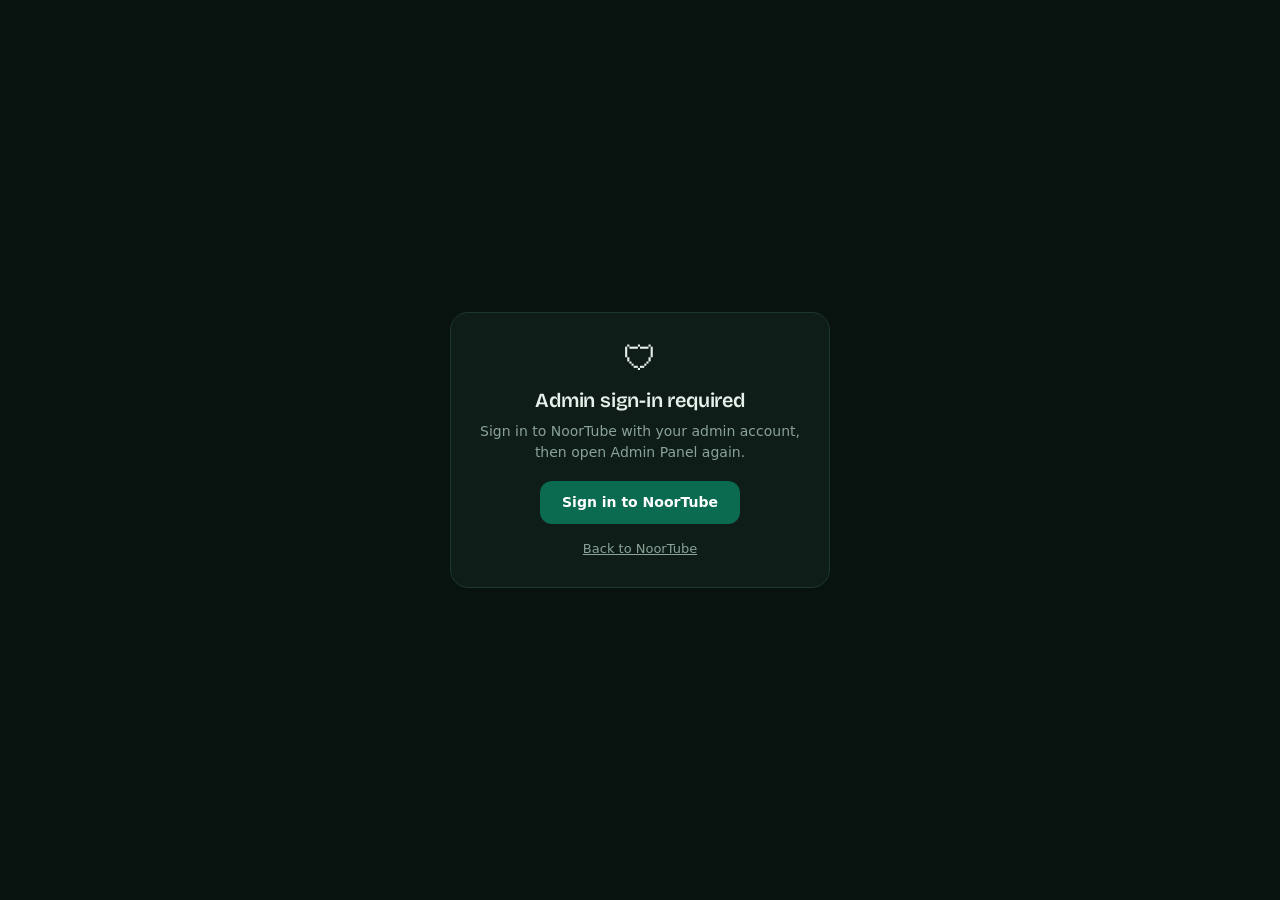
<file: noortube-admin.html>
<!DOCTYPE html>
<html lang="en" data-theme="light">
<head>
<meta charset="UTF-8">
<meta name="viewport" content="width=device-width, initial-scale=1, viewport-fit=cover">
<title>NoorTube Admin</title>
<meta name="theme-color" content="#0b6b50">
<meta name="description" content="NoorTube Admin - moderation, payouts, ads and platform settings">
<link rel="manifest" href="/admin-manifest.json">
<link rel="icon" type="image/png" href="/admin-icon-192.png">
<link rel="apple-touch-icon" href="/admin-apple-touch-icon.png">
<meta name="mobile-web-app-capable" content="yes">
<meta name="apple-mobile-web-app-capable" content="yes">
<meta name="apple-mobile-web-app-title" content="NT Admin">
<meta name="apple-mobile-web-app-status-bar-style" content="black-translucent">
<meta name="robots" content="noindex,nofollow">

<link rel="preconnect" href="https://fonts.googleapis.com">
<link rel="preconnect" href="https://fonts.gstatic.com" crossorigin>
<link href="https://fonts.googleapis.com/css2?family=Amiri:wght@400;700&family=Bricolage+Grotesque:opsz,wght@12..96,400;12..96,500;12..96,600;12..96,700&family=Instrument+Sans:wght@400;500;600&display=swap" rel="stylesheet">
<style>
:root{
  --bg:#edf2ee; --surface:#fbfdfb; --surface-2:#e4ebe6; --ink:#12231c; --muted:#5d7167; --line:#d3ddd6;
  --accent:#0b6b50; --accent-t:var(--accent); --accent-ink:#ffffff; --gold:#b8862b; --rose:#b4234a; --amber:#b86e00; --blue:#2a5fa8; --violet:#6b49b0;
  --shadow:0 1px 0 rgba(18,35,28,.04),0 8px 24px -12px rgba(18,35,28,.18);
  --r:14px; --r-sm:9px;
  --font-body:'Instrument Sans',system-ui,-apple-system,'Segoe UI',Roboto,sans-serif;
  --font-head:'Bricolage Grotesque','Instrument Sans',system-ui,sans-serif;
  --font-ar:'Amiri','Traditional Arabic',serif;
}
[data-theme=dark]{
  --accent-t:color-mix(in srgb,var(--accent) 50%,#fff);
  --bg:#08130f; --surface:#0e1d17; --surface-2:#142a21; --ink:#e6f0ea; --muted:#8aa398; --line:#1d372c;
  --gold:#d9a84a; --rose:#ef6c8c; --amber:#f0a73a; --blue:#6fa3ea; --violet:#a78bfa;
  --shadow:0 1px 0 rgba(0,0,0,.3),0 10px 30px -14px rgba(0,0,0,.7);
}
*{box-sizing:border-box;margin:0}
html,body{height:100%}
body{font-family:var(--font-body);background:var(--bg);color:var(--ink);font-size:14px;line-height:1.5;-webkit-font-smoothing:antialiased}
h1,h2,h3,h4{font-family:var(--font-head);font-weight:600;letter-spacing:-.01em}
button,input,select,textarea{font:inherit;color:inherit}
button{cursor:pointer;background:none;border:0}
a{color:inherit;text-decoration:none}
:focus-visible{outline:2px solid var(--accent);outline-offset:2px;border-radius:6px}
::-webkit-scrollbar{width:8px;height:8px}::-webkit-scrollbar-thumb{background:var(--line);border-radius:8px}
.i{width:18px;height:18px;fill:none;stroke:currentColor;stroke-width:1.8;stroke-linecap:round;stroke-linejoin:round;flex:none}
.i.sm{width:15px;height:15px}.i.lg{width:22px;height:22px}
.ar{font-family:var(--font-ar)}
.hide{display:none!important}
.muted{color:var(--muted)}.sm{font-size:12px}.b{font-weight:600}.right{text-align:right}
.row{display:flex;align-items:center;gap:10px}.row.wrap{flex-wrap:wrap}.between{justify-content:space-between}.grow{flex:1;min-width:0}
.stack>*+*{margin-top:12px}
.trunc{white-space:nowrap;overflow:hidden;text-overflow:ellipsis}

/* ---------- shell ---------- */
.app{display:grid;grid-template-columns:260px 1fr;height:100%}
.side{background:var(--surface);border-right:1px solid var(--line);display:flex;flex-direction:column;min-height:0;position:relative}
.brand{display:flex;gap:12px;align-items:center;padding:18px 18px 14px}
.logo{width:42px;height:42px;border-radius:12px;background:var(--accent);color:#fff;display:grid;place-items:center;position:relative;overflow:hidden}
.logo svg{width:28px;height:28px}
.brand h1{font-size:18px;line-height:1.1}
.brand small{color:var(--muted);font-size:11.5px}
.nav{flex:1;overflow-y:auto;padding:4px 10px 12px}
.nav h5{font:600 11.5px var(--font-head);color:var(--muted);padding:14px 10px 6px;letter-spacing:.02em}
.nav a{display:flex;align-items:center;gap:11px;padding:9px 10px;border-radius:10px;color:var(--muted);font-weight:500;position:relative}
.nav a:hover{background:var(--surface-2);color:var(--ink)}
.nav a.on{color:var(--ink);background:color-mix(in srgb,var(--accent) 12%,transparent);font-weight:600}
.nav a.on::before{content:"";position:absolute;left:-10px;top:8px;bottom:8px;width:4px;border-radius:0 4px 4px 0;background:var(--accent)}
.nav a.on .i{color:var(--accent-t)}
.badge{margin-left:auto;font-size:11px;font-weight:700;padding:1px 8px;border-radius:99px;background:color-mix(in srgb,var(--amber) 18%,transparent);color:var(--amber)}
.me{border-top:1px solid var(--line);padding:12px 16px}
.avatar{width:34px;height:34px;border-radius:50%;display:grid;place-items:center;font-weight:700;font-size:12px;background:color-mix(in srgb,var(--accent) 16%,transparent);color:var(--accent);flex:none}
.main{display:flex;flex-direction:column;min-width:0;min-height:0}
.top{display:flex;align-items:center;gap:10px;padding:12px 24px;background:var(--surface);border-bottom:1px solid var(--line);position:relative}
.search{display:flex;align-items:center;gap:10px;background:var(--surface-2);border-radius:11px;padding:8px 12px;min-width:240px;max-width:380px;flex:1;color:var(--muted);text-align:left}
.search kbd{margin-left:auto;font:600 11px var(--font-body);border:1px solid var(--line);border-radius:6px;padding:0 6px;background:var(--surface)}
.date{margin-left:auto;text-align:right;line-height:1.2}
.date .ar{font-size:19px;color:var(--gold)}
.icon-btn{width:38px;height:38px;border-radius:10px;display:grid;place-items:center;color:var(--muted);position:relative}
.icon-btn:hover{background:var(--surface-2);color:var(--ink)}
.dot{position:absolute;top:8px;right:9px;width:8px;height:8px;border-radius:50%;background:var(--rose);border:2px solid var(--surface)}
.view{flex:1;overflow-y:auto;padding:24px;scroll-behavior:smooth}
.view>.in{max-width:1280px;margin:0 auto}
.menu-btn{display:none}
.scrim{position:fixed;inset:0;background:rgba(5,15,10,.5);z-index:40}

/* ---------- ui kit ---------- */
.page-h{display:flex;gap:16px;justify-content:space-between;align-items:flex-end;flex-wrap:wrap;margin-bottom:20px}
.page-h h2{font-size:26px;line-height:1.15}
.page-h p{color:var(--muted);margin-top:2px}
.btn{display:inline-flex;align-items:center;gap:8px;padding:9px 15px;border-radius:10px;font-weight:600;border:1px solid var(--line);background:var(--surface);transition:background .15s,border-color .15s}
.btn:hover{border-color:var(--accent)}
.btn.pri{background:var(--accent);color:var(--accent-ink);border-color:transparent}
.btn.pri:hover{filter:brightness(1.1)}
.btn.danger{background:var(--rose);color:#fff;border-color:transparent}
.btn.sm{padding:5px 10px;font-size:12.5px;border-radius:8px}
.btn[disabled]{opacity:.45;cursor:not-allowed}
.card{background:var(--surface);border:1px solid var(--line);border-radius:var(--r);box-shadow:var(--shadow)}
.card.pad{padding:18px}
.card-h{display:flex;align-items:center;justify-content:space-between;gap:12px;padding:16px 18px;border-bottom:1px solid var(--line)}
.card-h h3{font-size:16px}
.grid{display:grid;gap:16px}
.g2{grid-template-columns:repeat(2,1fr)}.g3{grid-template-columns:repeat(3,1fr)}.g4{grid-template-columns:repeat(4,1fr)}
.g-main{grid-template-columns:2fr 1fr}
.tbl-wrap{overflow-x:auto}
table{width:100%;border-collapse:collapse;min-width:640px}
th{text-align:left;font:600 12px var(--font-head);color:var(--muted);padding:11px 16px;border-bottom:1px solid var(--line);white-space:nowrap;letter-spacing:.01em}
td{padding:12px 16px;border-bottom:1px solid var(--line);vertical-align:middle}
tr:last-child td{border-bottom:0}
tbody tr:hover{background:color-mix(in srgb,var(--accent) 4%,transparent)}
.chip{display:inline-flex;align-items:center;gap:5px;font-size:12px;font-weight:600;padding:2px 10px;border-radius:99px;white-space:nowrap}
.c-green{background:color-mix(in srgb,var(--accent) 14%,transparent);color:var(--accent-t)}
.c-amber{background:color-mix(in srgb,var(--amber) 16%,transparent);color:var(--amber)}
.c-rose{background:color-mix(in srgb,var(--rose) 14%,transparent);color:var(--rose)}
.c-blue{background:color-mix(in srgb,var(--blue) 15%,transparent);color:var(--blue)}
.c-violet{background:color-mix(in srgb,var(--violet) 15%,transparent);color:var(--violet)}
.c-gray{background:var(--surface-2);color:var(--muted)}
.tabs{display:flex;gap:6px;flex-wrap:wrap;margin-bottom:14px}
.tab{padding:7px 14px;border-radius:99px;border:1px solid var(--line);background:var(--surface);font-weight:600;color:var(--muted)}
.tab.on{background:var(--ink);color:var(--bg);border-color:var(--ink)}
.field{display:block}
.field>span{display:block;font-weight:600;font-size:12.5px;margin-bottom:5px}
.inp,select.inp,textarea.inp{width:100%;padding:9px 12px;background:var(--surface-2);border:1px solid transparent;border-radius:10px}
.inp:focus{outline:none;border-color:var(--accent);background:var(--surface)}
.bar-search{display:flex;align-items:center;gap:8px;background:var(--surface-2);border-radius:10px;padding:0 12px;min-width:200px;color:var(--muted)}
.bar-search input{background:none;border:0;padding:9px 0;outline:none;width:100%}
.switch{width:42px;height:24px;border-radius:99px;background:var(--line);position:relative;transition:background .2s;flex:none}
.switch::after{content:"";position:absolute;top:3px;left:3px;width:18px;height:18px;border-radius:50%;background:#fff;transition:transform .2s;box-shadow:0 1px 3px rgba(0,0,0,.3)}
.switch[aria-checked=true]{background:var(--accent)}
.switch[aria-checked=true]::after{transform:translateX(18px)}
.thumb{width:62px;height:40px;border-radius:9px;display:grid;place-items:center;color:#fff;flex:none}
.empty{padding:40px 20px;text-align:center;color:var(--muted)}
.empty b{display:block;color:var(--ink);font:600 16px var(--font-head);margin-bottom:4px}
.progress{height:8px;border-radius:99px;background:var(--surface-2);overflow:hidden}
.progress>i{display:block;height:100%;border-radius:99px;background:var(--accent)}
.pad-sm{padding:12px 14px}
.kv{display:flex;justify-content:space-between;gap:12px;padding:8px 0;border-bottom:1px dashed var(--line)}
.kv:last-child{border:0}

/* lattice */
.lattice{background-image:url("data:image/svg+xml,%3Csvg xmlns='http://www.w3.org/2000/svg' width='56' height='56' viewBox='0 0 56 56' fill='none' stroke='%23ffffff' stroke-opacity='.13' stroke-width='1'%3E%3Cpath d='M28 4l6 10 11-3-3 11 10 6-10 6 3 11-11-3-6 10-6-10-11 3 3-11-10-6 10-6-3-11 11 3z'/%3E%3C/svg%3E")}

/* hero */
.hero{border-radius:20px;color:#fff;padding:22px 24px;display:grid;grid-template-columns:1.1fr 1fr;gap:20px;align-items:center;background:linear-gradient(120deg,color-mix(in srgb,var(--accent) 92%,#000),color-mix(in srgb,var(--accent) 55%,#031a12));margin-bottom:18px;overflow:hidden;position:relative}
.hero h2{font-size:28px;line-height:1.1}
.hero .ar{font-size:30px;color:#f0d28a;line-height:1.3}
.hero p{opacity:.85}
.salah{display:grid;grid-template-columns:repeat(5,1fr);gap:6px;position:relative}
.salah div{background:rgba(255,255,255,.1);border-radius:12px;padding:10px 4px;text-align:center;border:1px solid transparent}
.salah div.next{background:#f0d28a;color:#2a1d00;border-color:#fff3}
.salah b{display:block;font:600 11.5px var(--font-head)}
.salah span{font-weight:600;font-size:15px}
.next-line{grid-column:1/-1;margin-top:2px}

/* kpi */
.kpi{padding:16px 16px 12px}
.kpi .l{color:var(--muted);font-weight:600;font-size:12.5px}
.kpi .v{font:600 28px var(--font-head);line-height:1.2;margin:4px 0}
.kpi .d{font-size:12px;font-weight:600}
.up{color:var(--accent-t)}.dn{color:var(--rose)}

/* modal / toast / palette */
.modal-back{position:fixed;inset:0;background:rgba(5,15,10,.55);display:grid;place-items:center;z-index:60;padding:16px;animation:fade .15s}
.modal{background:var(--surface);border-radius:18px;width:min(560px,100%);max-height:92vh;display:flex;flex-direction:column;box-shadow:0 30px 80px -20px rgba(0,0,0,.5);border:1px solid var(--line);animation:pop .18s}
.modal.wide{width:min(760px,100%)}
.modal>header{display:flex;justify-content:space-between;align-items:center;padding:16px 20px;border-bottom:1px solid var(--line)}
.modal>header h3{font-size:18px}
.modal .body{padding:18px 20px;overflow-y:auto}
.modal>footer{display:flex;justify-content:flex-end;gap:8px;padding:14px 20px;border-top:1px solid var(--line)}
.err{color:var(--rose);font-size:12.5px;margin-top:6px;font-weight:600}
@keyframes fade{from{opacity:0}}@keyframes pop{from{opacity:0;transform:translateY(8px) scale(.98)}}
.toasts{position:fixed;bottom:18px;left:50%;transform:translateX(-50%);display:flex;flex-direction:column;gap:8px;z-index:90;align-items:center;width:max-content;max-width:94vw}
.toast{background:var(--ink);color:var(--bg);padding:10px 14px;border-radius:12px;display:flex;gap:14px;align-items:center;box-shadow:0 12px 30px -8px rgba(0,0,0,.5);animation:pop .2s}
.toast button{color:#f0d28a;font-weight:700}
.pal{align-self:start;margin-top:10vh;width:min(560px,100%)}
.pal input{width:100%;padding:16px 18px;border:0;background:none;outline:none;font-size:16px;border-bottom:1px solid var(--line)}
.pal ul{list-style:none;padding:8px;max-height:50vh;overflow-y:auto}
.pal li{display:flex;gap:10px;align-items:center;padding:9px 12px;border-radius:10px;cursor:pointer}
.pal li.on,.pal li:hover{background:color-mix(in srgb,var(--accent) 12%,transparent)}
.pop{position:absolute;right:20px;top:60px;width:340px;max-width:calc(100vw - 24px);z-index:50;animation:pop .15s;max-height:70vh;overflow:auto}
.nitem{display:flex;gap:10px;padding:12px 16px;border-bottom:1px solid var(--line)}

/* charts */
.chart text{font:500 11px var(--font-body);fill:var(--muted)}
.bar{transition:opacity .15s}.bars:hover .bar{opacity:.55}.bars .bar:hover{opacity:1}
.ring-t{font:600 26px var(--font-head);fill:var(--ink)}
.check{display:flex;gap:10px;align-items:flex-start;padding:10px 12px;border:1px solid var(--line);border-radius:10px;cursor:pointer}
.check:has(input:checked){border-color:var(--accent);background:color-mix(in srgb,var(--accent) 7%,transparent)}
.check input{margin-top:3px;accent-color:var(--accent)}
.phone{width:260px;margin:0 auto;border:6px solid var(--ink);border-radius:30px;padding:30px 12px 40px;background:linear-gradient(180deg,#16342a,#0a1a14);min-height:260px}
.push{background:rgba(255,255,255,.92);color:#12231c;border-radius:14px;padding:10px 12px;font-size:12.5px}
.push b{display:block}


.pulse{display:inline-block;width:9px;height:9px;border-radius:50%;background:var(--rose);animation:pulse 1.4s infinite}
@keyframes pulse{50%{opacity:.3;transform:scale(.8)}}
.rg{display:grid;grid-template-columns:repeat(auto-fill,minmax(170px,1fr));gap:14px}
.kpis{display:grid;grid-template-columns:repeat(auto-fit,minmax(190px,1fr));gap:14px;margin-bottom:16px}
.kpi{display:block;color:inherit}
.kpis.k3{grid-template-columns:repeat(3,1fr)}
@media(max-width:1100px){.kpis.k3{grid-template-columns:repeat(2,1fr)}}
@media(max-width:560px){.kpis,.kpis.k3{grid-template-columns:1fr 1fr;gap:10px}.kpi .v{font-size:22px}.search span{white-space:nowrap;overflow:hidden;text-overflow:ellipsis}}
a.kpi:hover{border-color:var(--accent)}
.legend i{display:inline-block;width:9px;height:9px;border-radius:3px;margin-right:6px}
.vh{position:absolute;opacity:0;pointer-events:none}
.sw{width:30px;height:30px;border-radius:50%;display:inline-block;border:3px solid transparent;box-shadow:inset 0 0 0 2px var(--surface);cursor:pointer}
input:checked+.sw{border-color:var(--ink)}
.row.right{justify-content:flex-end}
details summary{list-style:none}
summary::-webkit-details-marker{display:none}
.check{cursor:pointer}
button.check{width:100%;text-align:left;background:var(--surface)}

@media(max-width:1100px){.g4{grid-template-columns:repeat(2,1fr)}.g-main{grid-template-columns:1fr}.hero{grid-template-columns:1fr}}
@media(max-width:900px){
  .app{grid-template-columns:1fr}
  .side{position:fixed;inset:0 auto 0 0;width:270px;z-index:45;transform:translateX(-100%);transition:transform .25s}
  .side.open{transform:none}
  .menu-btn{display:grid}
  .top{padding:10px 14px}.view{padding:16px 14px}
  .g3,.g2{grid-template-columns:1fr}
  .search{min-width:0}.search kbd,.date .ar{display:none}
}
@media(max-width:560px){.g4{grid-template-columns:1fr 1fr}.salah{grid-template-columns:repeat(5,minmax(52px,1fr));overflow-x:auto}.page-h h2{font-size:22px}.hide-sm{display:none}}
@media(prefers-reduced-motion:reduce){*{animation:none!important;transition:none!important}}
</style>
</head>
<body>
<!-- Admin-only gate: page stays covered until /api/me confirms role = admin (fails closed) -->
<div id="ntGate" style="position:fixed;inset:0;z-index:99999;background:#08130f;color:#e6f0ea;display:flex;align-items:center;justify-content:center;padding:20px;font-family:system-ui,-apple-system,'Segoe UI',Roboto,sans-serif">
  <div style="max-width:380px;width:100%;text-align:center;background:#0e1d17;border:1px solid #1d372c;border-radius:18px;padding:28px 22px">
    <div style="font-size:34px;line-height:1;margin-bottom:10px">&#128737;</div>
    <h2 id="ntGateTitle" style="font-size:20px;margin:0 0 6px">Checking admin access&hellip;</h2>
    <p id="ntGateText" style="font-size:14px;color:#8aa398;margin:0 0 18px">Please wait a moment.</p>
    <a id="ntGateBtn" href="/" style="display:none;padding:11px 22px;border-radius:12px;background:#0b6b50;color:#fff;font-weight:600;font-size:14px;text-decoration:none">Open NoorTube</a>
    <div style="margin-top:14px"><a href="/" style="font-size:13px;color:#8aa398;text-decoration:underline">Back to NoorTube</a></div>
  </div>
</div>
<script>
(function(){
  var API='https://noortube-storage.mk7233624.workers.dev';
  var g=document.getElementById('ntGate'),t=document.getElementById('ntGateTitle'),p=document.getElementById('ntGateText'),b=document.getElementById('ntGateBtn');
  function deny(title,text,label,href){t.textContent=title;p.textContent=text;b.textContent=label;b.setAttribute('href',href);b.style.display='inline-block';}
  var tok=null;try{tok=localStorage.getItem('nt_token');}catch(e){}
  if(!tok){deny('Admin sign-in required','Sign in to NoorTube with your admin account, then open Admin Panel again.','Sign in to NoorTube','/login');return;}
  fetch(API+'/api/me',{headers:{Authorization:'Bearer '+tok},cache:'no-store'})
    .then(function(r){return r.json().then(function(d){return{ok:r.ok,status:r.status,d:d};},function(){return{ok:r.ok,status:r.status,d:null};});})
    .then(function(x){
      if(x.ok&&x.d&&x.d.user&&x.d.user.role==='admin'){window.NT_ME=x.d.user;g.parentNode.removeChild(g);try{window.dispatchEvent(new Event('nt-me'))}catch(e){}}
      else if(x.status===401){deny('Please sign in again','Your session has expired. Sign in to NoorTube and open Admin Panel again.','Sign in to NoorTube','/login');}
      else{deny('Admins only','This account does not have admin access.','Back to NoorTube','/');}
    })
    .catch(function(){deny('Could not verify access','Check your internet connection and try again.','Retry',location.href);});
})();
</script>

<svg width="0" height="0" style="position:absolute" aria-hidden="true"><defs>
<symbol id="i-dash" viewBox="0 0 24 24"><rect x="3" y="3" width="7" height="9" rx="1.5"/><rect x="14" y="3" width="7" height="5" rx="1.5"/><rect x="14" y="12" width="7" height="9" rx="1.5"/><rect x="3" y="16" width="7" height="5" rx="1.5"/></symbol>
<symbol id="i-shield" viewBox="0 0 24 24"><path d="M12 3l8 3v6c0 5-3.5 8-8 9-4.5-1-8-4-8-9V6z"/><path d="M9 12l2 2 4-4"/></symbol>
<symbol id="i-video" viewBox="0 0 24 24"><rect x="2" y="6" width="14" height="12" rx="2"/><path d="M16 10l6-3v10l-6-3z"/></symbol>
<symbol id="i-reel" viewBox="0 0 24 24"><rect x="6" y="2" width="12" height="20" rx="3"/><path d="M10 9l5 3-5 3z"/></symbol>
<symbol id="i-live" viewBox="0 0 24 24"><circle cx="12" cy="12" r="2"/><path d="M16.2 7.8a6 6 0 010 8.4M7.8 16.2a6 6 0 010-8.4M19 5a10 10 0 010 14M5 19a10 10 0 010-14"/></symbol>
<symbol id="i-folder" viewBox="0 0 24 24"><path d="M3 7a2 2 0 012-2h4l2 2h8a2 2 0 012 2v8a2 2 0 01-2 2H5a2 2 0 01-2-2z"/></symbol>
<symbol id="i-usercheck" viewBox="0 0 24 24"><circle cx="9" cy="8" r="4"/><path d="M2 21v-1a6 6 0 016-6h2a6 6 0 016 6v1"/><path d="M16 11l2 2 4-4"/></symbol>
<symbol id="i-users" viewBox="0 0 24 24"><circle cx="9" cy="8" r="4"/><path d="M2 21v-1a6 6 0 016-6h2a6 6 0 016 6v1"/><path d="M17 4a4 4 0 010 8M22 21v-1a6 6 0 00-4-5.6"/></symbol>
<symbol id="i-heart" viewBox="0 0 24 24"><path d="M12 21s-8-5.2-8-11a4.5 4.5 0 018-2.8A4.5 4.5 0 0120 10c0 5.8-8 11-8 11z"/></symbol>
<symbol id="i-crown" viewBox="0 0 24 24"><path d="M3 8l4 4 5-7 5 7 4-4-2 11H5z"/></symbol>
<symbol id="i-wallet" viewBox="0 0 24 24"><path d="M3 7a2 2 0 012-2h13v4"/><path d="M3 7v11a2 2 0 002 2h15V9H5a2 2 0 01-2-2z"/><circle cx="16" cy="14.5" r="1"/></symbol>
<symbol id="i-mega" viewBox="0 0 24 24"><path d="M3 11v3a1 1 0 001 1h2l5 4V6L6 10H4a1 1 0 00-1 1z"/><path d="M15 9a4 4 0 010 6M18 6.5a8 8 0 010 11"/></symbol>
<symbol id="i-chart" viewBox="0 0 24 24"><path d="M3 3v18h18"/><path d="M7 15l4-5 3 3 5-7"/></symbol>
<symbol id="i-bell" viewBox="0 0 24 24"><path d="M6 16v-5a6 6 0 0112 0v5l2 2H4z"/><path d="M10 21h4"/></symbol>
<symbol id="i-sliders" viewBox="0 0 24 24"><path d="M4 6h10M18 6h2M4 12h4M12 12h8M4 18h12M20 18h0"/><circle cx="16" cy="6" r="2"/><circle cx="10" cy="12" r="2"/><circle cx="18" cy="18" r="2"/></symbol>
<symbol id="i-history" viewBox="0 0 24 24"><path d="M3 12a9 9 0 109-9 9 9 0 00-6.5 2.8L3 8"/><path d="M3 3v5h5"/><path d="M12 7v5l3 2"/></symbol>
<symbol id="i-search" viewBox="0 0 24 24"><circle cx="11" cy="11" r="7"/><path d="M20 20l-4-4"/></symbol>
<symbol id="i-plus" viewBox="0 0 24 24"><path d="M12 5v14M5 12h14"/></symbol>
<symbol id="i-moon" viewBox="0 0 24 24"><path d="M20 14.5A8 8 0 019.5 4 8 8 0 1020 14.5z"/></symbol>
<symbol id="i-sun" viewBox="0 0 24 24"><circle cx="12" cy="12" r="4"/><path d="M12 2v2M12 20v2M4.9 4.9l1.4 1.4M17.7 17.7l1.4 1.4M2 12h2M20 12h2M4.9 19.1l1.4-1.4M17.7 6.3l1.4-1.4"/></symbol>
<symbol id="i-check" viewBox="0 0 24 24"><path d="M5 12l5 5 9-10"/></symbol>
<symbol id="i-x" viewBox="0 0 24 24"><path d="M6 6l12 12M18 6L6 18"/></symbol>
<symbol id="i-edit" viewBox="0 0 24 24"><path d="M4 20h4L19 9l-4-4L4 16z"/><path d="M13.5 6.5l4 4"/></symbol>
<symbol id="i-trash" viewBox="0 0 24 24"><path d="M4 7h16M9 7V4h6v3M6 7l1 13h10l1-13"/></symbol>
<symbol id="i-pause" viewBox="0 0 24 24"><path d="M8 5v14M16 5v14"/></symbol>
<symbol id="i-play" viewBox="0 0 24 24"><path d="M7 4l13 8-13 8z"/></symbol>
<symbol id="i-menu" viewBox="0 0 24 24"><path d="M4 6h16M4 12h16M4 18h16"/></symbol>
<symbol id="i-down" viewBox="0 0 24 24"><path d="M12 3v12M7 10l5 5 5-5M4 21h16"/></symbol>
<symbol id="i-up" viewBox="0 0 24 24"><path d="M12 15V3M7 8l5-5 5 5M4 21h16"/></symbol>
<symbol id="i-eye" viewBox="0 0 24 24"><path d="M2 12s4-7 10-7 10 7 10 7-4 7-10 7S2 12 2 12z"/><circle cx="12" cy="12" r="3"/></symbol>
<symbol id="i-star" viewBox="0 0 24 24"><path d="M12 3l2.8 5.7 6.2.9-4.5 4.4 1 6.2L12 17.2l-5.5 3 1-6.2L3 9.6l6.2-.9z"/></symbol>
<symbol id="i-clock" viewBox="0 0 24 24"><circle cx="12" cy="12" r="9"/><path d="M12 7v5l3 2"/></symbol>
<symbol id="i-ban" viewBox="0 0 24 24"><circle cx="12" cy="12" r="9"/><path d="M5.6 5.6l12.8 12.8"/></symbol>
<symbol id="i-cal" viewBox="0 0 24 24"><rect x="3" y="5" width="18" height="16" rx="2"/><path d="M3 10h18M8 3v4M16 3v4"/></symbol>
<symbol id="i-send" viewBox="0 0 24 24"><path d="M21 3L10 14M21 3l-7 18-4-7-7-4z"/></symbol>
<symbol id="i-spark" viewBox="0 0 24 24"><path d="M12 3l2 6 6 2-6 2-2 6-2-6-6-2 6-2z"/></symbol>
<symbol id="i-book" viewBox="0 0 24 24"><path d="M4 5a2 2 0 012-2h13v16H6a2 2 0 00-2 2z"/><path d="M4 21V5"/></symbol>
<symbol id="i-flag" viewBox="0 0 24 24"><path d="M5 21V4h12l-2 4 2 4H5"/></symbol>
<symbol id="i-moonstar" viewBox="0 0 24 24"><path d="M16 4a8 8 0 100 16 6.5 6.5 0 010-16z"/><path d="M19 6l.6 1.4L21 8l-1.4.6L19 10l-.6-1.4L17 8l1.4-.6z"/></symbol>
<symbol id="i-kids" viewBox="0 0 24 24"><circle cx="12" cy="8" r="4"/><path d="M5 21a7 7 0 0114 0z"/></symbol>
<symbol id="i-note" viewBox="0 0 24 24"><path d="M9 18V5l11-2v13"/><circle cx="6" cy="18" r="3"/><circle cx="17" cy="16" r="3"/></symbol>
<symbol id="i-khatam" viewBox="0 0 24 24"><rect x="5" y="5" width="14" height="14" rx="1"/><rect x="5" y="5" width="14" height="14" rx="1" transform="rotate(45 12 12)"/></symbol>
</defs></svg>

<div class="app">
  <aside class="side" id="side" aria-label="Main navigation">
    <div class="brand">
      <div class="logo lattice" id="brand-logo"><svg viewBox="0 0 24 24" fill="none" stroke="#fff" stroke-width="1.7" stroke-linejoin="round"><use href="#i-khatam"/></svg></div>
      <div><h1 id="brand-name">NoorTube</h1><small>Admin &middot; <span class="ar" style="font-size:14px">نور</span></small></div>
    </div>
    <nav class="nav" id="nav"></nav>
    <a href="/" style="display:flex;align-items:center;gap:8px;margin:0 12px 10px;padding:9px 12px;border-radius:9px;font-size:13px;color:var(--muted);border:1px solid var(--line)">&larr; Back to NoorTube</a>
    <div class="me row">
      <div class="avatar">A</div>
      <div class="grow"><div class="b trunc">Admin</div><div class="sm muted trunc"></div></div>
      <button class="icon-btn" data-act="l-refresh-all" title="Refresh all data" aria-label="Refresh all data"><svg class="i"><use href="#i-history"/></svg></button>
    </div>
  </aside>
  <div class="scrim hide" id="scrim" data-act="close-side"></div>

  <div class="main">
    <header class="top">
      <button class="icon-btn menu-btn" data-act="open-side" aria-label="Open menu"><svg class="i"><use href="#i-menu"/></svg></button>
      <button class="search" data-act="palette" aria-label="Search everything"><svg class="i sm"><use href="#i-search"/></svg><span>Search…</span><kbd>Ctrl K</kbd></button>
      <div class="date hide-sm"><div class="ar" id="hijri-ar"></div><div class="sm muted" id="hijri-en"></div></div>
      <button class="icon-btn" data-act="theme" aria-label="Toggle theme" id="theme-btn"><svg class="i"><use href="#i-moon"/></svg></button>
      <button class="icon-btn" data-act="bell" aria-label="Notifications"><svg class="i"><use href="#i-bell"/></svg><span class="dot" id="bell-dot"></span></button>
    </header>
    <main class="view" id="view" tabindex="-1"></main>
  </div>
</div>
<div id="layer"></div>
<div class="toasts" id="toasts" aria-live="polite"></div>
<script>
(()=>{'use strict';
/* ============ helpers ============ */
const $=(s,r=document)=>r.querySelector(s), $$=(s,r=document)=>[...r.querySelectorAll(s)];
const esc=s=>String(s??'').replace(/[&<>"']/g,c=>({'&':'&amp;','<':'&lt;','>':'&gt;','"':'&quot;',"'":'&#39;'}[c]));
const ic=(n,c='')=>`<svg class="i ${c}"><use href="#i-${n}"/></svg>`;
const money=n=>'$'+Math.round(n).toLocaleString('en-US');
const num=n=>n>=1e6?(n/1e6).toFixed(n>=1e7?0:2).replace(/\.?0+$/,'')+'M':n>=1e3?(n/1e3).toFixed(n>=1e5?0:1).replace(/\.0$/,'')+'K':String(n);
const MIN=6e4,HR=36e5,DAY=864e5;
const ago=t=>{const d=Date.now()-t;if(d<0){return 'in '+(d>-HR?Math.ceil(-d/MIN)+' min':d>-DAY?Math.round(-d/HR)+' hr':Math.round(-d/DAY)+' days')}
  return d<MIN?'just now':d<HR?Math.floor(d/MIN)+' min ago':d<DAY?Math.floor(d/HR)+' hr ago':d<2*DAY?'Yesterday':Math.floor(d/DAY)+' days ago'};
const fmtDT=t=>new Date(t).toLocaleString('en',{weekday:'short',hour:'numeric',minute:'2-digit',day:'numeric',month:'short'});
let _u=0;const nid=p=>p+(++_u)+Math.random().toString(36).slice(2,6);
const initials=n=>n.split(/\s+/).filter(Boolean).slice(0,2).map(w=>w[0]).join('').toUpperCase();
const COL=['#0b6b50','#2a5fa8','#6b49b0','#b4234a','#b86e00','#0e7c86'];
const tgc=c=>`linear-gradient(135deg,${c},color-mix(in srgb,${c} 50%,#000))`;
const tg=c=>`style="background:${tgc(c)}"`;
const chip=(t,tone='gray',i='')=>`<span class="chip c-${tone}">${i?ic(i,'sm'):''}${esc(t)}</span>`;
const sw=(on,act,id,label)=>`<button type="button" class="switch" role="switch" aria-checked="${!!on}" aria-label="${esc(label||'Toggle')}" data-act="${act}" data-id="${esc(id)}"></button>`;
const seeded=s=>()=>(s=s*16807%2147483647)/2147483647;
const series=(n,seed,base,amp)=>{const r=seeded(seed);return Array.from({length:n},(_,i)=>Math.round(base*(1+i*.01)+(r()-.45)*amp))};
const dayLabels=n=>Array.from({length:n},(_,i)=>{const d=new Date(Date.now()-(n-1-i)*DAY);return n<=7?d.toLocaleDateString('en',{weekday:'short'}):d.getDate()+'/'+(d.getMonth()+1)});
const sum=a=>a.reduce((x,y)=>x+y,0);

/* ============ seed data ============ */
const T=Date.now();
const seed0=()=>({v:5,
 settings:{appName:'NoorTube',color:'#0b6b50',theme:null,aiMod:true,sadaqah:true,live:true,kids:true,domain:'',goal:40000,
  salah:{Fajr:'05:10',Dhuhr:'12:30',Asr:'15:45',Maghrib:'18:20',Isha:'19:45'},guard:true,guardMin:12,jummah:true,flow:'platform',fee:0},
 stats:{published:12847,sadaqahBase:21800,paidBase:139700},
 cats:[{id:'c1',name:'Quran',icon:'book',color:COL[0],base:2450},{id:'c2',name:'Hadith',icon:'flag',color:COL[1],base:1120},{id:'c3',name:'Seerah',icon:'moonstar',color:COL[2],base:890},
  {id:'c4',name:'Nasheeds',icon:'note',color:COL[4],base:640},{id:'c5',name:'Kids Islamic',icon:'kids',color:COL[3],base:520},{id:'c6',name:'Islamic History',icon:'folder',color:COL[5],base:410}],
 creators:[
  {id:'u1',name:'Sheikh Ahmad Farooqi',role:'Scholar',credential:'Al-Azhar graduate',status:'active',videos:128,followers:245000,color:COL[0]},
  {id:'u2',name:'Dr. Imran Haider',role:'Scholar',credential:'PhD, Islamic Studies',status:'active',videos:96,followers:512000,color:COL[1]},
  {id:'u3',name:'Ustadh Bilal Siddiqui',role:'Creator',credential:'Tajweed teacher',status:'active',videos:210,followers:1200000,color:COL[2]},
  {id:'u4',name:'Noor Kids',role:'Creator',credential:'Kids education channel',status:'active',videos:340,followers:880000,color:COL[3]},
  {id:'u5',name:'Qari Hamza Rauf',role:'Scholar',credential:'Ijazah in Hafs',status:'pending',videos:0,followers:0,color:COL[4]},
  {id:'u6',name:'Maryam Idris',role:'Creator',credential:'Seerah storyteller',status:'pending',videos:3,followers:420,color:COL[5]}],
 videos:[
  {id:'v1',title:'Tafsir of Surah Al-Kahf: Lessons for Fridays',creator:'Sheikh Ahmad Farooqi',cat:'c1',views:245000,status:'published',at:T-2*DAY},
  {id:'v2',title:'Seerah Night: The Treaty of Hudaybiyyah',creator:'Dr. Imran Haider',cat:'c3',views:189000,status:'published',at:T-4*DAY},
  {id:'v3',title:'Tajweed Basics: Rules of Noon Saakin',creator:'Ustadh Bilal Siddiqui',cat:'c1',views:162000,status:'published',at:T-6*DAY},
  {id:'v4',title:'40 Hadith Nawawi: Hadith 1, Intentions',creator:'Sheikh Ahmad Farooqi',cat:'c2',views:131000,status:'published',at:T-9*DAY},
  {id:'v5',title:'Stories of the Prophets for Kids: Nuh (AS)',creator:'Noor Kids',cat:'c5',views:402000,status:'published',at:T-11*DAY},
  {id:'v6',title:'Golden Age of Andalusia',creator:'Dr. Imran Haider',cat:'c6',views:74000,status:'published',at:T-13*DAY},
  {id:'v7',title:'Ramadan Nasheed Collection (Vocals only)',creator:'Ustadh Bilal Siddiqui',cat:'c4',views:98000,status:'draft',at:T-1*DAY},
  {id:'v8',title:'Understanding Qadr: Q&A Session',creator:'Dr. Imran Haider',cat:'c2',views:0,status:'hidden',at:T-20*DAY}],
 reels:[
  {id:'r1',title:'Morning Adhkar',views:1200000,dur:'0:45',color:COL[0],featured:true,status:'published'},
  {id:'r2',title:'Surah Rahman: 3 ayat',views:890000,dur:'0:38',color:COL[4],featured:false,status:'published'},
  {id:'r3',title:'Daily Dua before sleeping',views:756000,dur:'0:30',color:COL[1],featured:false,status:'published'},
  {id:'r4',title:'Kids Story: Ibrahim and the Stars',views:612000,dur:'0:58',color:COL[3],featured:false,status:'published'},
  {id:'r5',title:'Nasheed Clip, vocals only',views:498000,dur:'0:41',color:COL[2],featured:false,status:'published'}],
 queue:[
  {id:'q1',title:'Fiqh of Fasting: Common Questions',creator:'Sheikh Ahmad Farooqi',type:'video',ai:96,flags:[],at:T-2*HR,color:COL[0]},
  {id:'q2',title:'Learn the 99 Names, Episode 4',creator:'Noor Kids',type:'reel',ai:99,flags:[],at:T-4*HR,color:COL[3]},
  {id:'q3',title:'Motivational Clip (unknown source)',creator:'Unknown account',type:'reel',ai:42,flags:['Background music detected','Unverified uploader','Possible re-upload'],at:T-6*HR,color:COL[4]},
  {id:'q4',title:'Seerah: Hijrah Route Explained',creator:'Dr. Imran Haider',type:'video',ai:91,flags:[],at:T-7*HR,color:COL[2]},
  {id:'q5',title:'Quran Recitation: Surah Maryam',creator:'Qari Hamza Rauf',type:'video',ai:88,flags:['New creator, first upload'],at:T-9*HR,color:COL[1]},
  {id:'q6',title:'Debate Clip: Is Music Haram?',creator:'Maryam Idris',type:'reel',ai:63,flags:['Contested topic','Quote needs source'],at:T-11*HR,color:COL[5]},
  {id:'q7',title:'Dhikr After Salah (Full)',creator:'Ustadh Bilal Siddiqui',type:'video',ai:97,flags:[],at:T-13*HR,color:COL[0]}],
 lives:[
  {id:'l1',title:'Friday Khutbah',host:'Sheikh Ahmad Farooqi',state:'live',viewers:2412,peak:2790,at:T-35*MIN},
  {id:'l2',title:'Tafsir Session: Surah Yasin',host:'Dr. Imran Haider',state:'scheduled',viewers:0,peak:0,at:T+26*HR},
  {id:'l3',title:'Seerah Night: Battle of Uhud',host:'Dr. Imran Haider',state:'ended',viewers:0,peak:8900,at:T-1*DAY}],
 users:[
  {id:'x1',name:'Fatima Khan',email:'fatima@example.com',joined:T-210*DAY,status:'active',plan:'Premium'},
  {id:'x2',name:'Ahmed Raza',email:'ahmed@example.com',joined:T-95*DAY,status:'active',plan:'Basic'},
  {id:'x3',name:'Zainab Ali',email:'zainab@example.com',joined:T-31*DAY,status:'active',plan:'Free'},
  {id:'x4',name:'Omar Sheikh',email:'omar@example.com',joined:T-12*DAY,status:'active',plan:'Scholar Plus'},
  {id:'x5',name:'Hira Nadeem',email:'hira@example.com',joined:T-8*DAY,status:'active',plan:'Free'},
  {id:'x6',name:'Spam Account 5521',email:'bot5521@example.net',joined:T-2*DAY,status:'banned',plan:'Free'}],
 donations:[
  {id:'d1',donor:'Anonymous',to:'Ustadh Bilal Siddiqui',amount:250,at:T-2*HR,note:'Jazakallah khair'},
  {id:'d2',donor:'Fatima K.',to:'Sheikh Ahmad Farooqi',amount:50,at:T-5*HR,note:''},
  {id:'d3',donor:'Ahmed Raza',to:'Dr. Imran Haider',amount:120,at:T-1*DAY,note:'For the Seerah series'},
  {id:'d4',donor:'Anonymous',to:'Noor Kids',amount:500,at:T-2*DAY,note:'Sadaqah jariyah'},
  {id:'d5',donor:'Hira N.',to:'Sheikh Ahmad Farooqi',amount:35,at:T-3*DAY,note:''},
  {id:'d6',donor:'Omar S.',to:'Ustadh Bilal Siddiqui',amount:1000,at:T-5*DAY,note:'For the tajweed course'}],
 plans:[
  {id:'p1',name:'Basic',price:4.99,desc:'Ad-free viewing',perks:['Ad-free videos & reels','Background play'],subs:1245,active:true},
  {id:'p2',name:'Premium',price:9.99,desc:'Exclusive content and early access',perks:['Everything in Basic','Early access to series','Offline downloads'],subs:3890,active:true,pop:true},
  {id:'p3',name:'Scholar Plus',price:19.99,desc:'Full access with live Q&A',perks:['Everything in Premium','Live Q&A with scholars','Course certificates'],subs:842,active:true}],
 payouts:[
  {id:'y1',creator:'Sheikh Ahmad Farooqi',amount:1250,method:'Bank',status:'pending',at:T-1*DAY},
  {id:'y2',creator:'Noor Kids',amount:3100,method:'Bank',status:'pending',at:T-6*HR},
  {id:'y3',creator:'Ustadh Bilal Siddiqui',amount:2800,method:'PayPal',status:'paid',at:T-6*DAY,txn:'TXN-98234'},
  {id:'y4',creator:'Dr. Imran Haider',amount:1900,method:'Bank',status:'approved',at:T-2*DAY}],
 ads:[
  {id:'a1',name:'Islamic Bookstore Banner',type:'image',file:'bookstore-1200x300.png',mid:false,reels:false,home:true,after:30,dur:15,every:5,skip:true,url:'https://example.com/books',active:true,imp:84200,clk:1263},
  {id:'a2',name:'Halal Food Delivery Promo',type:'video',file:'food-promo.mp4',mid:true,reels:false,home:false,after:30,dur:15,every:5,skip:true,url:'https://example.com/food',active:true,imp:51300,clk:890},
  {id:'a3',name:'Hajj & Umrah Packages',type:'video',file:'umrah.mp4',mid:true,reels:true,home:false,after:45,dur:20,every:6,skip:true,url:'',active:true,imp:30400,clk:512},
  {id:'a4',name:'Modest Fashion Sale',type:'image',file:'modest-sale.jpg',mid:false,reels:true,home:true,after:30,dur:10,every:8,skip:true,url:'https://example.com/modest',active:false,imp:12100,clk:140}],
 notifs:[
  {id:'n1',title:'Daily Ayah Reminder',msg:'Read today\'s ayah and reflect.',aud:'All users',at:T-2*HR,count:48392},
  {id:'n2',title:'Live: Friday Khutbah',msg:'Sheikh Ahmad is live now.',aud:'Followers',at:T-35*MIN,count:12400},
  {id:'n3',title:'Jumu\'ah Mubarak',msg:'Send salawat upon the Prophet today.',aud:'All users',at:T-3*DAY,count:47100}],
 audit:[
  {id:'g1',action:'Approved content',tone:'green',admin:'Super Admin',entity:'Video #12847',at:T-2*MIN},
  {id:'g2',action:'Updated settings',tone:'blue',admin:'Super Admin',entity:'Branding',at:T-1*HR},
  {id:'g3',action:'Approved payout',tone:'amber',admin:'Admin',entity:'Payout #98234',at:T-3*HR},
  {id:'g4',action:'Banned user',tone:'rose',admin:'Moderator',entity:'User #5521',at:T-1*DAY}]
});
const seed=()=>{const s=seed0(),P={u1:['bank','PK36 •••• 4821'],u2:['bank','GB29 •••• 7710'],u3:['qr','QR uploaded in Studio'],u4:['bank','AE07 •••• 9032']};
  s.creators.forEach(c=>{c.pay=P[c.id]?{type:P[c.id][0],detail:P[c.id][1]}:{type:'none',detail:''}});
  ['held','held','forwarded','held','direct','forwarded'].forEach((st,i)=>s.donations[i].status=st);
  s.donations.unshift({id:'d8',donor:'Zainab A.',to:'Noor Kids',amount:100,at:T-3*HR,note:'Sent from my bank app',status:'claimed',ref:'screenshot-2231.png'},{id:'d7',donor:'Hira N.',to:'Ustadh Bilal Siddiqui',amount:40,at:T-50*MIN,note:'',status:'claimed',ref:'Ref 88213'});return s};
const KEY='noortube-admin-v3';
let S;
try{const raw=localStorage.getItem(KEY);S=raw?JSON.parse(raw):null}catch(e){S=null}
if(!S||S.v!==5)S=seed();
const save=()=>{try{localStorage.setItem(KEY,JSON.stringify(S))}catch(e){}};
const log=(action,tone,entity)=>{S.audit.unshift({id:nid('g'),action,tone,admin:'Super Admin',entity,at:Date.now()});S.audit.length=Math.min(S.audit.length,300)};
const catName=id=>(S.cats.find(c=>c.id===id)||{name:'Uncategorised'}).name;
const catOf=id=>S.cats.find(c=>c.id===id);

/* ============ salah-aware logic ============ */
const PR=['Fajr','Dhuhr','Asr','Maghrib','Isha'];
const PAR={Fajr:'الفجر',Dhuhr:'الظهر',Asr:'العصر',Maghrib:'المغرب',Isha:'العشاء'};
const prayerTimes=()=>PR.map(n=>{const [h,m]=S.settings.salah[n].split(':').map(Number);const d=new Date();d.setHours(h,m,0,0);return{n,t:+d,hm:S.settings.salah[n]}});
const nextPrayer=()=>{const p=prayerTimes(),now=Date.now();return p.find(x=>x.t>now)||{...p[0],t:p[0].t+DAY}};
const guardState=()=>{const s=S.settings;if(!s.guard)return{active:false,off:true};const now=Date.now(),w=s.guardMin*MIN;
  for(const p of prayerTimes())if(now>=p.t&&now<p.t+w)return{active:true,why:p.n,until:p.t+w};
  const d=new Date();if(s.jummah&&d.getDay()===5){const a=new Date(d).setHours(12,0,0,0),b=new Date(d).setHours(14,0,0,0);if(now>=a&&now<b)return{active:true,why:"Jumu'ah",until:b}}
  return{active:false}};
const cd=ms=>{const m=Math.max(1,Math.round(ms/MIN)),h=Math.floor(m/60);return h?`${h}h ${m%60}m`:`${m}m`};
const fmt12=hm=>{const[h,m]=hm.split(':').map(Number);return`${h%12||12}:${String(m).padStart(2,'0')} ${h<12?'AM':'PM'}`};
const hijri=()=>{try{const d=new Date(),f=(l)=>new Intl.DateTimeFormat(l,{day:'numeric',month:'long',year:'numeric'}).format(d);return{ar:f('ar-SA-u-ca-islamic-umalqura'),en:f('en-u-ca-islamic-umalqura')+' · '+d.toLocaleDateString('en',{weekday:'short',day:'numeric',month:'short'})}}catch(e){return{ar:'',en:new Date().toDateString()}}};

/* ============ charts (inline SVG) ============ */
const bars=(series,labels,{h=190,colors=['var(--accent)','var(--gold)'],fmt=money,names=[]}={})=>{
  const W=640,pad=8,n=labels.length,bw=(W-pad*2)/n,tot=labels.map((_,i)=>sum(series.map(s=>s[i]))),max=Math.max(...tot)*1.1||1;
  let s=`<svg class="chart" viewBox="0 0 ${W} ${h+24}" width="100%" role="img" aria-label="Bar chart">`;
  for(let k=0;k<=3;k++){const y=h-(h-8)*k/3;s+=`<line x1="0" x2="${W}" y1="${y}" y2="${y}" stroke="var(--line)" stroke-dasharray="3 4"/>`}
  s+='<g class="bars">';
  labels.forEach((l,i)=>{let y=h;const x=pad+i*bw+bw*.17;series.forEach((ser,k)=>{const bh=(h-8)*ser[i]/max;y-=bh;
    s+=`<rect class="bar" x="${x}" y="${y}" width="${bw*.66}" height="${Math.max(bh,0)}" rx="${k===series.length-1?5:1}" fill="${colors[k]}"><title>${l}${names[k]?' · '+names[k]:''}: ${fmt(ser[i])}</title></rect>`})});
  s+='</g>';
  labels.forEach((l,i)=>{if(n<=8||i%5===0||i===n-1)s+=`<text x="${pad+i*bw+bw/2}" y="${h+17}" text-anchor="middle">${l}</text>`});
  return s+'</svg>'};
const line=(vals,labels,{h=190,color='var(--accent)',fmt=num}={})=>{
  const W=640,n=vals.length,mx=Math.max(...vals)*1.1,mn=Math.min(...vals)*.85,X=i=>12+i*(W-24)/(n-1),Y=v=>h-8-(h-20)*(v-mn)/(mx-mn||1);
  const d=vals.map((v,i)=>`${i?'L':'M'}${X(i).toFixed(1)} ${Y(v).toFixed(1)}`).join('');
  let s=`<svg class="chart" viewBox="0 0 ${W} ${h+24}" width="100%" role="img" aria-label="Line chart">`;
  for(let k=0;k<=3;k++){const y=h-8-(h-20)*k/3;s+=`<line x1="0" x2="${W}" y1="${y}" y2="${y}" stroke="var(--line)" stroke-dasharray="3 4"/>`}
  s+=`<path d="${d}L${X(n-1)} ${h} L${X(0)} ${h}Z" fill="${color}" opacity=".12"/><path d="${d}" fill="none" stroke="${color}" stroke-width="2.5" stroke-linejoin="round" stroke-linecap="round"/>`;
  vals.forEach((v,i)=>{s+=`<circle cx="${X(i)}" cy="${Y(v)}" r="${n>10?7:5}" fill="transparent"><title>${labels[i]}: ${fmt(v)}</title></circle>`});
  labels.forEach((l,i)=>{if(n<=8||i%5===0||i===n-1)s+=`<text x="${X(i)}" y="${h+17}" text-anchor="middle">${l}</text>`});
  return s+'</svg>'};
const spark=(vals,color='var(--accent-t)')=>{const W=90,H=28,mx=Math.max(...vals),mn=Math.min(...vals);
  return`<svg width="${W}" height="${H}" viewBox="0 0 ${W} ${H}" aria-hidden="true"><path d="${vals.map((v,i)=>`${i?'L':'M'}${(i*W/(vals.length-1)).toFixed(1)} ${(H-3-(H-6)*(v-mn)/(mx-mn||1)).toFixed(1)}`).join('')}" fill="none" stroke="${color}" stroke-width="2" stroke-linecap="round" stroke-linejoin="round"/></svg>`};
const ring=(pct,sub)=>{const r=54,c=2*Math.PI*r,p=Math.min(pct,100);
  return`<svg viewBox="0 0 140 140" width="150" role="img" aria-label="${Math.round(pct)} percent of goal"><circle cx="70" cy="70" r="${r}" fill="none" stroke="var(--surface-2)" stroke-width="12"/><circle cx="70" cy="70" r="${r}" fill="none" stroke="var(--gold)" stroke-width="12" stroke-linecap="round" stroke-dasharray="${c*p/100} ${c}" transform="rotate(-90 70 70)"/><text x="70" y="74" text-anchor="middle" class="ring-t">${Math.round(pct)}%</text><text x="70" y="94" text-anchor="middle" style="font:500 11px var(--font-body);fill:var(--muted)">${sub}</text></svg>`};

/* ============ UI infrastructure ============ */
let UI={},pendingQ='';
const freshUI=()=>({q:'',tab:'all',cat:'all',status:'all',sel:new Set(),range:7});
UI=freshUI();
const route=()=>location.hash.replace(/^#\/?/,'')||'dashboard';
const go=(id,q)=>{pendingQ=q||'';if(route()===id){UI=freshUI();UI.q=pendingQ;pendingQ='';render(true)}else location.hash='#/'+id};
const layer=()=>$('#layer');
const closeModal=()=>{layer().innerHTML=''};
const toast=(msg,undo)=>{const t=document.createElement('div');t.className='toast';t.innerHTML=`<span>${esc(msg)}</span>${undo?'<button type="button">Undo</button>':''}`;$('#toasts').append(t);const k=()=>t.remove();if(undo)$('button',t).onclick=()=>{undo();k()};setTimeout(k,undo?6500:3200)};
const mutate=(fn,msg,{audit,tone='green',entity,undo=true}={})=>{const snap=JSON.stringify(S);fn();if(audit)log(audit,tone,entity);save();render();
  toast(msg,undo?()=>{S=JSON.parse(snap);save();applyTheme();render()}:null)};
const modal=({title,body,ok='Save',cancel='Cancel',wide=false,danger=false,onOk,hideFooter=false,onOpen})=>{
  layer().innerHTML=`<div class="modal-back" data-act="modal-back"><form class="modal ${wide?'wide':''}" role="dialog" aria-modal="true" aria-label="${esc(title)}" id="mf" novalidate>
   <header><h3>${esc(title)}</h3><button type="button" class="icon-btn" data-act="close-modal" aria-label="Close">${ic('x')}</button></header>
   <div class="body">${body}<div class="err hide" id="merr" role="alert"></div></div>
   ${hideFooter?'':`<footer><button type="button" class="btn" data-act="close-modal">${cancel}</button><button type="submit" class="btn ${danger?'danger':'pri'}" id="mok">${ok}</button></footer>`}</form></div>`;
  const f=$('#mf');
  f.addEventListener('submit',e=>{e.preventDefault();const r=onOk&&onOk(new FormData(f),f);if(typeof r==='string'){const er=$('#merr');er.textContent=r;er.classList.remove('hide')}else closeModal()});
  onOpen&&onOpen(f);
  setTimeout(()=>{const x=$('input:not([type=hidden]):not([type=checkbox]):not([type=radio]),select,textarea',f);x&&x.focus()},30)};
const confirmBox=(msg,fn,ok='Delete')=>modal({title:'Please confirm',body:`<p>${msg}</p>`,ok,danger:true,onOk:()=>{fn()}});

/* ---- Location targeting for ads (country -> state -> district). The lists come from the server (GET /api/geo/options). ---- */
let GEO=null;
const geoStateHtml=(c,s)=>{if(!c||!GEO)return'';const list=GEO.states&&GEO.states[c];
  return list?`<select class="inp" name="gstate"><option value="">All states</option>${list.map(x=>`<option value="${esc(x)}"${x===s?' selected':''}>${esc(x)}</option>`).join('')}</select>`
    :`<input class="inp" name="gstate" value="${esc(s||'')}" maxlength="60" placeholder="State / region (optional)">`};
const geoDistrictHtml=d=>`<input class="inp" name="gdistrict" value="${esc(d||'')}" maxlength="60" placeholder="District or city (optional), for example Lucknow">`;
const geoFields=(c,s,d)=>{if(!GEO||!GEO.countries)return'';
  return `<div data-geo="1"><span class="b sm">Show it only in (optional)</span>
   <select class="inp" name="gcountry" style="margin-top:6px"><option value="">Everyone (all countries)</option>${GEO.countries.map(x=>`<option value="${esc(x.code)}"${x.code===c?' selected':''}>${esc(x.name)}</option>`).join('')}</select>
   <div data-geo-state style="margin-top:6px">${geoStateHtml(c,s)}</div>
   <div class="sm muted" style="margin-top:6px">Pick a country to show this ad only there, and if you want, one state. The place is found from the viewer's internet connection, so it is a close guess: the country is very reliable and the state is usually right. Leave it on "Everyone" to show the ad everywhere.</div></div>`};
const geoPickerInit=f=>{const root=f&&f.querySelector&&f.querySelector('[data-geo]');if(!root)return;
  const sel=root.querySelector('[name=gcountry]'),st=root.querySelector('[data-geo-state]');
  sel.addEventListener('change',()=>{st.innerHTML=geoStateHtml(sel.value,'')})};
const geoRead=f=>{const c=(f.get('gcountry')||'').trim(),s=(f.get('gstate')||'').trim();return{targetCountry:c,targetState:c?s:'',targetDistrict:''}};
const field=(label,inner,hint)=>`<label class="field"><span>${label}</span>${inner}${hint?`<small class="muted">${hint}</small>`:''}</label>`;
const inp=(name,val='',extra='')=>`<input class="inp" name="${name}" value="${esc(val)}" ${extra}>`;
const sel=(name,opts,cur,extra='')=>`<select class="inp" name="${name}" ${extra}>${opts.map(o=>{const[v,l]=Array.isArray(o)?o:[o,o];return`<option value="${esc(v)}" ${v===cur?'selected':''}>${esc(l)}</option>`}).join('')}</select>`;
const csv=(name,rows)=>{const t=rows.map(r=>r.map(c=>`"${String(c??'').replace(/"/g,'""')}"`).join(',')).join('\n');const a=document.createElement('a');a.href=URL.createObjectURL(new Blob([t],{type:'text/csv'}));a.download=name;a.click();setTimeout(()=>URL.revokeObjectURL(a.href),500)};
const pageH=(t,sub,actions='')=>`<div class="page-h"><div><h2>${t}</h2><p>${sub}</p></div><div class="row wrap">${actions}</div></div>`;
const empty=(t,s)=>`<div class="empty"><b>${t}</b>${s}</div>`;
const searchBox=(ph)=>`<label class="bar-search">${ic('search','sm')}<input data-bind="q" data-keep="q" value="${esc(UI.q)}" placeholder="${ph}" aria-label="${ph}"></label>`;
const tabs=(key,list)=>`<div class="tabs" role="tablist">${list.map(([v,l,n])=>`<button class="tab ${UI[key]===v?'on':''}" role="tab" aria-selected="${UI[key]===v}" data-act="tab" data-k="${key}" data-v="${v}">${l}${n!=null?` (${n})`:''}</button>`).join('')}</div>`;
const match=(q,...f)=>!q||f.some(x=>String(x).toLowerCase().includes(q.toLowerCase()));
const applyTheme=()=>{const t=S.settings.theme||(matchMedia('(prefers-color-scheme: dark)').matches?'dark':'light');document.documentElement.dataset.theme=t;
  document.documentElement.style.setProperty('--accent',S.settings.color);$('#theme-btn').innerHTML=ic(t==='dark'?'sun':'moon');$('#brand-name').textContent=S.settings.appName||'NoorTube'};
/* ============ navigation ============ */
const NAV=[['dashboard','Dashboard','dash'],'People',['l-users','All users','users'],['l-monet','Monetized channels','crown'],'Content',['l-videos','All videos','video'],['l-reels','All reels','reel'],['l-reports','Reports','flag'],['l-feedback','Feedback','send'],'Money',['l-pay','Creator payouts','wallet'],['l-sad','Nazrana','heart'],['l-sadreq','Nazrana withdrawals','wallet'],['l-ads','Halal ads','mega'],['l-camp','Ad campaigns','mega'],['l-campset','Ad payment settings','wallet'],['l-man','Muslim Ad Network','mega'],['l-adsense','Google AdSense (website)','mega'],['l-admob','Google AdMob (Play Store app)','mega'],'System',['l-analytics','Analytics','chart'],['l-notify','Push notifications','bell'],['l-settings','Settings & prayer times','moonstar'],['l-2fa','Two-step login (2FA)','shield'],['l-audit','Audit log','history'],['l-tools','Tools','sliders']];
const badge=id=>id==='l-pay'?reqBadge():id==='l-reports'?openReports():id==='l-feedback'?newFeedback():id==='l-sad'?sadAwaiting():id==='l-sadreq'?sadReqCount():id==='l-camp'?campAwaiting():0;
const renderNav=()=>{$('#nav').innerHTML=NAV.map(n=>typeof n==='string'?`<h5>${n}</h5>`:`<a href="#/${n[0]}" class="${route()===n[0]?'on':''}" ${route()===n[0]?'aria-current="page"':''}>${ic(n[2])}<span>${n[1]}</span>${badge(n[0])?`<span class="badge">${badge(n[0])}</span>`:''}</a>`).join('')};
const TITLES=Object.fromEntries(NAV.filter(n=>typeof n!=='string').map(n=>[n[0],n[1]]));
const V={};
const maskPay=d=>d.length>8&&!d.includes('•')?d.slice(0,4)+' •••• '+d.slice(-4):d;
const payLabel=c=>{const p=c.pay||{type:'none',detail:''};return({bank:'Bank account',wallet:'Mobile wallet',qr:'QR code',none:'Not set'}[p.type])+((p.type==='bank'||p.type==='wallet')&&p.detail?' '+maskPay(p.detail):'')};
const dChip=s=>({claimed:chip('Donor says sent','amber','clock'),rejected:chip('Not received','rose','x'),held:chip('In admin wallet','amber','wallet'),forwarded:chip('Forwarded','green','check'),direct:chip('Paid directly','blue')}[s]||chip(s,'gray'));
const aiTone=a=>a>=85?'var(--accent)':a>=70?'var(--amber)':'var(--rose)';
const statusChip=s=>({published:['Published','green'],draft:['Draft','gray'],hidden:['Hidden','amber'],active:['Active','green'],pending:['Pending','amber'],suspended:['Suspended','rose'],banned:['Banned','rose'],approved:['Approved','blue'],paid:['Paid','green'],rejected:['Rejected','rose'],live:['Live now','rose'],scheduled:['Scheduled','amber'],ended:['Ended','gray']}[s]||[s,'gray']);
const sChip=s=>{const[t,c]=statusChip(s);return chip(t,c)};
const iconBtn=(i,label,act,id,extra='')=>`<button type="button" class="icon-btn" aria-label="${label}" title="${label}" data-act="${act}" data-id="${esc(id)}" ${extra}>${ic(i,'sm')}</button>`;

/* ============ DASHBOARD ============ */
V.dashboard=()=>{
  const np=nextPrayer(),pt=prayerTimes(),g=guardState(),h=hijri();
  const pp=S.payouts.filter(p=>p.status==='pending'),monthDon=S.stats.sadaqahBase+sum(okDon().map(d=>d.amount));
  const n=UI.range,labels=dayLabels(n),a=series(n,7,520,260),b=series(n,11,260,160).map(x=>Math.max(x,40));
  const pct=monthDon/S.settings.goal*100,low=[...S.queue].sort((x,y)=>x.ai-y.ai).slice(0,4),live=S.lives.filter(l=>l.state==='live');
  const gl=g.active?`Ads and push alerts are paused for ${g.why} until ${new Date(g.until).toLocaleTimeString('en',{hour:'numeric',minute:'2-digit'})}.`:g.off?'Salah guard is off, so ads run through prayer times.':`Salah guard on: ads pause for ${S.settings.guardMin} min at each prayer.`;
  const kp=(l,v,d,dc,sp,href)=>`<a href="#/${href}" class="card kpi"><div class="row between"><span class="l">${l}</span>${sp||''}</div><div class="v">${v}</div><div class="d ${dc}">${d}</div></a>`;
  return`<section class="hero lattice" aria-label="Today">
    <div><div class="ar">السلام عليكم ورحمة الله</div><h2>Assalamu alaikum, Admin</h2>
      <p style="margin-top:6px">${S.queue.length} items await review, ${pp.length} payouts need approval${live.length?`, and ${live.length} stream is live`:''}.</p>
      <p class="sm" style="margin-top:10px;opacity:.8">${esc(h.en)}</p></div>
    <div><div class="salah" role="list" aria-label="Prayer times">${pt.map(p=>`<div role="listitem" class="${p.n===np.n?'next':''}"><b>${p.n}</b><span>${fmt12(p.hm).replace(' ','<small> ')+'</small>'}</span></div>`).join('')}</div>
      <p class="sm" style="margin-top:10px"><b>${np.n} in ${cd(np.t-Date.now())}.</b> ${gl}</p></div></section>
  <div class="kpis k3">
    ${kp('Watch hours, 7 days','1.28M','+12.5% vs last week','up',spark(series(10,3,50,30)),'analytics')}
    ${kp('Daily active users','48,392','+8.2% vs yesterday','up',spark(series(10,5,40,20)),'analytics')}
    ${kp('Published content',S.stats.published.toLocaleString(),`+${156+S.stats.published-12847} today`,'muted','','videos')}
    ${kp('Nazrana this month',money(monthDon),`${Math.round(pct)}% of goal`,'up','','donations')}
    ${kp('Pending reviews',S.queue.length,S.queue.some(x=>x.ai<70)?`${S.queue.filter(x=>x.ai<70).length} flagged by AI`:'Queue is clean','dn','','moderation')}
    ${kp('Payouts to approve',money(sum(pp.map(p=>p.amount))),`${pp.length} request${pp.length===1?'':'s'}`,'muted','','payouts')}
  </div>
  <div class="grid g-main" style="margin-bottom:16px">
    <div class="card pad"><div class="row between wrap"><div><h3>Revenue & nazrana</h3><p class="muted sm">Ads and memberships vs donations, last ${n} days</p></div>
      <div class="tabs" style="margin:0">${[7,30].map(r=>`<button class="tab ${UI.range===r?'on':''}" data-act="range" data-v="${r}">${r}D</button>`).join('')}</div></div>
      <div class="legend sm muted" style="margin:10px 0"><span><i style="background:var(--accent)"></i>Ads & memberships&nbsp;&nbsp;</span><span><i style="background:var(--gold)"></i>Nazrana</span></div>
      ${bars([a,b],labels,{names:['Ads & memberships','Nazrana']})}</div>
    <div class="stack">
      <div class="card pad" style="text-align:center"><h3 style="text-align:left">Monthly nazrana goal</h3><div style="margin:8px 0">${ring(pct,money(monthDon)+' of '+money(S.settings.goal))}</div>
        <p class="sm muted">Goal can be changed in Settings.</p></div>
      <div class="card pad"><h3 style="margin-bottom:8px">Trending reels</h3>${S.reels.filter(r=>r.status==='published').sort((x,y)=>y.views-x.views).slice(0,3).map((r,i)=>`<div class="row" style="padding:7px 0"><div class="thumb" ${tg(r.color)}><b>${i+1}</b></div><div class="grow"><div class="trunc b">${esc(r.title)}</div><div class="sm muted">${num(r.views)} views</div></div></div>`).join('')||empty('No reels yet','Add a reel to see it here.')}</div>
    </div></div>
  <div class="grid g2">
    <div class="card"><div class="card-h"><h3>Needs your attention</h3><a class="btn sm" href="#/moderation">Open queue</a></div>
      ${low.length?low.map(q=>`<div class="row pad-sm" style="border-bottom:1px solid var(--line)"><div class="grow"><div class="trunc b">${esc(q.title)}</div><div class="sm muted">${esc(q.creator)} · AI ${q.ai}%</div></div><button class="btn sm" data-act="mod-review" data-id="${q.id}">Review</button></div>`).join(''):empty('Queue is clear','Nothing is waiting for review. Jazakallah khair.')}
      ${pp.map(p=>`<div class="row pad-sm" style="border-bottom:1px solid var(--line)"><div class="grow"><div class="b">${money(p.amount)} payout</div><div class="sm muted">${esc(p.creator)} · ${p.method}</div></div><a class="btn sm" href="#/payouts">Approve</a></div>`).join('')}</div>
    <div class="card"><div class="card-h"><h3>Recent admin activity</h3><a class="btn sm" href="#/audit">Full log</a></div>
      ${S.audit.slice(0,6).map(x=>`<div class="row pad-sm" style="border-bottom:1px solid var(--line)"><div class="grow"><div class="trunc"><b>${esc(x.action)}</b> <span class="muted">${esc(x.entity)}</span></div><div class="sm muted">${esc(x.admin)}</div></div><span class="sm muted">${ago(x.at)}</span></div>`).join('')}</div>
  </div>`};

/* ============ MODERATION ============ */
V.moderation=()=>{
  const q=S.queue;UI.sel=new Set([...UI.sel].filter(id=>q.some(x=>x.id===id)));
  const cnt={all:q.length,video:q.filter(x=>x.type==='video').length,reel:q.filter(x=>x.type==='reel').length,flag:q.filter(x=>x.ai<70).length};
  const list=q.filter(x=>(UI.tab==='all'||(UI.tab==='flag'?x.ai<70:x.type===UI.tab))&&match(UI.q,x.title,x.creator));
  return pageH('Moderation queue','Every upload is checked by AI first, then reviewed by a person.',
    `${searchBox('Search queue')}<button class="btn" data-act="mod-selclean">${ic('spark','sm')}Select clean (90%+)</button><button class="btn pri" data-act="mod-bulk" ${UI.sel.size?'':'disabled'}>${ic('check','sm')}Approve selected${UI.sel.size?` (${UI.sel.size})`:''}</button>`)+
  tabs('tab',[['all','All pending',cnt.all],['video','Videos',cnt.video],['reel','Reels',cnt.reel],['flag','AI flagged',cnt.flag]])+
  `<div class="card"><div class="tbl-wrap"><table><thead><tr><th style="width:36px"><input type="checkbox" aria-label="Select all" data-act="mod-selall" ${list.length&&list.every(x=>UI.sel.has(x.id))?'checked':''} style="accent-color:var(--accent)"></th><th>Content</th><th>Creator</th><th>Type</th><th>AI score</th><th>Submitted</th><th class="right">Actions</th></tr></thead><tbody>
  ${list.map(x=>`<tr><td><input type="checkbox" aria-label="Select ${esc(x.title)}" data-act="mod-sel" data-id="${x.id}" ${UI.sel.has(x.id)?'checked':''} style="accent-color:var(--accent)"></td>
   <td><div class="row"><div class="thumb" ${tg(x.color)}>${ic(x.type==='reel'?'reel':'play','sm')}</div><div style="min-width:0"><div class="b">${esc(x.title)}</div>${x.flags.length?`<div class="row wrap" style="gap:4px;margin-top:3px">${x.flags.map(f=>chip(f,'amber')).join('')}</div>`:''}</div></div></td>
   <td>${esc(x.creator)}</td><td>${chip(x.type==='reel'?'Reel':'Video',x.type==='reel'?'violet':'blue')}</td>
   <td><div class="row"><div class="progress" style="width:64px"><i style="width:${x.ai}%;background:${aiTone(x.ai)}"></i></div><b style="color:${aiTone(x.ai)}">${x.ai}%</b></div></td>
   <td class="muted">${ago(x.at)}</td>
   <td><div class="row right" style="justify-content:flex-end">${iconBtn('eye','Review','mod-review',x.id)}${iconBtn('check','Approve','mod-approve',x.id,'style="color:var(--accent-t)"')}${iconBtn('x','Reject','mod-reject',x.id,'style="color:var(--rose)"')}</div></td></tr>`).join('')}
  </tbody></table></div>${list.length?'':empty(q.length?'No matches':'Queue is clear','Try a different filter, or wait for new uploads.')}</div>`};

/* ============ VIDEOS ============ */
V.videos=()=>{
  const list=S.videos.filter(v=>(UI.cat==='all'||v.cat===UI.cat)&&(UI.status==='all'||v.status===UI.status)&&match(UI.q,v.title,v.creator));
  return pageH('Videos','Long-form lectures, recitations and series.',`${searchBox('Search videos')}${sel('', [['all','All categories'],...S.cats.map(c=>[c.id,c.name])],UI.cat,'data-bind="cat" aria-label="Category" style="width:auto"').replace('class="inp"','class="inp" ')}${sel('',[['all','Any status'],['published','Published'],['draft','Draft'],['hidden','Hidden']],UI.status,'data-bind="status" aria-label="Status" style="width:auto"')}<button class="btn pri" data-act="vid-add">${ic('up','sm')}Upload video</button>`)+
  `<div class="card"><div class="tbl-wrap"><table><thead><tr><th>Video</th><th>Creator</th><th>Category</th><th>Views</th><th>Status</th><th class="right">Actions</th></tr></thead><tbody>
  ${list.map(v=>{const c=catOf(v.cat);return`<tr><td><div class="row"><div class="thumb" ${tg(c?c.color:COL[0])}>${ic('play','sm')}</div><div style="min-width:0"><div class="b">${esc(v.title)}</div><div class="sm muted">${ago(v.at)}</div></div></div></td><td>${esc(v.creator)}</td><td>${chip(catName(v.cat),'green')}</td><td>${num(v.views)}</td><td>${sChip(v.status)}</td>
   <td><div class="row" style="justify-content:flex-end">${iconBtn('edit','Edit','vid-edit',v.id)}${iconBtn('trash','Delete','vid-del',v.id,'style="color:var(--rose)"')}</div></td></tr>`}).join('')}
  </tbody></table></div>${list.length?'':empty('No videos found','Change the filters or upload a new video.')}</div>`};
const videoModal=(v)=>{const isNew=!v;v=v||{title:'',creator:S.creators.find(c=>c.status==='active')?.name||'',cat:S.cats[0]?.id,status:'draft'};
  modal({title:isNew?'Upload video':'Edit video',ok:isNew?'Upload':'Save changes',
   body:`<div class="stack">${field('Title',inp('title',v.title,'required maxlength="120"'))}${field('Creator',sel('creator',S.creators.filter(c=>c.status==='active').map(c=>c.name),v.creator))}
   <div class="grid g2">${field('Category',sel('cat',S.cats.map(c=>[c.id,c.name]),v.cat))}${field('Status',sel('status',[['draft','Draft'],['published','Published'],['hidden','Hidden']],v.status))}</div>
   ${isNew?field('Video file (optional in this demo)','<input class="inp" type="file" name="file" accept="video/*">','Max 2 GB. Files are not uploaded anywhere from this demo.'):''}</div>`,
   onOk:f=>{const t=f.get('title').trim();if(t.length<3)return 'Enter a title with at least 3 characters.';
    mutate(()=>{if(isNew){S.videos.unshift({id:nid('v'),title:t,creator:f.get('creator'),cat:f.get('cat'),views:0,status:f.get('status'),at:Date.now()});if(f.get('status')==='published')S.stats.published++}
      else Object.assign(S.videos.find(x=>x.id===v.id),{title:t,creator:f.get('creator'),cat:f.get('cat'),status:f.get('status')})},isNew?'Video added':'Video updated',{audit:isNew?'Uploaded video':'Edited video',tone:'blue',entity:t,undo:true})}})};

/* ============ REELS ============ */
V.reels=()=>pageH('Islamic reels','Short, music-free clips. Feature the best ones on the home feed.',`${searchBox('Search reels')}<button class="btn pri" data-act="reel-add">${ic('plus','sm')}Add reel</button>`)+
  (()=>{const l=S.reels.filter(r=>match(UI.q,r.title));return l.length?`<div class="rg">${l.map(r=>`<div class="card" style="overflow:hidden"><div class="lattice" style="background-color:${r.color};background-image:${tgc(r.color)};aspect-ratio:9/16;display:grid;place-items:center;color:#fff;position:relative;${r.status==='hidden'?'filter:grayscale(1);opacity:.55':''}"><svg class="i lg" style="width:34px;height:34px"><use href="#i-play"/></svg>
    <span class="chip" style="position:absolute;right:8px;bottom:8px;background:rgba(0,0,0,.55);color:#fff">${r.dur}</span>${r.featured?`<span class="chip" style="position:absolute;left:8px;top:8px;background:#f0d28a;color:#2a1d00">${ic('star','sm')}Featured</span>`:''}${r.status==='hidden'?'<span class="chip c-amber" style="position:absolute;left:8px;bottom:8px">Hidden</span>':''}</div>
    <div class="pad-sm"><div class="trunc b">${esc(r.title)}</div><div class="sm muted">${num(r.views)} views</div><div class="row" style="margin-top:6px;gap:2px">${iconBtn('star',r.featured?'Remove from featured':'Feature','reel-feature',r.id,r.featured?'style="color:var(--gold)"':'')}${iconBtn(r.status==='hidden'?'eye':'pause',r.status==='hidden'?'Show':'Hide','reel-hide',r.id)}${iconBtn('trash','Delete','reel-del',r.id,'style="color:var(--rose);margin-left:auto"')}</div></div></div>`).join('')}</div>`:`<div class="card">${empty('No reels','Add a reel to get started.')}</div>`})();

/* ============ LIVE ============ */
V.live=()=>pageH('Live streams','Start, schedule and end live Islamic lectures.',`<button class="btn pri" data-act="live-add">${ic('cal','sm')}Schedule live</button>`)+
  (S.settings.live?'':`<div class="card pad" style="margin-bottom:14px;border-color:var(--amber)">Live streaming is switched off in Settings. Scheduled streams will not start.</div>`)+
  `<div class="grid g3">${S.lives.map(l=>`<div class="card pad"><div class="row between" style="margin-bottom:10px">${l.state==='live'?'<span class="row sm b" style="color:var(--rose)"><i class="pulse"></i>LIVE NOW</span>':sChip(l.state)}<span class="sm muted">${l.state==='live'?'started '+ago(l.at):fmtDT(l.at)}</span></div>
    <h3 style="font-size:17px">${esc(l.title)}</h3><p class="muted" style="margin:3px 0 14px">${esc(l.host)} · ${l.state==='live'?`<b data-viewers="${l.id}">${l.viewers.toLocaleString()}</b> watching`:l.state==='ended'?`${l.peak.toLocaleString()} peak viewers`:'Starts '+ago(l.at)}</p>
    <div class="row">${l.state==='scheduled'?`<button class="btn pri grow" data-act="live-start" data-id="${l.id}" style="justify-content:center">${ic('live','sm')}Go live now</button>`:''}${l.state==='live'?`<button class="btn danger grow" data-act="live-end" data-id="${l.id}" style="justify-content:center">End stream</button>`:''}${l.state==='ended'?'<span class="muted sm grow">Recording saved to Videos</span>':''}${iconBtn('trash','Delete','live-del',l.id,'style="color:var(--rose)"')}</div></div>`).join('')}</div>`;

/* ============ CATEGORIES ============ */
const ICONS=['book','flag','moonstar','note','kids','folder','star','heart','clock','users'];
const catCount=c=>c.base+S.videos.filter(v=>v.cat===c.id).length;
V.categories=()=>pageH('Categories','Organise content the way your audience looks for it.',`<button class="btn pri" data-act="cat-add">${ic('plus','sm')}Add category</button>`)+
  `<div class="grid g3">${S.cats.map(c=>`<div class="card pad row"><div class="thumb" style="width:48px;height:48px;border-radius:13px;background:${c.color}">${ic(c.icon,'lg')}</div><div class="grow"><h3 style="font-size:16px">${esc(c.name)}</h3><div class="sm muted">${catCount(c).toLocaleString()} videos</div></div>${iconBtn('edit','Edit','cat-edit',c.id)}${iconBtn('trash','Delete','cat-del',c.id,'style="color:var(--rose)"')}</div>`).join('')}</div>`;
const catModal=c=>{const isNew=!c;c=c||{name:'',icon:'book',color:COL[0]};
  modal({title:isNew?'Add category':'Edit category',ok:isNew?'Add category':'Save changes',
   body:`<div class="stack">${field('Name',inp('name',c.name,'required maxlength="30"'))}
   <div><span class="b sm">Icon</span><div class="row wrap" style="margin-top:6px">${ICONS.map(i=>`<label class="check" style="padding:8px"><input type="radio" name="icon" value="${i}" ${i===c.icon?'checked':''}>${ic(i)}</label>`).join('')}</div></div>
   <div><span class="b sm">Colour</span><div class="row wrap" style="margin-top:6px">${COL.map(k=>`<label><input type="radio" name="color" value="${k}" class="vh" ${k===c.color?'checked':''}><span class="sw" style="background:${k}"></span></label>`).join('')}</div></div></div>`,
   onOk:f=>{const n=f.get('name').trim();if(!n)return 'Enter a category name.';if(S.cats.some(x=>x.name.toLowerCase()===n.toLowerCase()&&x.id!==c.id))return 'A category with this name already exists.';
    mutate(()=>{if(isNew)S.cats.push({id:nid('c'),name:n,icon:f.get('icon'),color:f.get('color'),base:0});else Object.assign(S.cats.find(x=>x.id===c.id),{name:n,icon:f.get('icon'),color:f.get('color')})},isNew?'Category added':'Category updated',{audit:isNew?'Added category':'Edited category',tone:'blue',entity:n})}})};

/* ============ CREATORS ============ */
V.creators=()=>{const c=S.creators,cnt=s=>c.filter(x=>x.status===s).length;
  const list=c.filter(x=>(UI.tab==='all'||x.status===UI.tab)&&match(UI.q,x.name,x.credential));
  return pageH('Creators & scholars','Verify credentials before anyone can publish religious content.',`${searchBox('Search creators')}<button class="btn pri" data-act="cr-add">${ic('plus','sm')}Add creator</button>`)+
  tabs('tab',[['all','All',c.length],['pending','Awaiting verification',cnt('pending')],['active','Active',cnt('active')],['suspended','Suspended',cnt('suspended')]])+
  `<div class="card"><div class="tbl-wrap"><table><thead><tr><th>Creator</th><th>Role</th><th>Videos</th><th>Followers</th><th>Payout account</th><th>Status</th><th class="right">Actions</th></tr></thead><tbody>
  ${list.map(x=>`<tr><td><div class="row"><div class="avatar" style="background:${x.color};color:#fff">${initials(x.name)}</div><div><div class="b">${esc(x.name)}</div><div class="sm muted">${esc(x.credential)}</div></div></div></td>
   <td>${chip(x.status==='pending'?'Unverified '+x.role:'Verified '+x.role,x.role==='Scholar'?'green':'blue',x.status==='pending'?'':'check')}</td><td>${x.videos}</td><td>${num(x.followers)}</td><td>${x.pay&&x.pay.type!=='none'?`<span class="sm">${esc(payLabel(x))}</span>`:chip('Not set','amber')}</td><td>${sChip(x.status)}</td>
   <td><div class="row" style="justify-content:flex-end"><button class="btn sm" data-act="cr-pay" data-id="${x.id}">Payout</button>${x.status==='pending'?`<button class="btn sm pri" data-act="cr-verify" data-id="${x.id}">Verify</button>`:''}${x.status==='active'?`<button class="btn sm" data-act="cr-suspend" data-id="${x.id}">Suspend</button>`:''}${x.status==='suspended'?`<button class="btn sm" data-act="cr-suspend" data-id="${x.id}">Reinstate</button>`:''}</div></td></tr>`).join('')}
  </tbody></table></div>${list.length?'':empty('No creators match','Adjust your search or filter.')}</div>`};

/* ============ USERS ============ */
V.users=()=>{const u=S.users,list=u.filter(x=>(UI.tab==='all'||x.status===UI.tab)&&match(UI.q,x.name,x.email));
  return pageH('All users','Manage accounts on the platform.',`${searchBox('Search name or email')}<button class="btn" data-act="csv" data-what="users">${ic('down','sm')}Export CSV</button>`)+
  tabs('tab',[['all','All',u.length],['active','Active',u.filter(x=>x.status==='active').length],['banned','Banned',u.filter(x=>x.status==='banned').length]])+
  `<div class="card"><div class="tbl-wrap"><table><thead><tr><th>User</th><th>Email</th><th>Joined</th><th>Plan</th><th>Status</th><th class="right">Actions</th></tr></thead><tbody>
  ${list.map(x=>`<tr><td class="b">${esc(x.name)}</td><td class="muted">${esc(x.email)}</td><td class="muted">${ago(x.joined)}</td><td>${chip(x.plan,x.plan==='Free'?'gray':'violet')}</td><td>${sChip(x.status)}</td>
   <td class="right"><button class="btn sm" data-act="user-ban" data-id="${x.id}">${x.status==='banned'?'Unban':'Ban'}</button></td></tr>`).join('')}
  </tbody></table></div>${list.length?'':empty('No users found','Try a different search.')}</div>`};

/* ============ DONATIONS ============ */
const okDon=()=>S.donations.filter(d=>d.status!=='rejected'&&d.status!=='claimed');
const sadaqahReport=R=>{const names=[...new Set([...S.creators.filter(c=>c.status==='active').map(c=>c.name),...S.donations.map(d=>d.to)])];
  return names.map(n=>{const it=S.donations.filter(d=>d.to===n&&(R===0||d.at>=Date.now()-R*DAY)),ok=it.filter(d=>d.status!=='rejected'&&d.status!=='claimed'),a=k=>sum(it.filter(d=>d.status===k).map(d=>d.amount)),cr=S.creators.find(c=>c.name===n);
    return{name:n,count:ok.length,total:sum(ok.map(d=>d.amount)),held:a('held'),fwd:a('forwarded'),direct:a('direct'),unconf:a('claimed'),last:ok.length?Math.max(...ok.map(d=>d.at)):0,pay:cr?payLabel(cr):'Not set',nopay:!cr||!cr.pay||cr.pay.type==='none'}}).sort((x,y)=>y.total-x.total)};
V.donations=()=>{const d=okDon(),all=S.donations,s=S.settings,tot=S.stats.sadaqahBase+sum(d.map(x=>x.amount)),by={},hb={},claimed=all.filter(x=>x.status==='claimed');
  d.forEach(x=>{by[x.to]=(by[x.to]||0)+x.amount;if(x.status==='held')hb[x.to]=(hb[x.to]||0)+x.amount});
  const top=Object.entries(by).sort((a,b)=>b[1]-a[1]),list=all.filter(x=>match(UI.q,x.donor,x.to,x.note)),sm=k=>sum(d.filter(x=>x.status===k).map(x=>x.amount)),plat=s.flow==='platform';
  const R=UI.range===7||UI.range===30||UI.range===0?UI.range:30,rep=sadaqahReport(R),rt=k=>sum(rep.map(r=>r[k]));
  const report=`<div class="row between wrap" style="margin-bottom:12px"><div class="tabs" style="margin:0">${[[7,'Last 7 days'],[30,'Last 30 days'],[0,'All time']].map(([v,l])=>`<button class="tab ${R===v?'on':''}" data-act="range" data-v="${v}">${l}</button>`).join('')}</div><button class="btn" data-act="csv" data-what="report">${ic('down','sm')}Export report</button></div>
   <div class="card"><div class="tbl-wrap"><table><thead><tr><th>Creator</th><th>Donations</th><th>Total received</th><th>In wallet</th><th>Forwarded</th><th>Paid directly</th><th>Unconfirmed</th><th>Last donation</th><th>Payout account</th></tr></thead><tbody>
   ${rep.map(r=>`<tr><td class="b">${esc(r.name)}</td><td>${r.count}</td><td class="b up">${money(r.total)}</td><td>${money(r.held)}</td><td>${money(r.fwd)}</td><td>${money(r.direct)}</td><td>${r.unconf?`<span style="color:var(--amber)" class="b">${money(r.unconf)}</span>`:'-'}</td><td class="muted">${r.last?ago(r.last):'-'}</td><td>${r.nopay?(r.held?chip('Not set, cannot forward','amber'):chip('Not set','gray')):`<span class="sm">${esc(r.pay)}</span>`}</td></tr>`).join('')}
   <tr style="background:var(--surface-2)"><td class="b">Total</td><td class="b">${rt('count')}</td><td class="b">${money(rt('total'))}</td><td class="b">${money(rt('held'))}</td><td class="b">${money(rt('fwd'))}</td><td class="b">${money(rt('direct'))}</td><td class="b">${money(rt('unconf'))}</td><td></td><td></td></tr></tbody></table></div></div>
   <p class="sm muted" style="margin-top:10px">Only confirmed donations count toward totals. The earlier balance of ${money(S.stats.sadaqahBase)} from before tracking is not split by creator.</p>`;
  const log=`<div class="grid g-main"><div class="card"><div class="card-h"><h3>All donations</h3></div><div class="tbl-wrap"><table><thead><tr><th>Donor</th><th>Receiver</th><th>Amount</th><th>Where the money is</th><th>When</th><th class="right">Action</th></tr></thead><tbody>
  ${list.map(x=>`<tr><td>${esc(x.donor)}<div class="sm muted">${esc(x.note)}${x.ref?` · ${esc(x.ref)}`:''}</div></td><td class="b">${esc(x.to)}</td><td class="b ${x.status==='rejected'||x.status==='claimed'?'muted':'up'}">${money(x.amount)}</td><td>${dChip(x.status)}</td><td class="muted">${ago(x.at)}</td><td class="right">${x.status==='held'?`<button class="btn sm" data-act="don-forward" data-id="${x.id}">Forward</button>`:''}</td></tr>`).join('')}</tbody></table></div>${list.length?'':empty('No donations found','Record one manually or change your search.')}</div>
  <div class="card pad"><h3 style="margin-bottom:10px">By receiver</h3>${top.map(([n,v])=>`<div style="margin-bottom:14px"><div class="row between sm"><span>${esc(n)}</span><b>${money(v)}</b></div><div class="progress" style="margin:4px 0"><i style="width:${v/top[0][1]*100}%;background:var(--gold)"></i></div>${hb[n]?`<div class="row between sm"><span class="muted">${money(hb[n])} in wallet</span><button class="btn sm" data-act="don-forward-creator" data-id="${esc(n)}">Forward all</button></div>`:''}</div>`).join('')||'<p class="muted">Nothing yet.</p>'}</div></div>`;
  return pageH('Nazrana & donations','Voluntary contributions from viewers to creators.',`${UI.tab==='all'?searchBox('Search donations'):''}<button class="btn" data-act="csv" data-what="donations">${ic('down','sm')}Export CSV</button><button class="btn pri" data-act="don-add">${ic('plus','sm')}Record donation</button>`)+
  (s.sadaqah?'':`<div class="card pad" style="margin-bottom:14px;border-color:var(--amber)">The Nazrana system is switched off in Settings, so viewers cannot donate right now.</div>`)+
  `<div class="card pad row wrap" style="margin-bottom:16px"><span class="thumb" style="width:40px;height:40px;border-radius:12px;background:${plat?'var(--gold)':'var(--accent)'}">${ic(plat?'wallet':'heart')}</span><div class="grow"><b>${plat?'Platform wallet mode':'Direct-to-creator mode'}</b><div class="sm muted">${plat?`Donations arrive in the admin wallet. You forward them to each creator's bank account or QR${s.fee?` (platform fee ${s.fee}%)`:' with no platform fee'}.`:'Donors pay the creator\'s own bank account or QR shown in the app, then tap "I have sent it". Confirm each one below once it is verified.'}</div></div><a class="btn sm" href="#/settings">Change mode</a></div>`+
  (claimed.length?`<div class="card" style="margin-bottom:16px;border-color:var(--amber)"><div class="card-h"><div><h3>Needs confirmation (${claimed.length})</h3><div class="sm muted">The donor says they sent this directly. Confirm only after the creator or a bank statement shows it.</div></div></div>
   ${claimed.map(x=>`<div class="row wrap pad-sm" style="border-top:1px solid var(--line)"><div class="grow"><b>${money(x.amount)}</b> from ${esc(x.donor)} to <b>${esc(x.to)}</b><div class="sm muted">${esc(x.ref||'No reference')} · ${ago(x.at)}${x.note?' · '+esc(x.note):''}</div></div><button class="btn sm pri" data-act="don-confirm" data-id="${x.id}">${ic('check','sm')}Confirm received</button><button class="btn sm" data-act="don-notrecv" data-id="${x.id}">Not received</button></div>`).join('')}</div>`:'')+
  `<div class="kpis"><div class="card kpi"><span class="l">Received this month</span><div class="v">${money(tot)}</div><div class="d up">${Math.round(tot/s.goal*100)}% of ${money(s.goal)} goal</div></div>
   <div class="card kpi"><span class="l">In admin wallet</span><div class="v" style="color:var(--amber)">${money(sm('held'))}</div><div class="d muted">Waiting to be forwarded</div></div>
   <div class="card kpi"><span class="l">Forwarded to creators</span><div class="v">${money(sm('forwarded'))}</div><div class="d muted">Sent via Payouts</div></div>
   <div class="card kpi"><span class="l">Paid directly</span><div class="v">${money(sm('direct'))}</div><div class="d ${claimed.length?'dn':'muted'}">${claimed.length?money(sum(claimed.map(x=>x.amount)))+' not yet confirmed':'Confirmed, never in the wallet'}</div></div></div>`+
  tabs('tab',[['all','All donations'],['report','Creator report']])+(UI.tab==='report'?report:log)};

/* ============ MEMBERSHIPS ============ */
V.memberships=()=>{const mrr=sum(S.plans.filter(p=>p.active).map(p=>p.price*p.subs));
  return pageH('Membership plans',`Monthly recurring revenue: <b>${money(mrr)}</b> from ${sum(S.plans.filter(p=>p.active).map(p=>p.subs)).toLocaleString()} members.`,`<button class="btn pri" data-act="plan-add">${ic('plus','sm')}Create plan</button>`)+
  `<div class="grid g3">${S.plans.map(p=>`<div class="card pad" style="${p.pop?'border:2px solid var(--accent)':''};${p.active?'':'opacity:.65'}"><div class="row between"><h3>${esc(p.name)}</h3>${p.pop?chip('Most popular','green','star'):''}</div>
   <div style="font:600 32px var(--font-head);margin:6px 0 2px">$${p.price.toFixed(2)}<span class="muted" style="font-size:14px;font-weight:400"> /month</span></div><p class="muted">${esc(p.desc)}</p>
   <ul style="list-style:none;padding:0;margin:12px 0" class="stack">${p.perks.map(k=>`<li class="row" style="align-items:flex-start;gap:8px"><span class="up">${ic('check','sm')}</span>${esc(k)}</li>`).join('')}</ul>
   <div class="row between" style="border-top:1px solid var(--line);padding-top:12px"><span class="muted">${p.subs.toLocaleString()} subscribers</span><div class="row" style="gap:2px">${sw(p.active,'plan-toggle',p.id,p.active?'Disable plan':'Enable plan')}${iconBtn('edit','Edit','plan-edit',p.id)}${iconBtn('trash','Delete','plan-del',p.id,'style="color:var(--rose)"')}</div></div></div>`).join('')}</div>`};

/* ============ PAYOUTS ============ */
V.payouts=()=>{const p=S.payouts,s=k=>p.filter(x=>x.status===k),list=p.filter(x=>UI.tab==='all'||x.status===UI.tab);const paid=S.stats.paidBase+sum(s('paid').map(x=>x.amount));
  return pageH('Creator payouts','Approve requests, then mark them paid once the transfer is done.','')+
  `<div class="kpis"><div class="card kpi"><span class="l">Waiting for approval</span><div class="v" style="color:var(--amber)">${money(sum(s('pending').map(x=>x.amount)))}</div><div class="d muted">${s('pending').length} requests</div></div>
   <div class="card kpi"><span class="l">Approved, awaiting transfer</span><div class="v">${money(sum(s('approved').map(x=>x.amount)))}</div><div class="d muted">${s('approved').length} requests</div></div>
   <div class="card kpi"><span class="l">Total paid</span><div class="v">${money(paid)}</div><div class="d muted">All time</div></div></div>`+
  tabs('tab',[['all','All',p.length],['pending','Pending',s('pending').length],['approved','Approved',s('approved').length],['paid','Paid',s('paid').length],['rejected','Rejected',s('rejected').length]])+
  `<div class="card"><div class="tbl-wrap"><table><thead><tr><th>Creator</th><th>Amount</th><th>Method</th><th>Requested</th><th>Status</th><th class="right">Actions</th></tr></thead><tbody>
  ${list.map(x=>`<tr><td class="b">${esc(x.creator)}</td><td class="b">${money(x.amount)}</td><td>${x.method}</td><td class="muted">${ago(x.at)}</td><td>${sChip(x.status)}</td>
   <td><div class="row" style="justify-content:flex-end">${x.status==='pending'?`<button class="btn sm pri" data-act="pay-approve" data-id="${x.id}">Approve</button><button class="btn sm" data-act="pay-reject" data-id="${x.id}">Reject</button>`:''}${x.status==='approved'?`<button class="btn sm pri" data-act="pay-paid" data-id="${x.id}">Mark as paid</button>`:''}${x.status==='paid'?`<span class="sm muted">${x.txn}</span>`:''}${x.status==='rejected'?`<span class="sm muted">${esc(x.reason||'')}</span>`:''}</div></td></tr>`).join('')}
  </tbody></table></div>${list.length?'':empty('No payouts here','Requests will appear when creators withdraw.')}</div>`};
/* ============ ADS ============ */
const adPlace=a=>[a.mid&&`Mid-roll after ${a.after}s (${a.dur}s)`,a.reels&&`Reels, every ${a.every}`,a.home&&'Home banner'].filter(Boolean);
V.ads=()=>{const g=guardState(),A=S.ads,on=A.filter(a=>a.active),np=nextPrayer();
  const list=A.filter(a=>UI.tab==='all'||(UI.tab==='paused'?!a.active:a[UI.tab]));
  const gtxt=g.active?`<b>Paused for ${g.why}</b> until ${new Date(g.until).toLocaleTimeString('en',{hour:'numeric',minute:'2-digit'})}. No ads are being served right now.`:g.off?'<b>Salah guard is off.</b> Ads run during prayer times.':`<b>Ads are running.</b> Next pause: ${np.n} at ${fmt12(np.hm)}, in ${cd(np.t-Date.now())}.`;
  return pageH('Halal ads','Upload ads and choose exactly where and when they appear.',`<button class="btn pri" data-act="ad-add">${ic('up','sm')}Upload new ad</button>`)+
  `<div class="card pad row wrap" style="margin-bottom:16px;border-color:${g.active?'var(--amber)':'var(--line)'}"><span class="thumb" style="width:40px;height:40px;border-radius:12px;background:${g.active?'var(--amber)':'var(--accent)'}">${ic(g.active?'pause':'moonstar')}</span><div class="grow">${gtxt}<div class="sm muted">Viewers should never be interrupted by an ad during salah.</div></div><a class="btn sm" href="#/settings">Guard settings</a></div>
  <div class="kpis"><div class="card kpi"><span class="l">Active ads</span><div class="v">${on.length}</div></div><div class="card kpi"><span class="l">Video mid-roll</span><div class="v">${on.filter(a=>a.mid).length}</div></div><div class="card kpi"><span class="l">Between reels</span><div class="v">${on.filter(a=>a.reels).length}</div></div><div class="card kpi"><span class="l">Home banners</span><div class="v">${on.filter(a=>a.home).length}</div></div></div>`+
  tabs('tab',[['all','All',A.length],['mid','Video mid-roll',A.filter(a=>a.mid).length],['reels','Reels',A.filter(a=>a.reels).length],['home','Home banner',A.filter(a=>a.home).length],['paused','Paused',A.filter(a=>!a.active).length]])+
  `<div class="card"><div class="tbl-wrap"><table><thead><tr><th>Ad</th><th>Placement</th><th>Performance</th><th>Status</th><th class="right">Actions</th></tr></thead><tbody>
  ${list.map(a=>`<tr><td><div class="row"><div class="thumb" ${tg(a.type==='video'?COL[0]:COL[1])}>${ic(a.type==='video'?'play':'star','sm')}</div><div><div class="b">${esc(a.name)}</div><div class="sm muted">${a.type==='video'?'Video':'Image'} · ${esc(a.file||'no file')}</div></div></div></td>
   <td><div class="row wrap" style="gap:4px">${adPlace(a).map(p=>chip(p,'green')).join('')||chip('No placement','gray')}</div></td>
   <td><div>${a.imp.toLocaleString()} views</div><div class="sm muted">CTR ${a.imp?(a.clk/a.imp*100).toFixed(2):'0.00'}%</div></td>
   <td>${!a.active?chip('Paused','gray'):g.active?chip('Held for '+g.why,'amber'):chip('Live','green')}</td>
   <td><div class="row" style="justify-content:flex-end">${iconBtn('edit','Edit','ad-edit',a.id)}${iconBtn(a.active?'pause':'play',a.active?'Pause':'Resume','ad-toggle',a.id,a.active?'style="color:var(--amber)"':'')}${iconBtn('trash','Delete','ad-del',a.id,'style="color:var(--rose)"')}</div></td></tr>`).join('')}
  </tbody></table></div>${list.length?'':empty('No ads here','Upload an ad to start earning.')}</div>
  <details class="card pad" style="margin-top:16px"><summary class="b" style="cursor:pointer">How placements work</summary><ul class="stack muted" style="margin:10px 0 0 18px"><li><b>Video mid-roll:</b> an ad plays after the seconds you set. Viewers can skip after 5 seconds if you allow it.</li><li><b>Between reels:</b> an ad card appears after every N reels while someone scrolls.</li><li><b>Home banner:</b> an image banner sits below the main feed.</li><li>Only halal, approved advertisers should be uploaded. Pause or delete any ad at any time.</li></ul></details>`};
const adModal=a=>{const isNew=!a;a=a||{name:'',type:'image',file:'',mid:true,reels:false,home:false,after:30,dur:15,every:5,skip:true,url:'',active:true,imp:0,clk:0};
  const chk=(n,l,s,on)=>`<label class="check"><input type="checkbox" name="${n}" ${on?'checked':''}><span><b class="sm">${l}</b><br><span class="sm muted">${s}</span></span></label>`;
  modal({title:isNew?'Upload ad':'Edit ad',wide:true,ok:isNew?'Save ad':'Save changes',
   body:`<div class="grid g2"><div class="stack">${field('Ad name',inp('name',a.name,'required maxlength="60" placeholder="e.g. Islamic bookstore promo"'))}
    <div><span class="b sm">Ad type</span><div class="row" style="margin-top:5px"><label class="check grow"><input type="radio" name="type" value="image" ${a.type==='image'?'checked':''}>Image banner</label><label class="check grow"><input type="radio" name="type" value="video" ${a.type==='video'?'checked':''}>Video ad</label></div></div>
    ${field('File','<input class="inp" type="file" name="file" id="adfile" accept="image/jpeg,image/png">',`<span id="adhint">${isNew?'JPG or PNG, up to 2 MB.':'Current: '+esc(a.file)+'. Choose a file to replace it.'}</span>`)}<img id="adprev" class="hide" alt="Ad preview" style="max-height:90px;border-radius:10px">
    ${field('Click-through link (optional)',inp('url',a.url,'type="url" placeholder="https://example.com/halal-product"'))}</div>
   <div class="stack"><div><span class="b sm">Where should it appear?</span><div class="stack" style="margin-top:5px">${chk('mid','Video mid-roll','Plays during long videos',a.mid)}${chk('reels','Between reels','Shows while scrolling the Reels feed',a.reels)}${chk('home','Home banner','Banner below the home feed',a.home)}</div></div>
    <div id="mid-box" class="card pad ${a.mid?'':'hide'}" style="background:var(--surface-2)"><b class="sm">Video timing</b><div class="grid g2" style="margin-top:6px">${field('Show after (sec)',inp('after',a.after,'type="number" min="5" max="600"'))}${field('Ad length (sec)',inp('dur',a.dur,'type="number" min="5" max="60"'))}</div><label class="row sm" style="margin-top:8px"><input type="checkbox" name="skip" ${a.skip?'checked':''} style="accent-color:var(--accent)"> Allow skip after 5 seconds</label></div>
    <div id="reels-box" class="card pad ${a.reels?'':'hide'}" style="background:var(--surface-2)"><b class="sm">Reels frequency</b><div style="margin-top:6px">${field('Show after every N reels',inp('every',a.every,'type="number" min="2" max="20"'))}</div></div>
    <label class="row sm"><input type="checkbox" name="active" ${a.active?'checked':''} style="accent-color:var(--accent)"> Turn this ad on now</label></div></div>`,
   onOpen:f=>{const file=$('#adfile',f),hint=$('#adhint',f),prev=$('#adprev',f);
    const upd=()=>{const t=f.type.value;file.accept=t==='video'?'video/mp4':'image/jpeg,image/png';if(!file.files.length)hint.textContent=isNew||a.type!==t?(t==='video'?'MP4, up to 20 MB.':'JPG or PNG, up to 2 MB.'):'Current: '+a.file+'. Choose a file to replace it.'};
    f.addEventListener('change',e=>{if(e.target.name==='type')upd();if(e.target.name==='mid')$('#mid-box',f).classList.toggle('hide',!e.target.checked);if(e.target.name==='reels')$('#reels-box',f).classList.toggle('hide',!e.target.checked);
     if(e.target===file&&file.files[0]){const x=file.files[0],vid=f.type.value==='video',max=vid?20e6:2e6;if(x.size>max){hint.textContent=`That file is ${(x.size/1e6).toFixed(1)} MB. The limit is ${vid?20:2} MB.`;hint.style.color='var(--rose)';file.value='';prev.classList.add('hide')}else{hint.style.color='';hint.textContent=`${x.name} (${(x.size/1e6).toFixed(2)} MB)`;if(!vid){prev.src=URL.createObjectURL(x);prev.classList.remove('hide')}}}});upd()},
   onOk:(f,form)=>{const n=f.get('name').trim(),mid=!!f.get('mid'),reels=!!f.get('reels'),home=!!f.get('home'),file=form.file.files[0],url=f.get('url').trim();
    if(!n)return 'Give the ad a name.';if(isNew&&!file)return 'Choose an image or video file to upload.';if(!mid&&!reels&&!home)return 'Pick at least one placement.';
    if(url&&!/^https:\/\/\S+\.\S+/.test(url))return 'The link must start with https://';
    const after=+f.get('after'),dur=+f.get('dur'),every=+f.get('every');if(mid&&(!(after>=5&&after<=600)||!(dur>=5&&dur<=60)))return 'Mid-roll: start between 5 and 600 s, length between 5 and 60 s.';if(reels&&!(every>=2&&every<=20))return 'Reels: choose between every 2 and every 20 reels.';
    if(f.get('type')==='video'&&home&&!mid&&!reels)return 'Home banners must be images. Choose another placement for video ads.';
    mutate(()=>{const d={name:n,type:f.get('type'),file:file?file.name:a.file,mid,reels,home,after:after||30,dur:dur||15,every:every||5,skip:!!f.get('skip'),url,active:!!f.get('active')};
      if(isNew)S.ads.unshift({id:nid('a'),imp:0,clk:0,...d});else Object.assign(S.ads.find(x=>x.id===a.id),d)},isNew?'Ad saved':'Ad updated',{audit:isNew?'Created ad':'Edited ad',tone:'blue',entity:n})}})};

/* ============ ANALYTICS ============ */
V.analytics=()=>{const n=UI.range,l=dayLabels(n),w=series(n,21,42000,14000),u=series(n,33,900,500).map(x=>Math.max(x,120));
  const hrs=Array.from({length:24},(_,h)=>Math.round(30+62*Math.exp(-((h-21)**2)/18)+36*Math.exp(-((h-13)**2)/14)+16*Math.exp(-((h-6)**2)/6))),pk=hrs.indexOf(Math.max(...hrs));
  const W=640,H=160,bw=W/24,pt=prayerTimes();
  const hv=`<svg class="chart" viewBox="0 0 ${W} ${H+26}" width="100%" role="img" aria-label="Viewers by hour with prayer times"><g class="bars">${hrs.map((v,h)=>`<rect class="bar" x="${h*bw+3}" y="${H-v/1.1*H/100}" width="${bw-6}" height="${v/1.1*H/100}" rx="4" fill="var(--accent)" opacity=".85"><title>${h}:00 · ${v}% of peak</title></rect>`).join('')}</g>
   ${pt.map(p=>{const x=(+p.hm.slice(0,2)+ +p.hm.slice(3)/60)*bw;return`<line x1="${x}" x2="${x}" y1="6" y2="${H}" stroke="var(--gold)" stroke-width="2" stroke-dasharray="4 3"/><text x="${x}" y="${H+16}" text-anchor="middle" style="fill:var(--gold);font-weight:700">${p.n}</text>`}).join('')}</svg>`;
  const cats=[['Quran',32,COL[0]],['Seerah',24,COL[1]],['Hadith',18,COL[2]],['Nasheeds',14,COL[4]],['Kids',12,COL[3]]];
  return pageH('Analytics','How people use the platform, and when.',`<div class="tabs" style="margin:0">${[7,30].map(r=>`<button class="tab ${UI.range===r?'on':''}" data-act="range" data-v="${r}">${r} days</button>`).join('')}</div>`)+
  `<div class="kpis"><div class="card kpi"><span class="l">Watch hours (${n}d)</span><div class="v">${num(sum(w))}</div><div class="d up">+9.4%</div></div><div class="card kpi"><span class="l">Avg. session</span><div class="v">24 min</div><div class="d up">+2 min</div></div><div class="card kpi"><span class="l">Day-7 retention</span><div class="v">42%</div><div class="d dn">-1.1%</div></div><div class="card kpi"><span class="l">New users (${n}d)</span><div class="v">${num(sum(u))}</div><div class="d up">+6.8%</div></div></div>
  <div class="grid g2" style="margin-bottom:16px"><div class="card pad"><h3>Watch hours per day</h3>${line(w,l)}</div><div class="card pad"><h3>New users per day</h3>${bars([u],l,{fmt:v=>v.toLocaleString(),colors:['var(--blue)']})}</div></div>
  <div class="card pad" style="margin-bottom:16px"><div class="row between wrap"><div><h3>When people watch, and when they pray</h3><p class="muted sm">Gold lines mark your salah times. Peak viewing is around ${pk%12||12} ${pk<12?'AM':'PM'}.</p></div></div>${hv}</div>
  <div class="grid g2"><div class="card pad"><h3 style="margin-bottom:10px">Watch time by category</h3>${cats.map(([c,p,k])=>`<div style="margin-bottom:12px"><div class="row between sm"><span>${c}</span><b>${p}%</b></div><div class="progress" style="margin-top:4px"><i style="width:${p*3}%;background:${k}"></i></div></div>`).join('')}</div>
  <div class="card pad"><h3 style="margin-bottom:10px">Top creators by followers</h3>${[...S.creators].filter(c=>c.status==='active').sort((a,b)=>b.followers-a.followers).slice(0,5).map((c,i)=>`<div class="row" style="padding:7px 0"><div class="avatar" style="background:${c.color};color:#fff">${i+1}</div><div class="grow"><div class="b trunc">${esc(c.name)}</div><div class="sm muted">${c.videos} videos</div></div><b>${num(c.followers)}</b></div>`).join('')}</div></div>`};

/* ============ NOTIFICATIONS ============ */
const TPL=[['Daily ayah','Daily Ayah','Take a moment to read and reflect on today\'s ayah.'],['Jumu\'ah','Jumu\'ah Mubarak','Send salawat upon the Prophet today, and join the live khutbah.'],['Live starting','Live starting soon','A live session is about to begin. Tap to join.'],['New series','New series just dropped','A new series is now available on NoorTube.']];
const AUD={'All users':48392,'Premium members':4732,'Creators & scholars':0,'Followers of live hosts':12400};
const audCount=a=>a==='Creators & scholars'?S.creators.length:AUD[a];
V.notifications=()=>{const g=guardState();
  return pageH('Push notifications','Send reminders and announcements to your community.','')+
  `<div class="grid g2"><div class="card pad"><h3 style="margin-bottom:10px">Compose</h3><form id="nform" class="stack" novalidate>
   <div class="row wrap">${TPL.map((t,i)=>`<button type="button" class="tab" data-act="notif-tpl" data-id="${i}">${t[0]}</button>`).join('')}</div>
   ${field('Title',inp('title','','id="ntitle" maxlength="50" placeholder="Daily Ayah"'))}
   ${field('Message (<span id="ncount">0</span>/140)','<textarea class="inp" name="msg" id="nmsg" rows="3" maxlength="140" placeholder="Write a short message"></textarea>')}
   ${field('Audience',sel('aud',Object.keys(AUD).map(k=>[k,`${k} (${audCount(k).toLocaleString()})`]),'All users'))}
   <div class="row"><label class="check grow"><input type="radio" name="when" value="now" checked>Send now</label><label class="check grow"><input type="radio" name="when" value="later">Schedule</label></div>
   <div id="when-box" class="hide">${field('Send at',inp('at','','type="datetime-local"'))}</div>
   ${g.active?`<p class="sm" style="color:var(--amber)"><b>It's ${g.why} time right now.</b> We'll ask you to confirm before sending.</p>`:''}
   <button class="btn pri" type="submit" style="justify-content:center">${ic('send','sm')}Send notification</button></form></div>
  <div class="stack"><div class="card pad"><h3 style="margin-bottom:10px">Preview</h3><div class="phone"><div class="push"><div class="row between sm muted"><span>${esc(S.settings.appName)}</span><span>now</span></div><b id="ptitle">Notification title</b><span id="pmsg">Your message will appear here.</span></div></div></div>
  <div class="card"><div class="card-h"><h3>Recent</h3></div>${S.notifs.map(n=>`<div class="pad-sm" style="border-bottom:1px solid var(--line)"><div class="row between"><b>${esc(n.title)}</b>${n.at>Date.now()?chip('Scheduled','amber'):''}</div><div class="sm muted">${esc(n.msg)}</div><div class="sm muted">${esc(n.aud)} · ${n.count.toLocaleString()} users · ${ago(n.at)}</div></div>`).join('')}</div></div></div>`};

/* ============ SETTINGS ============ */
V.settings=()=>{const s=S.settings,tgl=(k,t,d)=>`<div class="row between pad-sm" style="background:var(--surface-2);border-radius:12px"><div><div class="b">${t}</div><div class="sm muted">${d}</div></div>${sw(s[k],'set-toggle',k,t)}</div>`;
  return pageH('Settings & branding','Make the platform yours.',`<button class="btn" data-act="set-reset">Reset to defaults</button>`)+
  `<div class="grid g2"><div class="stack"><div class="card pad stack"><h3>Branding</h3>
    ${field('App name',`<input class="inp" data-set="appName" value="${esc(s.appName)}" maxlength="24">`)}
    <div><span class="b sm">Primary colour</span><div class="row wrap" style="margin-top:6px">${['#0b6b50','#0e7c86','#2a5fa8','#6b49b0','#9a2f5f','#9a6a00'].map(c=>`<button type="button" class="sw" style="background:${c};border-color:${s.color===c?'var(--ink)':'transparent'}" aria-label="Use ${c}" data-act="set-color" data-v="${c}"></button>`).join('')}<input type="color" value="${s.color}" data-set="color" aria-label="Custom colour" style="width:38px;height:30px;border:0;background:none"></div></div>
    ${field('Custom domain',`<input class="inp" data-set="domain" value="${esc(s.domain)}" placeholder="admin.yourdomain.com">`,'Point a CNAME record to your host, then enter the domain here.')}</div>
   <div class="card pad stack"><h3>Platform features</h3>${tgl('aiMod','AI auto-moderation','Score every upload and flag risky ones')}${tgl('sadaqah','Nazrana system','Let viewers donate to creators')}${tgl('live','Live streaming','Allow creators to go live')}${tgl('kids','Kids-safe mode','Hide mature topics from family accounts')}
    ${field('Monthly nazrana goal (USD)',`<input class="inp" type="number" min="1000" step="500" data-set="goal" value="${s.goal}">`)}</div></div>
   <div class="stack"><div class="card pad stack"><h3>Nazrana money flow</h3><p class="muted sm">Choose where donation money goes. Donors will see the right option in the app, and creators set their account or QR in Studio.</p>
    ${[['platform','Platform wallet','Money lands in the admin wallet. You forward it to creators from the Donations page.'],['direct',"Direct to creator","Donors pay the creator's own bank account or QR. Nothing enters the admin wallet."]].map(([v,t,d])=>`<label class="check"><input type="radio" name="flow" value="${v}" data-set="flow" ${s.flow===v?'checked':''}><span><b>${t}</b><br><span class="sm muted">${d}</span></span></label>`).join('')}
    ${field('Platform fee on nazrana (%)',`<input class="inp" type="number" min="0" max="30" step="0.5" data-set="fee" value="${s.fee}">`,'Only applies in wallet mode. Many platforms keep nazrana at 0%.')}</div><div class="card pad stack"><h3>Salah times & quiet hours</h3><p class="muted sm">Set these to match your main audience. Ads and push alerts stay quiet around prayer.</p>
    <div class="grid g2">${PR.map(p=>field(`${p} <span class="ar" style="font-size:16px">${PAR[p]}</span>`,`<input class="inp" type="time" data-set="salah.${p}" value="${s.salah[p]}">`)).join('')}</div>
    ${tgl('guard','Salah guard','Pause ads and push alerts at prayer times')}
    ${field('Quiet window length (minutes)',`<input class="inp" type="number" min="5" max="45" data-set="guardMin" value="${s.guardMin}">`)}
    ${tgl('jummah',"Jumu'ah quiet hours",'Also pause ads on Fridays 12:00 to 14:00')}</div></div></div>`};

/* ============ AUDIT ============ */
V.audit=()=>{const list=S.audit.filter(x=>(UI.tab==='all'||x.tone===UI.tab)&&match(UI.q,x.action,x.entity,x.admin));
  return pageH('Audit log','Every admin action is recorded here and cannot be deleted.',`${searchBox('Search log')}<button class="btn" data-act="csv" data-what="audit">${ic('down','sm')}Export CSV</button>`)+
  tabs('tab',[['all','All'],['green','Approvals'],['rose','Rejections & bans'],['blue','Edits'],['amber','Payments']])+
  `<div class="card"><div class="tbl-wrap"><table><thead><tr><th>Action</th><th>Admin</th><th>Item</th><th>When</th></tr></thead><tbody>${list.map(x=>`<tr><td>${chip(x.action,x.tone)}</td><td>${esc(x.admin)}</td><td class="muted">${esc(x.entity)}</td><td class="muted" title="${new Date(x.at).toLocaleString()}">${ago(x.at)}</td></tr>`).join('')}</tbody></table></div>${list.length?'':empty('Nothing logged yet','Actions you take will show up here.')}</div>`};
/* ============ render ============ */
const render=(top)=>{const id=V[route()]?route():'dashboard',view=$('#view'),pos=view.scrollTop,fk=document.activeElement&&document.activeElement.dataset&&document.activeElement.dataset.keep;
  view.innerHTML=`<div class="in">${V[id]()}</div>`;renderNav();view.scrollTop=top?0:pos;
  if(fk){const el=$(`[data-keep="${fk}"]`);if(el){el.focus();const L=el.value.length;try{el.setSelectionRange(L,L)}catch(e){}}}
  document.title=`${TITLES[id]||'Dashboard'} · ${S.settings.appName}`;$('#bell-dot').classList.toggle('hide',!alerts().length)};


/* ============ queue helpers ============ */
const approveQ=id=>{const it=S.queue.find(x=>x.id===id);if(!it)return;S.queue=S.queue.filter(x=>x.id!==id);S.stats.published++;
  if(it.type==='video')S.videos.unshift({id:nid('v'),title:it.title,creator:it.creator,cat:S.cats[0]?S.cats[0].id:'',views:0,status:'published',at:Date.now()});
  else S.reels.unshift({id:nid('r'),title:it.title,views:0,dur:'0:30',color:it.color,featured:false,status:'published'});log('Approved content','green',it.title)};
const REASONS=['Contains music or instruments','Unsourced or inaccurate religious claim','Inappropriate imagery or dress','Copyright or re-upload','Other (explain below)'];
const rejectModal=id=>{const it=S.queue.find(x=>x.id===id);if(!it)return;
  modal({title:'Reject content',ok:'Reject',danger:true,body:`<p style="margin-bottom:12px"><b>${esc(it.title)}</b><br><span class="muted">${esc(it.creator)}</span></p><div class="stack">${field('Reason (sent to the creator)',sel('reason',REASONS,REASONS[0]))}${field('Note (optional)','<textarea class="inp" name="note" rows="3" maxlength="300"></textarea>')}</div>`,
   onOk:f=>{if(f.get('reason').startsWith('Other')&&!f.get('note').trim())return 'Please explain the reason in the note.';
    mutate(()=>{S.queue=S.queue.filter(x=>x.id!==id);log('Rejected content','rose',`${it.title} (${f.get('reason')})`)},'Content rejected')}})};
const reviewModal=id=>{const it=S.queue.find(x=>x.id===id);if(!it)return;const CK=['Content follows the Quran and authentic Sunnah','No music, or vocals-only nasheed','Imagery and dress are appropriate','Creator and sources are credible'];
  modal({title:'Review content',hideFooter:true,body:`<div class="row" style="align-items:flex-start"><div class="thumb" ${tg(it.color)} style="width:96px;height:60px">${ic('play','lg')}</div><div class="grow"><h3 style="font-size:17px">${esc(it.title)}</h3><div class="muted">${esc(it.creator)} · ${it.type==='reel'?'Reel':'Video'} · ${ago(it.at)}</div></div></div>
   <div class="row" style="margin:14px 0"><span class="b sm">AI score</span><div class="progress grow"><i style="width:${it.ai}%;background:${aiTone(it.ai)}"></i></div><b style="color:${aiTone(it.ai)}">${it.ai}%</b></div>
   ${it.flags.length?`<div class="row wrap" style="margin-bottom:12px">${it.flags.map(f=>chip(f,'amber','flag')).join('')}</div>`:'<p class="sm up" style="margin-bottom:12px">The AI found no issues.</p>'}
   <div class="stack"><span class="b sm">Reviewer checklist (all required)</span>${CK.map(c=>`<label class="check"><input type="checkbox" class="rv">${c}</label>`).join('')}</div>
   <div class="row" style="justify-content:flex-end;margin-top:16px"><button type="button" class="btn" data-act="mod-reject" data-id="${id}">Reject…</button><button type="button" class="btn pri" id="rv-ok" data-act="mod-approve-ok" data-id="${id}" disabled>${ic('check','sm')}Approve</button></div>`,
   onOpen:f=>f.addEventListener('change',()=>{$('#rv-ok').disabled=!$$('.rv',f).every(x=>x.checked)})})};

/* ============ modals for other entities ============ */
const simpleModal=(o)=>modal(o);
const reelModal=()=>modal({title:'Add reel',ok:'Add reel',body:`<div class="stack">${field('Title',inp('title','','required maxlength="80"'))}${field('Length (m:ss, up to 3:00)',inp('dur','0:30','placeholder="0:30"'))}<div><span class="b sm">Cover colour</span><div class="row wrap" style="margin-top:6px">${COL.map((k,i)=>`<label><input type="radio" name="color" value="${k}" class="vh" ${i===0?'checked':''}><span class="sw" style="background:${k}"></span></label>`).join('')}</div></div></div>`,
  onOk:f=>{const t=f.get('title').trim(),m=/^(\d{1,2}):([0-5]\d)$/.exec(f.get('dur').trim());if(t.length<3)return 'Enter a title with at least 3 characters.';if(!m||+m[1]*60+ +m[2]>180||+m[1]*60+ +m[2]<3)return 'Length must look like 0:30 and be 3:00 or shorter.';
   mutate(()=>{S.reels.unshift({id:nid('r'),title:t,views:0,dur:`${+m[1]}:${m[2]}`,color:f.get('color'),featured:false,status:'published'});S.stats.published++},'Reel added',{audit:'Added reel',tone:'blue',entity:t})}});
const liveModal=()=>{const d=new Date(Date.now()+DAY);d.setHours(20,0,0,0);const v=new Date(d-d.getTimezoneOffset()*MIN).toISOString().slice(0,16);
  modal({title:'Schedule live stream',ok:'Schedule',body:`<div class="stack">${field('Title',inp('title','','required maxlength="80"'))}${field('Host',sel('host',S.creators.filter(c=>c.status==='active').map(c=>c.name),''))}${field('Starts at',inp('at',v,'type="datetime-local"'))}</div>`,
   onOk:f=>{const t=f.get('title').trim(),at=new Date(f.get('at')).getTime();if(t.length<3)return 'Enter a title with at least 3 characters.';if(!at||at<Date.now())return 'Choose a start time in the future.';
    mutate(()=>S.lives.unshift({id:nid('l'),title:t,host:f.get('host'),state:'scheduled',viewers:0,peak:0,at}),'Live stream scheduled',{audit:'Scheduled live',tone:'blue',entity:t})}})};
const creatorModal=()=>modal({title:'Add creator',ok:'Add for verification',body:`<div class="stack">${field('Full name',inp('name','','required maxlength="60"'))}${field('Role',sel('role',['Scholar','Creator'],'Scholar'))}${field('Credentials or channel focus',inp('credential','','maxlength="80" placeholder="e.g. Ijazah in Hafs, Tajweed teacher"'))}<p class="sm muted">New creators start as unverified. Verify them from the list once their credentials are checked.</p></div>`,
  onOk:f=>{const n=f.get('name').trim(),c=f.get('credential').trim();if(n.length<3)return 'Enter the full name.';if(!c)return 'Credentials are required so you can verify them later.';
   mutate(()=>S.creators.unshift({id:nid('u'),name:n,role:f.get('role'),credential:c,status:'pending',videos:0,followers:0,color:COL[S.creators.length%COL.length]}),'Creator added, awaiting verification',{audit:'Added creator',tone:'blue',entity:n})}});
const donationModal=()=>modal({title:'Record donation',ok:'Record',body:`<div class="stack"><p class="sm muted">Mode: ${S.settings.flow==='platform'?'platform wallet (money is held until you forward it)':'direct to creator (money is not held)'}.</p>${field('Donor',inp('donor','Anonymous','maxlength="40"'))}${field('Receiver',sel('to',S.creators.filter(c=>c.status==='active').map(c=>c.name),''))}${field('Amount (USD)',inp('amount','','type="number" min="1" step="1"'))}${field('Note (optional)',inp('note','','maxlength="80"'))}</div>`,
  onOk:f=>{const a=+f.get('amount');if(!(a>=1))return 'Enter an amount of at least $1.';mutate(()=>S.donations.unshift({id:nid('d'),donor:f.get('donor').trim()||'Anonymous',to:f.get('to'),amount:a,at:Date.now(),note:f.get('note').trim(),status:S.settings.flow==='direct'?f.get('conf'):'held',ref:(f.get('ref')||'').trim()}),'Donation recorded',{audit:'Recorded donation',tone:'green',entity:money(a)})}});
const planModal=p=>{const isNew=!p;p=p||{name:'',price:'',desc:'',perks:[],active:true};
  modal({title:isNew?'Create plan':'Edit plan',ok:isNew?'Create plan':'Save changes',body:`<div class="stack">${field('Plan name',inp('name',p.name,'required maxlength="30"'))}${field('Price per month (USD)',inp('price',p.price,'type="number" min="0.99" step="0.01"'))}${field('Short description',inp('desc',p.desc,'maxlength="60"'))}${field('Perks (one per line)',`<textarea class="inp" name="perks" rows="4">${esc(p.perks.join('\n'))}</textarea>`)}</div>`,
   onOk:f=>{const n=f.get('name').trim(),pr=+f.get('price');if(!n)return 'Enter a plan name.';if(!(pr>=.99))return 'Price must be at least $0.99.';const perks=f.get('perks').split('\n').map(x=>x.trim()).filter(Boolean);
    mutate(()=>{if(isNew)S.plans.push({id:nid('p'),name:n,price:pr,desc:f.get('desc').trim(),perks,subs:0,active:true});else Object.assign(S.plans.find(x=>x.id===p.id),{name:n,price:pr,desc:f.get('desc').trim(),perks})},isNew?'Plan created':'Plan updated',{audit:isNew?'Created plan':'Edited plan',tone:'blue',entity:n})}})};
const newMenu=()=>modal({title:'Create something new',hideFooter:true,body:`<div class="grid g2">${[['Upload video','video','vid-add'],['Add reel','reel','reel-add'],['Schedule live','live','live-add'],['Upload ad','mega','ad-add'],['Add creator','usercheck','cr-add'],['Send notification','bell','go-notifications']].map(([l,i,a])=>`<button type="button" class="check" style="align-items:center" data-act="${a}">${ic(i)}<b>${l}</b></button>`).join('')}</div>`});

/* ============ nazrana forwarding & payout accounts ============ */
const fwdModal=(ids,name)=>{const c=S.creators.find(x=>x.name===name),ds=ids.map(i=>byId('donations',i)).filter(d=>d&&d.status==='held');if(!ds.length)return;
  if(!c||!c.pay||c.pay.type==='none'){toast(`${name} has no payout account or QR yet. Add it from Creators.`);return}
  const gross=sum(ds.map(d=>d.amount)),fee=gross*S.settings.fee/100,net=gross-fee;
  modal({title:'Forward nazrana',ok:'Forward '+money(net),body:`<div class="stack"><div class="kv"><span>To</span><b>${esc(name)}</b></div><div class="kv"><span>Send via</span><b>${esc(payLabel(c))}</b></div><div class="kv"><span>Donations</span><b>${ds.length} · ${money(gross)}</b></div><div class="kv"><span>Platform fee (${S.settings.fee}%)</span><b>-${money(fee)}</b></div><div class="kv"><span>Creator receives</span><b>${money(net)}</b></div><p class="sm muted">This creates an approved payout. Mark it as paid on the Payouts page after you make the transfer.</p></div>`,
   onOk:()=>mutate(()=>{ds.forEach(d=>d.status='forwarded');S.payouts.unshift({id:nid('y'),creator:name,amount:Math.round(net*100)/100,method:payLabel(c),status:'approved',at:Date.now()})},'Forwarded. Payout created',{audit:'Forwarded nazrana',tone:'amber',entity:`${name} ${money(net)}`})})};
const payModal=c=>modal({title:'Payout account',ok:'Save',body:`<p style="margin-bottom:10px"><b>${esc(c.name)}</b><br><span class="sm muted">Creators normally add this in Studio. Use this only to view or correct it.</span></p><div class="stack">${field('Method',sel('type',[['bank','Bank account'],['wallet','Mobile wallet'],['qr','QR code (image uploaded in Studio)'],['none','Not set']],c.pay?c.pay.type:'none'))}${field('Account number / IBAN / wallet number',inp('detail',c.pay?c.pay.detail:'','maxlength="40"'),'Leave empty for QR. The QR image itself lives in Studio.')}</div>`,
  onOk:f=>{const t=f.get('type'),d=f.get('detail').trim();if((t==='bank'||t==='wallet')&&d.length<6)return 'Enter the full account or wallet number.';mutate(()=>{c.pay={type:t,detail:t==='qr'?'QR uploaded in Studio':t==='none'?'':d}},'Payout account saved',{audit:'Edited payout account',tone:'amber',entity:c.name,undo:false})}});

/* ============ search palette ============ */
const openPalette=()=>{modal({title:'Search',hideFooter:true,body:'',onOpen:()=>{}});
  layer().innerHTML=`<div class="modal-back" data-act="modal-back"><div class="modal pal" role="dialog" aria-modal="true" aria-label="Search everything"><input id="pq" placeholder="Search pages, users, videos, reels…" autocomplete="off" aria-label="Search"><ul id="pl" role="listbox"></ul></div></div>`;
  let items=[],cur=0;const D=k=>LIVE.d[k]&&LIVE.d[k].st==='ok'?LIVE.d[k].data:[];const draw=()=>{const q=$('#pq').value.trim();items=[];
    NAV.filter(n=>typeof n!=='string'&&match(q,n[1])).forEach(n=>items.push({t:n[1],s:'Go to section',i:n[2],id:n[0]}));
    if(q){D('users').filter(u=>match(q,u.name,u.email)).slice(0,4).forEach(u=>items.push({t:u.name,s:'User · '+u.email,i:'users',id:'l-users',q}));
      (D('avideos').length?D('avideos'):D('pvideos')).filter(v=>match(q,v.title,v.channel)).slice(0,4).forEach(v=>items.push({t:v.title,s:'Video · '+v.channel,i:'video',id:'l-videos',q}));
      (D('areels').length?D('areels'):D('preels')).filter(v=>match(q,v.title,v.channel)).slice(0,3).forEach(v=>items.push({t:v.title,s:'Reel · '+v.channel,i:'reel',id:'l-reels',q}))}
    cur=Math.min(cur,Math.max(items.length-1,0));$('#pl').innerHTML=items.length?items.map((x,k)=>`<li role="option" class="${k===cur?'on':''}" data-k="${k}">${ic(x.i)}<div class="grow"><div class="b trunc">${esc(x.t)}</div><div class="sm muted">${esc(x.s)}</div></div></li>`).join(''):'<li class="muted">No results. Try a different word.</li>'};
  const pick=k=>{const x=items[k];if(!x)return;closeModal();go(x.id,x.q)};
  $('#pq').addEventListener('input',()=>{cur=0;draw()});
  $('#pq').addEventListener('keydown',e=>{if(e.key==='ArrowDown'){e.preventDefault();cur=Math.min(cur+1,items.length-1);draw()}else if(e.key==='ArrowUp'){e.preventDefault();cur=Math.max(cur-1,0);draw()}else if(e.key==='Enter'){e.preventDefault();pick(cur)}});
  $('#pl').addEventListener('click',e=>{const li=e.target.closest('li[data-k]');if(li)pick(+li.dataset.k)});draw();$('#pq').focus()};

/* ============ notifications send ============ */
const sendNotif=(t,m,aud,at)=>mutate(()=>{S.notifs.unshift({id:nid('n'),title:t,msg:m,aud,at,count:audCount(aud)});},at>Date.now()?'Notification scheduled':'Notification sent',{audit:at>Date.now()?'Scheduled notification':'Sent notification',tone:'blue',entity:t,undo:false});

/* ============ action registry ============ */
const byId=(arr,id)=>S[arr].find(x=>x.id===id);
const ACT={
 'l-tf':async el=>{const T=LIVE.tfa||(LIVE.tfa={setup:null,codes:null,busy:false,err:''}),a=el.dataset.a,v=id=>{const x=$(id);return x?String(x.value||'').trim():''};
   if(a==='done'){T.codes=null;T.err='';render();return}
   if(a==='cancel'){T.setup=null;T.err='';render();return}
   const val={code:v('#tf-code'),pw:v('#tf-pw'),off:v('#tf-off')}; /* read the typed values BEFORE the screen is redrawn */
   T.err='';T.busy=true;render();
   try{
     if(a==='setup'){T.setup=await api('/api/admin/2fa/setup',{method:'POST',body:'{}'})}
     else if(a==='enable'){const r=await api('/api/admin/2fa/enable',{method:'POST',body:JSON.stringify({code:val.code})});T.codes=r.recoveryCodes||[];T.setup=null;load('tfa',true);toast('Two-step login is ON')}
     else if(a==='disable'){await api('/api/admin/2fa/disable',{method:'POST',body:JSON.stringify({password:val.pw,code:val.off})});T.err='';load('tfa',true);toast('Two-step login is OFF')}
   }catch(e){T.err=e.message||'Something went wrong'}
   T.busy=false;render()},
 theme:()=>{const cur=document.documentElement.dataset.theme;S.settings.theme=cur==='dark'?'light':'dark';save();applyTheme()},
 'open-side':()=>{$('#side').classList.add('open');$('#scrim').classList.remove('hide')},
 'close-side':()=>{$('#side').classList.remove('open');$('#scrim').classList.add('hide')},
 'close-modal':closeModal,'modal-back':(el,e)=>{if(e.target===el)closeModal()},
 palette:openPalette,'new-content':newMenu,
 bell:()=>{const ex=$('#pop');if(ex){ex.remove();return}const a=alerts(),d=document.createElement('div');d.id='pop';d.className='card pop';
   d.innerHTML=`<div class="card-h"><h3>Alerts</h3></div>${a.map(x=>`<button type="button" class="nitem" style="width:100%;text-align:left" data-act="go" data-id="${x[2]}">${ic(x[3])}<div><div class="b">${esc(x[0])}</div><div class="sm muted">${esc(x[1])}</div></div></button>`).join('')||empty("You're all caught up",'No alerts right now.')}`;$('.top').append(d)},
 go:(el)=>{$('#pop')&&$('#pop').remove();go(el.dataset.id)},'go-notifications':()=>{closeModal();go('notifications')},
 'reset-demo':()=>modal({title:'Reset demo data?',ok:'Reset everything',danger:true,body:'<p>This restores the original sample data and settings. Anything you added will be lost.</p>',onOk:()=>{S=seed();save();applyTheme();render(true);toast('Demo data restored')}}),
 tab:el=>{UI[el.dataset.k]=el.dataset.v;UI.sel=new Set();render()},range:el=>{UI.range=+el.dataset.v;render()},
 csv:el=>{const w=el.dataset.what;if(w==='users')csv('users.csv',[['Name','Email','Joined','Plan','Status'],...S.users.map(u=>[u.name,u.email,new Date(u.joined).toISOString().slice(0,10),u.plan,u.status])]);
   if(w==='donations')csv('donations.csv',[['Donor','Receiver','Amount USD','Note','Date'],...S.donations.map(d=>[d.donor,d.to,d.amount,d.note,new Date(d.at).toISOString().slice(0,10)])]);
   if(w==='report'){const R=UI.range===7||UI.range===30||UI.range===0?UI.range:30;csv('nazrana-by-creator.csv',[['Creator','Donations','Total USD','In wallet','Forwarded','Paid directly','Unconfirmed','Payout account'],...sadaqahReport(R).map(r=>[r.name,r.count,r.total,r.held,r.fwd,r.direct,r.unconf,r.pay])])}
   if(w==='audit')csv('audit-log.csv',[['Action','Admin','Item','Time'],...S.audit.map(a=>[a.action,a.admin,a.entity,new Date(a.at).toISOString()])]);toast('CSV downloaded')},
 /* moderation */
 'mod-review':el=>reviewModal(el.dataset.id),'mod-reject':el=>rejectModal(el.dataset.id),
 'mod-approve':el=>{const it=byId('queue',el.dataset.id);if(!it)return;if(it.ai<70){toast('Low AI score. Please review it first.');reviewModal(it.id);return}mutate(()=>approveQ(it.id),'Approved and published',{})},
 'mod-approve-ok':el=>{closeModal();mutate(()=>approveQ(el.dataset.id),'Approved and published')},
 'mod-sel':el=>{el.checked?UI.sel.add(el.dataset.id):UI.sel.delete(el.dataset.id);render()},
 'mod-selall':el=>{const vis=S.queue.filter(x=>(UI.tab==='all'||(UI.tab==='flag'?x.ai<70:x.type===UI.tab))&&match(UI.q,x.title,x.creator));vis.forEach(x=>el.checked?UI.sel.add(x.id):UI.sel.delete(x.id));render()},
 'mod-selclean':()=>{S.queue.filter(x=>x.ai>=90).forEach(x=>UI.sel.add(x.id));render()},
 'mod-bulk':()=>{const ids=[...UI.sel],ok=ids.filter(i=>(byId('queue',i)||{ai:0}).ai>=70),skip=ids.length-ok.length;if(!ok.length){toast('Selected items have low AI scores. Review them one by one.');return}
   mutate(()=>{ok.forEach(approveQ);UI.sel=new Set()},`Approved ${ok.length} item${ok.length>1?'s':''}${skip?`, skipped ${skip} low-score`:''}`)},
 /* videos */
 'vid-add':()=>videoModal(),'vid-edit':el=>videoModal(byId('videos',el.dataset.id)),
 'vid-del':el=>{const v=byId('videos',el.dataset.id);confirmBox(`Delete <b>${esc(v.title)}</b>? You can undo right after.`,()=>mutate(()=>{S.videos=S.videos.filter(x=>x.id!==v.id)},'Video deleted',{audit:'Deleted video',tone:'rose',entity:v.title}))},
 /* reels */
 'reel-add':reelModal,'reel-feature':el=>{const r=byId('reels',el.dataset.id);mutate(()=>{S.reels.forEach(x=>x.featured=false);r.featured=!r.featured?true:false},r.featured?'Removed from featured':'Featured on home feed',{audit:'Featured reel',tone:'blue',entity:r.title})},
 'reel-hide':el=>{const r=byId('reels',el.dataset.id);mutate(()=>{r.status=r.status==='hidden'?'published':'hidden'},r.status==='hidden'?'Reel is visible again':'Reel hidden',{audit:'Changed reel visibility',tone:'blue',entity:r.title})},
 'reel-del':el=>{const r=byId('reels',el.dataset.id);confirmBox(`Delete the reel <b>${esc(r.title)}</b>?`,()=>mutate(()=>{S.reels=S.reels.filter(x=>x.id!==r.id)},'Reel deleted',{audit:'Deleted reel',tone:'rose',entity:r.title}))},
 /* live */
 'live-add':liveModal,
 'live-start':el=>{if(!S.settings.live){toast('Live streaming is off in Settings.');return}const l=byId('lives',el.dataset.id);mutate(()=>{l.state='live';l.at=Date.now();l.viewers=0;l.peak=0},'You are live',{audit:'Started live stream',tone:'green',entity:l.title,undo:false})},
 'live-end':el=>{const l=byId('lives',el.dataset.id);confirmBox(`End <b>${esc(l.title)}</b> for ${l.viewers.toLocaleString()} viewers?`,()=>mutate(()=>{l.state='ended';l.peak=Math.max(l.peak,l.viewers);l.viewers=0},'Stream ended',{audit:'Ended live stream',tone:'amber',entity:l.title,undo:false}),'End stream')},
 'live-del':el=>{const l=byId('lives',el.dataset.id);if(l.state==='live'){toast('End the stream before deleting it.');return}confirmBox(`Delete <b>${esc(l.title)}</b>?`,()=>mutate(()=>{S.lives=S.lives.filter(x=>x.id!==l.id)},'Stream deleted',{audit:'Deleted live stream',tone:'rose',entity:l.title}))},
 /* categories */
 'cat-add':()=>catModal(),'cat-edit':el=>catModal(byId('cats',el.dataset.id)),
 'cat-del':el=>{const c=byId('cats',el.dataset.id),n=S.videos.filter(v=>v.cat===c.id).length;if(n){toast(`Move ${n} video${n>1?'s':''} out of ${c.name} first.`);return}confirmBox(`Delete the category <b>${esc(c.name)}</b>?`,()=>mutate(()=>{S.cats=S.cats.filter(x=>x.id!==c.id)},'Category deleted',{audit:'Deleted category',tone:'rose',entity:c.name}))},
 /* creators / users */
 'cr-add':creatorModal,'cr-verify':el=>{const c=byId('creators',el.dataset.id);mutate(()=>{c.status='active'},`${c.name} verified`,{audit:'Verified creator',tone:'green',entity:c.name})},
 'cr-suspend':el=>{const c=byId('creators',el.dataset.id),s=c.status==='active';mutate(()=>{c.status=s?'suspended':'active'},s?`${c.name} suspended`:`${c.name} reinstated`,{audit:s?'Suspended creator':'Reinstated creator',tone:s?'rose':'green',entity:c.name})},
 'user-ban':el=>{const u=byId('users',el.dataset.id),b=u.status==='banned',run=()=>mutate(()=>{u.status=b?'active':'banned'},b?`${u.name} unbanned`:`${u.name} banned`,{audit:b?'Unbanned user':'Banned user',tone:b?'green':'rose',entity:u.name});b?run():confirmBox(`Ban <b>${esc(u.name)}</b>? They will lose access immediately.`,run,'Ban user')},
 /* money */
 'don-add':donationModal,'don-confirm':el=>{const d=byId('donations',el.dataset.id);mutate(()=>{d.status='direct'},'Confirmed as received',{audit:'Confirmed direct nazrana',tone:'green',entity:`${d.to} ${money(d.amount)}`})},'don-notrecv':el=>{const d=byId('donations',el.dataset.id);confirmBox(`Mark <b>${money(d.amount)}</b> from ${esc(d.donor)} as <b>not received</b>? It will not count toward ${esc(d.to)}'s total.`,()=>mutate(()=>{d.status='rejected'},'Marked as not received',{audit:'Rejected direct nazrana claim',tone:'rose',entity:`${d.to} ${money(d.amount)}`}),'Mark not received')},'don-forward':el=>{const d=byId('donations',el.dataset.id);fwdModal([d.id],d.to)},'don-forward-creator':el=>{const n=el.dataset.id;fwdModal(S.donations.filter(x=>x.to===n&&x.status==='held').map(x=>x.id),n)},'cr-pay':el=>payModal(byId('creators',el.dataset.id)),'plan-add':()=>planModal(),'plan-edit':el=>planModal(byId('plans',el.dataset.id)),
 'plan-toggle':el=>{const p=byId('plans',el.dataset.id);mutate(()=>{p.active=!p.active},p.active?'Plan enabled':'Plan disabled',{audit:'Toggled plan',tone:'blue',entity:p.name})},
 'plan-del':el=>{const p=byId('plans',el.dataset.id);confirmBox(`Delete <b>${esc(p.name)}</b>? It has ${p.subs.toLocaleString()} subscribers.`,()=>mutate(()=>{S.plans=S.plans.filter(x=>x.id!==p.id)},'Plan deleted',{audit:'Deleted plan',tone:'rose',entity:p.name}))},
 'pay-approve':el=>{const p=byId('payouts',el.dataset.id);mutate(()=>{p.status='approved'},'Payout approved',{audit:'Approved payout',tone:'amber',entity:`${p.creator} ${money(p.amount)}`})},
 'pay-paid':el=>{const p=byId('payouts',el.dataset.id);mutate(()=>{p.status='paid';p.txn='TXN-'+(10000+Math.floor(Math.random()*89999))},'Marked as paid',{audit:'Paid out',tone:'amber',entity:`${p.creator} ${money(p.amount)}`})},
 'pay-reject':el=>{const p=byId('payouts',el.dataset.id);modal({title:'Reject payout',ok:'Reject',danger:true,body:`<p style="margin-bottom:10px">${esc(p.creator)} · ${money(p.amount)}</p>${field('Reason (shown to the creator)',inp('reason','','required maxlength="100"'))}`,onOk:f=>{const r=f.get('reason').trim();if(!r)return 'Add a reason so the creator knows what to fix.';mutate(()=>{p.status='rejected';p.reason=r},'Payout rejected',{audit:'Rejected payout',tone:'rose',entity:`${p.creator} ${money(p.amount)}`})}})},
 /* ads */
 'ad-add':()=>{closeModal();adModal()},'ad-edit':el=>adModal(byId('ads',el.dataset.id)),
 'ad-toggle':el=>{const a=byId('ads',el.dataset.id);mutate(()=>{a.active=!a.active},a.active?'Ad paused':'Ad resumed',{audit:a.active?'Paused ad':'Resumed ad',tone:'blue',entity:a.name})},
 'ad-del':el=>{const a=byId('ads',el.dataset.id);confirmBox(`Delete the ad <b>${esc(a.name)}</b>?`,()=>mutate(()=>{S.ads=S.ads.filter(x=>x.id!==a.id)},'Ad deleted',{audit:'Deleted ad',tone:'rose',entity:a.name}))},
 /* notifications */
 'notif-tpl':el=>{const t=TPL[+el.dataset.id];$('#ntitle').value=t[1];$('#nmsg').value=t[2];updPreview()},
 /* settings */
 'set-toggle':el=>{const k=el.dataset.id;S.settings[k]=!S.settings[k];log('Updated settings','blue',k);save();render();toast('Saved')},
 'set-color':el=>{S.settings.color=el.dataset.v;log('Updated settings','blue','Primary colour');save();applyTheme();render();toast('Colour updated')},
 'set-reset':()=>confirmBox('Reset all settings to their defaults?',()=>{S.settings=seed().settings;log('Reset settings','amber','All');save();applyTheme();render();toast('Settings reset')},'Reset')
};
const updPreview=()=>{const t=$('#ntitle'),m=$('#nmsg');if(!t)return;$('#ptitle').textContent=t.value||'Notification title';$('#pmsg').textContent=m.value||'Your message will appear here.';$('#ncount').textContent=m.value.length};

/* ============ events ============ */
/* ============ LIVE: real NoorTube data (same endpoints as the old in-app Admin Panel) ============ */
const NT_API='https://noortube-storage.mk7233624.workers.dev';
const ntTok=()=>{try{return localStorage.getItem('nt_token')}catch(e){return null}};
const api=async(path,opts={})=>{
  const h={'Content-Type':'application/json'},t=ntTok();if(t)h.Authorization='Bearer '+t;
  const res=await fetch(NT_API+path,Object.assign({cache:'no-store'},opts,{headers:h}));
  let d=null;try{d=await res.json()}catch(e){}
  if(!res.ok){const e=new Error(d&&d.error?d.error:'Request failed ('+res.status+')');e.status=res.status;throw e}
  return d||{}};
const LIVE={d:{},busy:null,pf:null,drafts:{},cp:null,cpMap:{},pmsg:'',rmsg:'',fol:{},folStarted:false,
  scan:{busy:false,res:null,err:''},demo:{busy:false,res:null,err:'',deleted:false}};
const SRC={
  tfa:()=>api('/api/admin/2fa'),
  users:async()=>{ /* loads users in pages of 1000 (works with an older server too: it just sends everything at once) */
    let all=[],before='',guard=0;
    for(;;){const r=await api('/api/admin/users?limit=1000'+(before?'&before='+encodeURIComponent(before):''));
      all=all.concat(r.users||[]);
      if(!r.has_more||!r.next||++guard>500)break;before=r.next}
    return all},
  pvideos:()=>api('/api/videos').then(r=>r.videos||[]),
  preels:()=>api('/api/reels').then(r=>r.reels||[]),
  pstatus:()=>api('/api/statuses').then(r=>r.statuses||[]),
  avideos:()=>api('/api/admin/videos').then(r=>r.videos||[]),
  areels:()=>api('/api/admin/reels').then(r=>r.reels||[]),
  reports:()=>api('/api/admin/reports').then(r=>r.reports||[]),
  feedback:()=>api('/api/admin/feedback').then(r=>r.feedback||[]),
  payouts:()=>api('/api/admin/payouts'),
  reqs:()=>api('/api/admin/withdraw-requests').then(r=>r.requests||[]),
  autoscan:()=>api('/api/admin/auto-scan')};
const PAGE_KEYS={'l-users':['users','pvideos','preels','pstatus'],'l-monet':['users','pvideos','preels','pstatus'],
  'l-pay':['payouts','reqs','users','pvideos','pstatus'],'l-videos':['avideos','users','pvideos','pstatus'],'l-reels':['areels','users','pvideos','pstatus'],
  'l-reports':['reports','users','pvideos','pstatus'],'l-feedback':['feedback','users','pvideos','pstatus'],'l-tools':['users','pvideos','pstatus','autoscan']};
const isLive=()=>route().startsWith('l-')||route()==='dashboard';
const load=(key,silent)=>{
  const prev=LIVE.d[key],keep=silent&&prev&&prev.st==='ok',n=keep?prev:(LIVE.d[key]={st:'loading',data:null,err:''});
  SRC[key]().then(d=>{n.st='ok';n.data=d;n.err=''})
    .catch(e=>{n.err=e.message||'Failed';n.status=e.status;if(keep)toast(n.err);else n.st='err'})
    .finally(()=>{if(isLive())render();else renderNav()});
  return n};
const get=key=>LIVE.d[key]||load(key);
const refreshAll=()=>Object.keys(LIVE.d).forEach(k=>{if(LIVE.d[k].st!=='loading')load(k,true)});
const kfmt=n=>{n=n||0;return n>=1e6?(n/1e6).toFixed(1)+'M':n>=1e3?(n/1e3).toFixed(1)+'K':String(n)};
const f2=n=>'$'+(+n||0).toFixed(2);
const agoS=x=>{const t=new Date(x).getTime();return isNaN(t)?'':ago(t)};
const meId=()=>(window.NT_ME||{}).id||null;
const errCard=(s,keys)=>{const auth=s.status===401||s.status===403;
  return `<div class="card pad empty"><b>Could not load data</b>${esc(auth?'Your session is not valid for admin actions. Sign in to NoorTube again.':s.err)}<div style="margin-top:12px">${auth?'<a class="btn pri" href="/login">Sign in</a>':`<button type="button" class="btn pri" data-act="l-retry" data-keys="${esc(keys.join(','))}">Retry</button>`}</div></div>`};
const gate=(keys,fn)=>{const st=keys.map(get),bad=st.find(s=>s.st==='err');
  if(bad)return errCard(bad,keys);
  if(st.some(s=>s.st!=='ok'))return '<div class="card pad empty"><b>Loading&hellip;</b>Fetching live data from NoorTube.</div>';
  return fn(...st.map(s=>s.data))};
const kpi=(l,v)=>`<div class="card kpi"><span class="l">${l}</span><div class="v">${v}</div></div>`;
const liveKpis=()=>{const u=get('users'),v=get('pvideos'),r=get('preels'),s=get('pstatus'),p=get('payouts'),ok=x=>x.st==='ok';
  const views=ok(v)&&ok(r)&&ok(s)?kfmt(sum(v.data.map(x=>x.views||0))+sum(r.data.map(x=>x.views||0))+sum(s.data.map(x=>x.views||0))):'…';
  const owed=ok(p)?f2(sum(p.data.rows.map(x=>x.creatorCents))/100):(p.st==='err'?'–':'…');
  return `<div class="kpis">${kpi('Total users',ok(u)?u.data.length:'…')}${kpi('Total videos',ok(v)?v.data.length:'…')}${kpi('Total views',views)}${kpi('Owed to creators',owed)}</div>`};
const liveHead=(t,sub,extra='')=>pageH(t,sub,`${extra}<button type="button" class="btn" data-act="l-refresh">${ic('history','sm')}Refresh</button>`)+liveKpis();
const avatarOf=(name,color,sz)=>`<span class="avatar" style="width:${sz||30}px;height:${sz||30}px;background:${esc(color||'#0b6b50')};color:#fff">${esc(initials(name||'?'))}</span>`;
const reqBadge=()=>{const r=LIVE.d.reqs;return r&&r.st==='ok'?r.data.length:0};
const thr=()=>({min:{minFollowers:1000,minWatchHours:3000,minReelViews2Months:1000000}});

/* ---- User stats ---- */
const loadFollowers=()=>{
  const u=LIVE.d.users;if(LIVE.folStarted||!u||u.st!=='ok')return;LIVE.folStarted=true;
  const q=u.data.map(x=>x.id),total=q.length;let done=0,run=0;
  const next=()=>{const id=q.shift();if(!id)return;run++;
    api('/api/users/'+id).then(r=>{LIVE.fol[id]=r.followerCount||0}).catch(()=>{if(LIVE.fol[id]===undefined)LIVE.fol[id]=0})
      .finally(()=>{run--;done++;if(done%8===0||done===total)if(isLive())render();next()})};
  for(let k=0;k<6;k++)next()};
const userRows=(us,vs,rs)=>{const cut=new Date();cut.setMonth(cut.getMonth()-2);
  return us.map(u=>{const V1=vs.filter(x=>x.ownerId===u.id),R1=rs.filter(x=>x.ownerId===u.id);
    return{u,vv:sum(V1.map(x=>x.views||0)),rv:sum(R1.map(x=>x.views||0)),
      r2:sum(R1.filter(x=>new Date(x.uploadedAt)>=cut).map(x=>x.views||0)),fol:LIVE.fol[u.id],earn:sum(V1.map(x=>x.earnings||0))}})};
V['l-users']=()=>liveHead('User stats','Every NoorTube account with live numbers from the app.')+
  gate(['users','pvideos','preels'],(us,vs,rs)=>{loadFollowers();
    const me=meId(),all=userRows(us,vs,rs),rows=all.filter(x=>match(UI.q,x.u.name,x.u.email));
    return `<div class="row wrap" style="margin-bottom:12px">${searchBox('Search name or email')}<span class="muted sm">${rows.length} of ${all.length} users</span></div>
    <div class="card"><div class="tbl-wrap"><table style="min-width:1000px"><thead><tr><th>User</th><th>Role</th><th class="right">Watch hours</th><th class="right">Video views</th><th class="right">Reel views</th><th class="right">Reels (2mo)</th><th class="right">Followers</th><th class="right">Earnings</th><th>Monetization</th><th>Strikes</th><th>Status</th><th>Actions</th></tr></thead><tbody>
    ${rows.length?rows.map(({u,vv,rv,r2,fol,earn})=>`<tr><td><div class="row">${avatarOf(u.name,u.avatarColor)}<div><div class="b">${esc(u.name)}</div><div class="sm muted">${esc(u.email)}</div></div></div></td>
      <td>${u.role==='admin'?'<span class="b" style="color:var(--accent-t)">admin</span>':esc(u.role)}</td>
      <td class="right">${(u.watchHours||0).toFixed(1)}h</td><td class="right">${kfmt(vv)}</td><td class="right">${kfmt(rv)}</td>
      <td class="right"><span class="${r2>=thr().min.minReelViews2Months?'b up':''}">${kfmt(r2)}</span></td>
      <td class="right">${fol===undefined?'…':kfmt(fol)}</td><td class="right">${f2(earn)}</td>
      <td>${u.monetizationEnabled?chip('On','green','check'):'<span class="muted sm">Off</span>'}</td>
      <td>${u.strikes>0?`<span class="b dn">${u.strikes}/3</span>`:'0/3'}</td>
      <td>${u.suspended?chip('Suspended','rose','ban'):chip('Active','green')}</td>
      <td>${u.id===me?'<span class="muted sm">(you)</span>':`<div class="row"><button type="button" class="btn sm" data-act="l-susp" data-id="${esc(u.id)}" data-name="${esc(u.name)}" ${LIVE.busy===u.id||!me?'disabled':''}>${u.suspended?'Reactivate':'Deactivate'}</button><button type="button" class="btn sm danger" data-act="l-deluser" data-id="${esc(u.id)}" data-name="${esc(u.name)}" ${LIVE.busy===u.id||!me?'disabled':''}>Delete</button></div>`}</td></tr>`).join(''):`<tr><td colspan="12">${empty('No users found','Try a different search.')}</td></tr>`}
    </tbody></table></div></div>`});

/* ---- Monetized channels ---- */
V['l-monet']=()=>liveHead('Monetized channels','Channels that have monetization switched on.')+
  gate(['users','pvideos','preels'],(us,vs,rs)=>{loadFollowers();
    const rows=userRows(us,vs,rs).filter(x=>x.u.monetizationEnabled);
    return rows.length?`<div class="stack">${rows.map(({u,fol,earn})=>`<div class="card pad"><div class="row wrap">${avatarOf(u.name,u.avatarColor,44)}
      <div class="grow"><div class="b row">${esc(u.name)} ${chip('Monetized ✓','green')}</div><div class="sm muted">${esc(u.email)}</div></div>
      <div class="row" style="gap:28px;text-align:center"><div><div class="b">${(u.watchHours||0).toFixed(0)}h</div><div class="sm muted">Watch hours</div></div>
      <div><div class="b">${fol===undefined?'…':kfmt(fol)}</div><div class="sm muted">Followers</div></div>
      <div><div class="b">${f2(earn)}</div><div class="sm muted">Earnings</div></div></div></div></div>`).join('')}</div>`
      :`<div class="card">${empty('No monetized channel yet.','Channels appear here once monetization is enabled.')}</div>`});

/* ---- Payouts ---- */
const copyKey=(k,text)=>{LIVE.cpMap[k]=text;return k};
const cpBtn=(k,label,text)=>`<button type="button" class="btn sm" data-act="l-copy" data-k="${esc(copyKey(k,text))}">${LIVE.cp===k?'Copied ✓':label}</button>`;
const mLabel=m=>m==='bank'?'Bank account':m==='paypal'?'PayPal':m==='wise'?'Wise':m==='upi'?'UPI':'Mobile wallet';
const payLines=pi=>pi?['Name: '+pi.accountName,(pi.method==='upi'?'UPI ID: ':pi.method==='paypal'?'PayPal: ':pi.method==='wise'?'Wise: ':pi.method==='bank'?'Account: ':'Mobile: ')+pi.accountNumber].concat(pi.method==='bank'&&pi.routingCode?['IFSC/Bank: '+pi.routingCode]:[]):[];
const payActions=(pi,inr,name,k)=>{
  if(!pi)return '';
  const acct=String(pi.accountNumber||'').trim(),ifsc=String(pi.routingCode||'').trim().toUpperCase(),holder=pi.accountName||name,note='NoorTube payout',ok=inr>0;
  if(pi.method==='upi')return (ok?`<a class="btn pri sm" href="${esc('upi://pay?pa='+encodeURIComponent(acct)+'&pn='+encodeURIComponent(holder)+'&am='+inr.toFixed(2)+'&cu=INR&tn='+encodeURIComponent(note))}">Pay via UPI</a>`:'')+cpBtn(k+'u','Copy UPI ID',acct);
  if(pi.method==='bank'){
    const link=ok&&/^[A-Z]{4}0[A-Z0-9]{6}$/.test(ifsc)&&/^\d{6,20}$/.test(acct)?'upi://pay?pa='+acct+'@'+ifsc+'.ifsc.npci&pn='+encodeURIComponent(holder)+'&am='+inr.toFixed(2)+'&cu=INR&tn='+encodeURIComponent(note):null;
    return (link?`<a class="btn pri sm" href="${esc(link)}">Pay to A/C (UPI app)</a>`:'')+cpBtn(k+'a','Copy A/C no.',acct)+(ifsc?cpBtn(k+'i','Copy IFSC',ifsc):'')+cpBtn(k+'n','Copy name',holder)}
  return cpBtn(k+'c',pi.method==='paypal'?'Copy PayPal email':pi.method==='wise'?'Copy Wise email/tag':'Copy number',acct)};
const pfOk=(t,lo,hi)=>{const n=parseFloat(t);return !isNaN(n)&&n>=lo&&n<=hi};
const pfCalc=()=>{const d=LIVE.d.payouts.data,L=d.limits,f=LIVE.pf,S=d.settings,
    o={v:pfOk(f.v,L.vrpm[0],L.vrpm[1]),r:pfOk(f.r,L.rrpm[0],L.rrpm[1]),s:pfOk(f.s,0,100),i:pfOk(f.i,.01,999)};
  o.dirty=String(S.vrpm)!==f.v||String(S.rrpm)!==f.r||String(S.share)!==f.s||String(S.inr)!==f.i;o.all=o.v&&o.r&&o.s&&o.i;return o};
const pfHint=(k,o)=>{const L=LIVE.d.payouts.data.limits,f=LIVE.pf;
  return k==='v'?'Allowed $'+L.vrpm[0].toFixed(2)+' – $'+L.vrpm[1].toFixed(2):k==='r'?'Allowed $'+L.rrpm[0].toFixed(2)+' – $'+L.rrpm[1].toFixed(2):
    k==='s'?(o.s?'NoorTube keeps '+(100-parseFloat(f.s)).toFixed(0)+'%':'Enter 0 – 100'):'For UPI / bank amounts'};
const updPf=()=>{if(!LIVE.pf||!LIVE.d.payouts||LIVE.d.payouts.st!=='ok')return;const o=pfCalc();
  ['v','r','s','i'].forEach(k=>{const h=$('#pf-h-'+k);if(h){h.textContent=pfHint(k,o);h.style.color=o[k]?'':'var(--rose)'}});
  const b=$('#pf-save');if(b)b.disabled=!(o.dirty&&o.all)||LIVE.busy==='settings'};
V['l-pay']=()=>{
  const pend=reqBadge();
  return liveHead('Payouts','Withdrawal requests, creator earnings and payment details.'+(pend?` <b style="color:var(--rose)">${pend} pending</b>`:''))+
  gate(['payouts','reqs'],(data,reqs)=>{
    const S=data.settings,rows=data.rows||[];
    if(!LIVE.pf)LIVE.pf={v:String(S.vrpm),r:String(S.rrpm),s:String(S.share),i:String(S.inr)};
    const o=pfCalc(),sumUsd=rows.reduce((a,r)=>a+r.creatorCents,0)/100,sumPlat=rows.reduce((a,r)=>a+r.platformUsd,0);
    const fld=(label,k,step)=>`<label class="field"><span>${label}</span><input class="inp" type="number" inputmode="decimal" step="${step}" data-pf="${k}" data-keep="pf-${k}" value="${esc(LIVE.pf[k])}" aria-label="${esc(label)}"><small id="pf-h-${k}" style="${o[k]?'':'color:var(--rose)'}" class="muted">${esc(pfHint(k,o))}</small></label>`;
    const reqCards=reqs.map(q=>{const pi=q.payoutInfo,inr=q.amountUsd*S.inr,lines=payLines(pi);
      return `<div class="card pad" style="background:var(--surface-2);margin-top:10px"><div class="row between" style="align-items:flex-start;gap:10px"><div style="min-width:0"><div class="b">${esc(q.name)}</div><div class="sm muted" style="word-break:break-all">${esc(q.email)}</div><div class="sm muted">Requested ${esc(new Date(q.createdAt).toLocaleString())}</div></div>
        <div class="right"><div class="b" style="font-size:18px">${f2(q.amountUsd)}</div><div class="sm muted">₹${inr.toFixed(0)}</div></div></div>
        ${pi?`<div style="margin-top:10px"><div class="sm muted">${mLabel(pi.method)}</div>${lines.map(l=>`<div style="word-break:break-all">${esc(l)}</div>`).join('')}</div>`:'<div class="sm dn" style="margin-top:10px">No payout details on this request.</div>'}
        <div class="row wrap" style="margin-top:12px">${pi?cpBtn('rq'+q.id,'Copy details',lines.concat(['Amount: ₹'+inr.toFixed(0)+' ('+f2(q.amountUsd)+')']).join('\n')):''}${payActions(pi,inr,q.name,'rq'+q.id)}
        <button type="button" class="btn pri sm" data-act="l-reqpaid" data-id="${esc(q.id)}" ${LIVE.busy===q.id?'disabled':''}>${LIVE.busy===q.id?'Please wait…':'Mark as Paid'}</button>
        <button type="button" class="btn sm" data-act="l-reqreject" data-id="${esc(q.id)}" ${LIVE.busy===q.id?'disabled':''}>Reject</button></div></div>`}).join('');
    const rowCards=rows.map(r=>{const pi=r.payoutInfo,inr=r.creatorUsd*S.inr,lines=payLines(pi);
      return `<div class="card pad" style="margin-top:12px"><div class="row between" style="align-items:flex-start;gap:10px"><div style="min-width:0"><div class="b">${esc(r.name)}</div><div class="sm muted" style="word-break:break-all">${esc(r.email)}</div></div>
        <div class="right"><div class="b" style="font-size:20px">${f2(r.creatorUsd)} (₹${inr.toFixed(0)})</div><div class="sm muted">creator ${esc(S.share)}%</div></div></div>
        <div class="sm muted" style="margin-top:8px;line-height:1.6"><div>Videos: ${(r.videoViews||0).toLocaleString()} new views × $${esc(S.vrpm)}/1000 = ${f2(r.videoRevenueUsd)}</div>
        <div>Reels: ${(r.reelViews||0).toLocaleString()} new views × $${esc(S.rrpm)}/1000 = ${f2(r.reelRevenueUsd)}</div>
        <div>Revenue ${f2((r.videoRevenueUsd||0)+(r.reelRevenueUsd||0))} → NoorTube keeps ${f2(r.platformUsd)}</div>
        <div>Paid so far: ${f2(r.paidUsd||0)}${r.lastPaidAt?' • last: '+esc(new Date(r.lastPaidAt).toLocaleDateString()):''}</div></div>
        ${pi?`<div class="card pad-sm" style="background:var(--surface-2);margin-top:12px;box-shadow:none"><div class="sm muted">${mLabel(pi.method)}</div>${lines.map(l=>`<div style="word-break:break-all">${esc(l)}</div>`).join('')}</div>`:'<div class="sm dn" style="margin-top:12px">Payout details not added yet by this creator.</div>'}
        <div class="row wrap" style="margin-top:12px">${pi?cpBtn('p'+r.id,'Copy details',lines.concat(['Amount: ₹'+inr.toFixed(0)+' ('+f2(r.creatorUsd)+')']).join('\n')):''}${payActions(pi,inr,r.name,'p'+r.id)}
        ${r.hasPendingRequest?'<span class="sm muted">Has a withdrawal request — handle it above</span>':''}
        <button type="button" class="btn pri sm" data-act="l-markpaid" data-id="${esc(r.id)}" ${r.creatorCents<=0||LIVE.busy===r.id||r.hasPendingRequest?'disabled':''}>${LIVE.busy===r.id?'Please wait…':'Mark as Paid'}</button></div></div>`}).join('');
    return `<div class="card pad" style="margin-bottom:14px"><h3>How to pay a creator</h3><ol class="sm muted" style="margin:6px 0 0 18px;line-height:1.7"><li>Open the creator card below (or a withdrawal request) and tap <b>Pay via UPI</b> or <b>Copy details</b>.</li><li>Send the amount from your own UPI / bank app.</li><li>Come back and tap <b>Mark as Paid</b>. Only then is the creator’s balance reset to $0.00.</li></ol></div>
    <div class="card pad"><h3>Withdrawal requests${reqs.length?' ('+reqs.length+')':''}</h3>
      <p class="sm muted" style="margin:4px 0 8px">Creators tap “Request Withdrawal” (minimum $${esc(data.minWithdrawUsd||100)}). Pay them with the details below, then tap “Mark as Paid”. Nothing is deducted until you do.</p>
      ${LIVE.rmsg?`<div class="sm muted" style="margin-bottom:6px">${esc(LIVE.rmsg)}</div>`:''}${reqs.length?reqCards:'<div class="muted">No pending requests.</div>'}</div>
    <div class="card pad" style="margin-top:14px"><h3>Creator payouts</h3>
      <p class="sm muted" style="margin:4px 0 12px">Revenue = (new views ÷ 1000) × rate. Videos and reels have separate rates. The creator gets the share % of that revenue; the rest is NoorTube’s and is shown only here. Creators see only their own earnings. After you pay someone, tap “Mark as Paid”. Amounts below use the saved rates.</p>
      <div class="grid g2">${fld('Video: $ per 1,000 views','v','0.01')}${fld('Reels: $ per 1,000 views','r','0.01')}${fld('Creator share (%)','s','1')}${fld('₹ per $1 (today’s rate)','i','0.01')}</div>
      <div class="row wrap" style="margin-top:14px"><button type="button" class="btn pri" id="pf-save" data-act="l-saverates" ${o.dirty&&o.all&&LIVE.busy!=='settings'?'':'disabled'}>${LIVE.busy==='settings'?'Saving…':'Save rates'}</button>${LIVE.pmsg?`<span class="sm muted">${esc(LIVE.pmsg)}</span>`:''}</div>
      <div style="margin-top:14px">Total to pay creators: <b>${f2(sumUsd)} (₹${(sumUsd*S.inr).toFixed(0)})</b><div class="sm muted">NoorTube share: ${f2(sumPlat)}</div></div></div>
    ${rows.length?rowCards:`<div class="card" style="margin-top:12px">${empty('No creators yet','Creator earnings will appear here.')}</div>`}`})};

/* ---- Videos / Reels ---- */
const contentTable=(kind,list)=>{
  const rows=list.filter(x=>match(UI.q,x.title,x.channel)),k=kind==='video'?'video':'reel';
  return `<div class="row wrap" style="margin-bottom:12px">${searchBox('Search title or channel')}<span class="muted sm">${rows.length} of ${list.length}</span></div>
  <div class="card"><div class="tbl-wrap"><table style="min-width:760px"><thead><tr><th>Title</th><th>Channel</th><th>Status</th><th class="right">Views</th><th>Actions</th></tr></thead><tbody>
  ${rows.length?rows.map(x=>`<tr><td style="max-width:320px"><div class="trunc" title="${esc(x.title)}">${esc(x.title)}</div></td><td>${esc(x.channel)}</td>
    <td>${x.hidden?chip('Deactivated','rose'):(k==='video'&&x.removed)?chip('Removed (Copyright)','rose'):chip('Active','green')}</td><td class="right">${kfmt(x.views)}</td>
    <td><div class="row"><button type="button" class="btn sm" data-act="l-hide" data-kind="${k}" data-id="${esc(x.id)}" ${LIVE.busy===x.id?'disabled':''}>${x.hidden?'Reactivate':'Deactivate'}</button>
    <button type="button" class="btn sm danger" data-act="l-del" data-kind="${k}" data-id="${esc(x.id)}" data-title="${esc(x.title)}" ${LIVE.busy===x.id?'disabled':''}>Delete</button></div></td></tr>`).join(''):`<tr><td colspan="5">${empty('Nothing found','No '+k+'s match.')}</td></tr>`}
  </tbody></table></div></div>`};
V['l-videos']=()=>liveHead('All videos','Deactivate (hide) or permanently delete any video.')+gate(['avideos'],l=>contentTable('video',l));
V['l-reels']=()=>liveHead('All reels','Deactivate (hide) or permanently delete any reel.')+gate(['areels'],l=>contentTable('reel',l));

/* ---- Reports ---- */
V['l-reports']=()=>liveHead('Reports','Content reported by viewers.')+
  gate(['reports'],list=>list.length?`<div class="stack">${list.map(rp=>{
    const t=rp.targetType==='video'?'Video':'Reel',st=rp.status,tone=st==='open'?'amber':st==='resolved'?'green':'gray',b=LIVE.busy===rp.id||LIVE.busy===rp.targetId,
      kind=rp.targetType==='video'?'video':'reel';
    return `<div class="card pad"><div class="row" style="align-items:flex-start;gap:12px">
      ${rp.targetThumbnail?`<img src="${esc(rp.targetThumbnail)}" alt="" style="width:84px;aspect-ratio:16/9;object-fit:cover;border-radius:9px;flex:none" onerror="this.style.display='none'">`:''}
      <div class="grow"><div class="row between wrap" style="align-items:flex-start"><div><div class="b">${t}: ${esc(rp.targetTitle)}</div><div class="sm muted">Reported by ${esc(rp.reporterName)} · ${esc(agoS(rp.createdAt))}</div></div>${chip(st,tone)}</div></div></div>
      <p style="margin:12px 0">${esc(rp.reason)}</p>
      ${rp.targetRemoved?'<div class="sm dn" style="margin-bottom:8px">Content already removed (copyright)</div>':rp.targetHidden?'<div class="sm dn" style="margin-bottom:8px">Content is currently deactivated</div>':''}
      <div class="row wrap"><button type="button" class="btn sm" data-act="l-ropen" data-type="${esc(rp.targetType)}" data-id="${esc(rp.targetId||'')}" data-url="${esc(rp.targetFileUrl||'')}" ${rp.targetId?'':'disabled'}>Open</button>
      ${st==='open'?`<button type="button" class="btn sm" data-act="l-rstat" data-id="${esc(rp.id)}" data-s="resolved" ${b?'disabled':''}>Mark Resolved</button>
        <button type="button" class="btn sm" data-act="l-rstat" data-id="${esc(rp.id)}" data-s="dismissed" ${b?'disabled':''}>Dismiss</button>
        ${!rp.targetRemoved?`<button type="button" class="btn sm" data-act="l-hide" data-kind="${kind}" data-id="${esc(rp.targetId||'')}" ${b||!rp.targetId?'disabled':''}>${rp.targetHidden?'Reactivate':'Deactivate'}</button>
        <button type="button" class="btn sm danger" data-act="l-del" data-kind="${kind}" data-id="${esc(rp.targetId||'')}" data-title="${esc(rp.targetTitle)}" ${b||!rp.targetId?'disabled':''}>Delete</button>`:''}`:''}</div></div>`}).join('')}</div>`
    :`<div class="card">${empty('No reports yet.','Viewer reports will show up here.')}</div>`);

/* ---- Feedback ---- */
V['l-feedback']=()=>liveHead('Feedback','Messages from users. Replies go back to the sender.')+
  gate(['feedback'],list=>list.length?`<div class="stack">${list.map(fb=>`<div class="card pad"><div class="row between"><div class="b">${esc(fb.name||'Anonymous')}</div><div class="sm muted">${esc(agoS(fb.createdAt))}</div></div>
    ${fb.email?`<div class="sm muted">${esc(fb.email)}</div>`:''}<p style="margin:10px 0;white-space:pre-wrap">${esc(fb.message)}</p>
    ${fb.reply?`<div class="card pad-sm" style="background:var(--surface-2);box-shadow:none"><div class="sm b" style="color:var(--accent-t)">Your reply</div><p style="white-space:pre-wrap">${esc(fb.reply)}</p></div>`
    :`<div class="row wrap"><input class="inp grow" style="min-width:200px" data-fb="${esc(fb.id)}" data-keep="fb-${esc(fb.id)}" value="${esc(LIVE.drafts[fb.id]||'')}" placeholder="Write a reply..." aria-label="Reply"><button type="button" class="btn pri" data-act="l-fbreply" data-id="${esc(fb.id)}" ${LIVE.busy===fb.id?'disabled':''}>${LIVE.busy===fb.id?'Sending…':'Reply'}</button></div>`}</div>`).join('')}</div>`
    :`<div class="card">${empty('No feedback yet.','User feedback will show up here.')}</div>`);

/* ---- Tools ---- */
V['l-2fa']=()=>pageH('Two-step login (2FA)','Protects your admin account. After the password, a 6-digit code from an authenticator app is also needed, so a stolen password alone is not enough.',`<button type="button" class="btn" data-act="l-refresh">${ic('history','sm')}Refresh</button>`)+
  gate(['tfa'],S=>{
    const T=LIVE.tfa||(LIVE.tfa={setup:null,codes:null,busy:false,err:''});
    const errBox=T.err?`<div class="err" style="margin-top:10px">${esc(T.err)}</div>`:'';
    if(T.codes){
      return `<div class="card pad"><h3>Two-step login is ON</h3><p class="sm" style="margin:6px 0 10px"><b>Write these 8 recovery codes in your diary now.</b> They are shown only this one time. If you ever lose your phone, one code lets you in (each code works once).</p>
      <div class="card pad-sm" style="background:var(--surface-2);box-shadow:none;font-family:monospace;font-size:17px;line-height:1.9">${T.codes.map(c=>esc(c)).join('<br>')}</div>
      <div class="row wrap" style="margin-top:12px">${cpBtn('tfrec','Copy all codes',T.codes.join('\n'))}<button type="button" class="btn pri" data-act="l-tf" data-a="done">I have saved them</button></div></div>`;
    }
    if(S.enabled){
      return `<div class="card pad"><div class="row between wrap"><h3>Status: ON ✓</h3><span class="sm muted">Recovery codes left: <b>${S.recoveryLeft}</b></span></div>
      <p class="sm muted" style="margin:6px 0 12px">Your admin login asks for a code from your authenticator app. To turn it off, type your password and a current code (or a recovery code).</p>
      <div class="grid g2"><label class="sm muted">Your password<input class="inp" id="tf-pw" type="password" autocomplete="current-password"></label><label class="sm muted">6-digit code or recovery code<input class="inp" id="tf-off" type="text" inputmode="text" autocomplete="one-time-code"></label></div>
      ${errBox}<div style="margin-top:12px"><button type="button" class="btn danger" data-act="l-tf" data-a="disable" ${T.busy?'disabled':''}>${T.busy?'Please wait…':'Turn OFF two-step login'}</button></div></div>`;
    }
    if(T.setup){
      return `<div class="card pad"><h3>Set up your authenticator app</h3>
      <ol class="sm" style="margin:8px 0 12px 18px;line-height:1.7"><li>Install <b>Google Authenticator</b> (or any authenticator app) on your phone.</li><li>Tap <b>+</b> then <b>Enter a setup key</b>. Account name: <b>NoorTube Admin</b>. Type: <b>Time based</b>.</li><li>Paste the key below, or on your phone just tap the link “Open in authenticator app”.</li><li>Type the 6-digit code the app shows and press <b>Turn ON</b>.</li></ol>
      <div class="card pad-sm row between" style="background:var(--surface-2);box-shadow:none"><div style="min-width:0"><div class="sm muted">Setup key</div><div class="b" style="word-break:break-all;font-family:monospace;font-size:16px">${esc(T.setup.secret)}</div></div>${cpBtn('tfsecret','Copy',T.setup.secret)}</div>
      <div style="margin-top:8px"><a class="sm" href="${esc(T.setup.otpauth)}">Open in authenticator app (phone)</a></div>
      <div style="margin-top:12px"><label class="sm muted">6-digit code from the app<input class="inp" id="tf-code" type="text" inputmode="numeric" maxlength="7" autocomplete="one-time-code" placeholder="123456"></label></div>
      ${errBox}<div class="row wrap" style="margin-top:12px"><button type="button" class="btn pri" data-act="l-tf" data-a="enable" ${T.busy?'disabled':''}>${T.busy?'Please wait…':'Turn ON'}</button><button type="button" class="btn" data-act="l-tf" data-a="cancel">Cancel</button></div></div>`;
    }
    return `<div class="card pad"><h3>Status: OFF</h3><p class="sm muted" style="margin:6px 0 12px">Right now the admin login needs only email and password. Turn this on so that a stolen password is not enough. You will get 8 recovery codes. <b>Write them in your diary</b>.</p>${errBox}<button type="button" class="btn pri" data-act="l-tf" data-a="setup" ${T.busy?'disabled':''}>${T.busy?'Please wait…':'Set up two-step login'}</button></div>`;
  });
V['l-tools']=()=>{const sc=LIVE.scan,r=sc.res,dl=r&&r.duplicates||[],dm=LIVE.demo,dr=dm.res;
  const row=(k,l,v)=>`<div class="card pad-sm row between" style="background:var(--surface-2);box-shadow:none;margin-bottom:8px"><div style="min-width:0"><div class="sm muted">${l}</div><div class="b" style="word-break:break-all">${esc(v)}</div></div>${cpBtn(k,'Copy',v)}</div>`;
  const au=(LIVE.d.autoscan&&LIVE.d.autoscan.st==='ok'&&LIVE.d.autoscan.data)||null;
  const auCard=`<div class="card pad" style="margin-bottom:14px"><h3>Auto scan (every hour)</h3><p class="sm muted" style="margin:4px 0 12px">When ON, the server scans every hour by itself. Duplicate videos/reels are removed automatically and the creator gets a “duplicate content” message in their bell. The oldest upload stays as the original.</p>
    ${au?`<div class="row wrap"><button type="button" class="btn ${au.enabled?'danger':'pri'}" data-act="l-autoscan" data-a="${au.enabled?'off':'on'}" ${LIVE.autoBusy?'disabled':''}>${LIVE.autoBusy?'Please wait…':(au.enabled?'Turn auto scan OFF':'Turn auto scan ON')}</button><span class="sm b">${au.enabled?'Status: ON':'Status: OFF'}</span></div>
    <div class="sm muted" style="margin-top:8px">${au.lastRun?('Last auto run: '+new Date(au.lastRun).toLocaleString()+' · removed '+au.lastRemoved):'No auto run yet (needs the hourly Cron trigger on the Worker).'}</div>${au.lastError?`<div class="err">${esc(au.lastError)}</div>`:''}`:`<div class="sm muted">${LIVE.d.autoscan&&LIVE.d.autoscan.st==='err'?esc(LIVE.d.autoscan.err||'Could not load'):'Loading…'}</div>`}</div>`;
  return liveHead('Tools','Duplicate scan and demo account for testing.')+auCard+
  `<div class="card pad"><h3>Duplicate content scan</h3><p class="sm muted" style="margin:4px 0 12px">Finds videos/reels that are the same file uploaded by a different account. The oldest upload is treated as the original. Scanning only checks; nothing is removed until you press Remove.</p>
    <div class="row wrap"><button type="button" class="btn pri" data-act="l-scan" ${sc.busy?'disabled':''}>${sc.busy?'Please wait…':(r?'Scan again':'Scan for duplicates')}</button>
    ${dl.length>0&&!r.applied?`<button type="button" class="btn danger" data-act="l-scanapply" ${sc.busy?'disabled':''}>Remove ${dl.length} duplicate${dl.length>1?'s':''}</button>`:''}</div>
    ${sc.err?`<div class="err">${esc(sc.err)}</div>`:''}
    ${r?`<div style="margin-top:12px"><div class="sm muted" style="margin-bottom:8px">${(r.scannedNow?'Checked '+r.scannedNow+' older upload(s) now. ':'')+(r.remaining>0?r.remaining+' more still to check — press Scan again. ':'All uploads checked. ')+(r.applied?'Removed '+r.removed+'.':'')}</div>
    ${dl.length===0&&!r.applied?'<div class="muted">No duplicates found so far.</div>':''}
    ${dl.map(d=>`<div class="card pad-sm" style="background:var(--surface-2);box-shadow:none;margin-bottom:8px"><div class="b sm">[${esc(d.kind)}] “${esc(d.title)}” by ${esc(d.owner)}</div><div class="sm muted">Copy of “${esc(d.originalTitle)}” by ${esc(d.originalOwner)}</div></div>`).join('')}</div>`:''}</div>
  <div class="card pad" style="margin-top:14px"><h3>Demo monetized account (for testing)</h3><p class="sm muted" style="margin:4px 0 12px">Creates a test creator who is already monetized, with sample videos, reels, views and payout details, so you can log in and see everything a monetized creator sees (Studio earnings, Request Withdrawal, channel badge). Delete it when you are done: it also removes its content.</p>
    <div class="row wrap"><button type="button" class="btn pri" data-act="l-demo" data-a="create" ${dm.busy?'disabled':''}>${dm.busy?'Please wait…':(dr?'Create again (new password)':'Create demo account')}</button>
    <button type="button" class="btn" data-act="l-demo" data-a="delete" ${dm.busy?'disabled':''}>Delete demo account</button></div>
    ${dm.err?`<div class="err">${esc(dm.err)}</div>`:''}${dm.deleted?'<div class="sm muted" style="margin-top:8px">Demo account deleted.</div>':''}
    ${dr?`<div style="margin-top:12px">${row('de','Email',dr.email)}${row('dp','Password (shown only now)',dr.password)}<div class="sm muted">${esc(dr.videos)} videos + ${esc(dr.reels)} reels created. Earnings: $${Number(dr.creatorEarningsUsd).toFixed(2)} (withdraw minimum $${esc(dr.minWithdrawUsd)}). Log out of the admin account, then sign in with these details.</div></div>`:''}</div>`};

/* ---- actions ---- */
const lerr=e=>toast((e&&e.message)||'Action failed');
Object.assign(ACT,{
 'l-refresh-all':()=>{LIVE.folStarted=false;refreshAll();toast('Refreshing…')},
 'l-refresh':()=>{LIVE.folStarted=false;LIVE.pf=null;LIVE.sdf=null;LIVE.stf=null;LIVE.cf=null;LIVE.asf=null;LIVE.amf=null;LIVE.mnf=null;(PAGE_KEYS[route()]||[]).forEach(k=>load(k,true));toast('Refreshing…')},
 'l-retry':el=>{(el.dataset.keys||'').split(',').filter(Boolean).forEach(k=>load(k))},
 'l-copy':el=>{const k=el.dataset.k,text=LIVE.cpMap[k];if(text==null)return;
   const done=()=>{LIVE.cp=k;render();setTimeout(()=>{if(LIVE.cp===k){LIVE.cp=null;render()}},1800)};
   const fb=()=>{try{const t=document.createElement('textarea');t.value=text;t.style.cssText='position:fixed;opacity:0';document.body.appendChild(t);t.select();document.execCommand('copy');document.body.removeChild(t);done()}catch(e){}};
   try{navigator.clipboard&&navigator.clipboard.writeText?navigator.clipboard.writeText(text).then(done,fb):fb()}catch(e){fb()}},
 'l-susp':el=>{const id=el.dataset.id,name=el.dataset.name,u=(LIVE.d.users.data||[]).find(x=>x.id===id),will=!(u&&u.suspended);
   const run=async()=>{LIVE.busy=id;render();try{const r=await api('/api/admin/users/'+id+'/suspend',{method:'PATCH'});if(u)u.suspended=r.suspended;toast(r.suspended?name+' deactivated':name+' reactivated')}catch(e){lerr(e)}finally{LIVE.busy=null;render()}};
   will?confirmBox(`Deactivate <b>${esc(name)}</b>’s channel? They will be notified.`,run,'Deactivate'):run()},
 'l-deluser':el=>{const id=el.dataset.id,name=el.dataset.name;
   confirmBox(`Permanently delete <b>${esc(name)}</b>’s account and all their content? This cannot be undone.`,async()=>{LIVE.busy=id;render();
     try{await api('/api/admin/users/'+id,{method:'DELETE'});LIVE.d.users.data=LIVE.d.users.data.filter(x=>x.id!==id);toast('Account deleted');refreshAll()}catch(e){lerr(e)}finally{LIVE.busy=null;render()}},'Delete account')},
 'l-hide':async el=>{const id=el.dataset.id,kind=el.dataset.kind;if(!id)return;LIVE.busy=id;render();
   try{await api('/api/admin/'+kind+'s/'+id+'/hide',{method:'PATCH'});toast('Updated');refreshAll()}catch(e){lerr(e)}finally{LIVE.busy=null;render()}},
 'l-del':el=>{const id=el.dataset.id,kind=el.dataset.kind,title=el.dataset.title;if(!id)return;
   confirmBox(`Delete “${esc(title)}” permanently? This cannot be undone.`,async()=>{LIVE.busy=id;render();
     try{await api('/api/'+kind+'s/'+id,{method:'DELETE'});toast('Deleted');refreshAll()}catch(e){lerr(e)}finally{LIVE.busy=null;render()}},'Delete')},
 'l-ropen':el=>{const id=el.dataset.id;if(!id)return;
   if(el.dataset.type==='video')window.open('/watch/'+encodeURIComponent(id),'_blank');
   else if(el.dataset.url)window.open(el.dataset.url,'_blank');else toast('Preview not available')},
 'l-rstat':async el=>{const id=el.dataset.id;LIVE.busy=id;render();
   try{await api('/api/admin/reports/'+id,{method:'PATCH',body:JSON.stringify({status:el.dataset.s})});toast('Report '+el.dataset.s);load('reports',true)}catch(e){lerr(e)}finally{LIVE.busy=null;render()}},
 'l-fbreply':async el=>{const id=el.dataset.id,text=(LIVE.drafts[id]||'').trim();if(!text){toast('Write a reply first');return}
   LIVE.busy=id;render();
   try{await api('/api/admin/feedback/'+id+'/reply',{method:'POST',body:JSON.stringify({reply:text})});delete LIVE.drafts[id];toast('Reply sent');load('feedback',true)}catch(e){toast((e&&e.message)||'Reply failed — please try again')}finally{LIVE.busy=null;render()}},
 'l-saverates':async()=>{const f=LIVE.pf;LIVE.busy='settings';LIVE.pmsg='';render();
   try{await api('/api/admin/payout-settings',{method:'PUT',body:JSON.stringify({vrpm:parseFloat(f.v),rrpm:parseFloat(f.r),share:parseFloat(f.s),inr:parseFloat(f.i)})});LIVE.pmsg='Rates saved';LIVE.pf=null;load('payouts',true)}
   catch(e){LIVE.pmsg=(e&&e.message)||'Could not save rates'}finally{LIVE.busy=null;render()}},
 'l-markpaid':el=>{const id=el.dataset.id,S=LIVE.d.payouts.data.settings,r=LIVE.d.payouts.data.rows.find(x=>x.id===id);if(!r||r.creatorCents<=0)return;
   confirmBox(`Mark ${f2(r.creatorUsd)} (Rs ${(r.creatorUsd*S.inr).toFixed(0)}) as PAID to <b>${esc(r.name)}</b>? Their balance will reset to $0.00.`,async()=>{LIVE.busy=id;LIVE.pmsg='';render();
     try{await api('/api/admin/payouts/'+id+'/mark-paid',{method:'POST',body:JSON.stringify({expectedCents:r.creatorCents})});LIVE.pmsg='Marked as paid: '+r.name}
     catch(e){LIVE.pmsg=(e&&e.message)||'Could not mark as paid'}finally{LIVE.busy=null;load('payouts',true);load('reqs',true);render()}},'Mark as Paid')},
 'l-reqpaid':el=>{const id=el.dataset.id,S=LIVE.d.payouts.data.settings,q=LIVE.d.reqs.data.find(x=>x.id===id);if(!q)return;
   confirmBox(`Have you already sent ${f2(q.amountUsd)} (Rs ${(q.amountUsd*S.inr).toFixed(0)}) to <b>${esc(q.name)}</b>? Tapping the button marks this request as PAID.`,async()=>{LIVE.busy=id;LIVE.rmsg='';render();
     try{await api('/api/admin/withdraw-requests/'+id+'/mark-paid',{method:'POST',body:'{}'});LIVE.rmsg='Marked as paid: '+q.name}
     catch(e){LIVE.rmsg=(e&&e.message)||'Could not mark as paid'}finally{LIVE.busy=null;load('payouts',true);load('reqs',true);render()}},'Mark as Paid')},
 'l-reqreject':el=>{const id=el.dataset.id,q=LIVE.d.reqs.data.find(x=>x.id===id);if(!q)return;
   modal({title:'Reject withdrawal request',ok:'Reject',danger:true,body:`<p style="margin-bottom:12px">Reject <b>${esc(q.name)}</b>’s request of <b>${f2(q.amountUsd)}</b>? Their balance stays with them.</p>${field('Reason (optional — the creator will see it)','<textarea class="inp" name="note" rows="3" maxlength="300"></textarea>')}`,
     onOk:async f=>{const note=(f.get('note')||'').trim();LIVE.busy=id;LIVE.rmsg='';render();
       try{await api('/api/admin/withdraw-requests/'+id+'/reject',{method:'POST',body:JSON.stringify({note})});LIVE.rmsg='Request rejected: '+q.name}
       catch(e){LIVE.rmsg=(e&&e.message)||'Could not reject'}finally{LIVE.busy=null;load('payouts',true);load('reqs',true);render()}}})},
 'l-autoscan':async el=>{const on=el.dataset.a==='on';LIVE.autoBusy=true;render();
   try{const r=await api('/api/admin/auto-scan',{method:'PUT',body:JSON.stringify({enabled:on})});LIVE.d.autoscan={st:'ok',data:r,err:''};toast(on?'Auto scan is ON':'Auto scan is OFF')}
   catch(e){toast((e&&e.message)||'Could not change')}finally{LIVE.autoBusy=false;render()}},
 'l-scan':async()=>{LIVE.scan.busy=true;LIVE.scan.err='';render();
   try{LIVE.scan.res=await api('/api/admin/scan-duplicates',{method:'POST',body:JSON.stringify({apply:false})})}catch(e){LIVE.scan.err=(e&&e.message)||'Scan failed'}finally{LIVE.scan.busy=false;render()}},
 'l-scanapply':()=>{const n=((LIVE.scan.res||{}).duplicates||[]).length;if(!n)return;
   confirmBox(`Remove ${n} duplicate upload(s)? The creators will be notified.`,async()=>{LIVE.scan.busy=true;LIVE.scan.err='';render();
     try{LIVE.scan.res=await api('/api/admin/scan-duplicates',{method:'POST',body:JSON.stringify({apply:true})});refreshAll()}catch(e){LIVE.scan.err=(e&&e.message)||'Scan failed'}finally{LIVE.scan.busy=false;render()}},'Remove')},
 'l-demo':el=>{const a=el.dataset.a;
   const run=async()=>{LIVE.demo.busy=true;LIVE.demo.err='';LIVE.demo.deleted=false;render();
     try{const r=await api('/api/admin/demo-account',{method:'POST',body:JSON.stringify({action:a})});LIVE.demo.res=a==='create'?r:null;LIVE.demo.deleted=a==='delete';refreshAll()}
     catch(e){LIVE.demo.err=(e&&e.message)||'Failed'}finally{LIVE.demo.busy=false;render()}};
   a==='delete'?confirmBox('Delete the demo account and all its demo videos/reels?',run,'Delete'):run()}
});
document.addEventListener('input',e=>{const el=e.target;
  if(el.dataset&&el.dataset.pf&&LIVE.pf){LIVE.pf[el.dataset.pf]=el.value;updPf()}
  else if(el.dataset&&el.dataset.fb){LIVE.drafts[el.dataset.fb]=el.value}
  else if(el.dataset&&el.dataset.sd==='on'&&LIVE.sdf){LIVE.sdf.on=el.checked}
  else if(el.dataset&&el.dataset.sd&&LIVE.sdf){LIVE.sdf[el.dataset.sd]=el.value}
  else if(el.dataset&&el.dataset.cf&&LIVE.cf){LIVE.cf[el.dataset.cf]=el.type==='checkbox'?el.checked:el.value}
  else if(el.dataset&&el.dataset.asf&&LIVE.asf){LIVE.asf[el.dataset.asf]=el.type==='checkbox'?el.checked:el.value}
  else if(el.dataset&&el.dataset.amf&&LIVE.amf){LIVE.amf[el.dataset.amf]=el.type==='checkbox'?el.checked:el.value}
  else if(el.dataset&&el.dataset.man&&LIVE.mnf){LIVE.mnf[el.dataset.man]=el.type==='checkbox'?el.checked:el.value}});
window.addEventListener('nt-me',()=>{paintMe();render()});
/* ---- Dashboard (real data) ---- */
const DKEYS=['users','pvideos','preels','pstatus','payouts','reqs','reports','feedback','sad','settings'];
PAGE_KEYS.dashboard=DKEYS;
const dOk=k=>LIVE.d[k]&&LIVE.d[k].st==='ok',dData=k=>dOk(k)?LIVE.d[k].data:null;
const openReports=()=>{const r=dData('reports');return r?r.filter(x=>x.status==='open').length:0};
const newFeedback=()=>{const f=dData('feedback');return f?f.filter(x=>!x.reply).length:0};
const dkp=(l,v,sub,tone,href)=>`<a href="#/${href}" class="card kpi"><div class="row between"><span class="l">${l}</span></div><div class="v">${v}</div><div class="d ${tone||'muted'}">${sub||''}</div></a>`;
const dRow=(left,sub,btn)=>`<div class="row pad-sm" style="border-bottom:1px solid var(--line)"><div class="grow" style="min-width:0"><div class="trunc b">${left}</div><div class="sm muted trunc">${sub}</div></div>${btn}</div>`;
V.dashboard=()=>{
  DKEYS.forEach(get);
  const U=dData('users'),vs=dData('pvideos'),rs=dData('preels'),ss=dData('pstatus'),pay=dData('payouts'),reqs=dData('reqs'),reps=dData('reports'),fbs=dData('feedback');
  const failed=DKEYS.filter(k=>LIVE.d[k]&&LIVE.d[k].st==='err'),loading=DKEYS.some(k=>LIVE.d[k]&&LIVE.d[k].st==='loading');
  const dash='–',me=window.NT_ME||{},inr=pay?pay.settings.inr:0,SD=dData('sad'),ST=SD?SD.totals:null;
  const owed=pay?sum(pay.rows.map(r=>r.creatorCents))/100:null,plat=pay?sum(pay.rows.map(r=>r.platformUsd)):null;
  const reqSum=reqs?sum(reqs.map(q=>q.amountUsd)):null,open=reps?reps.filter(r=>r.status==='open'):null,unrep=fbs?fbs.filter(f=>!f.reply):null;
  const due=pay?pay.rows.filter(r=>r.creatorCents>0&&!r.hasPendingRequest).sort((a,b)=>b.creatorCents-a.creatorCents):null;
  const vViews=vs?sum(vs.map(x=>x.views||0)):null,rViews=rs?sum(rs.map(x=>x.views||0)):null;
  const summary=[reqs&&reqs.length?`${reqs.length} withdrawal request${reqs.length>1?'s':''} to pay`:'',open&&open.length?`${open.length} open report${open.length>1?'s':''}`:'',unrep&&unrep.length?`${unrep.length} feedback to reply`:'',ST&&ST.awaitingCount?`${ST.awaitingCount} nazrana to verify`:'',ST&&ST.pendingRequestCount?`${ST.pendingRequestCount} nazrana withdrawal${ST.pendingRequestCount>1?'s':''}`:''].filter(Boolean);
  const top=(list,label,href)=>`<div class="card"><div class="card-h"><h3>${label}</h3><a class="btn sm" href="#/${href}">View all</a></div>${list?(list.length?[...list].sort((a,b)=>(b.views||0)-(a.views||0)).slice(0,5).map((x,i)=>dRow(`${i+1}. ${esc(x.title)}`,`${esc(x.channel)} · ${kfmt(x.views)} views`,'')).join(''):empty('Nothing yet','')):'<div class="pad muted">Loading…</div>'}</div>`;
  const recent=vs&&rs?[...vs.map(x=>({...x,k:'Video'})),...rs.map(x=>({...x,k:'Reel'}))].sort((a,b)=>new Date(b.uploadedAt)-new Date(a.uploadedAt)).slice(0,6):null;
  return `${heroHtml(me,`${loading&&!summary.length?'Loading live data…':summary.length?esc(summary.join(' · '))+'.':'Everything is up to date. Nothing needs your attention.'}`)}
  <div class="row between wrap" style="margin-bottom:12px"><span class="sm muted">${failed.length?`<span class="dn">Could not load: ${esc(failed.join(', '))}. Press Refresh.</span>`:'Live numbers from NoorTube'}</span><button type="button" class="btn" data-act="l-refresh">${ic('history','sm')}Refresh</button></div>
  <div class="kpis k3">
    ${dkp('Total users',U?U.length:dash,U?`${U.filter(u=>u.suspended).length} deactivated`:'','muted','l-users')}
    ${dkp('Videos & reels',vs&&rs?(vs.length+rs.length):dash,vs&&rs?`${vs.length} videos · ${rs.length} reels`:'','muted','l-videos')}
    ${dkp('Total views',vViews!=null&&rViews!=null?kfmt(vViews+rViews+(ss?sum(ss.map(x=>x.views||0)):0)):dash,vViews!=null&&rViews!=null?`${kfmt(vViews)} videos · ${kfmt(rViews)} reels`:'','muted','l-users')}
    ${dkp('Monetized channels',U?U.filter(u=>u.monetizationEnabled).length:dash,'Monetization on','up','l-monet')}
    ${dkp('Owed to creators',owed!=null?f2(owed):dash,owed!=null?`₹${(owed*inr).toFixed(0)} at ₹${inr}/$1`:'',owed>0?'dn':'muted','l-pay')}
    ${dkp('NoorTube share',plat!=null?f2(plat):dash,'From unpaid earnings','up','l-pay')}
    ${dkp('Withdrawal requests',reqs?reqs.length:dash,reqs?(reqs.length?f2(reqSum)+' waiting':'No pending requests'):'',reqs&&reqs.length?'dn':'muted','l-pay')}
    ${dkp('Open reports',open?open.length:dash,open?(open.length?'Needs review':'All clear'):'',open&&open.length?'dn':'muted','l-reports')}
    ${dkp('Feedback to reply',unrep?unrep.length:dash,unrep?(unrep.length?'Users waiting':'All replied'):'',unrep&&unrep.length?'dn':'muted','l-feedback')}
    ${dkp('Nazrana to verify',ST?ST.awaitingCount:dash,ST?(ST.awaitingCount?rp(ST.awaitingPaise)+' claimed':'Nothing to verify'):'',ST&&ST.awaitingCount?'dn':'muted','l-sad')}
    ${dkp('Nazrana held',ST?rp(ST.heldPaise):dash,ST?`${rp(ST.receivedPaise)} received · ${rp(ST.paidPaise)} paid out`:'','up','l-sad')}
    ${dkp('Nazrana withdrawals',ST?ST.pendingRequestCount:dash,ST?(ST.pendingRequestCount?rp(ST.pendingRequestPaise)+' waiting':'No pending requests'):'',ST&&ST.pendingRequestCount?'dn':'muted','l-sadreq')}
  </div>
  <div class="grid g2" style="margin-bottom:16px">
    <div class="card"><div class="card-h"><h3>Needs your attention</h3></div>
      ${(SD&&SD.requests||[]).map(q=>dRow(`${esc(q.name)} · ${rp(q.amountPaise)}`,'Nazrana withdrawal — pay and mark as paid',`<a class="btn pri sm" href="#/l-sadreq">Pay now</a>`)).join('')}
      ${ST&&ST.awaitingCount?dRow(`${ST.awaitingCount} nazrana payment${ST.awaitingCount>1?'s':''} to verify`,`${rp(ST.awaitingPaise)} claimed by donors — match with your UPI statement`,`<a class="btn sm" href="#/l-sad">Verify</a>`):''}
      ${(reqs||[]).map(q=>dRow(`${esc(q.name)} · ${f2(q.amountUsd)} (₹${(q.amountUsd*inr).toFixed(0)})`,'Withdrawal request — pay and mark as paid',`<a class="btn pri sm" href="#/l-pay">Pay now</a>`)).join('')}
      ${(open||[]).slice(0,5).map(r=>dRow(`${r.targetType==='video'?'Video':'Reel'}: ${esc(r.targetTitle)}`,esc(r.reason),`<a class="btn sm" href="#/l-reports">Review</a>`)).join('')}
      ${(unrep||[]).slice(0,5).map(f=>dRow(esc(f.name||'Anonymous'),esc(f.message),`<a class="btn sm" href="#/l-feedback">Reply</a>`)).join('')}
      ${(reqs&&open&&unrep&&!reqs.length&&!open.length&&!unrep.length&&(!ST||(!ST.awaitingCount&&!ST.pendingRequestCount)))?empty('All caught up','No withdrawals, reports or feedback waiting.'):''}</div>
    <div class="card"><div class="card-h"><h3>Creators with money due</h3><a class="btn sm" href="#/l-pay">Open payouts</a></div>
      ${due?(due.length?due.slice(0,6).map(r=>dRow(esc(r.name),`${f2(r.creatorUsd)} (₹${(r.creatorUsd*inr).toFixed(0)})`+(r.payoutInfo?'':' · no payout details yet'),`<a class="btn pri sm" href="#/l-pay">Pay</a>`)).join(''):empty('Nothing else due','Creators with a pending withdrawal request are listed under “Needs your attention”.')):'<div class="pad muted">Loading…</div>'}</div>
  </div>
  <div class="grid g2">${top(vs,'Top videos','l-videos')}${top(rs,'Top reels','l-reels')}</div>
  <div class="card" style="margin-top:16px"><div class="card-h"><h3>Latest uploads</h3></div>${recent?(recent.length?recent.map(x=>dRow(esc(x.title),`${x.k} · ${esc(x.channel)} · ${esc(agoS(x.uploadedAt))}`,'')).join(''):empty('No uploads yet','')):'<div class="pad muted">Loading…</div>'}</div>`};

/* ---- Alerts (bell), search palette, footer: all real now ---- */
const alerts=()=>{const a=[],q=reqBadge(),o=openReports(),f=newFeedback();
  if(q)a.push([`${q} withdrawal request${q>1?'s':''}`,'Creators waiting to be paid','l-pay','wallet']);
  if(o)a.push([`${o} open report${o>1?'s':''}`,'Review reported content','l-reports','flag']);
  if(f)a.push([`${f} feedback message${f>1?'s':''} to reply`,'Users are waiting for a reply','l-feedback','send']);
  const sa=sadAwaiting(),sq=sadReqCount();
  if(sa)a.push([`${sa} nazrana payment${sa>1?'s':''} to verify`,'Match them with your UPI statement','l-sad','heart']);
  if(sq)a.push([`${sq} nazrana withdrawal${sq>1?'s':''}`,'Creators waiting to be paid','l-sadreq','wallet']);return a};
const paintMe=()=>{const u=window.NT_ME,m=$('.me');if(!u||!m)return;m.querySelector('.avatar').textContent=initials(u.name||'A');m.querySelector('.b').textContent=u.name||'Admin';m.querySelector('.sm').textContent=u.email||''};
['moderation','videos','reels','live','categories','creators','users','donations','memberships','payouts','ads','analytics','notifications','settings','audit'].forEach(k=>delete V[k]);

/* ---- Nazrana (live): donors pay YOUR UPI; you confirm each payment; creators withdraw from here ---- */
SRC.sad=()=>api('/api/admin/sadaqah');
PAGE_KEYS['l-sad']=['sad'];PAGE_KEYS['l-sadreq']=['sad'];
LIVE.sdf=null;
const rp=p=>'₹'+((p||0)/100).toLocaleString('en-IN',{minimumFractionDigits:(p||0)%100?2:0,maximumFractionDigits:2});
const sadTot=()=>{const s=dData('sad');return s?s.totals:null};
const sadAwaiting=()=>{const t=sadTot();return t?t.awaitingCount:0};
const sadReqCount=()=>{const t=sadTot();return t?t.pendingRequestCount:0};
const when=ms=>ms?new Date(ms).toLocaleString():'';
const sadHead=(t,sub)=>pageH(t,sub,`<button type="button" class="btn" data-act="l-refresh">${ic('history','sm')}Refresh</button>`);
const dedName=k=>{const D=dData('sad'),x=D&&D.settings&&(D.settings.deductions||[]).find(y=>y.key===k);return x?x.name:k};
const sadKpis=T=>`<div class="kpis">${kpi('Total received',rp(T.receivedPaise)+` <span class="sm muted">${T.receivedCount} payments</span>`)}${kpi('Held by NoorTube',rp(T.heldPaise))}${kpi('Paid to creators',rp(T.paidPaise))}${kpi('To verify',T.awaitingCount+` <span class="sm muted">${rp(T.awaitingPaise)}</span>`)}</div>`+((T.taxPaise||T.platformPaise||T.otherPaise)?`<div class="kpis" style="margin-top:12px">${T.taxPaise?kpi(esc(dedName('tax'))+' (kept by you)',rp(T.taxPaise)):''}${T.platformPaise?kpi(esc(dedName('platform'))+' (kept by you)',rp(T.platformPaise)):''}${T.otherPaise?kpi(esc(dedName('other'))+' (kept by you)',rp(T.otherPaise)):''}${kpi('Still owed to creators',rp(T.owedPaise))}</div>`:'');
const histAmt=d=>d.status==='received'?((d.deductions&&d.deductions.length)?`${rp(d.grossPaise)}<div class="sm muted">${d.deductions.map(x=>esc(x.name)+' −'+rp(x.paise)).join(', ')}</div><div class="sm up">Creator got ${rp(d.amountPaise)}</div>`:rp(d.amountPaise)):'<span class="muted">'+rp(d.claimedPaise)+'</span>';
const sadDl=`<div class="row wrap" style="margin:0 0 14px"><button type="button" class="btn sm" data-act="l-sad-dl" data-t="donations">Download payments (CSV)</button><button type="button" class="btn sm" data-act="l-sad-dl" data-t="payouts">Download creator payouts (CSV)</button></div>`;
const dCell=d=>`<td><div class="b">${esc(d.videoTitle)}</div><div class="sm muted">${esc(d.creatorName)}</div></td>`;
const dedRow=(k,ph)=>`<div class="grid g2" style="margin-top:8px">${field('Name ('+ph+')',`<input class="inp" data-sd="${k}_name" data-keep="sd-${k}-n" value="${esc(LIVE.sdf[k+'_name']||'')}" maxlength="30" placeholder="${ph}" aria-label="${ph} name">`)}${field('Percent (%)',`<input class="inp" type="number" inputmode="decimal" step="0.01" min="0" max="50" data-sd="${k}_pct" data-keep="sd-${k}-p" value="${esc(LIVE.sdf[k+'_pct']||'')}" placeholder="0" aria-label="${ph} percent">`)}</div>`;
const dedExample=()=>{const f=LIVE.sdf||{},parts=['tax','platform','other'].map(k=>({n:f[k+'_name']||k,p:parseFloat(f[k+'_pct'])||0})).filter(x=>x.p>0);if(!parts.length)return '<span class="muted">No deductions set: the creator gets the full amount.</span>';const cut=parts.reduce((s,x)=>s+10*x.p,0);return 'Example: donor gives ₹1000 → '+parts.map(x=>esc(x.n)+' ₹'+(10*x.p).toFixed(2).replace(/\.00$/,'')).join(', ')+' → creator gets <b>₹'+(1000-cut).toFixed(2).replace(/\.00$/,'')+'</b>.'};
V['l-sad']=()=>sadHead('Nazrana','Viewers pay your UPI from the Nazrana button under each video. Confirm each payment here; creators see it in Studio.')+
  gate(['sad'],D=>{
    const T=D.totals,S=D.settings;
    if(!LIVE.sdf)LIVE.sdf={upi:S.upiId,name:S.payeeName,limit:String(S.unlockPaise/100),on:S.enabled!==false};
    (S.deductions||[]).forEach(x=>{if(LIVE.sdf[x.key+'_pct']===undefined){LIVE.sdf[x.key+'_pct']=x.pct?String(x.pct):'';LIVE.sdf[x.key+'_name']=x.name}});
    const awaitRows=D.awaiting.map(d=>`<tr><td><span class="b">${esc(d.ref)}</span><div class="sm muted">${esc(when(d.claimedAt))}</div></td>${dCell(d)}<td>${esc(d.donorName)}</td><td class="right b">${rp(d.claimedPaise)}</td><td class="sm">${esc(d.utr||'—')}</td>
      <td><div class="row"><button type="button" class="btn pri sm" data-act="l-sd-confirm" data-id="${esc(d.id)}" ${LIVE.busy===d.id?'disabled':''}>Confirm received</button><button type="button" class="btn sm danger" data-act="l-sd-reject" data-id="${esc(d.id)}" ${LIVE.busy===d.id?'disabled':''}>Not received</button></div></td></tr>`).join('');
    const uncRows=D.unclaimed.map(d=>`<tr><td><span class="b">${esc(d.ref)}</span><div class="sm muted">${esc(when(d.createdAt))}</div></td>${dCell(d)}<td>${esc(d.donorName)}</td>
      <td><div class="row"><button type="button" class="btn sm" data-act="l-sd-confirm" data-id="${esc(d.id)}" ${LIVE.busy===d.id?'disabled':''}>Enter amount &amp; confirm</button></div></td></tr>`).join('');
    const credRows=D.creators.map(c=>`<tr><td><div class="b">${esc(c.name)}</div><div class="sm muted">${esc(c.email)}</div></td><td class="right">${c.count}</td><td class="right">${rp(c.grossPaise||c.receivedPaise)}</td><td class="right">${(c.grossPaise||0)>c.receivedPaise?'−'+rp(c.grossPaise-c.receivedPaise):'—'}</td><td class="right b">${rp(c.receivedPaise)}</td><td class="right">${rp(c.paidPaise)}</td><td class="right">${c.pendingPaise?rp(c.pendingPaise):'—'}</td><td class="right b up">${rp(c.availablePaise)}</td></tr>`).join('');
    const vidRows=D.videos.map(v=>`<tr><td><div class="b">${esc(v.title)}</div></td><td>${esc(v.creator)}</td><td class="right">${v.count}</td><td class="right b">${rp(v.receivedPaise)}</td></tr>`).join('');
    const histRows=D.history.map(d=>`<tr><td class="sm">${esc(when(d.resolvedAt))}</td><td class="b">${esc(d.ref)}</td>${dCell(d)}<td>${esc(d.donorName)}</td><td class="right b">${histAmt(d)}</td><td>${d.status==='received'?chip('Received','green','check'):chip('Not received','rose','x')}</td></tr>`).join('');
    const tbl=(head,rows,empt,min)=>`<div class="card"><div class="tbl-wrap"><table style="min-width:${min||640}px"><thead><tr>${head}</tr></thead><tbody>${rows||`<tr><td colspan="9">${empty(empt,'')}</td></tr>`}</tbody></table></div></div>`;
    return sadKpis(T)+`<div style="height:12px"></div>`+sadDl+
    `<div class="card pad" style="margin-bottom:14px"><h3>Where donors pay</h3><p class="sm muted" style="margin:4px 0 12px">This is the UPI the Nazrana button opens. Money comes straight to you; creators can withdraw it from you later.</p>
      <label class="row" style="gap:8px;margin-bottom:12px;align-items:flex-start"><input type="checkbox" data-sd="on" ${LIVE.sdf.on?'checked':''} style="width:18px;height:18px;margin-top:2px"><span><b>Nazrana is ON</b> <span class="muted sm">· tick = viewers can give Nazrana. Untick and press Save = the Nazrana button is hidden for everyone and no new Nazrana can start. Money already given, and creators’ balances, are not touched.</span></span></label>
      ${S.enabled===false?`<div style="margin-bottom:12px">${chip('Nazrana is switched OFF — viewers cannot give Nazrana','rose','ban')}</div>`:''}
      ${S.upiId?'':`<div style="margin-bottom:12px">${chip('Nazrana is OFF — add your UPI ID so donors can pay','rose','ban')}</div>`}
      <div class="grid g2">${field('Your UPI ID',`<input class="inp" data-sd="upi" data-keep="sd-upi" value="${esc(LIVE.sdf.upi)}" placeholder="yourname@bank" autocapitalize="none" aria-label="UPI ID">`)}
      ${field('Name shown in the UPI app',`<input class="inp" data-sd="name" data-keep="sd-name" value="${esc(LIVE.sdf.name)}" maxlength="60" aria-label="Payee name">`)}
      ${field('Creator withdrawal limit (₹)',`<input class="inp" type="number" inputmode="decimal" data-sd="limit" data-keep="sd-limit" value="${esc(LIVE.sdf.limit)}" aria-label="Withdrawal limit">`,'Creators can request a withdrawal once their available nazrana reaches this amount.')}</div>
      <div style="margin-top:18px;padding-top:14px;border-top:1px solid var(--line,rgba(128,128,128,.25))"><h3 style="font-size:15px">Deductions from each nazrana</h3><p class="sm muted" style="margin:4px 0 4px">When you tap <b>Confirm received</b>, these percentages are cut from the amount and the creator gets the rest. Leave 0 for no cut. Tax and platform fee money stays with you. Payments you already confirmed are not changed. The creator sees exactly what was cut.</p>
        ${dedRow('tax','Tax')}${dedRow('platform','Platform fee')}${dedRow('other','Other (custom)')}
        <p class="sm" style="margin-top:10px">${dedExample()}</p></div>
      <div class="row wrap" style="margin-top:14px"><button type="button" class="btn pri" data-act="l-sd-save" ${LIVE.busy==='sdsave'?'disabled':''}>${LIVE.busy==='sdsave'?'Saving…':'Save settings'}</button></div></div>
    <div class="card pad" style="margin-bottom:14px"><h3>How verifying works</h3><ol class="sm muted" style="margin:6px 0 0 18px;line-height:1.7"><li>A viewer pays your UPI and tells the app the amount. The payment note contains a reference like <b>NT7K2QXA</b>.</li><li>Open your UPI app, find that payment (reference + amount), then tap <b>Confirm received</b> below. Fix the amount if it differs.</li><li>Only confirmed amounts are added to the creator. Tap <b>Not received</b> if you cannot find the payment.</li></ol></div>
    <h3 style="margin:18px 0 8px">To verify (${D.awaiting.length})</h3>
    ${tbl('<th>Reference</th><th>Video / creator</th><th>Donor</th><th class="right">Donor says</th><th>UTR</th><th>Actions</th>',awaitRows,'Nothing to verify',760)}
    ${D.unclaimed.length?`<h3 style="margin:18px 0 4px">Started but amount not reported (last 3 days)</h3><p class="sm muted" style="margin-bottom:8px">The donor opened UPI but did not tell us the amount. If you can see the payment with this reference in your UPI app, confirm it here.</p>${tbl('<th>Reference</th><th>Video / creator</th><th>Donor</th><th>Actions</th>',uncRows,'',620)}`:''}
    <h3 style="margin:18px 0 8px">By creator</h3>
    ${tbl('<th>Creator</th><th class="right">Payments</th><th class="right">Received</th><th class="right">Tax / fee cut</th><th class="right">Creator share</th><th class="right">Paid out</th><th class="right">Pending</th><th class="right">Available</th>',credRows,'No nazrana yet',900)}
    <h3 style="margin:18px 0 8px">By video</h3>
    ${tbl('<th>Video</th><th>Creator</th><th class="right">Payments</th><th class="right">Total</th>',vidRows,'No nazrana yet',560)}
    <h3 style="margin:18px 0 8px">History</h3>
    ${tbl('<th>When</th><th>Ref</th><th>Video / creator</th><th>Donor</th><th class="right">Amount</th><th>Result</th>',histRows,'No history yet',760)}`});
V['l-sadreq']=()=>sadHead('Nazrana withdrawals','Creators asking for their nazrana. Pay them, then tap Mark as Paid.')+
  gate(['sad'],D=>{
    const reqCard=q=>{const pi=q.payoutInfo,rup=q.amountPaise/100,lines=payLines(pi);
      return `<div class="card pad" style="margin-bottom:12px"><div class="row between" style="align-items:flex-start;gap:10px"><div style="min-width:0"><div class="b">${esc(q.name)}</div><div class="sm muted" style="word-break:break-all">${esc(q.email)}</div><div class="sm muted">Requested ${esc(when(q.createdAt))}</div></div><div class="right"><div class="b" style="font-size:20px">${rp(q.amountPaise)}</div></div></div>
      ${pi?`<div class="card pad-sm" style="background:var(--surface-2);box-shadow:none;margin-top:12px"><div class="sm muted">${mLabel(pi.method)}</div>${lines.map(l=>`<div style="word-break:break-all">${esc(l)}</div>`).join('')}</div>`:'<div class="sm dn" style="margin-top:12px">No payout details on this request.</div>'}
      <div class="row wrap" style="margin-top:12px">${pi?cpBtn('sq'+q.id,'Copy details',lines.concat(['Amount: ₹'+rup.toFixed(2)]).join('\n')):''}${payActions(pi,rup,q.name,'sq'+q.id)}
      <button type="button" class="btn pri sm" data-act="l-sr-paid" data-id="${esc(q.id)}" ${LIVE.busy===q.id?'disabled':''}>${LIVE.busy===q.id?'Please wait…':'Mark as Paid'}</button>
      <button type="button" class="btn sm danger" data-act="l-sr-reject" data-id="${esc(q.id)}" ${LIVE.busy===q.id?'disabled':''}>Reject</button></div></div>`};
    const done=D.recentRequests.map(q=>`<tr><td class="sm">${esc(when(q.resolvedAt))}</td><td><div class="b">${esc(q.name)}</div></td><td class="right b">${rp(q.amountPaise)}</td><td>${q.status==='Paid'?chip('Paid','green','check'):chip('Rejected','rose','x')}</td><td class="sm">${esc(q.note||'')}</td></tr>`).join('');
    const paidRows=(D.paidList||[]).map(q=>{const pi=q.payoutInfo;return `<tr><td class="sm">${esc(when(q.resolvedAt))}</td><td><div class="b">${esc(q.name)}</div><div class="sm muted">${esc(q.email)}</div></td><td class="right b">${rp(q.amountPaise)}</td><td class="sm">${pi?esc(mLabel(pi.method))+'<div class="muted" style="word-break:break-all">'+esc(pi.accountNumber||'')+'</div>':'—'}</td><td class="sm">${esc(q.note||'—')}</td></tr>`}).join('');
    return `<div class="card pad" style="margin-bottom:14px"><h3>How to pay a creator</h3><ol class="sm muted" style="margin:6px 0 0 18px;line-height:1.7"><li>Tap <b>Pay via UPI</b> (or <b>Copy details</b>) on the request below.</li><li>Send the amount from your own UPI / bank app.</li><li>Come back and tap <b>Mark as Paid</b>. The amount is then deducted from the creator’s nazrana balance.</li></ol></div>
    <h3 style="margin:0 0 8px">Pending (${D.requests.length})</h3>${D.requests.length?D.requests.map(reqCard).join(''):`<div class="card">${empty('No pending nazrana withdrawals','Requests appear here when a creator asks for their nazrana.')}</div>`}
    <h3 style="margin:18px 0 8px">Recently handled</h3><div class="card"><div class="tbl-wrap"><table style="min-width:560px"><thead><tr><th>When</th><th>Creator</th><th class="right">Amount</th><th>Result</th><th>Note</th></tr></thead><tbody>${done||`<tr><td colspan="5">${empty('Nothing yet','')}</td></tr>`}</tbody></table></div></div>
    <h3 style="margin:22px 0 4px">Payment record: who was paid, when, how much</h3><p class="sm muted" style="margin-bottom:8px">Every payout you marked as Paid. Use the button to download it for your CA.</p>${sadDl}
    <div class="card"><div class="tbl-wrap"><table style="min-width:640px"><thead><tr><th>Paid on</th><th>Creator</th><th class="right">Amount</th><th>Paid to</th><th>Reference</th></tr></thead><tbody>${paidRows||`<tr><td colspan="5">${empty('No payouts yet','')}</td></tr>`}</tbody></table></div></div>`});
const sadFind=id=>{const D=dData('sad');return D?[...D.awaiting,...D.unclaimed].find(x=>x.id===id):null};
const sadRun=async(busy,fn,okMsg)=>{LIVE.busy=busy;render();try{await fn();toast(okMsg)}catch(e){lerr(e)}finally{LIVE.busy=null;load('sad',true);render()}};
Object.assign(ACT,{
 'l-sad-dl':async el=>{const t=el.dataset.t==='payouts'?'payouts':'donations';
   try{const h={},tk=ntTok();if(tk)h.Authorization='Bearer '+tk;const res=await fetch(NT_API+'/api/admin/sadaqah/export?type='+t,{headers:h,cache:'no-store'});
     if(!res.ok){let m='Download failed';try{m=(await res.json()).error||m}catch(e){}throw new Error(m)}
     const blob=await res.blob(),a=document.createElement('a');a.href=URL.createObjectURL(blob);a.download='noortube-nazrana-'+t+'-'+new Date().toISOString().slice(0,10)+'.csv';document.body.appendChild(a);a.click();setTimeout(()=>{URL.revokeObjectURL(a.href);a.remove()},1500);toast('Download started')}
   catch(e){lerr(e)}},
 'l-sd-save':async()=>{const f=LIVE.sdf;LIVE.busy='sdsave';render();
   try{await api('/api/admin/sadaqah/settings',{method:'PUT',body:JSON.stringify({enabled:!!f.on,upiId:f.upi,payeeName:f.name,unlockRupees:parseFloat(f.limit),deductions:['tax','platform','other'].map(k=>({key:k,name:f[k+'_name'],pct:f[k+'_pct']}))})});toast('Nazrana settings saved')}
   catch(e){lerr(e)}finally{LIVE.busy=null;load('sad',true);render()}},
 'l-sd-confirm':el=>{const d=sadFind(el.dataset.id);if(!d)return;
   modal({title:'Confirm nazrana received',ok:'Confirm received',body:`<p style="margin-bottom:12px">Reference <b>${esc(d.ref)}</b> · ${esc(d.videoTitle)}<br>${d.claimedPaise?`Donor says they sent <b>${rp(d.claimedPaise)}</b>.`:'The donor did not report an amount.'}</p>${field('Amount you actually received (₹)',`<input class="inp" name="amount" type="number" inputmode="decimal" step="0.01" min="1" value="${d.claimedPaise?d.claimedPaise/100:''}">`,'Check your UPI app first. Only this amount is added for the creator.')}${(()=>{const Dd=dData('sad'),ds=Dd&&Dd.settings&&(Dd.settings.deductions||[]).filter(x=>x.pct>0)||[];return ds.length?`<p class="sm" style="margin-top:10px">Cut from this payment: <b>${ds.map(x=>esc(x.name)+' '+x.pct+'%').join(', ')}</b>. The creator gets the rest and will see this breakdown.</p>`:''})()}`,
     onOk:f=>{const n=parseFloat(f.get('amount'));if(!(n>=1))return 'Enter the amount you received (at least ₹1).';sadRun(d.id,()=>api('/api/admin/sadaqah/donations/'+d.id+'/confirm',{method:'POST',body:JSON.stringify({amount:n})}),'Nazrana confirmed')}})},
 'l-sd-reject':el=>{const d=sadFind(el.dataset.id);if(!d)return;
   modal({title:'Payment not received',ok:'Mark not received',danger:true,body:`<p style="margin-bottom:12px">You could not find <b>${rp(d.claimedPaise)}</b> (reference <b>${esc(d.ref)}</b>) in your UPI app? The donor will be told it was not found.</p>${field('Note (optional)','<textarea class="inp" name="note" rows="2" maxlength="300"></textarea>')}`,
     onOk:f=>{const note=(f.get('note')||'').trim();sadRun(d.id,()=>api('/api/admin/sadaqah/donations/'+d.id+'/reject',{method:'POST',body:JSON.stringify({note})}),'Marked as not received')}})},
 'l-sr-paid':el=>{const D=dData('sad'),q=D&&D.requests.find(x=>x.id===el.dataset.id);if(!q)return;
   modal({title:'Mark as Paid',ok:'Mark as Paid',body:`<p style="margin-bottom:12px">Have you already sent <b>${rp(q.amountPaise)}</b> to <b>${esc(q.name)}</b>? Tapping the button deducts it from their nazrana balance and tells them it was paid.</p>${field('Payment reference / UTR (optional)','<input class="inp" name="reference" maxlength="60" placeholder="e.g. UPI transaction ID">','Saved in the payment record and shown to the creator.')}`,
     onOk:f=>{const reference=((f&&f.get&&f.get('reference'))||'').trim();sadRun(q.id,()=>api('/api/admin/sadaqah/requests/'+q.id+'/mark-paid',{method:'POST',body:JSON.stringify({reference})}),'Marked as paid: '+q.name)}})},
 'l-sr-reject':el=>{const D=dData('sad'),q=D&&D.requests.find(x=>x.id===el.dataset.id);if(!q)return;
   modal({title:'Reject withdrawal',ok:'Reject',danger:true,body:`<p style="margin-bottom:12px">Reject <b>${esc(q.name)}</b>’s request of <b>${rp(q.amountPaise)}</b>? Their nazrana stays with them.</p>${field('Reason (optional — the creator will see it)','<textarea class="inp" name="note" rows="3" maxlength="300"></textarea>')}`,
     onOk:f=>{const note=(f.get('note')||'').trim();sadRun(q.id,()=>api('/api/admin/sadaqah/requests/'+q.id+'/reject',{method:'POST',body:JSON.stringify({note})}),'Request rejected')}})}
});

/* ---- Platform: prayer times + Salah guard, Settings, Halal ads, Notifications, Analytics, Audit log (all real data) ---- */
// ===== Prayer times (astronomical formulas, same approach as praytimes.org). Returns local clock hours (e.g. 5.5 = 5:30). =====
const PRAYER_METHODS = { MWL: { fajr: 18, isha: 17, name: "Muslim World League" }, Karachi: { fajr: 18, isha: 18, name: "Univ. of Islamic Sciences, Karachi" }, ISNA: { fajr: 15, isha: 15, name: "ISNA (North America)" }, Egypt: { fajr: 19.5, isha: 17.5, name: "Egyptian General Authority" }, Makkah: { fajr: 18.5, ishaMin: 90, name: "Umm al-Qura, Makkah" } };
function computePrayerTimes(dateMs, lat, lng, tz, methodKey, hanafi) {
  const R = Math.PI / 180, D = 180 / Math.PI;
  const sin = (d) => Math.sin(d * R), cos = (d) => Math.cos(d * R), tan = (d) => Math.tan(d * R);
  const asin = (x) => D * Math.asin(x), acos = (x) => D * Math.acos(x), atan2 = (y, x) => D * Math.atan2(y, x), acot = (x) => D * Math.atan(1 / x);
  const fixAngle = (a) => { a -= 360 * Math.floor(a / 360); return a; }, fixHour = (h) => { h -= 24 * Math.floor(h / 24); return h; };
  const dt = new Date(dateMs + tz * 3600000); // local calendar date at the location
  let Y = dt.getUTCFullYear(), M = dt.getUTCMonth() + 1; const Dd = dt.getUTCDate();
  if (M <= 2) { Y -= 1; M += 12; }
  const A = Math.floor(Y / 100), B = 2 - A + Math.floor(A / 4);
  const jd0 = Math.floor(365.25 * (Y + 4716)) + Math.floor(30.6001 * (M + 1)) + Dd + B - 1524.5 - lng / (15 * 24);
  const sunPos = (jd) => { const d = jd - 2451545.0, g = fixAngle(357.529 + 0.98560028 * d), q = fixAngle(280.459 + 0.98564736 * d), L = fixAngle(q + 1.915 * sin(g) + 0.020 * sin(2 * g)), e = 23.439 - 0.00000036 * d, RA = fixHour(atan2(cos(e) * sin(L), cos(L)) / 15); return { decl: asin(sin(e) * sin(L)), eqt: q / 15 - RA }; };
  const midDay = (t) => fixHour(12 - sunPos(jd0 + t).eqt);
  const angleTime = (angle, t, ccw) => { const decl = sunPos(jd0 + t).decl, noon = midDay(t), x = (-sin(angle) - sin(decl) * sin(lat)) / (cos(decl) * cos(lat)); if (x < -1 || x > 1) return NaN; const h = acos(x) / 15; return noon + (ccw ? -h : h); };
  const asrTime = (factor, t) => { const decl = sunPos(jd0 + t).decl, angle = -acot(factor + tan(Math.abs(lat - decl))); return angleTime(angle, t, false); };
  const m = PRAYER_METHODS[methodKey] || PRAYER_METHODS.MWL;
  let T = { fajr: 5, sunrise: 6, dhuhr: 12, asr: 13, maghrib: 18, isha: 18 };
  for (let it = 0; it < 2; it++) {
    const t = (h) => h / 24;
    T = {
      fajr: angleTime(m.fajr, t(T.fajr), true), sunrise: angleTime(0.833, t(T.sunrise), true), dhuhr: midDay(t(T.dhuhr)),
      asr: asrTime(hanafi ? 2 : 1, t(T.asr)), maghrib: angleTime(0.833, t(T.maghrib), false),
      isha: m.ishaMin ? NaN : angleTime(m.isha, t(T.isha), false),
    };
    if (m.ishaMin) T.isha = T.maghrib + m.ishaMin / 60;
  }
  const adj = tz - lng / 15, out = {};
  Object.keys(T).forEach((k) => { out[k] = fixHour(T[k] + adj + (k === "dhuhr" ? 2 / 60 : 0)); }); // dhuhr +2 min safety, like most apps
  return out;
}
const PRAYER_ORDER = [["fajr", "Fajr"], ["dhuhr", "Dhuhr"], ["asr", "Asr"], ["maghrib", "Maghrib"], ["isha", "Isha"]];
// Is "now" inside a prayer window? Returns { active, name, untilMs } using the guard length in minutes after each prayer starts.
function salahGuardState(nowMs, cfg) {
  if (!cfg || !cfg.guardOn || !isFinite(cfg.lat) || !isFinite(cfg.lng)) return { active: false };
  const local = new Date(nowMs + cfg.tz * 3600000), startOfDay = Date.UTC(local.getUTCFullYear(), local.getUTCMonth(), local.getUTCDate()) - cfg.tz * 3600000;
  const T = computePrayerTimes(nowMs, cfg.lat, cfg.lng, cfg.tz, cfg.method, cfg.hanafi);
  for (const [k, name] of PRAYER_ORDER) {
    const h = T[k]; if (!isFinite(h)) continue;
    const start = startOfDay + h * 3600000, end = start + cfg.guardMin * 60000;
    if (nowMs >= start && nowMs < end) return { active: true, name, untilMs: end };
  }
  if (cfg.jummah && local.getUTCDay() === 5) { // Jumu'ah: Friday 12:00 to 14:00 local time
    const a = startOfDay + 12 * 3600000, b = startOfDay + 14 * 3600000;
    if (nowMs >= a && nowMs < b) return { active: true, name: "Jumu'ah", untilMs: b };
  }
  return { active: false };
}

SRC.settings=()=>api('/api/admin/settings');
SRC.ads=async()=>{if(!GEO){try{GEO=await api('/api/geo/options')}catch(e){}}return api('/api/admin/ads')};
SRC.notify=()=>api('/api/admin/broadcasts').then(r=>r.broadcasts);
SRC.audit=()=>api('/api/admin/audit').then(r=>r.entries);
[7,30,90].forEach(n=>{SRC['an'+n]=()=>api('/api/admin/analytics?days='+n)});
LIVE.anDays=30;LIVE.stf=null;

/* ============ Ad campaigns: creators buy ads from Studio, you check the payment here ============ */
SRC.camps=()=>api('/api/admin/campaigns');
SRC.campset=()=>api('/api/admin/campaign-settings').then(r=>r.settings);
PAGE_KEYS['l-camp']=['camps'];PAGE_KEYS['l-campset']=['campset'];
const campAwaiting=()=>{const d=dData('camps');return d&&d.totals?d.totals.awaiting:0};
const CAMP_PL={home:'Home banner',watch:'Under videos',reels:'Reels (full screen)',preroll:'Video start',midroll:'Video middle'};
const CAMP_PAY={upi:'UPI (GPay / PhonePe / Paytm)',razorpay:'Razorpay',bank:'Bank transfer',intl:'Other country'};
const campStatus=s=>({draft:chip('Waiting for payment','gray'),submitted:chip('Verify payment','amber'),live:chip('Live','green','check'),ended:chip('Ended','gray'),completed:chip('Completed','blue','check'),rejected:chip('Rejected','rose','x'),cancelled:chip('Cancelled','gray')}[s]||chip(s,'gray'));
const campRun=async(id,path,body,okMsg)=>{LIVE.busy=id;render();try{await api(path,{method:'POST',body:JSON.stringify(body||{})});toast(okMsg)}catch(e){lerr(e)}finally{LIVE.busy=null;load('camps',true);render()}};
V['l-camp']=()=>{
  if(!UI.camptab)UI.camptab='submitted';
  return pageH('Ad campaigns','Creators buy ads from Studio. Check that the money reached your account, then confirm to start the ad.',`<button type="button" class="btn" data-act="l-refresh">${ic('history','sm')}Refresh</button><a class="btn" href="#/l-campset">${ic('sliders','sm')}Payment settings</a>`)+
  gate(['camps'],D=>{
    const list=D.campaigns||[],T=D.totals||{},f=t=>t==='finished'?list.filter(c=>['ended','completed','rejected','cancelled'].includes(c.status)):list.filter(c=>c.status===t);
    const cur=f(UI.camptab);
    const card=c=>{const busy=LIVE.busy===c.id,media=c.type==='video'?`<video src="${esc(c.mediaUrl)}" controls muted playsinline preload="metadata" style="width:100%;max-height:180px;border-radius:10px;background:#000"></video>`:`<img src="${esc(c.mediaUrl)}" alt="" style="width:100%;max-height:180px;object-fit:contain;border-radius:10px;background:var(--surface-2)">`;
      const open=c.status==='submitted'||c.status==='draft';
      return `<div class="card pad" style="margin-bottom:12px"><div class="row between wrap" style="align-items:flex-start;gap:10px"><div style="min-width:0"><div class="b">${esc(c.name)}</div><div class="sm muted" style="word-break:break-all">${esc(c.ownerName)} · ${esc(c.ownerEmail)}</div><div class="sm muted">Reference ${esc(c.ref)} · created ${esc(when(c.createdAt))}</div></div><div class="right">${campStatus(c.status)}<div class="b" style="font-size:20px;margin-top:4px">${rp(c.amountPaise)}</div><div class="sm muted">${c.targetImpressions>0?c.targetImpressions.toLocaleString()+' views':c.days+' days'}</div></div></div>
      <div style="margin-top:12px">${media}</div>
      <div class="row wrap" style="gap:6px;margin-top:10px">${c.placements.map(p=>chip(CAMP_PL[p]||p,'blue')).join('')}${c.type==='video'&&c.placements.includes('midroll')?chip('mid-roll at '+c.midAfter+'s','gray'):''}${c.skip?chip('skippable','gray'):''}${c.targetLabel?chip('Only in '+c.targetLabel,'gray'):''}</div>
      ${c.clickUrl?`<div class="sm" style="margin-top:8px;word-break:break-all">Link: <a href="${esc(c.clickUrl)}" target="_blank" rel="noopener noreferrer">${esc(c.clickUrl)}</a></div>`:''}
      ${c.payMethod?`<div class="card pad-sm" style="background:var(--surface-2);box-shadow:none;margin-top:10px"><div class="sm muted">Paid by ${esc(CAMP_PAY[c.payMethod]||c.payMethod)}${c.payerName?' · '+esc(c.payerName):''}</div><div class="b" style="word-break:break-all">${esc(c.payRef)}</div><div class="sm muted">Sent ${esc(when(c.submittedAt))}</div></div>`:(c.status==='draft'?'<div class="sm muted" style="margin-top:10px">The creator has not paid yet.</div>':'')}
      ${c.status==='live'||c.status==='ended'||c.status==='completed'?`<div class="sm" style="margin-top:10px">${c.targetImpressions>0?`${esc(when(c.startAt))}${c.status==='live'?'':' → '+esc(when(c.endAt))}`:`${esc(when(c.startAt))} → ${esc(when(c.endAt))}`} · <b>${(c.impressions||0).toLocaleString()}</b> views · <b>${(c.clicks||0).toLocaleString()}</b> clicks</div>${c.targetImpressions>0?`<div style="margin-top:8px"><div class="row between sm"><span><b>${Math.min(c.impressions||0,c.targetImpressions).toLocaleString()}</b> of ${c.targetImpressions.toLocaleString()} views delivered</span><b>${Math.min(100,Math.floor((c.impressions||0)/c.targetImpressions*100))}%</b></div><div style="height:8px;border-radius:4px;background:var(--surface-2);overflow:hidden;margin-top:4px"><div style="height:100%;width:${Math.min(100,(c.impressions||0)/c.targetImpressions*100)}%;background:var(--green,#16a34a)"></div></div><div class="sm muted" style="margin-top:4px">Rate: ${rp(c.cpmPaise)} per 1,000 views${c.status==='completed'?' · finished by itself':''}</div></div>`:''}`:''}
      ${c.status==='rejected'?`<div class="sm dn" style="margin-top:10px">Reason: ${esc(c.rejectReason)}</div>`:''}
      <div class="row wrap" style="margin-top:12px">${open?`<button type="button" class="btn pri sm" data-act="l-camp-confirm" data-id="${esc(c.id)}" ${busy?'disabled':''}>${busy?'Please wait…':'Payment received: start ad'}</button><button type="button" class="btn sm danger" data-act="l-camp-reject" data-id="${esc(c.id)}" ${busy?'disabled':''}>Reject</button>`:''}${c.status==='live'?`<button type="button" class="btn sm danger" data-act="l-camp-end" data-id="${esc(c.id)}" ${busy?'disabled':''}>End now</button>`:''}</div></div>`};
    return `<div class="kpis">${kpi('Money from campaigns',rp(T.earnedPaise))}${kpi('Verify payment',T.awaiting||0)}${kpi('Live now',T.live||0)}${kpi('All campaigns',T.all||0)}</div><div style="height:12px"></div>`+
      tabs('camptab',[['submitted','Verify payment',f('submitted').length],['live','Live',f('live').length],['draft','Waiting for payment',f('draft').length],['finished','Finished',f('finished').length]])+
      (cur.length?cur.map(card).join(''):`<div class="card pad">${empty('Nothing here','Campaigns will appear here when creators book them from Studio.')}</div>`)})};
const campFind=id=>{const D=dData('camps');return D&&(D.campaigns||[]).find(c=>c.id===id)};
Object.assign(ACT,{
 'l-camp-confirm':el=>{const c=campFind(el.dataset.id);if(!c)return;modal({title:'Payment received?',ok:'Yes, start the ad',body:`<p>Check your ${esc(CAMP_PAY[c.payMethod]||'payment')} account first. Did <b>${rp(c.amountPaise)}</b> reach you${c.payRef?' (reference <b>'+esc(c.payRef)+'</b>)':''}?</p><p class="sm muted" style="margin-top:8px">The ad will start right now and run for ${c.days} days. The creator gets a message.</p>`,onOk:()=>{campRun(c.id,'/api/admin/campaigns/'+c.id+'/confirm',{},'Ad is live: '+c.name)}})},
 'l-camp-reject':el=>{const c=campFind(el.dataset.id);if(!c)return;modal({title:'Reject this campaign',ok:'Reject',danger:true,body:`<p class="sm muted" style="margin-bottom:10px">The creator will see your reason. If they already paid, send the money back yourself.</p>${field('Reason','<input class="inp" name="reason" maxlength="200" placeholder="e.g. This ad is not allowed">')}`,onOk:f=>{campRun(c.id,'/api/admin/campaigns/'+c.id+'/reject',{reason:((f&&f.get&&f.get('reason'))||'').trim()},'Campaign rejected')}})},
 'l-camp-end':el=>{const c=campFind(el.dataset.id);if(!c)return;modal({title:'End this campaign now?',ok:'End now',danger:true,body:`<p>The ad <b>${esc(c.name)}</b> will stop showing right away. This cannot be undone.</p>`,onOk:()=>{campRun(c.id,'/api/admin/campaigns/'+c.id+'/end',{},'Campaign ended')}})},
 'l-cf-save':async()=>{const F=LIVE.cf;if(!F)return;
   const cpm={banner:F.cpm_banner,video:F.cpm_video};
   LIVE.busy='cf';render();
   try{await api('/api/admin/campaign-settings',{method:'PUT',body:JSON.stringify({enabled:!!F.enabled,upiId:F.upiId,payee:F.payee,razorpayLink:F.razorpayLink,bankHolder:F.bankHolder,bankAccount:F.bankAccount,bankIfsc:F.bankIfsc,bankName:F.bankName,intlLink:F.intlLink,intlText:F.intlText,usdRate:F.usdRate,cpm})});
     LIVE.cf=null;toast('Ad payment settings saved')}catch(e){lerr(e)}finally{LIVE.busy=null;load('campset',true);render()}}
});
V['l-campset']=()=>pageH('Ad payment settings','Where advertisers send money to you, and how much each ad place costs.',`<button type="button" class="btn" data-act="l-refresh">${ic('history','sm')}Refresh</button>`)+
  gate(['campset'],S0=>{
    if(!LIVE.cf)LIVE.cf={enabled:!!S0.enabled,upiId:S0.upiId||'',payee:S0.payee||'',razorpayLink:S0.razorpayLink||'',bankHolder:S0.bankHolder||'',bankAccount:S0.bankAccount||'',bankIfsc:S0.bankIfsc||'',bankName:S0.bankName||'',intlLink:S0.intlLink||'',intlText:S0.intlText||'',usdRate:S0.usdRate?String(S0.usdRate):'',
      cpm_banner:S0.cpmRaw&&S0.cpmRaw.banner?String(S0.cpmRaw.banner):'',cpm_video:S0.cpmRaw&&S0.cpmRaw.video?String(S0.cpmRaw.video):''};
    const F=LIVE.cf,inp=(k,label,ph,hint,type)=>field(label,`<input class="inp" data-cf="${k}" data-keep="cf-${k}" ${type?`type="${type}" inputmode="decimal" step="0.01" min="0"`:''} value="${esc(F[k]||'')}" placeholder="${esc(ph||'')}" autocomplete="off">`,hint),
      why=[];if(!S0.enabled)why.push('the switch is off');if(!Object.values(S0.prices).some(x=>x>0))why.push('no price is set');if(!Object.values(S0.methods).some(Boolean))why.push('no way to pay is added');
    return `<div class="card pad" style="margin-bottom:14px;border-color:${S0.ready?'var(--green,#16a34a)':'var(--amber)'}"><div class="b">${S0.ready?'Campaigns are OPEN for creators':'Campaigns are CLOSED for creators'}</div><div class="sm muted">${S0.ready?'Creators can book ads from Studio > Halal Ads.':'Not open yet because '+why.join(', ')+'. Fill the sections below and save.'}</div></div>
    <div class="card pad" style="margin-bottom:14px"><label class="row" style="gap:8px"><input type="checkbox" data-cf="enabled" ${F.enabled?'checked':''} style="width:18px;height:18px"><b>Let creators book ad campaigns</b></label><div class="sm muted" style="margin-top:6px">Turn this on only after you add a way to pay and set the prices.</div></div>
    <div class="card pad" style="margin-bottom:14px"><h3>India: UPI</h3><p class="sm muted" style="margin:4px 0 8px">Works with GPay, PhonePe, Paytm and every UPI app. Money comes straight to this UPI ID.</p><div class="grid g2">${inp('upiId','Your UPI ID','name@bank')}${inp('payee','Name shown to the payer','NoorTube Ads')}</div></div>
    <div class="card pad" style="margin-bottom:14px"><h3>Razorpay</h3><p class="sm muted" style="margin:4px 0 8px">Cards, netbanking and wallets (and international cards if your Razorpay account allows them). In your Razorpay dashboard create a <b>Payment Page</b> or <b>Payment Link</b> where the payer can type the amount, then paste its https link here.</p>${inp('razorpayLink','Razorpay payment link','https://rzp.io/l/yourname')}</div>
    <div class="card pad" style="margin-bottom:14px"><h3>Bank account</h3><p class="sm muted" style="margin:4px 0 8px">For NEFT / IMPS / RTGS transfers.</p><div class="grid g2">${inp('bankHolder','Account holder name','')}${inp('bankName','Bank name','')}${inp('bankAccount','Account number','')}${inp('bankIfsc','IFSC code','HDFC0001234')}</div></div>
    <div class="card pad" style="margin-bottom:14px"><h3>Other countries</h3><p class="sm muted" style="margin:4px 0 8px">For advertisers outside India: a PayPal.me, Wise or Stripe link, and/or your instructions (for example international bank details).</p>${inp('intlLink','Payment link','https://paypal.me/yourname')}${field('Instructions (optional)',`<textarea class="inp" rows="3" data-cf="intlText" data-keep="cf-intlText" maxlength="600" placeholder="Example: Send to PayPal yourname@email.com and write the reference in the note.">${esc(F.intlText||'')}</textarea>`)}${inp('usdRate','Dollar rate: 1 USD = ₹','85','Used to show the price in dollars to creators from other countries. Leave empty to hide dollars.','number')}</div>
    <div class="card pad" style="margin-bottom:14px"><h3>Price per 1,000 views (₹)</h3><p class="sm muted" style="margin:4px 0 8px">Creators buy a number of views and pay only for those views. The ad stops by itself when all the views are delivered. Leave a box empty to use the automatic rate: <b>$1.00</b> for banners and <b>$2.50</b> for video, worked out from the dollar rate above (needs the dollar rate).</p><div class="grid g2">${inp('cpm_banner','Banner ads (Home, Under videos, Reels): ₹ per 1,000 views',S0.cpm&&S0.cpm.banner?String(S0.cpm.banner):'85','Now using ₹'+((S0.cpm&&S0.cpm.banner)||0)+' per 1,000 views','number')}${inp('cpm_video','Video ads (Video start, Video middle): ₹ per 1,000 views',S0.cpm&&S0.cpm.video?String(S0.cpm.video):'212','Now using ₹'+((S0.cpm&&S0.cpm.video)||0)+' per 1,000 views','number')}</div></div>
    <div class="row wrap"><button type="button" class="btn pri" data-act="l-cf-save" ${LIVE.busy==='cf'?'disabled':''}>${LIVE.busy==='cf'?'Saving…':'Save settings'}</button></div>`});
SRC.admob=()=>api('/api/admin/admob').then(r=>r.settings);
PAGE_KEYS['l-admob']=['admob'];
Object.assign(ACT,{'l-amf-save':async()=>{const F=LIVE.amf;if(!F)return;LIVE.busy='amf';render();
  try{await api('/api/admin/admob',{method:'PUT',body:JSON.stringify({enabled:!!F.enabled,test:!!F.test,appId:F.appId,banner:F.banner,interstitial:F.interstitial,everyVideos:F.everyVideos,everyReels:F.everyReels,minGapMin:F.minGapMin})});LIVE.amf=null;toast('Google AdMob settings saved')}
  catch(e){lerr(e)}finally{LIVE.busy=null;load('admob',true);render()}}});
V['l-admob']=()=>pageH('Google AdMob','Ads inside the NoorTube Android app (Play Store). In a browser these do nothing.',`<button type="button" class="btn" data-act="l-refresh">${ic('history','sm')}Refresh</button>`)+
  gate(['admob'],S0=>{
    if(!LIVE.amf)LIVE.amf={enabled:!!S0.switchOn,test:S0.test!==false,appId:S0.appId||'',banner:S0.banner||'',interstitial:S0.interstitial||'',everyVideos:String(S0.everyVideos||3),everyReels:String(S0.everyReels||7),minGapMin:String(S0.minGapMin||4)};
    const F=LIVE.amf,inp=(k,label,ph,hint,type)=>field(label,`<input class="inp" data-amf="${k}" data-keep="amf-${k}" ${type?'type="number" inputmode="numeric"':''} value="${esc(F[k]||'')}" placeholder="${esc(ph)}" autocomplete="off">`,hint),
      pub=S0.appId?S0.appId.slice(11,27):'',adsLine=pub?'google.com, pub-'+pub+', DIRECT, f08c47fec0942fa0':'';
    return `<div class="card pad" style="margin-bottom:14px"><div class="b">${S0.enabled?(S0.test?'AdMob is ON (TEST ads only)':'AdMob is ON (real ads)'):'AdMob is OFF'}</div><div class="sm muted" style="margin-top:4px">${S0.test?'Test mode shows Google\u2019s sample ads. This is the safe way to check everything. Clicking real ads yourself can get your AdMob account banned.':'Real ads are on. Never click your own ads.'}</div></div>
    <div class="card pad" style="margin-bottom:14px"><h3>Steps</h3><ol class="sm muted" style="margin:6px 0 0 18px;line-height:1.7"><li>Make an account at <b>admob.google.com</b> and add your Android app. You get an <b>App ID</b> (it has a <b>~</b>). It goes into the Android project once (see the Play Store guide).</li><li>Create two ad units: a <b>Banner</b> and an <b>Interstitial</b>. Copy their IDs (they have a <b>/</b>) here.</li><li>Keep <b>Test mode ON</b> while you build and test the app. Turn it OFF only after the app is live on Google Play.</li><li>Put the <b>app-ads.txt</b> line below on your developer website.</li><li>In AdMob turn on <b>Privacy &amp; messaging</b> so visitors in Europe see the consent message.</li></ol></div>
    <div class="card pad" style="margin-bottom:14px"><label class="row" style="gap:8px"><input type="checkbox" data-amf="enabled" ${F.enabled?'checked':''} style="width:18px;height:18px"><b>Show AdMob ads in the Android app</b></label>
      <label class="row" style="gap:8px;margin-top:10px"><input type="checkbox" data-amf="test" ${F.test?'checked':''} style="width:18px;height:18px"><b>Test mode (sample ads, safe)</b></label>
      <div style="margin-top:12px">${inp('appId','App ID (for your records)','ca-app-pub-1234567890123456~1234567890','Used for the app-ads.txt line.')}${inp('banner','Banner ad unit ID','ca-app-pub-1234567890123456/1234567890','A small ad above the bottom menu.')}${inp('interstitial','Interstitial ad unit ID','ca-app-pub-1234567890123456/1234567890','A full-screen ad shown between videos or reels.')}</div>
      <div class="grid g2">${inp('everyVideos','Full-screen ad after every … videos','3','','n')}${inp('everyReels','Full-screen ad after every … reels','7','','n')}</div>${inp('minGapMin','At least … minutes between full-screen ads','4','Keeps ads from feeling too much. Google also dislikes too many.','n')}</div>
    ${adsLine?`<div class="card pad" style="margin-bottom:14px"><h3>Your app-ads.txt line</h3><p class="sm muted" style="margin:4px 0 8px">Save this line in a file named <b>app-ads.txt</b> at the root of your developer website (the website address you give on Google Play).</p><div class="card pad-sm" style="background:var(--surface-2);box-shadow:none;word-break:break-all"><code>${esc(adsLine)}</code></div></div>`:''}
    <div class="row wrap"><button type="button" class="btn pri" data-act="l-amf-save" ${LIVE.busy==='amf'?'disabled':''}>${LIVE.busy==='amf'?'Saving…':'Save'}</button></div>`});
SRC.man=()=>api('/api/admin/man').then(r=>r.settings);
PAGE_KEYS['l-man']=['man'];
Object.assign(ACT,{'l-man-save':async()=>{const F=LIVE.mnf;if(!F)return;LIVE.busy='man';render();
  try{await api('/api/admin/man',{method:'PUT',body:JSON.stringify({enabled:!!F.enabled,app:!!F.app,home:F.home,watch:F.watch,heightHome:F.heightHome,heightWatch:F.heightWatch,notes:F.notes})});LIVE.mnf=null;toast('Muslim Ad Network settings saved')}
  catch(e){lerr(e)}finally{LIVE.busy=null;load('man',true);render()}}});
V['l-man']=()=>pageH('Muslim Ad Network','Halal display banner ads from the Muslim Ad Network (MAN). All its ads are checked to be halal.',`<button type="button" class="btn" data-act="l-refresh">${ic('history','sm')}Refresh</button>`)+
  gate(['man'],S0=>{
    if(!LIVE.mnf)LIVE.mnf={enabled:!!S0.switchOn,app:!!S0.app,home:S0.home||'',watch:S0.watch||'',heightHome:String(S0.heightHome||100),heightWatch:String(S0.heightWatch||100),notes:S0.notes||''};
    const F=LIVE.mnf,ta=(k,label,ph,hint,rows)=>field(label,`<textarea class="inp" rows="${rows||5}" data-man="${k}" data-keep="man-${k}" placeholder="${esc(ph)}" spellcheck="false" autocomplete="off" style="font-family:monospace;font-size:12px">${esc(F[k]||'')}</textarea>`,hint),
      num=(k,label,hint)=>field(label,`<input class="inp" type="number" inputmode="numeric" min="30" max="600" data-man="${k}" data-keep="man-${k}" value="${esc(F[k]||'')}" autocomplete="off">`,hint);
    return `<div class="card pad" style="margin-bottom:14px"><div class="b">${S0.enabled?'Muslim Ad Network is ON':'Muslim Ad Network is OFF'}</div><div class="sm muted" style="margin-top:4px">${S0.enabled?'MAN banners fill the Home and Under-video spots when you have no direct ad there. Nothing shows during the Salah guard.':'Turn it on after you paste the banner code from your MAN account below.'}</div></div>
    <div class="card pad" style="margin-bottom:14px"><h3>What MAN told us (by email)</h3><ul class="sm muted" style="margin:6px 0 0 18px;line-height:1.7"><li><b>Banner (display) ads:</b> this page. <b>Video ads:</b> not available yet (MAN is working on it), so pre-roll and mid-roll cannot use MAN for now.</li><li><b>Minimum payout:</b> $50 USD.</li><li><b>Ad content:</b> prohibited categories are not allowed on their network. All ads are vetted to be halal.</li><li><b>Revenue share:</b> 50/50, with both CPM and CPC campaigns. Average final publisher eCPM is around <b>$1.87 and up</b>.</li></ul><p class="sm muted" style="margin:8px 0 0">This is what MAN wrote to us. Rates can change, so check your MAN account for the latest numbers.</p></div>
    <div class="card pad" style="margin-bottom:14px"><h3>How to set it up</h3><ol class="sm muted" style="margin:6px 0 0 18px;line-height:1.7"><li>In your MAN account, create a <b>banner ad unit</b> and copy its <b>ad code</b>.</li><li>Paste it below: one code for the <b>Home</b> spot and one for the <b>Under videos</b> spot. You can use the same code in both, or fill only one.</li><li>Set the <b>height</b> of the banner (for example 50, 90 or 250 pixels, as your ad unit size).</li><li>Tick <b>Show Muslim Ad Network ads</b> and press Save.</li></ol><p class="sm muted" style="margin:8px 0 0">Order on the site: your own paid campaigns first, then Muslim Ad Network. If MAN shows nothing, the website falls back to Google AdSense (if it is on) and the Android app falls back to the Google AdMob banner. Full-screen (interstitial) ads between videos are AdMob only. Ask MAN if they need an <b>ads.txt</b> line from you.</p></div>
    <div class="card pad" style="margin-bottom:14px"><label class="row" style="gap:8px"><input type="checkbox" data-man="enabled" ${F.enabled?'checked':''} style="width:18px;height:18px"><b>Show Muslim Ad Network ads</b></label>
      <div style="margin-top:12px">${ta('home','Banner code: Home','Paste the MAN banner code here','Shown on the Home page.')}</div>
      <div style="max-width:220px">${num('heightHome','Home banner height (px)','30 to 600')}</div>
      <div style="margin-top:12px">${ta('watch','Banner code: Under videos','Paste the MAN banner code here','Shown under the video on the watch page.')}</div>
      <div style="max-width:220px">${num('heightWatch','Under-video banner height (px)','30 to 600')}</div>
      <label class="row" style="gap:8px;margin-top:14px"><input type="checkbox" data-man="app" ${F.app?'checked':''} style="width:18px;height:18px"><span>Also show inside the Android app <span class="muted sm">(leave off until MAN confirms their banners are allowed in apps)</span></span></label></div>
    <div class="card pad" style="margin-bottom:14px">${ta('notes','My notes (only admins see this)','MAN account email, publisher ID, payout details, contact person...','Not shown on the site.',4)}</div>
    <div class="row wrap"><button type="button" class="btn pri" data-act="l-man-save" ${LIVE.busy==='man'?'disabled':''}>${LIVE.busy==='man'?'Saving…':'Save'}</button></div>`});
SRC.adsense=()=>api('/api/admin/adsense').then(r=>r.settings);
PAGE_KEYS['l-adsense']=['adsense'];
Object.assign(ACT,{'l-asf-save':async()=>{const F=LIVE.asf;if(!F)return;LIVE.busy='asf';render();
  try{await api('/api/admin/adsense',{method:'PUT',body:JSON.stringify({enabled:!!F.enabled,client:F.client,slotHome:F.slotHome,slotWatch:F.slotWatch})});LIVE.asf=null;toast('Google AdSense settings saved')}
  catch(e){lerr(e)}finally{LIVE.busy=null;load('adsense',true);render()}}});
V['l-adsense']=()=>pageH('Google AdSense','Show Google ads in NoorTube (this is the web version of AdMob).',`<button type="button" class="btn" data-act="l-refresh">${ic('history','sm')}Refresh</button>`)+
  gate(['adsense'],S0=>{
    if(!LIVE.asf)LIVE.asf={enabled:!!S0.switchOn,client:S0.client||'',slotHome:S0.slots.home||'',slotWatch:S0.slots.watch||''};
    const F=LIVE.asf,inp=(k,label,ph,hint)=>field(label,`<input class="inp" data-asf="${k}" data-keep="asf-${k}" value="${esc(F[k]||'')}" placeholder="${esc(ph)}" autocomplete="off">`,hint),
      adsLine=S0.client?'google.com, pub-'+S0.client.replace('ca-pub-','')+', DIRECT, f08c47fec0942fa0':'';
    return `<div class="card pad" style="margin-bottom:14px"><div class="b">${S0.enabled?'AdSense is ON':'AdSense is OFF'}</div><div class="sm muted" style="margin-top:4px">${S0.enabled?'Google ads fill the Home and Under-video spots when you have no direct ad there. Nothing shows during the Salah guard.':'Turn it on after Google approves your site and you add the IDs below.'}</div></div>
    <div class="card pad" style="margin-bottom:14px"><h3>Before you start</h3><ol class="sm muted" style="margin:6px 0 0 18px;line-height:1.7"><li>AdMob works only inside an Android/iPhone app. For a website like NoorTube, Google's product is <b>AdSense</b>.</li><li>Create an account at <b>adsense.google.com</b> and add your <b>own domain</b> (a custom domain works best; free subdomains are often refused).</li><li>Put the <b>ads.txt</b> line below at the root of your site (yourdomain.com/ads.txt).</li><li>Wait for Google to approve the site. This can take days or weeks, and is not guaranteed.</li><li>In AdSense create 2 <b>display ad units</b> (one for Home, one for Under videos). Copy the <b>Publisher ID</b> and both <b>slot IDs</b> here.</li><li>In AdSense turn on <b>Privacy &amp; messaging</b> (consent message) for visitors in Europe.</li></ol></div>
    <div class="card pad" style="margin-bottom:14px"><label class="row" style="gap:8px"><input type="checkbox" data-asf="enabled" ${F.enabled?'checked':''} style="width:18px;height:18px"><b>Show Google AdSense ads</b></label>
      <div style="margin-top:12px">${inp('client','Publisher ID','ca-pub-1234567890123456','From your AdSense account. It starts with ca-pub-.')}</div>
      <div class="grid g2">${inp('slotHome','Ad slot ID: Home banner','1234567890','')}${inp('slotWatch','Ad slot ID: Under videos','1234567890','')}</div></div>
    ${adsLine?`<div class="card pad" style="margin-bottom:14px"><h3>Your ads.txt line</h3><p class="sm muted" style="margin:4px 0 8px">Save this single line in a file named <b>ads.txt</b> at the root of your website.</p><div class="card pad-sm" style="background:var(--surface-2);box-shadow:none;word-break:break-all"><code>${esc(adsLine)}</code></div></div>`:''}
    <div class="row wrap"><button type="button" class="btn pri" data-act="l-asf-save" ${LIVE.busy==='asf'?'disabled':''}>${LIVE.busy==='asf'?'Saving…':'Save'}</button></div>`});
setTimeout(()=>{try{load('camps',true)}catch(e){}},2500);
window.addEventListener('hashchange',()=>{try{if(route()==='l-camp')load('camps',true)}catch(e){}});

PAGE_KEYS['l-ads']=['ads','settings'];PAGE_KEYS['l-notify']=['notify'];PAGE_KEYS['l-settings']=['settings'];PAGE_KEYS['l-audit']=['audit'];
Object.defineProperty(PAGE_KEYS,'l-analytics',{get:()=>['an'+LIVE.anDays],enumerable:true,configurable:true});
const hm12=h=>{const m=Math.round(h*60)%1440,hh=Math.floor(m/60),mm=m%60;return{t:`${((hh+11)%12)+1}:${String(mm).padStart(2,'0')}`,ap:hh>=12?'PM':'AM'}};
const dayStartMs=(ms,tz)=>{const l=new Date(ms+tz*3600000);return Date.UTC(l.getUTCFullYear(),l.getUTCMonth(),l.getUTCDate())-tz*3600000};
const todayPrayers=(cfg,now)=>{const T=computePrayerTimes(now,cfg.lat,cfg.lng,cfg.tz,cfg.method,cfg.hanafi),s=dayStartMs(now,cfg.tz);return PRAYER_ORDER.map(([k,n])=>({k,n,h:T[k],t:s+T[k]*3600000}))};
const nextPrayerOf=(cfg,now)=>todayPrayers(cfg,now).find(p=>p.t>now)||todayPrayers(cfg,now+86400000)[0];
const guardText=(cfg,now)=>{const g=salahGuardState(now,cfg);return g.active?`Ads are paused for ${g.name} until ${new Date(g.untilMs).toLocaleTimeString('en',{hour:'numeric',minute:'2-digit'})}.`:!cfg.guardOn?'Salah guard is off, so ads run through prayer times.':`Salah guard on: ads pause for ${cfg.guardMin} min at each prayer${cfg.jummah?' and during Jumu\u2019ah':''}.`};
const heroHtml=(me,summary)=>{
  const sd=LIVE.d.settings,now=Date.now();let right='';
  try{
  if(sd&&sd.st==='ok'&&sd.data&&sd.data.settings){const cfg=sd.data.settings,list=todayPrayers(cfg,now),nx=nextPrayerOf(cfg,now);
    right=`<div><div class="salah" role="list" aria-label="Prayer times">${list.map(p=>{const f=hm12(p.h);return`<div role="listitem" class="${p.n===nx.n?'next':''}"><b>${p.n}</b><span>${f.t}<small> ${f.ap}</small></span></div>`}).join('')}</div>
      <p class="sm" style="margin-top:10px"><b>${nx.n} in ${cd(nx.t-now)}.</b> ${esc(guardText(cfg,now))}</p><p class="sm" style="margin-top:2px;opacity:.75">${esc(cfg.city||'Your location')} · <a href="#/l-settings" style="text-decoration:underline">change location</a></p></div>`}
  else if(sd&&sd.st==='err')right='<div><p class="sm">Prayer times need the latest backend update (worker.js).</p></div>';
  }catch(e){right=''}
  return`<section class="hero lattice" aria-label="Today"><div><div class="ar">السلام عليكم ورحمة الله</div><h2>Assalamu alaikum, ${esc(me.name||'Admin')}</h2><p style="margin-top:6px">${summary}</p><p class="sm" style="margin-top:10px;opacity:.8">${esc(hijri().en)}</p></div>${right}</section>`};
const stBox=s=>`<div class="card pad row wrap" style="margin-bottom:16px;border-color:${s.active?'var(--amber)':'var(--line)'}"><span class="thumb" style="width:40px;height:40px;border-radius:12px;background:${s.active?'var(--amber)':'var(--accent)'}">${ic(s.active?'pause':'moonstar')}</span><div class="grow">${s.html}<div class="sm muted">Viewers should never be interrupted by an ad during salah.</div></div><a class="btn sm" href="#/l-settings">Guard settings</a></div>`;

/* ---- Settings & prayer location ---- */
const stInit=()=>{const s=LIVE.d.settings.data.settings;return{city:s.city,lat:String(s.lat),lng:String(s.lng),tz:String(s.tz),method:s.method,hanafi:s.hanafi?'hanafi':'shafi',guardOn:s.guardOn,jummah:s.jummah,guardMin:String(s.guardMin)}};
const stCfg=f=>({lat:parseFloat(f.lat),lng:parseFloat(f.lng),tz:parseFloat(f.tz),method:f.method,hanafi:f.hanafi==='hanafi',guardOn:f.guardOn,jummah:f.jummah,guardMin:parseInt(f.guardMin,10)||12});
const stPreviewHtml=f=>{const c=stCfg(f);if(![c.lat,c.lng,c.tz].every(isFinite)||Math.abs(c.lat)>90||Math.abs(c.lng)>180)return'<span class="muted sm">Enter a valid latitude, longitude and time zone to preview.</span>';
  try{return todayPrayers(c,Date.now()).map(p=>{const x=hm12(p.h);return`<div class="card pad-sm" style="text-align:center;box-shadow:none"><div class="sm muted">${p.n}</div><div class="b">${isFinite(p.h)?x.t+' '+x.ap:'—'}</div></div>`}).join('')}catch(e){return''}};
V['l-settings']=()=>pageH('Settings','Where you are decides the prayer times shown on the Dashboard and when ads pause (Salah guard).','')+
  gate(['settings'],D=>{if(!LIVE.stf)LIVE.stf=stInit();const f=LIVE.stf,S=D.settings,ms=D.methods;
    const chk=(k,l,h)=>`<label class="row" style="gap:10px;align-items:flex-start"><input type="checkbox" data-st="${k}" ${f[k]?'checked':''} style="margin-top:3px;width:18px;height:18px"><span><span class="b">${l}</span><span class="sm muted" style="display:block">${h}</span></span></label>`;
    return`<div class="card pad" style="margin-bottom:14px"><h3>Prayer location &amp; method</h3><p class="sm muted" style="margin:4px 0 12px">Times are calculated from these values with the standard astronomical formulas. Pick the method your community follows.</p>
      <div class="row wrap" style="margin-bottom:12px"><button type="button" class="btn" data-act="l-st-geo">${ic('search','sm')}Use this device’s location</button><span class="sm muted" id="stGeoMsg"></span></div>
      <div class="grid g2">${field('City / place name',`<input class="inp" data-st="city" data-keep="st-city" value="${esc(f.city)}" maxlength="60" aria-label="City">`)}
      ${field('Time zone (hours from UTC)',`<input class="inp" type="number" step="0.25" data-st="tz" data-keep="st-tz" value="${esc(f.tz)}" aria-label="Time zone">`,'India is 5.5')}
      ${field('Latitude',`<input class="inp" type="number" step="0.0001" data-st="lat" data-keep="st-lat" value="${esc(f.lat)}" aria-label="Latitude">`)}
      ${field('Longitude',`<input class="inp" type="number" step="0.0001" data-st="lng" data-keep="st-lng" value="${esc(f.lng)}" aria-label="Longitude">`)}
      ${field('Calculation method',`<select class="inp" data-st="method" aria-label="Method">${ms.map(m=>`<option value="${esc(m.key)}" ${m.key===f.method?'selected':''}>${esc(m.name)}</option>`).join('')}</select>`)}
      ${field('Asr calculation',`<select class="inp" data-st="hanafi" aria-label="Asr"><option value="hanafi" ${f.hanafi==='hanafi'?'selected':''}>Hanafi (later Asr)</option><option value="shafi" ${f.hanafi==='shafi'?'selected':''}>Shafi\u2019i / Maliki / Hanbali</option></select>`)}</div>
      <h4 style="margin:18px 0 8px">Today’s prayer times with these values</h4><div class="grid" id="stPreview" style="grid-template-columns:repeat(5,1fr);gap:8px">${stPreviewHtml(f)}</div></div>
    <div class="card pad" style="margin-bottom:14px"><h3>Salah guard</h3><p class="sm muted" style="margin:4px 0 12px">Ads stop being served while people pray.</p><div class="stack">
      ${chk('guardOn','Pause ads at every prayer','No ad is served for the minutes below, starting at each prayer time.')}
      ${chk('jummah','Pause ads during Jumu\u2019ah','Every Friday from 12:00 to 14:00 local time.')}
      ${field('Minutes to pause after each prayer starts',`<input class="inp" type="number" min="1" max="60" data-st="guardMin" data-keep="st-gm" value="${esc(f.guardMin)}" style="max-width:140px" aria-label="Guard minutes">`)}</div></div>
    <div class="row wrap"><button type="button" class="btn pri" data-act="l-st-save" ${LIVE.busy==='stsave'?'disabled':''}>${LIVE.busy==='stsave'?'Saving…':'Save settings'}</button></div>`});

/* ---- Halal ads ---- */
const PL_NAME={home:'Home banner',watch:'Under videos',reels:'Reels (full screen, after every 7 reels)',preroll:'Video start (pre-roll)',midroll:'Video middle (mid-roll)'};
const vidAdFields=a=>`<div class="stack" style="background:var(--surface-2);padding:12px;border-radius:12px"><b class="sm">Video ad settings</b><div class="sm muted">Use these only for a video (MP4) ad. Tick “Video start” to play it before the video, and/or “Video middle” to play it during the video.</div>${field('Video middle: play after (seconds)',`<input class="inp" type="number" name="midAfter" min="5" max="3600" value="${a&&a.midAfter||30}">`,'For example 30 means the ad plays 30 seconds after the video starts. Very short videos skip it.')}<label class="row" style="gap:8px"><input type="checkbox" name="skip" ${(!a||a.skipAfter)?'checked':''} style="width:18px;height:18px">Let viewers skip this ad (Skip button after 5 seconds)</label></div>`;
const adStatus=a=>{const n=Date.now();return!a.active?chip('Paused','gray','pause'):a.startsAt&&a.startsAt>n?chip('Scheduled','amber','clock'):a.endsAt&&a.endsAt<n?chip('Ended','gray'):chip('Live','green','check')};
const dateOnly=ms=>ms?new Date(ms).toLocaleDateString():'Always';
V['l-ads']=()=>pageH('Halal ads','Upload banners or video ads and choose where they appear: home page, under videos, reels, or inside the video (start / middle).',`<button type="button" class="btn pri" data-act="l-ad-add" ${LIVE.busy==='adnew'?'disabled':''}>${ic('plus','sm')}${LIVE.busy==='adnew'?'Uploading…':'Upload new ad'}</button><button type="button" class="btn" data-act="l-refresh">${ic('history','sm')}Refresh</button>`)+
  gate(['ads','settings'],(A,SD)=>{const cfg=SD.settings,now=Date.now(),g=salahGuardState(now,cfg),nx=nextPrayerOf(cfg,now),list=A.ads.filter(a=>UI.tab==='all'||(UI.tab==='paused'?!a.active:a.placements.includes(UI.tab)));
    const live=A.ads.filter(a=>a.active),imp=sum(A.ads.map(a=>a.impressions)),clk=sum(A.ads.map(a=>a.clicks));
    const html=g.active?`<b>Paused for ${esc(g.name)}</b> until ${new Date(g.untilMs).toLocaleTimeString('en',{hour:'numeric',minute:'2-digit'})}. No ads are being served right now.`:!cfg.guardOn?'<b>Salah guard is off.</b> Ads run during prayer times.':`<b>Ads are running.</b> Next pause: ${esc(nx.n)} at ${hm12(nx.h).t} ${hm12(nx.h).ap}, in ${cd(nx.t-now)}.`;
    const vc=A.vast||{pre:false,mid:false,native:false,midAfter:30,gapSec:180,tags:[]},vt=i=>esc((vc.tags||[])[i]||'');
    const vastCard=`<div class="card pad" style="margin:14px 0"><div class="b sm">Video ad networks (VAST tags)</div><div class="sm muted" style="margin:4px 0 10px">Paste the VAST tag link from a video ad network (for example Muslim Ad Network). Your own ads always play first. A network ad plays only when you have no ad of your own for that spot. Leave everything off to use only your own ads.</div><div class="stack">
      <label class="row" style="gap:8px"><input type="checkbox" id="vastPre" ${vc.pre?'checked':''}><span class="sm">Play before videos (video start)</span></label>
      <label class="row" style="gap:8px"><input type="checkbox" id="vastMid" ${vc.mid?'checked':''}><span class="sm">Play in the middle of videos</span></label>
      <label class="row" style="gap:8px"><input type="checkbox" id="vastNative" ${vc.native?'checked':''}><span class="sm">Also inside the Android app (keep off unless Google Play allows your network)</span></label>
      ${field('Network 1 (tried first)',`<input class="inp" id="vastT1" type="url" inputmode="url" maxlength="2000" placeholder="https://..." value="${vt(0)}">`)}
      ${field('Network 2 (backup, optional)',`<input class="inp" id="vastT2" type="url" inputmode="url" maxlength="2000" placeholder="https://..." value="${vt(1)}">`)}
      ${field('Network 3 (backup, optional)',`<input class="inp" id="vastT3" type="url" inputmode="url" maxlength="2000" placeholder="https://..." value="${vt(2)}">`)}
      <div class="row wrap" style="gap:8px;align-items:center"><span class="sm">Middle ad at</span><input class="inp" id="vastMidAfter" type="number" inputmode="numeric" min="10" max="600" value="${vc.midAfter||30}" style="width:84px" aria-label="Middle ad second"><span class="sm">seconds</span></div>
      <div class="row wrap" style="gap:8px;align-items:center"><span class="sm">At least</span><input class="inp" id="vastGap" type="number" inputmode="numeric" min="0" max="3600" value="${vc.gapSec===undefined?180:vc.gapSec}" style="width:84px" aria-label="Gap between network ads"><span class="sm">seconds between two network ads for the same viewer</span></div>
      <div><button type="button" class="btn" data-act="l-vast-save">Save</button></div></div><div class="sm muted" style="margin-top:8px">Network ads only run on web and are skipped during prayer times. If a network has no ad, the video simply plays. Tell your viewers about network ads in your Privacy Policy.</div></div>`;
    const reelCard=`<div class="card pad" style="margin:14px 0"><div class="row wrap" style="gap:8px;align-items:center"><span class="b sm">Reels: show a full-screen ad after every</span><input class="inp" id="reelEvery" type="number" inputmode="numeric" min="1" max="50" value="${A.reelEvery||7}" style="width:84px" aria-label="Reels between ads"><span class="sm">reels</span><button type="button" class="btn" data-act="l-reel-every">Save</button></div><div class="sm muted" style="margin-top:6px">The ad appears only after a viewer has swiped through this many reels. If you have fewer reels than this number, no ad is shown. Use a small number (like 2 or 3) to test.</div></div>`;
    return stBox({active:g.active,html})+`<div class="kpis">${kpi('Live ads',live.length)}${kpi('Impressions',imp.toLocaleString())}${kpi('Clicks',clk.toLocaleString())}${kpi('CTR',imp?(clk/imp*100).toFixed(2)+'%':'—')}</div>`+
    reelCard+vastCard+tabs('tab',[['all','All',A.ads.length],['home','Home banner',A.ads.filter(a=>a.placements.includes('home')).length],['watch','Under videos',A.ads.filter(a=>a.placements.includes('watch')).length],['reels','Reels',A.ads.filter(a=>a.placements.includes('reels')).length],['preroll','Video start',A.ads.filter(a=>a.placements.includes('preroll')).length],['midroll','Video middle',A.ads.filter(a=>a.placements.includes('midroll')).length],['paused','Paused',A.ads.filter(a=>!a.active).length]])+
    `<div class="card"><div class="tbl-wrap"><table style="min-width:820px"><thead><tr><th>Ad</th><th>Where</th><th>Performance</th><th>Schedule</th><th>Status</th><th class="right">Actions</th></tr></thead><tbody>${list.length?list.map(a=>`<tr>
      <td><div class="row">${a.type==='image'?`<img src="${esc(a.mediaUrl)}" alt="" style="width:64px;height:36px;object-fit:cover;border-radius:8px;flex:none" onerror="this.style.visibility='hidden'">`:`<span class="thumb" style="width:64px;height:36px;border-radius:8px">${ic('play','sm')}</span>`}<div style="min-width:0"><div class="b">${esc(a.name)}</div><div class="sm muted">${a.type==='video'?'Video':'Image'}${a.clickUrl?' · has link':''}</div></div></div></td>
      <td><div class="row wrap" style="gap:4px">${a.placements.map(p=>chip(PL_NAME[p]||p,'green')).join('')}</div>${a.targetLabel?`<div class="sm muted" style="margin-top:4px">Only in: ${esc(a.targetLabel)}</div>`:''}</td>
      <td><div>${a.impressions.toLocaleString()} views</div><div class="sm muted">${a.clicks.toLocaleString()} clicks · CTR ${a.impressions?(a.clicks/a.impressions*100).toFixed(2):'0.00'}%</div></td>
      <td class="sm">${esc(dateOnly(a.startsAt))} → ${a.endsAt?esc(dateOnly(a.endsAt)):'no end'}</td><td>${adStatus(a)}</td>
      <td class="right"><div class="row" style="justify-content:flex-end"><button type="button" class="btn sm" data-act="l-ad-toggle" data-id="${esc(a.id)}" ${LIVE.busy===a.id?'disabled':''}>${a.active?'Pause':'Resume'}</button><button type="button" class="btn sm" data-act="l-ad-edit" data-id="${esc(a.id)}">Edit</button><button type="button" class="btn sm danger" data-act="l-ad-del" data-id="${esc(a.id)}" data-name="${esc(a.name)}" ${LIVE.busy===a.id?'disabled':''}>Delete</button></div></td></tr>`).join(''):`<tr><td colspan="6">${empty('No ads here yet','Tap “Upload new ad” to add your first banner.')}</td></tr>`}</tbody></table></div></div>`});

/* ---- Push notifications (in-app bell) ---- */
Object.assign(ACT,{'l-pushcheck':async()=>{LIVE.pushChk={busy:true};render();try{LIVE.pushChk=await api('/api/admin/push-status')}catch(e){LIVE.pushChk={error:(e&&e.message)||'Could not check'}}render()}});
const pushStatusCard=()=>{const c=LIVE.pushChk,ok=t=>`<div class="sm" style="color:#16a34a;margin:3px 0">✓ ${t}</div>`,no=t=>`<div class="sm" style="color:#dc2626;margin:3px 0">✗ ${t}</div>`;
  let b='<p class="sm muted" style="margin:4px 0 10px">Tests the Firebase key you added to the worker. It does not send anything to people.</p>';
  if(c&&c.busy)b+='<div class="sm">Checking…</div>';
  else if(c&&c.error)b+=no(esc(c.error));
  else if(c){b+=c.configured?ok('Firebase key added'+(c.project?' (project: '+esc(c.project)+')':'')):no('Firebase key not added');
    if(c.configured)b+=c.authOk?ok('Signed in to Firebase'):no('Could not sign in to Firebase');
    if(c.authOk)b+=c.sendOk?ok('Firebase accepted a test message'):no('Firebase did not accept a test message');
    b+=`<div class="sm" style="margin:3px 0">Android phones registered: <b>${(c.phones||0).toLocaleString()}</b> (${(c.people||0).toLocaleString()} people)${c.phones?'':' <span class="muted">· phones appear here after people open the Android app and allow notifications</span>'}</div>`;
    if(c.detail)b+=`<div class="sm muted" style="margin:6px 0 0;word-break:break-word">${esc(c.detail)}</div>`}
  return`<div class="card pad" style="margin-bottom:14px"><h3>Phone push (Firebase)</h3>${b}<div style="margin-top:10px"><button type="button" class="btn" data-act="l-pushcheck" ${c&&c.busy?'disabled':''}>Check Firebase</button></div></div>`};
V['l-notify']=()=>pageH('Push notifications','Send a message that appears in the bell of the people you choose.',`<button type="button" class="btn" data-act="l-refresh">${ic('history','sm')}Refresh</button>`)+
  gate(['notify'],H=>{const f=LIVE.nf||(LIVE.nf={title:'',message:'',audience:'all'});
    return`${pushStatusCard()}<div class="card pad" style="margin-bottom:14px"><h3>New message</h3><p class="sm muted" style="margin:4px 0 12px">It shows in each person’s notification bell inside NoorTube. When phone push (Firebase) is set up, Android app users also get it on their phone lock screen.</p>
      <div class="stack">${field('Title',`<input class="inp" data-nf="title" data-keep="nf-t" value="${esc(f.title)}" maxlength="80" placeholder="e.g. Eid Mubarak" aria-label="Title">`)}
      ${field('Message',`<textarea class="inp" rows="3" data-nf="message" data-keep="nf-m" maxlength="300" placeholder="Write the message people will read" aria-label="Message">${esc(f.message)}</textarea>`)}
      ${field('Send to',`<select class="inp" data-nf="audience" aria-label="Audience"><option value="all" ${f.audience==='all'?'selected':''}>Everyone</option><option value="creators" ${f.audience==='creators'?'selected':''}>Creators (people with uploads)</option><option value="monetized" ${f.audience==='monetized'?'selected':''}>Monetized channels</option><option value="admins" ${f.audience==='admins'?'selected':''}>Admins only</option></select>`)}</div>
      <div class="row wrap" style="margin-top:14px"><button type="button" class="btn pri" data-act="l-nf-send" ${LIVE.busy==='nfsend'?'disabled':''}>${ic('send','sm')}${LIVE.busy==='nfsend'?'Sending…':'Send now'}</button></div></div>
    <h3 style="margin:18px 0 8px">Sent so far</h3><div class="card"><div class="tbl-wrap"><table style="min-width:560px"><thead><tr><th>When</th><th>Message</th><th>To</th><th class="right">Delivered</th></tr></thead><tbody>${H.length?H.map(b=>`<tr><td class="sm">${esc(when(b.createdAt))}</td><td><div class="b">${esc(b.title)}</div><div class="sm muted">${esc(b.message)}</div></td><td>${esc({all:'Everyone',creators:'Creators',monetized:'Monetized',admins:'Admins'}[b.audience]||b.audience)}</td><td class="right b">${b.sent.toLocaleString()}</td></tr>`).join(''):`<tr><td colspan="4">${empty('Nothing sent yet','')}</td></tr>`}</tbody></table></div></div>`});

/* ---- Platform analytics ---- */
const miniBars=(vals,labels,color,fmt)=>{const mx=Math.max(1,...vals),n=vals.length;fmt=fmt||(x=>x.toLocaleString());
  return`<svg viewBox="0 0 ${n*10} 100" preserveAspectRatio="none" style="width:100%;height:120px;display:block">${vals.map((v,i)=>`<rect x="${i*10+1}" width="8" y="${100-v/mx*100}" height="${Math.max(v/mx*100,v?1.5:0)}" fill="${color}" rx="1"><title>${esc(labels[i])}: ${esc(fmt(v))}</title></rect>`).join('')}<line x1="0" y1="100" x2="${n*10}" y2="100" stroke="currentColor" stroke-opacity=".25"/></svg><div class="row between sm muted" style="margin-top:4px"><span>${esc(labels[0])}</span><span>${esc(labels[n-1])}</span></div>`};
const anCard=(title,total,vals,labels,color,fmt)=>`<div class="card pad"><div class="row between"><h3>${title}</h3><span class="b">${total}</span></div><div style="margin-top:10px">${miniBars(vals,labels,color,fmt)}</div></div>`;
const lblDay=d=>new Date(d+'T00:00:00').toLocaleDateString('en',{day:'numeric',month:'short'});
V['l-analytics']=()=>{const n=LIVE.anDays;return pageH('Analytics','What is happening on the platform: real counts only.',`<div class="tabs" role="tablist">${[7,30,90].map(d=>`<button type="button" class="tab ${n===d?'on':''}" role="tab" data-act="l-an-days" data-d="${d}">${d} days</button>`).join('')}</div><button type="button" class="btn" data-act="l-refresh">${ic('history','sm')}Refresh</button>`)+
  gate(['an'+n],D=>{const L=D.days.map(lblDay),vv=D.viewsVideos.map((x,i)=>x+D.viewsReels[i]),T=D.totals||{};
    const lst=(title,rows,fn)=>`<div class="card pad"><h3>${title}</h3>${rows&&rows.length?rows.map((r,i)=>`<div class="row pad-sm" style="border-bottom:1px solid var(--line)"><div class="grow" style="min-width:0"><div class="trunc b">${i+1}. ${esc(r.title||r.name)}</div><div class="sm muted trunc">${esc(fn(r))}</div></div></div>`).join(''):'<div class="muted sm" style="margin-top:8px">Nothing yet.</div>'}</div>`;
    return`<div class="kpis">${kpi('Users',(T.users||0).toLocaleString())}${kpi('Videos · reels',`${(T.videos||0).toLocaleString()} · ${(T.reels||0).toLocaleString()}`)}${kpi('Video views',kfmt(T.videoViews||0))}${kpi('Reel views',kfmt(T.reelViews||0))}</div>
    <div class="grid g2" style="margin-bottom:16px">${anCard('Views per day',sum(vv).toLocaleString(),vv,L,'#22a06b')}${anCard('New users per day',D.hasSignups?sum(D.signups).toLocaleString():'—',D.signups,L,'#2a5fa8')}${anCard('Uploads per day',sum(D.uploads).toLocaleString(),D.uploads,L,'#b8892b')}${anCard('Nazrana received per day',rp(sum(D.sadaqahPaise)),D.sadaqahPaise,L,'#a23b72',x=>rp(x))}</div>
    <p class="sm muted" style="margin-bottom:16px">${D.firstViewDay?`Daily views are recorded from ${esc(lblDay(D.firstViewDay))} onwards.`:'Daily views start being recorded when the first view is counted.'}${D.ads?` Ads so far: ${D.ads.impressions.toLocaleString()} impressions, ${D.ads.clicks.toLocaleString()} clicks.`:''}</p>
    <div class="grid g3">${lst('Top videos',D.topVideos,r=>`${r.channel||''} · ${kfmt(r.views)} views`)}${lst('Top reels',D.topReels,r=>`${r.channel||''} · ${kfmt(r.views)} views`)}${lst('Top creators',D.topCreators,r=>`${kfmt(r.views)} views · ${r.videos} video${r.videos===1?'':'s'}`)}</div>`})};

/* ---- Audit log ---- */
V['l-audit']=()=>pageH('Audit log','Every change an admin makes is recorded here.',`<button type="button" class="btn" data-act="l-refresh">${ic('history','sm')}Refresh</button>`)+
  gate(['audit'],E=>{const rows=E.filter(e=>match(UI.q,e.action,e.admin));
    return`<div class="row wrap" style="margin-bottom:12px">${searchBox('Search actions or admin')}<span class="muted sm">${rows.length} of ${E.length} (latest 300)</span></div><div class="card"><div class="tbl-wrap"><table style="min-width:560px"><thead><tr><th>When</th><th>Admin</th><th>Action</th></tr></thead><tbody>${rows.length?rows.map(e=>`<tr><td class="sm">${esc(when(e.ts))}</td><td>${esc(e.admin)}</td><td><div class="b">${esc(e.action)}</div></td></tr>`).join(''):`<tr><td colspan="3">${empty('No entries','Actions you take as admin will be listed here.')}</td></tr>`}</tbody></table></div></div>`});

/* ---- actions ---- */
const stSync=()=>{const el=$('#stPreview');if(el&&LIVE.stf)el.innerHTML=stPreviewHtml(LIVE.stf)};
const adFiles=ms=>{const D=dData('ads');return D?D.ads:[]};
const adUpload=async file=>{
  const tk=await api('/api/upload-token',{method:'POST',body:JSON.stringify({filename:file.name})});
  const res=await fetch(tk.uploadUrl,{method:'PUT',headers:{'X-Upload-Token':tk.token,'X-Upload-Expiry':String(tk.expiry),'Content-Type':file.type||'application/octet-stream'},body:file});
  let d={};try{d=await res.json()}catch(e){}
  if(!res.ok)throw new Error(d.error||'Upload failed ('+res.status+')');return d.url};
/* ===== Compress to fit: any image or video is made small enough before it is uploaded ===== */
const adLoadImg=file=>new Promise((res,rej)=>{const u=URL.createObjectURL(file),im=new Image;im.onload=()=>{URL.revokeObjectURL(u);res(im)};im.onerror=()=>{URL.revokeObjectURL(u);rej(new Error('image'))};im.src=u});
const adCompressImage=async file=>{
  if(!/^image\/(jpeg|png|webp)$/.test(file.type))return file;
  try{const im=await adLoadImg(file),W=im.naturalWidth,H=im.naturalHeight,MAXB=600*1024;
    if(Math.max(W,H)<=1600&&file.size<=MAXB)return file;
    let sc=Math.min(1,1600/Math.max(W,H)),blob=null;
    for(let t=0;t<4;t++){const w=Math.max(1,Math.round(W*sc)),h=Math.max(1,Math.round(H*sc)),c=document.createElement('canvas');c.width=w;c.height=h;const g=c.getContext('2d');g.fillStyle='#fff';g.fillRect(0,0,w,h);g.drawImage(im,0,0,w,h);
      let q=.85;blob=await new Promise(r=>c.toBlob(r,'image/jpeg',q));
      while(blob&&blob.size>MAXB&&q>.45){q-=.1;blob=await new Promise(r=>c.toBlob(r,'image/jpeg',q))}
      if(blob&&blob.size<=MAXB)break;sc*=.75}
    if(!blob||blob.size>=file.size)return file;
    return new File([blob],(file.name||'ad').replace(/\.[^.]+$/,'')+'.jpg',{type:'image/jpeg'})}catch(e){return file}};
const adCompressVideo=file=>new Promise(resolve=>{
  if(file.size<=10*1024*1024||!window.MediaRecorder||!HTMLCanvasElement.prototype.captureStream){resolve(file);return}
  const url=URL.createObjectURL(file),vid=document.createElement('video');vid.src=url;vid.playsInline=true;vid.preload='auto';
  const done=f=>{try{URL.revokeObjectURL(url)}catch(e){}resolve(f)};
  vid.onerror=()=>done(file);
  vid.onloadedmetadata=()=>{try{
    const sc=Math.min(1,854/Math.max(vid.videoWidth,vid.videoHeight)),tw=Math.max(2,Math.round(vid.videoWidth*sc/2)*2),th=Math.max(2,Math.round(vid.videoHeight*sc/2)*2);
    const cv=document.createElement('canvas');cv.width=tw;cv.height=th;const cx=cv.getContext('2d'),stream=cv.captureStream(30);
    try{const ac=new(window.AudioContext||window.webkitAudioContext),src=ac.createMediaElementSource(vid),dest=ac.createMediaStreamDestination();src.connect(dest);dest.stream.getAudioTracks().forEach(t=>stream.addTrack(t))}catch(e){}
    const mt=MediaRecorder.isTypeSupported('video/webm;codecs=vp9')?'video/webm;codecs=vp9':'video/webm',rec=new MediaRecorder(stream,{mimeType:mt,videoBitsPerSecond:1200000}),chunks=[];
    rec.ondataavailable=e=>{e.data&&e.data.size&&chunks.push(e.data)};
    rec.onstop=()=>{const b=new Blob(chunks,{type:'video/webm'});b.size>0&&b.size<file.size?done(new File([b],(file.name||'ad').replace(/\.[^.]+$/,'')+'.webm',{type:'video/webm'})):done(file)};
    let raf;const draw=()=>{if(vid.ended)return;cx.drawImage(vid,0,0,tw,th);raf=requestAnimationFrame(draw)};
    vid.onended=()=>{cancelAnimationFrame(raf);try{rec.stop()}catch(e){done(file)}};
    rec.start();draw();
    vid.play().catch(()=>{vid.muted=true;vid.play().catch(()=>{try{rec.stop()}catch(e){}done(file)})});
    setTimeout(()=>{if(vid.ended)return;cancelAnimationFrame(raf);try{rec.stop()}catch(e){done(file)}},10*60*1000);
  }catch(e){done(file)}}});
const PL_SIZE={home:'Best: 1080\u00D71350 (4:5) or 1080\u00D71080 (square)',watch:'Best: 1080\u00D71350 (4:5) or 1080\u00D71080 (square)',reels:'Best: 1080\u00D71920 (tall, 9:16)',preroll:'Video only. Best: 1280\u00D7720 (wide, 16:9), up to 8 seconds',midroll:'Video only. Best: 1280\u00D7720 (wide, 16:9), up to 8 seconds'};
const plChecks=sel=>Object.keys(PL_NAME).map(k=>`<label class="row" style="gap:8px;align-items:flex-start"><input type="checkbox" name="pl" value="${k}" ${sel.includes(k)?'checked':''} style="width:18px;height:18px;margin-top:2px"><span>${PL_NAME[k]}<span class="sm muted" style="display:block">${PL_SIZE[k]}</span></span></label>`).join('');
const dateMs=(s,end)=>s?new Date(s+(end?'T23:59:59':'T00:00:00')).getTime():null;
Object.assign(ACT,{
 'l-st-geo':()=>{const m=$('#stGeoMsg');
   if(!window.isSecureContext){m&&(m.textContent='Location needs HTTPS. Open Admin over https:// or enter lat/lng by hand.');return}
   if(!navigator.geolocation){m&&(m.textContent='This device cannot share its location.');return}
   if(!LIVE.stf)LIVE.stf=stInit();
   m&&(m.textContent='Getting location… please allow permission');
   navigator.geolocation.getCurrentPosition(async p=>{
     try{
       const lat=p.coords.latitude, lng=p.coords.longitude;
       LIVE.stf.lat=lat.toFixed(4); LIVE.stf.lng=lng.toFixed(4);
       LIVE.stf.tz=String(-new Date().getTimezoneOffset()/60);
       // fill inputs if they exist (avoid full blank form while reverse-geocoding)
       const elLat=document.querySelector('[data-st="lat"]'), elLng=document.querySelector('[data-st="lng"]'), elTz=document.querySelector('[data-st="tz"]');
       if(elLat)elLat.value=LIVE.stf.lat; if(elLng)elLng.value=LIVE.stf.lng; if(elTz)elTz.value=LIVE.stf.tz;
       stSync();
       m&&(m.textContent='Location found. Resolving city name…');
       try{
         const r=await fetch('https://nominatim.openstreetmap.org/reverse?format=jsonv2&lat='+encodeURIComponent(lat)+'&lon='+encodeURIComponent(lng),{headers:{'Accept':'application/json'}});
         if(r.ok){const d=await r.json(); const city=(d.address&&(d.address.city||d.address.town||d.address.village||d.address.state))||(d.name||''); if(city){LIVE.stf.city=String(city).slice(0,60); const elC=document.querySelector('[data-st="city"]'); if(elC)elC.value=LIVE.stf.city;}}
       }catch(_){}
       m&&(m.textContent='Location filled in. Review and Save.');
       toast('Location filled in');
       render();
     }catch(e){m&&(m.textContent='Location found but form update failed. Try Save after checking the numbers.');}
   },err=>{
     const code=err&&err.code;
     const msg=code===1?'Permission denied. Allow location for this site in browser settings, or enter lat/lng by hand.':code===2?'Location unavailable. Enter lat/lng by hand.':code===3?'Timed out. Try again or enter lat/lng by hand.':'Could not get the location. Enter it by hand.';
     m&&(m.textContent=msg);
   },{enableHighAccuracy:true,timeout:20000,maximumAge:60000});},
 'l-st-save':async()=>{const f=LIVE.stf,c=stCfg(f);LIVE.busy='stsave';render();
   try{await api('/api/admin/settings',{method:'PUT',body:JSON.stringify({city:f.city,lat:c.lat,lng:c.lng,tz:c.tz,method:f.method,hanafi:c.hanafi,guardOn:f.guardOn,jummah:f.jummah,guardMin:c.guardMin})});LIVE.stf=null;toast('Settings saved')}
   catch(e){lerr(e)}finally{LIVE.busy=null;load('settings',true);render()}},
 'l-an-days':el=>{LIVE.anDays=+el.dataset.d;render()},
 'l-nf-send':()=>{const f=LIVE.nf;if(!f||!f.title.trim()||!f.message.trim()){toast('Write a title and a message');return}
   const who={all:'everyone',creators:'all creators',monetized:'monetized channels',admins:'admins'}[f.audience];
   modal({title:'Send notification',ok:'Send now',body:`<p>Send <b>“${esc(f.title.trim())}”</b> to <b>${who}</b>? It cannot be taken back.</p>`,
     onOk:()=>{(async()=>{LIVE.busy='nfsend';render();try{const r=await api('/api/admin/broadcast',{method:'POST',body:JSON.stringify(f)});toast('Sent to '+r.sent.toLocaleString()+' people'+(r.push&&r.push.configured?((r.push.topic||r.push.sent>0)?' · phone push sent':' · phone push could not be sent'):''));LIVE.nf={title:'',message:'',audience:f.audience}}catch(e){lerr(e)}finally{LIVE.busy=null;load('notify',true);render()}})()}})},
 'l-vast-save':async()=>{const g=id=>document.getElementById(id),on=id=>!!(g(id)&&g(id).checked),body={pre:on('vastPre'),mid:on('vastMid'),native:on('vastNative'),midAfter:parseInt(g('vastMidAfter')&&g('vastMidAfter').value,10),gapSec:parseInt(g('vastGap')&&g('vastGap').value,10),tags:['vastT1','vastT2','vastT3'].map(id=>((g(id)&&g(id).value)||'').trim()).filter(Boolean)};
   if(!(body.midAfter>=10&&body.midAfter<=600)){toast('Middle ad time must be 10 to 600 seconds');return}
   if(!(body.gapSec>=0&&body.gapSec<=3600)){toast('Gap must be 0 to 3600 seconds');return}
   try{await api('/api/admin/vast-settings',{method:'PUT',body:JSON.stringify(body)});toast('Saved video ad network settings');load('ads',true);render()}catch(e){lerr(e)}},
 'l-reel-every':async()=>{const el=document.getElementById('reelEvery'),n=parseInt(el&&el.value,10);if(!(n>=1&&n<=50)){toast('Enter a number from 1 to 50');return}
   try{await api('/api/admin/ads-settings',{method:'PUT',body:JSON.stringify({reelEvery:n})});toast('Saved: ad after every '+n+' reels');load('ads',true);render()}catch(e){lerr(e)}},
 'l-ad-add':()=>{modal({title:'Upload new ad',ok:'Upload ad',body:`<div class="stack">${field('Ad name (shown as the title on the banner)','<input class="inp" name="name" maxlength="80" placeholder="e.g. Ramadan Sale: Flat 30% Off">','Viewers see this as the heading of the ad, so write something short and clear.')}
   ${field('Image or video','<input class="inp" type="file" name="file" accept="image/*,video/mp4,video/webm">','Banner (Home / Under videos): 1080\u00D71350 (4:5) or 1080\u00D71080 (square) looks biggest; 1280\u00D7720 (16:9) is the smallest shape. Reels: 1080\u00D71920 (tall). Video start / middle: 1280\u00D7720 MP4, up to 8 seconds (longer ads can be skipped after 5 seconds). Keep logo and text in the middle, the edges can be cropped.')}
   <div id="adDim" class="sm" style="display:none;padding:8px 10px;border-radius:10px;background:var(--surface-2)"></div>
   <div><label class="row" style="gap:8px"><input type="checkbox" name="compress" checked style="width:18px;height:18px"><b class="sm">Compress to fit (recommended)</b></label><div class="sm muted" style="margin-top:4px">Makes the file smaller so it loads fast and always fits. A video takes about as long as the video to compress. Turn it off to upload the original file.</div></div>
   ${field('Link when tapped (optional)','<input class="inp" name="click" placeholder="https://…" autocapitalize="none">')}
   <div><span class="b sm">Show it on</span><div class="stack" style="margin-top:6px">${plChecks(['home'])}</div></div>
   ${vidAdFields(null)}
   ${geoFields('','','')}
   <div class="grid g2">${field('Start date (optional)','<input class="inp" type="date" name="start">')}${field('End date (optional)','<input class="inp" type="date" name="end">')}</div></div>`,
   onOpen:f=>{geoPickerInit(f);let dim=null;const box=$('#adDim',f),show=()=>{if(!box||!dim)return;const pl=[...f.querySelectorAll('input[name=pl]:checked')].map(x=>x.value),w=dim.w,h=dim.h,r=h/w,m=[];
      if((pl.includes('home')||pl.includes('watch'))&&(r<.5625||r>1.25))m.push('For Home / Under videos a shape between wide (16:9) and 4:5 fits best. This one will be cropped or shown with bars.');
      if((pl.includes('home')||pl.includes('watch'))&&w<720)m.push('The file is small and may look blurry. Use at least 1080 pixels wide.');
      if(pl.includes('reels')&&r<1.6)m.push('A Reels ad fills the whole phone screen. A tall 1080\u00D71920 file looks best.');
      if((pl.includes('preroll')||pl.includes('midroll'))&&r>.8)m.push('For Video start / middle a wide 1280\u00D7720 video looks best.');
      if(dim.d&&(pl.includes('preroll')||pl.includes('midroll'))&&dim.d>8.5)m.push('This video is '+Math.round(dim.d)+' seconds. Ads longer than 8 seconds can be skipped by viewers.');
      box.innerHTML='<b>Your file: '+w+' \u00D7 '+h+' px'+(dim.d?', '+Math.round(dim.d)+' sec':'')+'.</b> '+(m.length?'<span style="color:#d97706">'+m.join(' ')+'</span>':'<span style="color:#16a34a">Size looks good.</span>');box.style.display='block'};
    f.addEventListener('change',e=>{const t=e.target;if(t&&t.name==='pl'){show();return}
      if(t&&t.name==='file'&&t.files&&t.files[0]){const x=t.files[0],u=URL.createObjectURL(x);dim=null;if(box)box.style.display='none';
        if(/^video\//.test(x.type)){const v=document.createElement('video');v.preload='metadata';v.onloadedmetadata=()=>{dim={w:v.videoWidth,h:v.videoHeight,d:v.duration||0};URL.revokeObjectURL(u);show()};v.onerror=()=>URL.revokeObjectURL(u);v.src=u}
        else if(/^image\//.test(x.type)){const im=new Image();im.onload=()=>{dim={w:im.naturalWidth,h:im.naturalHeight,d:0};URL.revokeObjectURL(u);show()};im.onerror=()=>URL.revokeObjectURL(u);im.src=u}}})},
   onOk:f=>{const name=(f.get('name')||'').trim(),file=f.get('file'),click=(f.get('click')||'').trim(),pls=f.getAll('pl');
     if(!name)return'Give the ad a name.';if(!file||!file.size)return'Choose an image or video file.';
     const isImg=/^image\//.test(file.type),isVid=/^video\//.test(file.type);if(!isImg&&!isVid)return'Only image or video files can be used.';
     const compress=!!f.get('compress');if(file.size>(compress?200:30)*1024*1024)return compress?'This file is larger than 200 MB. Please use a smaller file.':'Keep ad files under 30 MB, or turn on “Compress to fit”.';if(click&&!/^https?:\/\//.test(click))return'The link must start with http:// or https://';if(!pls.length)return'Choose where the ad should appear.';
     if((pls.includes('preroll')||pls.includes('midroll'))&&!isVid)return'Video start and Video middle need a video file (MP4). Choose a video, or untick them.';
     (async()=>{LIVE.busy='adnew';render();toast(compress?'Compressing… please wait':'Uploading ad…');
       try{let up=file;if(compress){up=isVid?await adCompressVideo(file):await adCompressImage(file);toast('Uploading ad…')}
         if(up.size>30*1024*1024)throw new Error('Still over 30 MB after compressing. Please use a shorter video.');
         const url=await adUpload(up);await api('/api/admin/ads',{method:'POST',body:JSON.stringify(Object.assign({name,type:isVid?'video':'image',mediaUrl:url,clickUrl:click,placements:pls,midAfter:+f.get('midAfter')||30,skip:!!f.get('skip'),startsAt:dateMs(f.get('start')),endsAt:dateMs(f.get('end'),true)},geoRead(f)))});toast('Ad is ready')}
       catch(e){lerr(e)}finally{LIVE.busy=null;load('ads',true);render()}})()}})},
 'l-ad-edit':el=>{const a=adFiles().find(x=>x.id===el.dataset.id);if(!a)return;
   modal({title:'Edit ad',ok:'Save changes',body:`<div class="stack">${field('Ad name (shown as the title on the banner)',`<input class="inp" name="name" maxlength="80" value="${esc(a.name)}">`)}${field('Link when tapped',`<input class="inp" name="click" value="${esc(a.clickUrl)}" placeholder="https://…" autocapitalize="none">`)}
     <div><span class="b sm">Show it on</span><div class="stack" style="margin-top:6px">${plChecks(a.placements)}</div></div>
     ${a.type==='video'?vidAdFields(a):''}
     ${geoFields(a.targetCountry,a.targetState,a.targetDistrict)}
     <div class="grid g2">${field('Start date',`<input class="inp" type="date" name="start" value="${a.startsAt?new Date(a.startsAt).toISOString().slice(0,10):''}">`)}${field('End date',`<input class="inp" type="date" name="end" value="${a.endsAt?new Date(a.endsAt).toISOString().slice(0,10):''}">`)}</div></div>`,
     onOpen:geoPickerInit,
     onOk:f=>{const name=(f.get('name')||'').trim(),click=(f.get('click')||'').trim(),pls=f.getAll('pl');if(!name)return'Give the ad a name.';if(click&&!/^https?:\/\//.test(click))return'The link must start with http:// or https://';if(!pls.length)return'Choose where the ad should appear.';
       if((pls.includes('preroll')||pls.includes('midroll'))&&a.type!=='video')return'Video start and Video middle work only for video ads. This ad is an image.';
       (async()=>{LIVE.busy=a.id;render();try{await api('/api/admin/ads/'+a.id,{method:'PATCH',body:JSON.stringify(Object.assign({name,clickUrl:click,placements:pls,startsAt:dateMs(f.get('start')),endsAt:dateMs(f.get('end'),true)},a.type==='video'?{midAfter:+f.get('midAfter')||30,skip:!!f.get('skip')}:{},GEO?geoRead(f):{}))});toast('Ad updated')}catch(e){lerr(e)}finally{LIVE.busy=null;load('ads',true);render()}})()}})},
 'l-ad-toggle':async el=>{const a=adFiles().find(x=>x.id===el.dataset.id);if(!a)return;LIVE.busy=a.id;render();
   try{await api('/api/admin/ads/'+a.id,{method:'PATCH',body:JSON.stringify({active:!a.active})});toast(a.active?'Ad paused':'Ad is live again')}catch(e){lerr(e)}finally{LIVE.busy=null;load('ads',true);render()}},
 'l-ad-del':el=>{const id=el.dataset.id;confirmBox(`Delete the ad <b>${esc(el.dataset.name)}</b>? Its numbers are lost too.`,async()=>{LIVE.busy=id;render();
   try{await api('/api/admin/ads/'+id,{method:'DELETE'});toast('Ad deleted')}catch(e){lerr(e)}finally{LIVE.busy=null;load('ads',true);render()}},'Delete ad')}
});
document.addEventListener('input',e=>{const el=e.target,d=el.dataset||{};
  if(d.st&&LIVE.stf){LIVE.stf[d.st]=el.type==='checkbox'?el.checked:el.value;stSync()}
  else if(d.nf&&LIVE.nf){LIVE.nf[d.nf]=el.value}});

load('reqs');load('reports');load('feedback');load('sad');load('settings');paintMe();

document.addEventListener('click',e=>{const pop=$('#pop');if(pop&&!e.target.closest('#pop')&&!e.target.closest('[data-act="bell"]'))pop.remove();
  const el=e.target.closest('[data-act]');if(!el)return;const fn=ACT[el.dataset.act];if(!fn)return;if(el.tagName==='INPUT')return;fn(el,e)});
document.addEventListener('change',e=>{const el=e.target;
  if(el.dataset.act&&el.tagName==='INPUT'&&ACT[el.dataset.act]){ACT[el.dataset.act](el,e);return}
  if(el.name==='when'){$('#when-box').classList.toggle('hide',el.value!=='later');return}
  const k=el.dataset.set;if(!k)return;const s=S.settings;let v=el.type==='number'?+el.value:el.value;
  if(k==='domain'){v=v.trim().toLowerCase();if(v&&!/^([a-z0-9-]+\.)+[a-z]{2,}$/.test(v)){toast('Enter a domain like admin.yourdomain.com');el.value=s.domain;return}}
  if(k==='fee'&&!(v>=0&&v<=30)){toast('Fee must be between 0% and 30%');el.value=s.fee;return}
  if(k==='goal'&&!(v>=1000)){toast('Goal must be at least $1,000');el.value=s.goal;return}
  if(k==='guardMin'&&!(v>=5&&v<=45)){toast('Choose between 5 and 45 minutes');el.value=s.guardMin;return}
  if(k==='appName'){v=v.trim();if(!v){toast('App name cannot be empty');el.value=s.appName;return}}
  if(k.startsWith('salah.')){if(!v){el.value=s.salah[k.slice(6)];return}s.salah[k.slice(6)]=v}else s[k]=v;
  log('Updated settings','blue',k.replace('salah.','Salah time: '));save();applyTheme();toast('Saved')});
document.addEventListener('input',e=>{const el=e.target;
  if(el.dataset.bind){UI[el.dataset.bind]=el.value;if(el.dataset.bind!=='q'||true)render();return}
  if(el.id==='ntitle'||el.id==='nmsg')updPreview()});
document.addEventListener('submit',e=>{if(e.target.id!=='nform')return;e.preventDefault();const f=new FormData(e.target),t=f.get('title').trim(),m=f.get('msg').trim(),later=f.get('when')==='later';
  const err=$('#nerr');if(t.length<3||m.length<5){toast('Add a title (3+ characters) and a message (5+ characters).');return}
  let at=Date.now();if(later){at=new Date(f.get('at')).getTime();if(!at||at<Date.now()){toast('Choose a time in the future.');return}}
  const g=guardState();const go2=()=>{sendNotif(t,m,f.get('aud'),at)};
  if(!later&&g.active)modal({title:`It's ${g.why} time`,ok:'Send anyway',body:'<p>Your salah guard is active. Most listeners are praying right now. Send the alert after the quiet window instead?</p>',onOk:go2});else go2()});
document.addEventListener('keydown',e=>{if((e.ctrlKey||e.metaKey)&&e.key.toLowerCase()==='k'){e.preventDefault();openPalette();return}
  if(e.key==='Escape'){if(layer().children.length)closeModal();else{ACT['close-side']();const p=$('#pop');p&&p.remove()}}});
window.addEventListener('hashchange',()=>{UI=freshUI();UI.q=pendingQ;pendingQ='';ACT['close-side']();render(true)});

/* ============ live tickers ============ */
setInterval(()=>{if(document.hidden||layer().children.length||$('#pop'))return;const ae=document.activeElement;if(ae&&/^(INPUT|TEXTAREA|SELECT)$/.test(ae.tagName))return;refreshAll()},60000);

/* ============ boot ============ */
const h=hijri();$('#hijri-ar').textContent=h.ar;$('#hijri-en').textContent=h.en;
applyTheme();render(true);
})();
</script>
<script>
if('serviceWorker' in navigator && /^https?:$/.test(location.protocol)){
  window.addEventListener('load',function(){
    navigator.serviceWorker.register('/admin-sw.js',{scope:'/noortube-admin.html'}).catch(function(){});
  });
}
</script>
</body>
</html>
</file>
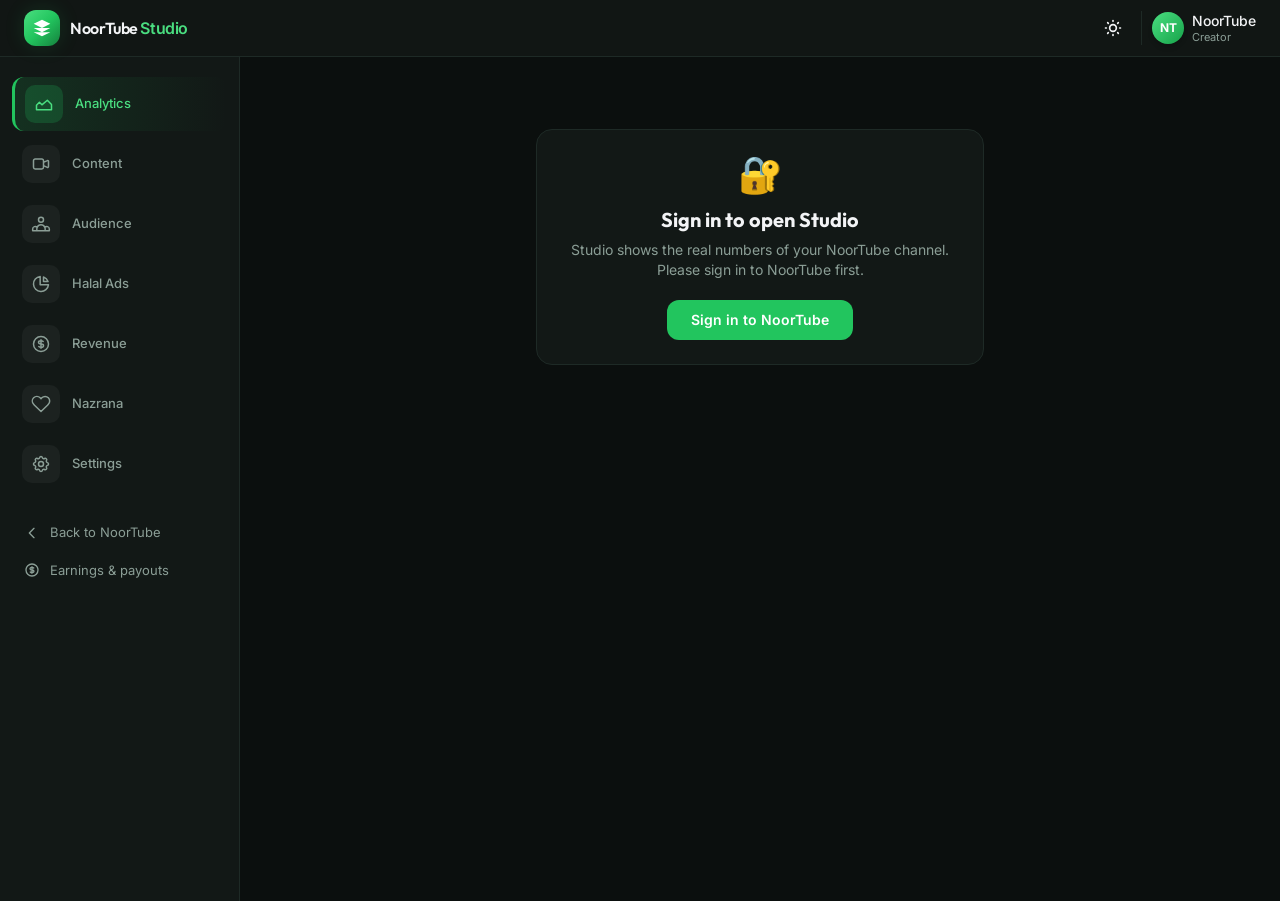
<file: noortube-studio.html>
<!DOCTYPE html>
<html lang="en" class="dark">
<head>
  <meta charset="UTF-8" />
  <meta name="viewport" content="width=device-width, initial-scale=1.0" />
  <title>NoorTube Studio • Creator Analytics</title>
  <meta name="theme-color" content="#121816" />
  <script>try{if(/NoorTubeApp/i.test(navigator.userAgent))document.documentElement.classList.add('nt-app')}catch(e){}</script>
  <style>.nt-app [data-section="ads"],.nt-app [data-section="sadaqah"]{display:none!important}</style>
  <meta name="description" content="NoorTube Studio - analytics, content and Halal Ads for creators" />
  <link rel="manifest" href="/studio-manifest.json" />
  <link rel="icon" type="image/png" href="/studio-icon-192.png" />
  <link rel="apple-touch-icon" href="/studio-apple-touch-icon.png" />
  <meta name="mobile-web-app-capable" content="yes" />
  <meta name="apple-mobile-web-app-capable" content="yes" />
  <meta name="apple-mobile-web-app-title" content="NT Studio" />
  <meta name="apple-mobile-web-app-status-bar-style" content="black-translucent" />
  <link rel="preconnect" href="https://fonts.googleapis.com">
  <link rel="preconnect" href="https://fonts.gstatic.com" crossorigin>
  <link href="https://fonts.googleapis.com/css2?family=Inter:wght@400;500;600;700&family=Outfit:wght@500;600;700&display=swap" rel="stylesheet" media="print" onload="this.media='all'">
  <noscript><link href="https://fonts.googleapis.com/css2?family=Inter:wght@400;500;600;700&family=Outfit:wght@500;600;700&display=swap" rel="stylesheet"></noscript>
  <style>
    * { font-family: 'Inter', system-ui, sans-serif; }
    .font-display { font-family: 'Outfit', Inter, sans-serif; }
    
    ::-webkit-scrollbar { width: 5px; height: 5px; }
    ::-webkit-scrollbar-track { background: transparent; }
    ::-webkit-scrollbar-thumb { background: #2a3a34; border-radius: 3px; }
    
    .live-dot { animation: pulse-live 1.6s ease-in-out infinite; }
    @keyframes pulse-live {
      0%, 100% { opacity: 1; transform: scale(1); }
      50% { opacity: 0.45; transform: scale(0.8); }
    }
    
    .tab-active { border-bottom: 2px solid #22c55e; color: #22c55e; }
    
    .sidebar-link {
      transition: all 0.2s ease;
    }
    .sidebar-link.active {
      background: linear-gradient(90deg, rgba(34,197,94,0.14), transparent);
      color: #4ade80;
      border-left: 3px solid #22c55e;
    }
    .sidebar-link.active .icon-box {
      background: rgba(34,197,94,0.2);
      color: #4ade80;
    }
    
    .icon-box {
      width: 38px; height: 38px;
      border-radius: 10px;
      display: flex; align-items: center; justify-content: center;
      background: rgba(139,158,150,0.08);
      transition: all 0.2s ease;
      flex-shrink: 0;
    }
    .sidebar-link:hover .icon-box {
      background: rgba(34,197,94,0.12);
      color: #4ade80;
    }
    
    .chart-container { position: relative; height: 260px; }
    
    .glass {
      background: linear-gradient(135deg, rgba(34,197,94,0.08), rgba(34,197,94,0.02));
      border: 1px solid rgba(34,197,94,0.15);
    }
    
    .ads-gradient {
      background: linear-gradient(135deg, #0f2918 0%, #1a3a28 50%, #0f2918 100%);
    }
    
    .metric-card { transition: transform 0.2s ease, box-shadow 0.2s ease; }
    .metric-card:hover { transform: translateY(-2px); box-shadow: 0 8px 30px rgba(0,0,0,0.3); }
    
    input[type="range"] {
      -webkit-appearance: none; height: 6px; border-radius: 3px;
      background: #1e2a26; outline: none;
    }
    input[type="range"]::-webkit-slider-thumb {
      -webkit-appearance: none; width: 18px; height: 18px;
      border-radius: 50%; background: #22c55e; cursor: pointer;
      box-shadow: 0 0 8px rgba(34,197,94,0.4);
    }
    
    .break-all { word-break: break-all; }
    .space-y-3 > * + * { margin-top: 0.75rem; }
    .section-panel { display: none; }
    .section-panel.active { display: block; }
    
    .content-card { transition: all 0.2s ease; }
    .content-card:hover { border-color: rgba(34,197,94,0.4); }
    @supports (height: 100dvh) { #sidebar { height: calc(100dvh - 3.5rem); } }
    #sidebarOverlay { backdrop-filter: blur(1px); }
    .toggle-btn { transition: background-color .2s ease; flex-shrink: 0; }
  </style>
  <style id="studio-tailwind-inline">
*,:after,:before{--tw-border-spacing-x:0;--tw-border-spacing-y:0;--tw-translate-x:0;--tw-translate-y:0;--tw-rotate:0;--tw-skew-x:0;--tw-skew-y:0;--tw-scale-x:1;--tw-scale-y:1;--tw-pan-x: ;--tw-pan-y: ;--tw-pinch-zoom: ;--tw-scroll-snap-strictness:proximity;--tw-gradient-from-position: ;--tw-gradient-via-position: ;--tw-gradient-to-position: ;--tw-ordinal: ;--tw-slashed-zero: ;--tw-numeric-figure: ;--tw-numeric-spacing: ;--tw-numeric-fraction: ;--tw-ring-inset: ;--tw-ring-offset-width:0px;--tw-ring-offset-color:#fff;--tw-ring-color:rgba(59,130,246,.5);--tw-ring-offset-shadow:0 0 #0000;--tw-ring-shadow:0 0 #0000;--tw-shadow:0 0 #0000;--tw-shadow-colored:0 0 #0000;--tw-blur: ;--tw-brightness: ;--tw-contrast: ;--tw-grayscale: ;--tw-hue-rotate: ;--tw-invert: ;--tw-saturate: ;--tw-sepia: ;--tw-drop-shadow: ;--tw-backdrop-blur: ;--tw-backdrop-brightness: ;--tw-backdrop-contrast: ;--tw-backdrop-grayscale: ;--tw-backdrop-hue-rotate: ;--tw-backdrop-invert: ;--tw-backdrop-opacity: ;--tw-backdrop-saturate: ;--tw-backdrop-sepia: ;--tw-contain-size: ;--tw-contain-layout: ;--tw-contain-paint: ;--tw-contain-style: }::backdrop{--tw-border-spacing-x:0;--tw-border-spacing-y:0;--tw-translate-x:0;--tw-translate-y:0;--tw-rotate:0;--tw-skew-x:0;--tw-skew-y:0;--tw-scale-x:1;--tw-scale-y:1;--tw-pan-x: ;--tw-pan-y: ;--tw-pinch-zoom: ;--tw-scroll-snap-strictness:proximity;--tw-gradient-from-position: ;--tw-gradient-via-position: ;--tw-gradient-to-position: ;--tw-ordinal: ;--tw-slashed-zero: ;--tw-numeric-figure: ;--tw-numeric-spacing: ;--tw-numeric-fraction: ;--tw-ring-inset: ;--tw-ring-offset-width:0px;--tw-ring-offset-color:#fff;--tw-ring-color:rgba(59,130,246,.5);--tw-ring-offset-shadow:0 0 #0000;--tw-ring-shadow:0 0 #0000;--tw-shadow:0 0 #0000;--tw-shadow-colored:0 0 #0000;--tw-blur: ;--tw-brightness: ;--tw-contrast: ;--tw-grayscale: ;--tw-hue-rotate: ;--tw-invert: ;--tw-saturate: ;--tw-sepia: ;--tw-drop-shadow: ;--tw-backdrop-blur: ;--tw-backdrop-brightness: ;--tw-backdrop-contrast: ;--tw-backdrop-grayscale: ;--tw-backdrop-hue-rotate: ;--tw-backdrop-invert: ;--tw-backdrop-opacity: ;--tw-backdrop-saturate: ;--tw-backdrop-sepia: ;--tw-contain-size: ;--tw-contain-layout: ;--tw-contain-paint: ;--tw-contain-style: }/*! tailwindcss v3.4.19 | MIT License | https://tailwindcss.com*/*,:after,:before{box-sizing:border-box;border:0 solid #e5e7eb}:after,:before{--tw-content:""}:host,html{line-height:1.5;-webkit-text-size-adjust:100%;-moz-tab-size:4;-o-tab-size:4;tab-size:4;font-family:Inter,system-ui,sans-serif;font-feature-settings:normal;font-variation-settings:normal;-webkit-tap-highlight-color:transparent}body{margin:0;line-height:inherit}hr{height:0;color:inherit;border-top-width:1px}abbr:where([title]){-webkit-text-decoration:underline dotted;text-decoration:underline dotted}h1,h2,h3,h4,h5,h6{font-size:inherit;font-weight:inherit}a{color:inherit;text-decoration:inherit}b,strong{font-weight:bolder}code,kbd,pre,samp{font-family:ui-monospace,SFMono-Regular,Menlo,Monaco,Consolas,Liberation Mono,Courier New,monospace;font-feature-settings:normal;font-variation-settings:normal;font-size:1em}small{font-size:80%}sub,sup{font-size:75%;line-height:0;position:relative;vertical-align:baseline}sub{bottom:-.25em}sup{top:-.5em}table{text-indent:0;border-color:inherit;border-collapse:collapse}button,input,optgroup,select,textarea{font-family:inherit;font-feature-settings:inherit;font-variation-settings:inherit;font-size:100%;font-weight:inherit;line-height:inherit;letter-spacing:inherit;color:inherit;margin:0;padding:0}button,select{text-transform:none}button,input:where([type=button]),input:where([type=reset]),input:where([type=submit]){-webkit-appearance:button;background-color:transparent;background-image:none}:-moz-focusring{outline:auto}:-moz-ui-invalid{box-shadow:none}progress{vertical-align:baseline}::-webkit-inner-spin-button,::-webkit-outer-spin-button{height:auto}[type=search]{-webkit-appearance:textfield;outline-offset:-2px}::-webkit-search-decoration{-webkit-appearance:none}::-webkit-file-upload-button{-webkit-appearance:button;font:inherit}summary{display:list-item}blockquote,dd,dl,figure,h1,h2,h3,h4,h5,h6,hr,p,pre{margin:0}fieldset{margin:0}fieldset,legend{padding:0}menu,ol,ul{list-style:none;margin:0;padding:0}dialog{padding:0}textarea{resize:vertical}input::-moz-placeholder,textarea::-moz-placeholder{opacity:1;color:#9ca3af}input::placeholder,textarea::placeholder{opacity:1;color:#9ca3af}[role=button],button{cursor:pointer}:disabled{cursor:default}audio,canvas,embed,iframe,img,object,svg,video{display:block;vertical-align:middle}img,video{max-width:100%;height:auto}[hidden]:where(:not([hidden=until-found])){display:none}.pointer-events-none{pointer-events:none}.visible{visibility:visible}.fixed{position:fixed}.absolute{position:absolute}.relative{position:relative}.sticky{position:sticky}.inset-0{inset:0}.inset-x-0{left:0;right:0}.bottom-0{bottom:0}.bottom-6{bottom:1.5rem}.left-0{left:0}.left-0\.5{left:.125rem}.left-4{left:1rem}.right-4{right:1rem}.top-0{top:0}.top-0\.5{top:.125rem}.top-14{top:3.5rem}.z-30{z-index:30}.z-40{z-index:40}.z-50{z-index:50}.z-\[60\]{z-index:60}.col-span-full{grid-column:1/-1}.-my-1\.5{margin-top:-.375rem;margin-bottom:-.375rem}.mx-3{margin-left:.75rem;margin-right:.75rem}.mx-auto{margin-left:auto;margin-right:auto}.-mr-1{margin-right:-.25rem}.-mt-1{margin-top:-.25rem}.mb-1{margin-bottom:.25rem}.mb-1\.5{margin-bottom:.375rem}.mb-2{margin-bottom:.5rem}.mb-2\.5{margin-bottom:.625rem}.mb-3{margin-bottom:.75rem}.mb-4{margin-bottom:1rem}.mb-5{margin-bottom:1.25rem}.ml-auto{margin-left:auto}.mt-0\.5{margin-top:.125rem}.mt-1{margin-top:.25rem}.mt-1\.5{margin-top:.375rem}.mt-12{margin-top:3rem}.mt-2{margin-top:.5rem}.mt-2\.5{margin-top:.625rem}.mt-3{margin-top:.75rem}.mt-3\.5{margin-top:.875rem}.mt-4{margin-top:1rem}.mt-5{margin-top:1.25rem}.line-clamp-2{overflow:hidden;display:-webkit-box;-webkit-box-orient:vertical;-webkit-line-clamp:2}.block{display:block}.inline-block{display:inline-block}.flex{display:flex}.inline-flex{display:inline-flex}.table{display:table}.grid{display:grid}.hidden{display:none}.aspect-video{aspect-ratio:16/9}.h-1\.5{height:.375rem}.h-10{height:2.5rem}.h-11{height:2.75rem}.h-14{height:3.5rem}.h-2\.5{height:.625rem}.h-4{height:1rem}.h-40{height:10rem}.h-5{height:1.25rem}.h-6{height:1.5rem}.h-8{height:2rem}.h-9{height:2.25rem}.h-\[calc\(100vh-3\.5rem\)\]{height:calc(100vh - 3.5rem)}.h-full{height:100%}.min-h-screen{min-height:100vh}.w-1\.5{width:.375rem}.w-10{width:2.5rem}.w-11{width:2.75rem}.w-14{width:3.5rem}.w-16{width:4rem}.w-2\.5{width:.625rem}.w-20{width:5rem}.w-4{width:1rem}.w-5{width:1.25rem}.w-60{width:15rem}.w-8{width:2rem}.w-9{width:2.25rem}.w-full{width:100%}.min-w-0{min-width:0}.min-w-\[520px\]{min-width:520px}.max-w-\[220px\]{max-width:220px}.max-w-md{max-width:28rem}.max-w-sm{max-width:24rem}.flex-1{flex:1 1 0%}.flex-shrink{flex-shrink:1}.flex-shrink-0{flex-shrink:0}.-translate-x-full{--tw-translate-x:-100%}.-translate-x-full,.translate-x-5{transform:translate(var(--tw-translate-x),var(--tw-translate-y)) rotate(var(--tw-rotate)) skewX(var(--tw-skew-x)) skewY(var(--tw-skew-y)) scaleX(var(--tw-scale-x)) scaleY(var(--tw-scale-y))}.translate-x-5{--tw-translate-x:1.25rem}.transform{transform:translate(var(--tw-translate-x),var(--tw-translate-y)) rotate(var(--tw-rotate)) skewX(var(--tw-skew-x)) skewY(var(--tw-skew-y)) scaleX(var(--tw-scale-x)) scaleY(var(--tw-scale-y))}@keyframes spin{to{transform:rotate(1turn)}}.animate-spin{animation:spin 1s linear infinite}.cursor-crosshair{cursor:crosshair}.cursor-pointer{cursor:pointer}.select-none{-webkit-user-select:none;-moz-user-select:none;user-select:none}.resize{resize:both}.grid-cols-1{grid-template-columns:repeat(1,minmax(0,1fr))}.grid-cols-2{grid-template-columns:repeat(2,minmax(0,1fr))}.grid-cols-3{grid-template-columns:repeat(3,minmax(0,1fr))}.flex-col{flex-direction:column}.flex-wrap{flex-wrap:wrap}.items-start{align-items:flex-start}.items-center{align-items:center}.justify-center{justify-content:center}.justify-between{justify-content:space-between}.gap-1{gap:.25rem}.gap-1\.5{gap:.375rem}.gap-2{gap:.5rem}.gap-2\.5{gap:.625rem}.gap-3{gap:.75rem}.gap-3\.5{gap:.875rem}.gap-4{gap:1rem}.gap-6{gap:1.5rem}.space-y-0\.5>:not([hidden])~:not([hidden]){--tw-space-y-reverse:0;margin-top:calc(.125rem*(1 - var(--tw-space-y-reverse)));margin-bottom:calc(.125rem*var(--tw-space-y-reverse))}.space-y-1>:not([hidden])~:not([hidden]){--tw-space-y-reverse:0;margin-top:calc(.25rem*(1 - var(--tw-space-y-reverse)));margin-bottom:calc(.25rem*var(--tw-space-y-reverse))}.space-y-1\.5>:not([hidden])~:not([hidden]){--tw-space-y-reverse:0;margin-top:calc(.375rem*(1 - var(--tw-space-y-reverse)));margin-bottom:calc(.375rem*var(--tw-space-y-reverse))}.space-y-2>:not([hidden])~:not([hidden]){--tw-space-y-reverse:0;margin-top:calc(.5rem*(1 - var(--tw-space-y-reverse)));margin-bottom:calc(.5rem*var(--tw-space-y-reverse))}.space-y-4>:not([hidden])~:not([hidden]){--tw-space-y-reverse:0;margin-top:calc(1rem*(1 - var(--tw-space-y-reverse)));margin-bottom:calc(1rem*var(--tw-space-y-reverse))}.space-y-5>:not([hidden])~:not([hidden]){--tw-space-y-reverse:0;margin-top:calc(1.25rem*(1 - var(--tw-space-y-reverse)));margin-bottom:calc(1.25rem*var(--tw-space-y-reverse))}.divide-y>:not([hidden])~:not([hidden]){--tw-divide-y-reverse:0;border-top-width:calc(1px*(1 - var(--tw-divide-y-reverse)));border-bottom-width:calc(1px*var(--tw-divide-y-reverse))}.divide-gray-100>:not([hidden])~:not([hidden]){--tw-divide-opacity:1;border-color:rgb(243 244 246/var(--tw-divide-opacity,1))}.overflow-hidden{overflow:hidden}.overflow-visible{overflow:visible}.overflow-x-auto{overflow-x:auto}.overflow-y-auto{overflow-y:auto}.truncate{overflow:hidden;text-overflow:ellipsis}.truncate,.whitespace-nowrap{white-space:nowrap}.break-words{overflow-wrap:break-word}.rounded{border-radius:.25rem}.rounded-2xl{border-radius:1rem}.rounded-full{border-radius:9999px}.rounded-lg{border-radius:.5rem}.rounded-md{border-radius:.375rem}.rounded-xl{border-radius:.75rem}.border{border-width:1px}.border-2{border-width:2px}.border-b{border-bottom-width:1px}.border-l{border-left-width:1px}.border-r{border-right-width:1px}.border-gray-100{--tw-border-opacity:1;border-color:rgb(243 244 246/var(--tw-border-opacity,1))}.border-gray-200{--tw-border-opacity:1;border-color:rgb(229 231 235/var(--tw-border-opacity,1))}.border-gray-50{--tw-border-opacity:1;border-color:rgb(249 250 251/var(--tw-border-opacity,1))}.border-noor-500{--tw-border-opacity:1;border-color:rgb(34 197 94/var(--tw-border-opacity,1))}.border-noor-500\/30{border-color:rgba(34,197,94,.3)}.border-red-500\/25{border-color:rgba(239,68,68,.25)}.border-t-transparent{border-top-color:transparent}.bg-black\/50{background-color:rgba(0,0,0,.5)}.bg-gold-500\/15{background-color:rgba(245,158,11,.15)}.bg-gray-100{--tw-bg-opacity:1;background-color:rgb(243 244 246/var(--tw-bg-opacity,1))}.bg-gray-200{--tw-bg-opacity:1;background-color:rgb(229 231 235/var(--tw-bg-opacity,1))}.bg-gray-300{--tw-bg-opacity:1;background-color:rgb(209 213 219/var(--tw-bg-opacity,1))}.bg-gray-50{--tw-bg-opacity:1;background-color:rgb(249 250 251/var(--tw-bg-opacity,1))}.bg-noor-400\/15{background-color:rgba(74,222,128,.15)}.bg-noor-500{--tw-bg-opacity:1;background-color:rgb(34 197 94/var(--tw-bg-opacity,1))}.bg-noor-500\/15{background-color:rgba(34,197,94,.15)}.bg-noor-500\/20{background-color:rgba(34,197,94,.2)}.bg-red-500{--tw-bg-opacity:1;background-color:rgb(239 68 68/var(--tw-bg-opacity,1))}.bg-red-500\/10{background-color:rgba(239,68,68,.1)}.bg-red-500\/15{background-color:rgba(239,68,68,.15)}.bg-studio-card{--tw-bg-opacity:1;background-color:rgb(18 24 22/var(--tw-bg-opacity,1))}.bg-white{--tw-bg-opacity:1;background-color:rgb(255 255 255/var(--tw-bg-opacity,1))}.bg-white\/90{background-color:hsla(0,0%,100%,.9)}.bg-yellow-500\/15{background-color:rgba(234,179,8,.15)}.bg-gradient-to-br{background-image:linear-gradient(to bottom right,var(--tw-gradient-stops))}.from-noor-400{--tw-gradient-from:#4ade80 var(--tw-gradient-from-position);--tw-gradient-to:rgba(74,222,128,0) var(--tw-gradient-to-position);--tw-gradient-stops:var(--tw-gradient-from),var(--tw-gradient-to)}.via-noor-500{--tw-gradient-to:rgba(34,197,94,0) var(--tw-gradient-to-position);--tw-gradient-stops:var(--tw-gradient-from),#22c55e var(--tw-gradient-via-position),var(--tw-gradient-to)}.to-noor-600{--tw-gradient-to:#16a34a var(--tw-gradient-to-position)}.to-noor-700{--tw-gradient-to:#15803d var(--tw-gradient-to-position)}.object-cover{-o-object-fit:cover;object-fit:cover}.p-1{padding:.25rem}.p-2{padding:.5rem}.p-3{padding:.75rem}.p-4{padding:1rem}.p-5{padding:1.25rem}.p-6{padding:1.5rem}.p-8{padding:2rem}.px-1{padding-left:.25rem;padding-right:.25rem}.px-1\.5{padding-left:.375rem;padding-right:.375rem}.px-2{padding-left:.5rem;padding-right:.5rem}.px-2\.5{padding-left:.625rem;padding-right:.625rem}.px-3{padding-left:.75rem;padding-right:.75rem}.px-3\.5{padding-left:.875rem;padding-right:.875rem}.px-4{padding-left:1rem;padding-right:1rem}.px-5{padding-left:1.25rem;padding-right:1.25rem}.px-6{padding-left:1.5rem;padding-right:1.5rem}.py-0\.5{padding-top:.125rem;padding-bottom:.125rem}.py-1{padding-top:.25rem;padding-bottom:.25rem}.py-1\.5{padding-top:.375rem;padding-bottom:.375rem}.py-10{padding-top:2.5rem;padding-bottom:2.5rem}.py-2{padding-top:.5rem;padding-bottom:.5rem}.py-2\.5{padding-top:.625rem;padding-bottom:.625rem}.py-20{padding-top:5rem;padding-bottom:5rem}.py-3{padding-top:.75rem;padding-bottom:.75rem}.py-4{padding-top:1rem;padding-bottom:1rem}.py-6{padding-top:1.5rem;padding-bottom:1.5rem}.py-8{padding-top:2rem;padding-bottom:2rem}.pb-2{padding-bottom:.5rem}.pb-3{padding-bottom:.75rem}.pl-2\.5{padding-left:.625rem}.pl-9{padding-left:2.25rem}.pr-1{padding-right:.25rem}.pt-5{padding-top:1.25rem}.pt-6{padding-top:1.5rem}.text-left{text-align:left}.text-center{text-align:center}.text-right{text-align:right}.font-display{font-family:Outfit,Inter,sans-serif}.text-2xl{font-size:1.5rem;line-height:2rem}.text-3xl{font-size:1.875rem;line-height:2.25rem}.text-4xl{font-size:2.25rem;line-height:2.5rem}.text-5xl{font-size:3rem;line-height:1}.text-\[10px\]{font-size:10px}.text-\[11px\]{font-size:11px}.text-\[12px\]{font-size:12px}.text-\[13px\]{font-size:13px}.text-\[15px\]{font-size:15px}.text-\[9px\]{font-size:9px}.text-base{font-size:1rem;line-height:1.5rem}.text-lg{font-size:1.125rem;line-height:1.75rem}.text-sm{font-size:.875rem;line-height:1.25rem}.text-xl{font-size:1.25rem;line-height:1.75rem}.text-xs{font-size:.75rem;line-height:1rem}.font-bold{font-weight:700}.font-medium{font-weight:500}.font-normal{font-weight:400}.font-semibold{font-weight:600}.uppercase{text-transform:uppercase}.tabular-nums{--tw-numeric-spacing:tabular-nums;font-variant-numeric:var(--tw-ordinal) var(--tw-slashed-zero) var(--tw-numeric-figure) var(--tw-numeric-spacing) var(--tw-numeric-fraction)}.leading-relaxed{line-height:1.625}.leading-snug{line-height:1.375}.leading-tight{line-height:1.25}.tracking-tight{letter-spacing:-.025em}.tracking-wider{letter-spacing:.05em}.text-gold-400{--tw-text-opacity:1;color:rgb(251 191 36/var(--tw-text-opacity,1))}.text-gray-400{--tw-text-opacity:1;color:rgb(156 163 175/var(--tw-text-opacity,1))}.text-gray-500{--tw-text-opacity:1;color:rgb(107 114 128/var(--tw-text-opacity,1))}.text-gray-600{--tw-text-opacity:1;color:rgb(75 85 99/var(--tw-text-opacity,1))}.text-gray-900{--tw-text-opacity:1;color:rgb(17 24 39/var(--tw-text-opacity,1))}.text-noor-400{--tw-text-opacity:1;color:rgb(74 222 128/var(--tw-text-opacity,1))}.text-red-400{--tw-text-opacity:1;color:rgb(248 113 113/var(--tw-text-opacity,1))}.text-studio-muted{--tw-text-opacity:1;color:rgb(139 158 150/var(--tw-text-opacity,1))}.text-white{--tw-text-opacity:1;color:rgb(255 255 255/var(--tw-text-opacity,1))}.text-yellow-500{--tw-text-opacity:1;color:rgb(234 179 8/var(--tw-text-opacity,1))}.shadow-2xl{--tw-shadow:0 25px 50px -12px rgba(0,0,0,.25);--tw-shadow-colored:0 25px 50px -12px var(--tw-shadow-color)}.shadow-2xl,.shadow-card{box-shadow:var(--tw-ring-offset-shadow,0 0 #0000),var(--tw-ring-shadow,0 0 #0000),var(--tw-shadow)}.shadow-card{--tw-shadow:0 4px 24px rgba(0,0,0,.25);--tw-shadow-colored:0 4px 24px var(--tw-shadow-color)}.shadow-glow{--tw-shadow:0 0 20px rgba(34,197,94,.15);--tw-shadow-colored:0 0 20px var(--tw-shadow-color)}.shadow-glow,.shadow-lg{box-shadow:var(--tw-ring-offset-shadow,0 0 #0000),var(--tw-ring-shadow,0 0 #0000),var(--tw-shadow)}.shadow-lg{--tw-shadow:0 10px 15px -3px rgba(0,0,0,.1),0 4px 6px -4px rgba(0,0,0,.1);--tw-shadow-colored:0 10px 15px -3px var(--tw-shadow-color),0 4px 6px -4px var(--tw-shadow-color)}.shadow-md{--tw-shadow:0 4px 6px -1px rgba(0,0,0,.1),0 2px 4px -2px rgba(0,0,0,.1);--tw-shadow-colored:0 4px 6px -1px var(--tw-shadow-color),0 2px 4px -2px var(--tw-shadow-color);box-shadow:var(--tw-ring-offset-shadow,0 0 #0000),var(--tw-ring-shadow,0 0 #0000),var(--tw-shadow)}.outline{outline-style:solid}.blur{--tw-blur:blur(8px)}.blur,.filter{filter:var(--tw-blur) var(--tw-brightness) var(--tw-contrast) var(--tw-grayscale) var(--tw-hue-rotate) var(--tw-invert) var(--tw-saturate) var(--tw-sepia) var(--tw-drop-shadow)}.backdrop-blur-md{--tw-backdrop-blur:blur(12px)}.backdrop-blur-md,.backdrop-filter{-webkit-backdrop-filter:var(--tw-backdrop-blur) var(--tw-backdrop-brightness) var(--tw-backdrop-contrast) var(--tw-backdrop-grayscale) var(--tw-backdrop-hue-rotate) var(--tw-backdrop-invert) var(--tw-backdrop-opacity) var(--tw-backdrop-saturate) var(--tw-backdrop-sepia);backdrop-filter:var(--tw-backdrop-blur) var(--tw-backdrop-brightness) var(--tw-backdrop-contrast) var(--tw-backdrop-grayscale) var(--tw-backdrop-hue-rotate) var(--tw-backdrop-invert) var(--tw-backdrop-opacity) var(--tw-backdrop-saturate) var(--tw-backdrop-sepia)}.transition{transition-property:color,background-color,border-color,text-decoration-color,fill,stroke,opacity,box-shadow,transform,filter,-webkit-backdrop-filter;transition-property:color,background-color,border-color,text-decoration-color,fill,stroke,opacity,box-shadow,transform,filter,backdrop-filter;transition-property:color,background-color,border-color,text-decoration-color,fill,stroke,opacity,box-shadow,transform,filter,backdrop-filter,-webkit-backdrop-filter;transition-timing-function:cubic-bezier(.4,0,.2,1);transition-duration:.15s}.transition-transform{transition-property:transform;transition-timing-function:cubic-bezier(.4,0,.2,1);transition-duration:.15s}.duration-200{transition-duration:.2s}.ease-in-out{transition-timing-function:cubic-bezier(.4,0,.2,1)}.hover\:border-noor-500\/40:hover{border-color:rgba(34,197,94,.4)}.hover\:bg-gray-100:hover{--tw-bg-opacity:1;background-color:rgb(243 244 246/var(--tw-bg-opacity,1))}.hover\:bg-gray-50:hover{--tw-bg-opacity:1;background-color:rgb(249 250 251/var(--tw-bg-opacity,1))}.hover\:bg-noor-400:hover{--tw-bg-opacity:1;background-color:rgb(74 222 128/var(--tw-bg-opacity,1))}.hover\:text-noor-400:hover{--tw-text-opacity:1;color:rgb(74 222 128/var(--tw-text-opacity,1))}.focus\:border-noor-500:focus{--tw-border-opacity:1;border-color:rgb(34 197 94/var(--tw-border-opacity,1))}.focus\:outline-none:focus{outline:2px solid transparent;outline-offset:2px}.active\:bg-gray-100:active{--tw-bg-opacity:1;background-color:rgb(243 244 246/var(--tw-bg-opacity,1))}.dark\:block:is(.dark *){display:block}.dark\:hidden:is(.dark *){display:none}.dark\:divide-studio-border:is(.dark *)>:not([hidden])~:not([hidden]){--tw-divide-opacity:1;border-color:rgb(30 42 38/var(--tw-divide-opacity,1))}.dark\:border-studio-border:is(.dark *){--tw-border-opacity:1;border-color:rgb(30 42 38/var(--tw-border-opacity,1))}.dark\:border-studio-border\/40:is(.dark *){border-color:rgba(30,42,38,.4)}.dark\:bg-gray-600:is(.dark *){--tw-bg-opacity:1;background-color:rgb(75 85 99/var(--tw-bg-opacity,1))}.dark\:bg-studio-bg:is(.dark *){--tw-bg-opacity:1;background-color:rgb(11 15 14/var(--tw-bg-opacity,1))}.dark\:bg-studio-border:is(.dark *){--tw-bg-opacity:1;background-color:rgb(30 42 38/var(--tw-bg-opacity,1))}.dark\:bg-studio-card:is(.dark *){--tw-bg-opacity:1;background-color:rgb(18 24 22/var(--tw-bg-opacity,1))}.dark\:bg-studio-card\/95:is(.dark *){background-color:rgba(18,24,22,.95)}.dark\:bg-studio-hover:is(.dark *){--tw-bg-opacity:1;background-color:rgb(26 36 32/var(--tw-bg-opacity,1))}.dark\:text-gray-100:is(.dark *){--tw-text-opacity:1;color:rgb(243 244 246/var(--tw-text-opacity,1))}.dark\:text-gray-300:is(.dark *){--tw-text-opacity:1;color:rgb(209 213 219/var(--tw-text-opacity,1))}.dark\:text-studio-muted:is(.dark *){--tw-text-opacity:1;color:rgb(139 158 150/var(--tw-text-opacity,1))}.dark\:hover\:bg-studio-hover:hover:is(.dark *){--tw-bg-opacity:1;background-color:rgb(26 36 32/var(--tw-bg-opacity,1))}.dark\:hover\:bg-studio-hover\/40:hover:is(.dark *){background-color:rgba(26,36,32,.4)}.dark\:hover\:bg-studio-hover\/50:hover:is(.dark *){background-color:rgba(26,36,32,.5)}.dark\:active\:bg-studio-hover:active:is(.dark *){--tw-bg-opacity:1;background-color:rgb(26 36 32/var(--tw-bg-opacity,1))}@media (min-width:640px){.sm\:inset-x-auto{left:auto;right:auto}.sm\:bottom-4{bottom:1rem}.sm\:left-auto{left:auto}.sm\:right-4{right:1rem}.sm\:right-6{right:1.5rem}.sm\:max-w-sm{max-width:24rem}.sm\:grid-cols-2{grid-template-columns:repeat(2,minmax(0,1fr))}}@media (min-width:768px){.md\:block{display:block}}@media (min-width:1024px){.lg\:sticky{position:sticky}.lg\:hidden{display:none}.lg\:translate-x-0{--tw-translate-x:0px;transform:translate(var(--tw-translate-x),var(--tw-translate-y)) rotate(var(--tw-rotate)) skewX(var(--tw-skew-x)) skewY(var(--tw-skew-y)) scaleX(var(--tw-scale-x)) scaleY(var(--tw-scale-y))}.lg\:grid-cols-3{grid-template-columns:repeat(3,minmax(0,1fr))}.lg\:grid-cols-4{grid-template-columns:repeat(4,minmax(0,1fr))}.lg\:p-5{padding:1.25rem}.lg\:p-6{padding:1.5rem}.lg\:px-6{padding-left:1.5rem;padding-right:1.5rem}.lg\:text-6xl{font-size:3.75rem;line-height:1}.lg\:text-xl{font-size:1.25rem;line-height:1.75rem}}@media (min-width:1280px){.xl\:grid-cols-3{grid-template-columns:repeat(3,minmax(0,1fr))}}
  </style>
<style>.nt-thumb{width:112px;aspect-ratio:16/9;align-self:flex-start}@media (min-width:640px){.nt-thumb{width:128px}}</style>
</head>
<body class="bg-gray-50 dark:bg-studio-bg text-gray-900 dark:text-gray-100 min-h-screen">

  <!-- Top Navigation -->
  <header class="sticky top-0 z-50 bg-white/90 dark:bg-studio-card/95 backdrop-blur-md border-b border-gray-200 dark:border-studio-border">
    <div class="flex items-center justify-between px-4 lg:px-6 h-14">
      <div class="flex items-center gap-3">
        <button id="sidebarToggle" type="button" aria-label="Open menu" aria-expanded="false" class="lg:hidden p-2 rounded-lg hover:bg-gray-100 dark:hover:bg-studio-hover">
          <svg class="w-5 h-5" fill="none" stroke="currentColor" viewBox="0 0 24 24"><path stroke-linecap="round" stroke-linejoin="round" stroke-width="2" d="M4 6h16M4 12h16M4 18h16"/></svg>
        </button>
        <div class="flex items-center gap-2.5">
          <div class="w-9 h-9 rounded-xl bg-gradient-to-br from-noor-400 via-noor-500 to-noor-700 flex items-center justify-center shadow-glow">
            <svg class="w-5 h-5 text-white" fill="currentColor" viewBox="0 0 24 24"><path d="M12 2L2 7l10 5 10-5-10-5zM2 17l10 5 10-5M2 12l10 5 10-5"/></svg>
          </div>
          <span class="font-display font-semibold text-base tracking-tight">NoorTube <span class="text-noor-400">Studio</span></span>
        </div>
      </div>
      
      <div class="flex items-center gap-2.5">
        <button id="themeToggle" class="p-2 rounded-lg hover:bg-gray-100 dark:hover:bg-studio-hover transition">
          <svg class="w-5 h-5 hidden dark:block" fill="none" stroke="currentColor" viewBox="0 0 24 24"><path stroke-linecap="round" stroke-linejoin="round" stroke-width="2" d="M12 3v1m0 16v1m9-9h-1M4 12H3m15.364 6.364l-.707-.707M6.343 6.343l-.707-.707m12.728 0l-.707.707M6.343 17.657l-.707.707M16 12a4 4 0 11-8 0 4 4 0 018 0z"/></svg>
          <svg class="w-5 h-5 block dark:hidden" fill="none" stroke="currentColor" viewBox="0 0 24 24"><path stroke-linecap="round" stroke-linejoin="round" stroke-width="2" d="M20.354 15.354A9 9 0 018.646 3.646 9.003 9.003 0 0012 21a9.003 9.003 0 008.354-5.646z"/></svg>
        </button>
        
        <div class="flex items-center gap-2 pl-2.5 border-l border-gray-200 dark:border-studio-border">
          <div id="hdrAvatar" class="w-8 h-8 rounded-full bg-gradient-to-br from-noor-400 to-noor-600 flex items-center justify-center text-white text-xs font-bold shadow-md overflow-hidden">NT</div>
          <div class="hidden md:block leading-tight">
            <p id="headerName" class="text-sm font-medium">NoorTube</p>
            <p id="hdrRole" class="text-[11px] text-studio-muted">Creator</p>
          </div>
        </div>
      </div>
    </div>
  </header>

  <!-- Mobile sidebar overlay: tap outside to close -->
  <div id="sidebarOverlay" class="fixed inset-x-0 bottom-0 top-14 z-30 bg-black/50 hidden lg:hidden"></div>

  <div class="flex">
    <!-- Sidebar -->
    <aside id="sidebar" class="fixed lg:sticky top-14 left-0 z-40 w-60 h-[calc(100vh-3.5rem)] bg-white dark:bg-studio-card border-r border-gray-200 dark:border-studio-border transform -translate-x-full lg:translate-x-0 transition-transform duration-200 overflow-y-auto">
      <nav class="p-3 space-y-1.5 mt-2">
        
        <a href="javascript:void(0)" data-section="analytics" class="sidebar-link active flex items-center gap-3 px-2.5 py-2 rounded-xl text-[13px] font-medium">
          <div class="icon-box">
            <svg class="w-5 h-5" fill="none" stroke="currentColor" stroke-width="1.8" viewBox="0 0 24 24"><path stroke-linecap="round" stroke-linejoin="round" d="M3 13.5l3.5-3.5 3 3L16 7.5l5 5M3 13.5V19h18v-5.5"/></svg>
          </div>
          Analytics
        </a>
        
        <a href="javascript:void(0)" data-section="content" class="sidebar-link flex items-center gap-3 px-2.5 py-2 rounded-xl text-[13px] font-medium text-gray-500 dark:text-studio-muted">
          <div class="icon-box">
            <svg class="w-5 h-5" fill="none" stroke="currentColor" stroke-width="1.8" viewBox="0 0 24 24"><path stroke-linecap="round" stroke-linejoin="round" d="M15 10l4.553-2.069A1 1 0 0121 8.868v6.264a1 1 0 01-1.447.894L15 14M5 18h8a2 2 0 002-2V8a2 2 0 00-2-2H5a2 2 0 00-2 2v8a2 2 0 002 2z"/></svg>
          </div>
          Content
        </a>
        
        <a href="javascript:void(0)" data-section="audience" class="sidebar-link flex items-center gap-3 px-2.5 py-2 rounded-xl text-[13px] font-medium text-gray-500 dark:text-studio-muted">
          <div class="icon-box">
            <svg class="w-5 h-5" fill="none" stroke="currentColor" stroke-width="1.8" viewBox="0 0 24 24"><path stroke-linecap="round" stroke-linejoin="round" d="M17 20h5v-2a3 3 0 00-5.356-1.857M17 20H7m10 0v-2c0-.656-.126-1.283-.356-1.857M7 20H2v-2a3 3 0 015.356-1.857M7 20v-2c0-.656.126-1.283.356-1.857m0 0a5.002 5.002 0 019.288 0M15 7a3 3 0 11-6 0 3 3 0 016 0z"/></svg>
          </div>
          Audience
        </a>
        
        <a href="javascript:void(0)" data-section="ads" class="sidebar-link flex items-center gap-3 px-2.5 py-2 rounded-xl text-[13px] font-medium text-gray-500 dark:text-studio-muted">
          <div class="icon-box">
            <svg class="w-5 h-5" fill="none" stroke="currentColor" stroke-width="1.8" viewBox="0 0 24 24"><path stroke-linecap="round" stroke-linejoin="round" d="M11 3.055A9.001 9.001 0 1020.945 13H11V3.055z"/><path stroke-linecap="round" stroke-linejoin="round" d="M20.488 9H15V3.512A9.025 9.025 0 0120.488 9z"/></svg>
          </div>
          Halal Ads
        </a>
        
        <a href="javascript:void(0)" data-section="revenue" class="sidebar-link flex items-center gap-3 px-2.5 py-2 rounded-xl text-[13px] font-medium text-gray-500 dark:text-studio-muted">
          <div class="icon-box">
            <svg class="w-5 h-5" fill="none" stroke="currentColor" stroke-width="1.8" viewBox="0 0 24 24"><path stroke-linecap="round" stroke-linejoin="round" d="M12 8c-1.657 0-3 .895-3 2s1.343 2 3 2 3 .895 3 2-1.343 2-3 2m0-8c1.11 0 2.08.402 2.599 1M12 8V7m0 1v8m0 0v1m0-1c-1.11 0-2.08-.402-2.599-1M21 12a9 9 0 11-18 0 9 9 0 0118 0z"/></svg>
          </div>
          Revenue
        </a>
        <a href="javascript:void(0)" data-section="sadaqah" class="sidebar-link flex items-center gap-3 px-2.5 py-2 rounded-xl text-[13px] font-medium text-gray-500 dark:text-studio-muted">
          <div class="icon-box">
            <svg class="w-5 h-5" fill="none" stroke="currentColor" stroke-width="1.8" viewBox="0 0 24 24"><path stroke-linecap="round" stroke-linejoin="round" d="M20.8 4.6a5.5 5.5 0 00-7.8 0L12 5.7l-1-1.1a5.5 5.5 0 00-7.8 7.8l1 1.1L12 21l7.8-7.5 1-1.1a5.5 5.5 0 000-7.8z"/></svg>
          </div>
          Nazrana
        </a>
        
        <a href="javascript:void(0)" data-section="settings" class="sidebar-link flex items-center gap-3 px-2.5 py-2 rounded-xl text-[13px] font-medium text-gray-500 dark:text-studio-muted">
          <div class="icon-box">
            <svg class="w-5 h-5" fill="none" stroke="currentColor" stroke-width="1.8" viewBox="0 0 24 24"><path stroke-linecap="round" stroke-linejoin="round" d="M10.325 4.317c.426-1.756 2.924-1.756 3.35 0a1.724 1.724 0 002.573 1.066c1.543-.94 3.31.826 2.37 2.37a1.724 1.724 0 001.065 2.572c1.756.426 1.756 2.924 0 3.35a1.724 1.724 0 00-1.066 2.573c.94 1.543-.826 3.31-2.37 2.37a1.724 1.724 0 00-2.572 1.065c-.426 1.756-2.924 1.756-3.35 0a1.724 1.724 0 00-2.573-1.066c-1.543.94-3.31-.826-2.37-2.37a1.724 1.724 0 00-1.065-2.572c-1.756-.426-1.756-2.924 0-3.35a1.724 1.724 0 001.066-2.573c-.94-1.543.826-3.31 2.37-2.37.996.608 2.296.07 2.572-1.065z"/><path stroke-linecap="round" stroke-linejoin="round" d="M15 12a3 3 0 11-6 0 3 3 0 016 0z"/></svg>
          </div>
          Settings
        </a>
      </nav>
      
      <div class="mx-3 mt-3 mb-5 space-y-0.5">
        <a href="/" class="flex items-center gap-2.5 px-3 py-2 rounded-lg text-[13px] text-gray-600 dark:text-studio-muted hover:bg-gray-100 dark:hover:bg-studio-hover transition">
          <svg class="w-4 h-4" fill="none" stroke="currentColor" stroke-width="2" viewBox="0 0 24 24"><path stroke-linecap="round" stroke-linejoin="round" d="M15 19l-7-7 7-7"/></svg>
          Back to NoorTube
        </a>
        <a href="/studio" class="flex items-center gap-2.5 px-3 py-2 rounded-lg text-[13px] text-gray-600 dark:text-studio-muted hover:bg-gray-100 dark:hover:bg-studio-hover transition">
          <svg class="w-4 h-4" fill="none" stroke="currentColor" stroke-width="2" viewBox="0 0 24 24"><path stroke-linecap="round" stroke-linejoin="round" d="M12 8c-1.657 0-3 .895-3 2s1.343 2 3 2 3 .895 3 2-1.343 2-3 2m0-8c1.11 0 2.08.402 2.599 1M12 8V7m0 1v8m0 0v1m0-1c-1.11 0-2.08-.402-2.599-1M21 12a9 9 0 11-18 0 9 9 0 0118 0z"/></svg>
          Earnings &amp; payouts
        </a>
      </div>
    </aside>

    <!-- Main Content -->
    <main class="flex-1 min-w-0 p-4 lg:p-6">

      <!-- Not signed in -->
      <div id="gate" class="hidden max-w-md mx-auto mt-12 text-center p-6 rounded-2xl bg-white dark:bg-studio-card border border-gray-200 dark:border-studio-border">
        <div class="text-4xl mb-3">🔐</div>
        <h2 id="gateTitle" class="font-display text-xl font-bold mb-1.5">Sign in to open Studio</h2>
        <p id="gateText" class="text-sm text-studio-muted mb-5">Studio shows the real numbers of your NoorTube channel. Please sign in to NoorTube first.</p>
        <a href="/login" class="inline-block px-6 py-2.5 rounded-xl bg-noor-500 hover:bg-noor-400 text-white text-sm font-semibold transition">Sign in to NoorTube</a>
      </div>

      <div id="loading" class="py-20 text-center text-sm text-studio-muted">
        <div class="w-8 h-8 mx-auto mb-3 rounded-full border-2 border-noor-500 border-t-transparent animate-spin"></div>
        Loading your channel data…
      </div>
      <div id="loadError" class="hidden max-w-md mx-auto mt-12 text-center p-6 rounded-2xl bg-white dark:bg-studio-card border border-gray-200 dark:border-studio-border">
        <p class="font-semibold mb-1">Couldn't load your data</p>
        <p id="loadErrorText" class="text-sm text-studio-muted mb-4">Check your internet and try again.</p>
        <button id="retryLoad" type="button" class="px-5 py-2 rounded-xl bg-noor-500 text-white text-sm font-semibold">Try again</button>
      </div>

      <div id="app" class="hidden">

      <!-- ========== ANALYTICS ========== -->
      <div id="section-analytics" class="section-panel active space-y-5">
        <div class="rounded-2xl p-5 lg:p-6 bg-white dark:bg-studio-card border border-gray-200 dark:border-studio-border">
          <div class="flex items-center gap-2.5 mb-4">
            <span class="w-2.5 h-2.5 rounded-full bg-red-500 live-dot"></span>
            <h2 class="font-display text-xl font-bold">Realtime</h2>
          </div>
          <div class="flex flex-wrap gap-2 mb-5 text-sm font-medium">
            <div class="flex rounded-full border border-gray-200 dark:border-studio-border overflow-hidden">
              <button type="button" class="rt-time px-3.5 py-1.5 bg-noor-500 text-white" data-rt="60m">60 MIN</button>
              <button type="button" class="rt-time px-3.5 py-1.5 hover:bg-gray-100 dark:hover:bg-studio-hover" data-rt="48h">48 HRS</button>
            </div>
            <div class="flex rounded-full border border-gray-200 dark:border-studio-border overflow-hidden">
              <button type="button" class="rt-type px-3 py-1.5 bg-noor-500 text-white" data-type="all">All</button>
              <button type="button" class="rt-type px-3 py-1.5 hover:bg-gray-100 dark:hover:bg-studio-hover" data-type="videos">Videos</button>
              <button type="button" class="rt-type px-3 py-1.5 hover:bg-gray-100 dark:hover:bg-studio-hover" data-type="reels">Reels</button>
            </div>
          </div>
          <div class="text-center">
            <p id="rtViews" class="font-display text-5xl lg:text-6xl font-bold tracking-tight tabular-nums">0</p>
            <p id="rtLabel" class="text-sm text-studio-muted mt-1">Views · last 60 minutes</p>
          </div>
          <div id="rtChart" class="mt-5"></div>
          <p id="rtNote" class="hidden mt-4 text-xs text-center text-yellow-500">Realtime needs the latest backend update (worker.js). Everything else on this page is live.</p>
        </div>

        <div id="statCards" class="grid grid-cols-2 lg:grid-cols-4 gap-3"></div>

        <div id="dvCard"></div>
        <div id="retCard"></div>

        <div class="bg-white dark:bg-studio-card rounded-xl border border-gray-200 dark:border-studio-border p-5">
          <h3 id="rtTopTitle" class="text-sm font-semibold">Top content · last 60 minutes</h3>
          <p class="text-[11px] text-studio-muted mt-0.5 mb-3">Tap any item to see its full details</p>
          <div id="topRealtimeList" class="space-y-1"></div>
        </div>

        <div class="flex gap-6 border-b border-gray-200 dark:border-studio-border text-sm font-medium overflow-x-auto">
          <button type="button" class="content-tab tab-active pb-3 whitespace-nowrap" data-tab="overview">Overview</button>
          <button type="button" class="content-tab pb-3 whitespace-nowrap text-gray-500 dark:text-studio-muted" data-tab="videos">Long-Form</button>
          <button type="button" class="content-tab pb-3 whitespace-nowrap text-gray-500 dark:text-studio-muted" data-tab="reels">Islamic Reels</button>
        </div>
        <div class="bg-white dark:bg-studio-card rounded-xl border border-gray-200 dark:border-studio-border overflow-hidden">
          <div class="px-5 pt-5 pb-3"><h3 class="text-sm font-semibold">Top Performing Content</h3><p class="text-[11px] text-studio-muted mt-0.5">All-time numbers</p></div>
          <div class="overflow-x-auto">
            <table class="w-full text-sm min-w-[520px]">
              <thead><tr class="text-[11px] uppercase tracking-wider text-studio-muted border-b border-gray-100 dark:border-studio-border">
                <th class="text-left font-semibold px-5 py-2.5">Content</th><th class="text-right font-semibold px-3 py-2.5">Views</th><th class="text-right font-semibold px-3 py-2.5">Likes</th><th class="text-right font-semibold px-3 py-2.5">Comments</th><th class="text-right font-semibold px-5 py-2.5">Uploaded</th>
              </tr></thead>
              <tbody id="topContentBody"></tbody>
            </table>
          </div>
        </div>
      </div>

      <!-- ========== CONTENT ========== -->
      <div id="section-content" class="section-panel space-y-5">
        <div class="flex flex-wrap items-center justify-between gap-3">
          <div><h2 class="font-display text-xl font-bold">Content</h2><p id="contentCount" class="text-xs text-studio-muted mt-0.5"></p></div>
          <a href="/upload" class="px-4 py-2 rounded-xl bg-noor-500 hover:bg-noor-400 text-white text-sm font-semibold transition">+ Upload</a>
        </div>
        <div class="flex flex-wrap gap-2">
          <button type="button" data-cfilter="all" class="cfilter-btn px-4 py-2 rounded-lg bg-noor-500 text-white text-sm font-medium">All</button>
          <button type="button" data-cfilter="videos" class="cfilter-btn px-4 py-2 rounded-lg border border-gray-200 dark:border-studio-border text-sm font-medium hover:bg-gray-50 dark:hover:bg-studio-hover">Videos</button>
          <button type="button" data-cfilter="reels" class="cfilter-btn px-4 py-2 rounded-lg border border-gray-200 dark:border-studio-border text-sm font-medium hover:bg-gray-50 dark:hover:bg-studio-hover">Reels</button>
        </div>
        <div id="contentGrid" class="grid grid-cols-1 sm:grid-cols-2 xl:grid-cols-3 gap-3"></div>
      </div>

      <!-- ========== AUDIENCE ========== -->
      <div id="section-audience" class="section-panel space-y-5">
        <h2 class="font-display text-xl font-bold">Audience</h2>
        <div id="audCards" class="grid grid-cols-2 lg:grid-cols-3 gap-3"></div>
        <div class="bg-white dark:bg-studio-card rounded-xl border border-gray-200 dark:border-studio-border p-5">
          <h3 class="text-sm font-semibold">Latest comments</h3>
          <p class="text-[11px] text-studio-muted mt-0.5 mb-3">From viewers on your videos and reels</p>
          <div id="commentList" class="divide-y divide-gray-100 dark:divide-studio-border"></div>
        </div>
      </div>

      <!-- ========== HALAL ADS ========== -->
      <div id="section-ads" class="section-panel space-y-5">
        <div><h2 class="font-display text-xl font-bold">Halal Ads</h2><p class="text-xs text-studio-muted mt-0.5">Promote your videos, reels or business with an ad campaign</p></div>
        <div id="adsBody" class="space-y-5"></div>
      </div>

      <!-- ========== REVENUE ========== -->
      <div id="section-revenue" class="section-panel space-y-5">
        <h2 class="font-display text-xl font-bold">Revenue</h2>
        <div id="revenueBody" class="space-y-5"></div>
      </div>

      <!-- ========== SADAQAH ========== -->
      <div id="section-sadaqah" class="section-panel space-y-5">
        <div><h2 class="font-display text-xl font-bold">Nazrana</h2><p class="text-xs text-studio-muted mt-0.5">Nazrana given by viewers under your videos</p></div>
        <div id="sadaqahBody" class="space-y-5"></div>
      </div>

      <!-- ========== CONTENT DETAIL ========== -->
      <div id="section-video" class="section-panel space-y-5">
        <button id="videoBack" type="button" class="inline-flex items-center gap-1.5 text-sm font-medium text-studio-muted hover:text-noor-400 transition py-1">
          <svg class="w-4 h-4" fill="none" stroke="currentColor" stroke-width="2" viewBox="0 0 24 24"><path stroke-linecap="round" stroke-linejoin="round" d="M15 19l-7-7 7-7"/></svg>
          Back
        </button>
        <div id="videoDetail" class="space-y-5"></div>
      </div>

      <!-- ========== SETTINGS ========== -->
      <div id="section-settings" class="section-panel space-y-5">
        <h2 class="font-display text-xl font-bold">Settings</h2>
        <div class="bg-white dark:bg-studio-card rounded-xl border border-gray-200 dark:border-studio-border divide-y divide-gray-100 dark:divide-studio-border">
          <div class="p-4 flex items-center justify-between gap-3">
            <div class="min-w-0 flex-1">
              <p class="font-medium text-sm">Channel name</p>
              <p id="channelNameText" class="text-xs text-studio-muted truncate"></p>
              <input id="channelNameInput" type="text" maxlength="60" class="hidden mt-1.5 w-full px-3 py-1.5 rounded-lg bg-gray-50 dark:bg-studio-hover border border-gray-200 dark:border-studio-border text-sm focus:outline-none focus:border-noor-500" />
            </div>
            <button id="channelNameBtn" type="button" class="text-sm text-noor-400 font-medium">Edit</button>
          </div>
          <div class="p-4"><p class="font-medium text-sm">Email</p><p id="acctEmail" class="text-xs text-studio-muted"></p></div>
          <div class="p-4"><p class="font-medium text-sm">Monetization</p><p id="acctMon" class="text-xs text-studio-muted"></p></div>
          <div class="p-4 flex items-center justify-between gap-3">
            <div><p class="font-medium text-sm">Dark mode</p><p class="text-xs text-studio-muted">Switch between dark and light theme</p></div>
            <button type="button" data-toggle="dark" role="switch" aria-checked="true" class="toggle-btn w-11 h-6 rounded-full bg-noor-500 relative"><span class="absolute left-0.5 top-0.5 w-5 h-5 rounded-full bg-white transition-transform translate-x-5"></span></button>
          </div>
          <div class="p-4 flex items-center justify-between gap-3">
            <div><p class="font-medium text-sm">Install NoorTube Studio</p><p id="installRowSub" class="text-xs text-studio-muted">Add to your home screen like an app</p></div>
            <button id="installRowBtn" type="button" class="text-sm text-noor-400 font-medium">Install</button>
          </div>
          <a href="/settings" class="p-4 flex items-center justify-between text-sm"><span class="font-medium">Account &amp; password settings</span><span class="text-noor-400 text-xs">Open in NoorTube →</span></a>
        </div>
      </div>

      <p class="text-center text-[11px] text-studio-muted pt-6 pb-2">NoorTube Studio · numbers update automatically</p>
      </div><!-- /app -->
    </main>
  </div>

  <!-- Install popup -->
  <div id="installSheet" class="fixed inset-x-0 bottom-0 z-[60] hidden p-3 sm:inset-x-auto sm:right-4 sm:bottom-4 sm:max-w-sm" style="padding-bottom:calc(env(safe-area-inset-bottom,0px) + 0.75rem)" role="dialog" aria-labelledby="installTitle">
    <div class="rounded-2xl bg-white dark:bg-studio-card border border-gray-200 dark:border-studio-border shadow-2xl p-4">
      <div class="flex items-start gap-3">
        <img src="/studio-icon-192.png" alt="NoorTube Studio" class="w-14 h-14 rounded-2xl flex-shrink-0 shadow-lg" />
        <div class="flex-1 min-w-0">
          <h3 id="installTitle" class="font-display font-semibold text-[15px]">Install NoorTube Studio</h3>
          <p id="installDesc" class="text-xs text-studio-muted mt-0.5">Open your analytics in one tap from the home screen. Fast, full-screen, like a real app.</p>
        </div>
        <button id="installClose" type="button" aria-label="Close" class="p-1 -mr-1 -mt-1 text-studio-muted hover:text-noor-400">
          <svg class="w-4 h-4" fill="none" stroke="currentColor" stroke-width="2" viewBox="0 0 24 24"><path stroke-linecap="round" stroke-linejoin="round" d="M6 18L18 6M6 6l12 12"/></svg>
        </button>
      </div>
      <div id="installIosSteps" class="hidden mt-3 p-3 rounded-xl bg-gray-50 dark:bg-studio-hover text-xs leading-relaxed">
        1. Tap the <strong>Share</strong> button <span class="inline-block px-1 rounded bg-gray-200 dark:bg-studio-border">⎙</span> in your browser<br>
        2. Choose <strong>Add to Home Screen</strong><br>
        3. Tap <strong>Add</strong>
      </div>
      <div class="flex gap-2 mt-3.5">
        <button id="installLater" type="button" class="flex-1 py-2.5 rounded-xl border border-gray-200 dark:border-studio-border text-sm font-medium hover:bg-gray-50 dark:hover:bg-studio-hover transition">Not now</button>
        <button id="installNow" type="button" class="flex-1 py-2.5 rounded-xl bg-noor-500 hover:bg-noor-400 text-white text-sm font-semibold transition">Install</button>
      </div>
    </div>
  </div>

  <!-- Toast -->
  <div id="toast" class="fixed bottom-6 right-4 left-4 sm:left-auto sm:right-6 z-50 hidden">
    <div class="flex items-center gap-3 px-4 py-3 rounded-xl bg-studio-card border border-noor-500/30 shadow-card">
      <div class="w-8 h-8 rounded-full bg-noor-500/20 flex items-center justify-center">
        <svg class="w-4 h-4 text-noor-400" fill="none" stroke="currentColor" viewBox="0 0 24 24"><path stroke-linecap="round" stroke-linejoin="round" stroke-width="2" d="M5 13l4 4L19 7"/></svg>
      </div>
      <div>
        <p id="toastTitle" class="text-sm font-medium">Campaign Submitted</p>
        <p id="toastSub" class="text-[11px] text-studio-muted">Under Halal review (2–6 hrs)</p>
      </div>
    </div>
  </div>

  <script>
    // ========== SAFE STORAGE (never crashes if storage is blocked) ==========
    const store = {
      get(k) { try { return localStorage.getItem(k); } catch (e) { return null; } },
      set(k, v) { try { localStorage.setItem(k, v); } catch (e) {} }
    };

    // ========== HELPERS ==========
    function setActive(btns, active, onClasses, offClasses) {
      btns.forEach(b => {
        const isOn = b === active;
        onClasses.forEach(c => b.classList.toggle(c, isOn));
        offClasses.forEach(c => b.classList.toggle(c, !isOn));
      });
    }
    function setText(id, text) { const el = document.getElementById(id); if (el) el.textContent = text; }
    function esc(str) { return String(str).replace(/[&<>"']/g, c => ({ '&': '&amp;', '<': '&lt;', '>': '&gt;', '"': '&quot;', "'": '&#39;' }[c])); }

    let toastTimer;
    function showToast(title, sub) {
      const toast = document.getElementById('toast');
      setText('toastTitle', title);
      setText('toastSub', sub);
      toast.classList.remove('hidden');
      clearTimeout(toastTimer);
      toastTimer = setTimeout(() => toast.classList.add('hidden'), 3500);
    }

    // ========== THEME ==========
    const html = document.documentElement;
    function applyTheme(dark) {
      html.classList.toggle('dark', dark);
      store.set('theme', dark ? 'dark' : 'light');
      syncToggles();
      setThemeMeta();
    }
    document.getElementById('themeToggle').addEventListener('click', () => applyTheme(!html.classList.contains('dark')));
    if (store.get('theme') === 'light') html.classList.remove('dark');

    // ========== SIDEBAR (mobile drawer) ==========
    const sidebar = document.getElementById('sidebar');
    const sidebarOverlay = document.getElementById('sidebarOverlay');
    const sidebarBtn = document.getElementById('sidebarToggle');
    function isSidebarOpen() { return !sidebar.classList.contains('-translate-x-full'); }
    function openSidebar() {
      sidebar.classList.remove('-translate-x-full');
      sidebarOverlay.classList.remove('hidden');
      sidebarBtn.setAttribute('aria-expanded', 'true');
    }
    function closeSidebar() {
      sidebar.classList.add('-translate-x-full');
      sidebarOverlay.classList.add('hidden');
      sidebarBtn.setAttribute('aria-expanded', 'false');
    }
    sidebarBtn.addEventListener('click', (e) => {
      e.stopPropagation();
      isSidebarOpen() ? closeSidebar() : openSidebar();
    });
    // Tap anywhere outside the drawer (content, overlay, header) closes it
    document.addEventListener('click', (e) => {
      if (!isSidebarOpen() || window.innerWidth >= 1024) return;
      if (sidebar.contains(e.target) || sidebarBtn.contains(e.target)) return;
      closeSidebar();
    });
    document.addEventListener('keydown', (e) => { if (e.key === 'Escape') closeSidebar(); });
    window.addEventListener('resize', () => { if (window.innerWidth >= 1024) closeSidebar(); });

    // ========== SECTIONS ==========
    let currentSection = 'analytics', videoReturn = 'analytics', videoPushed = false;
    function switchSection(id) {
      currentSection = id;
      const nav = id === 'video' ? videoReturn : id;
      if (id !== 'video') videoPushed = false;
      document.querySelectorAll('.section-panel').forEach(p => p.classList.remove('active'));
      const t = document.getElementById('section-' + id);
      if (t) t.classList.add('active');
      document.querySelectorAll('.sidebar-link').forEach(l => {
        const on = l.dataset.section === nav;
        l.classList.toggle('active', on);
        l.classList.toggle('text-gray-500', !on);
        l.classList.toggle('dark:text-studio-muted', !on);
      });
      closeSidebar();
      if (id === 'sadaqah' && S.me) loadSadaqah();
      if (id === 'ads' && S.me) loadAds();
      window.scrollTo({ top: 0, behavior: 'smooth' });
    }
    document.querySelectorAll('.sidebar-link').forEach(l => l.addEventListener('click', (e) => { e.preventDefault(); switchSection(l.dataset.section); }));

    // ========== DATA ==========
    const API = 'https://noortube-storage.mk7233624.workers.dev';
    const getToken = () => { try { return localStorage.getItem('nt_token'); } catch (e) { return null; } };
    async function api(path, opts = {}) {
      const headers = { 'Content-Type': 'application/json' };
      const t = getToken(); if (t) headers.Authorization = 'Bearer ' + t;
      const res = await fetch(API + path, Object.assign({ cache: 'no-store' }, opts, { headers: Object.assign(headers, opts.headers || {}) }));
      let data = null; try { data = await res.json(); } catch (e) {}
      if (!res.ok) { const er = new Error((data && data.error) || ('Error ' + res.status)); er.status = res.status; throw er; }
      return data;
    }
    const S = { me: null, videos: [], reels: [], followers: 0, watchHours: 0, reelViews62d: 0, need: { followers: 1000, watchHours: 3000, reelViews: 1000000, reelFollowers: 500 }, rt: null, comments: [], earn: null, lastLoad: 0 };
    const rt = { range: '60m', type: 'all' };
    let analyticsFilter = 'all', contentFilter = 'all';

    const sum = a => a.reduce((x, y) => x + y, 0);
    const fmtNum = n => { n = Number(n) || 0; if (n >= 1e6) return (n / 1e6).toFixed(1).replace(/\.0$/, '') + 'M'; if (n >= 1e4) return (n / 1e3).toFixed(1).replace(/\.0$/, '') + 'K'; return Math.round(n).toLocaleString(); };
    const usd = n => '$' + (Number(n) || 0).toFixed(2);
    const pct = (a, b) => b > 0 ? Math.min(100, a / b * 100) : 0;
    function parseDate(s) { if (!s) return null; let t = String(s); if (/^\d{4}-\d\d-\d\d \d\d:\d\d(:\d\d)?$/.test(t)) t = t.replace(' ', 'T') + 'Z'; const d = new Date(t); return isNaN(d) ? null : d; }
    const fmtDay = s => { const d = parseDate(s); return d ? d.toLocaleDateString('en-US', { month: 'short', day: 'numeric', year: 'numeric' }) : '—'; };
    function ago(s) {
      const d = parseDate(s); if (!d) return '';
      const m = Math.floor((Date.now() - d.getTime()) / 60000);
      if (m < 1) return 'just now'; if (m < 60) return m + ' min ago';
      const h = Math.floor(m / 60); if (h < 24) return h + ' hr ago';
      const dd = Math.floor(h / 24); return dd < 30 ? dd + ' day' + (dd > 1 ? 's' : '') + ' ago' : fmtDay(s);
    }
    function niceMax(max) { const p = Math.pow(10, Math.floor(Math.log10(Math.max(max, 1)))); const st = p / 2; return Math.ceil(max / st) * st; }

    const normV = v => ({ id: v.id, title: v.title || 'Untitled', thumbnail: v.thumbnail || null, views: v.views || 0, likes: v.likes || 0, dislikes: v.dislikes || 0, comments: (v.comments != null ? v.comments : v.commentCount) || 0, saves: v.saves == null ? null : v.saves, duration: v.duration || '', monetized: !!v.monetized, hidden: !!v.hidden, copyrightStatus: v.copyrightStatus || 'clear', uploadedAt: v.uploadedAt });
    const normR = r => ({ id: r.id, title: r.title || 'Untitled reel', thumbnail: r.thumbnail || null, views: r.views || 0, likes: r.likes || 0, dislikes: null, comments: (r.comments != null ? r.comments : r.commentCount) || 0, saves: null, duration: '', monetized: false, hidden: !!r.hidden, copyrightStatus: 'clear', uploadedAt: r.uploadedAt });
    function allContent() {
      return S.videos.map(x => Object.assign({ kind: 'v', key: 'v:' + x.id }, x)).concat(S.reels.map(x => Object.assign({ kind: 'r', key: 'r:' + x.id }, x)));
    }
    const kindOk = (c, f) => f === 'all' || (f === 'videos' && c.kind === 'v') || (f === 'reels' && c.kind === 'r');
    const getContent = key => allContent().find(c => c.key === key);

    function thumbUrl(c) { const t = c.thumbnail; if (!t || typeof t !== 'string') return null; if (/^(https?:|data:|blob:)/.test(t)) return t; return t.startsWith('/') ? API + t : null; }
    function thumbEl(c, size) {
      const emoji = c.kind === 'r' ? '📱' : '🎬', u = thumbUrl(c);
      return u ? `<img src="${esc(u)}" data-fb="${emoji}" data-size="${size}" alt="" loading="lazy" class="${size} object-cover rounded-lg bg-gray-100 dark:bg-studio-hover flex-shrink-0" />`
               : `<div class="${size} rounded-lg bg-gray-100 dark:bg-studio-hover flex items-center justify-center text-xl flex-shrink-0">${emoji}</div>`;
    }
    document.addEventListener('error', (e) => {
      const t = e.target;
      if (t && t.tagName === 'IMG' && t.dataset.fb) {
        const d = document.createElement('div');
        d.className = t.dataset.size + ' rounded-lg bg-gray-100 dark:bg-studio-hover flex items-center justify-center text-xl flex-shrink-0';
        d.textContent = t.dataset.fb; t.replaceWith(d);
      }
    }, true);

    // Load everything from the NoorTube backend
    function showOnly(which) {
      ['loading', 'gate', 'loadError', 'app'].forEach(id => document.getElementById(id).classList.toggle('hidden', id !== which));
    }
    function showGate(kind) {
      setText('gateTitle', kind === 'guest' ? 'Studio needs an account' : kind === 'expired' ? 'Please sign in again' : 'Sign in to open Studio');
      setText('gateText', kind === 'guest' ? 'Guests have no channel. Create a NoorTube account or sign in.' : kind === 'expired' ? 'Your session has expired. Sign in to NoorTube and open Studio again.' : 'Studio shows the real numbers of your NoorTube channel. Please sign in to NoorTube first.');
      showOnly('gate');
    }
    function applyStudio(d) {
      S.videos = (d.videos || []).map(normV); S.reels = (d.reels || []).map(normR);
      S.followers = d.followers || 0; S.watchHours = d.watchHours || 0; S.reelViews62d = d.reelViews62d || 0;
      if (d.need) S.need = d.need;
      S.rt = d.rt || null; S.daily = d.daily || null; S.ret = d.retention || null; S.comments = d.comments || [];
    }
    // Last data is kept on this phone, so Studio opens at once and refreshes quietly in the background.
    const cacheKey = 'nt_studio_cache_v1', tokenTag = () => String(getToken() || '').slice(-16);
    function tryShowCached() {
      try {
        const c = JSON.parse(store.get(cacheKey) || 'null');
        if (!c || c.tk !== tokenTag() || !c.me || !c.st || Date.now() - c.t > 7 * 86400000) return false;
        S.me = c.me; applyStudio(c.st); S.earn = c.er || null; S.lastLoad = 0;
        renderAll(); showOnly('app');
        return true;
      } catch (e) { return false; }
    }
    async function loadData(silent) {
      if (!getToken()) { showGate('none'); return; }
      if (!silent && !S.me && tryShowCached()) silent = true;
      if (!silent) showOnly('loading');
      try {
        const [meR, stR, erR] = await Promise.allSettled([api('/api/me'), api('/api/me/studio'), api('/api/me/earnings')]);
        if (meR.status === 'rejected') { if (meR.reason.status === 401) { showGate('expired'); return; } throw meR.reason; }
        S.me = meR.value.user;
        if (S.me.role === 'guest') { showGate('guest'); return; }
        if (stR.status === 'fulfilled') {
          applyStudio(stR.value);
        } else {
          if (stR.reason && stR.reason.status === 401) { showGate('expired'); return; }
          // older backend without /api/me/studio: use the public endpoints (no realtime)
          const [vv, rr, uu] = await Promise.all([api('/api/videos'), api('/api/reels'), api('/api/users/' + S.me.id)]);
          S.videos = (vv.videos || []).filter(v => v.ownerId === S.me.id).map(normV);
          S.reels = (rr.reels || []).filter(r => r.ownerId === S.me.id).map(normR);
          S.followers = uu.followerCount || 0; S.watchHours = S.me.watchHours || 0; S.rt = null; S.daily = null; S.ret = null; S.comments = [];
        }
        S.earn = erR.status === 'fulfilled' ? erR.value : null;
        S.lastLoad = Date.now();
        if (stR.status === 'fulfilled') { try { store.set(cacheKey, JSON.stringify({ tk: tokenTag(), t: Date.now(), me: S.me, st: stR.value, er: S.earn })); } catch (e) {} }
        renderAll();
        loadSadaqah();
        if (!silent || document.getElementById('app').classList.contains('hidden')) showOnly('app');
      } catch (e) {
        if (silent) return;
        setText('loadErrorText', e && e.message ? e.message : 'Check your internet and try again.');
        showOnly('loadError');
      }
    }

    // ========== RENDER ==========
    const CARD = 'bg-white dark:bg-studio-card rounded-xl border border-gray-200 dark:border-studio-border';
    const statCard = (label, value, sub, subCls) => `<div class="${CARD} p-4"><p class="text-[10px] font-semibold text-studio-muted uppercase tracking-wider mb-1">${label}</p><p class="text-2xl font-bold tracking-tight">${value}</p><p class="text-[11px] ${subCls || 'text-studio-muted'} mt-1">${sub}</p></div>`;
    const barRow = (label, p, right) => `<div><div class="flex items-center justify-between text-[12px] mb-1"><span class="font-medium">${label}</span><span class="text-studio-muted text-[11px]">${right}</span></div><div class="h-1.5 bg-gray-100 dark:bg-studio-hover rounded-full overflow-hidden"><div class="h-full bg-noor-500 rounded-full" style="width:${p.toFixed(1)}%"></div></div></div>`;
    const empty = (icon, title, text) => `<div class="col-span-full text-center py-10 text-sm text-studio-muted"><p class="text-3xl mb-2">${icon}</p><p class="font-medium text-gray-500 dark:text-gray-300">${title}</p><p class="text-[12px] mt-1">${text}</p></div>`;

    function sparkSvg(vals) {
      const g = Math.ceil(vals.length / 12), pts = [];
      for (let i = 0; i < vals.length; i += g) pts.push(sum(vals.slice(i, i + g)));
      const max = Math.max(1, ...pts), step = pts.length > 1 ? 100 / (pts.length - 1) : 0;
      const line = pts.map((v, i) => (i * step).toFixed(1) + ',' + (23 - v / max * 21).toFixed(1)).join(' ');
      return `<svg viewBox="0 0 100 24" preserveAspectRatio="none" class="w-16 h-6 flex-shrink-0"><polyline points="${line}" fill="none" stroke="#3b82f6" stroke-width="1.5" vector-effect="non-scaling-stroke" stroke-linejoin="round"/></svg>`;
    }

    function drawBars(el, vals, o) {
      const n = vals.length;
      let top = Math.max(2, niceMax(Math.max(0, ...vals))); if (top % 2) top++;
      const w = 100 / n;
      const bars = vals.map((v, i) => v > 0 ? `<rect x="${(i * w + w * 0.12).toFixed(3)}" y="${(100 - v / top * 100).toFixed(2)}" width="${(w * 0.76).toFixed(3)}" height="${(v / top * 100).toFixed(2)}" fill="#3b82f6"/>` : '').join('');
      el.innerHTML = `<p class="chartReadout text-[12px] font-medium mb-2 text-center text-studio-muted">${o.summary}</p>
        <div class="relative pl-9">
          <div class="absolute left-0 top-0 h-40 w-8 flex flex-col justify-between text-[10px] text-studio-muted text-right pr-1 -my-1.5"><span>${top}</span><span>${top / 2}</span><span>0</span></div>
          <div class="chartBox relative h-40 select-none cursor-crosshair" style="touch-action:pan-y">
            <svg viewBox="0 0 100 100" preserveAspectRatio="none" class="absolute inset-0 w-full h-full overflow-visible text-gray-400">
              <line x1="0" y1="0" x2="100" y2="0" stroke="currentColor" stroke-opacity=".25" vector-effect="non-scaling-stroke"/>
              <line x1="0" y1="50" x2="100" y2="50" stroke="currentColor" stroke-opacity=".25" vector-effect="non-scaling-stroke"/>
              <line x1="0" y1="100" x2="100" y2="100" stroke="currentColor" stroke-opacity=".35" vector-effect="non-scaling-stroke"/>${bars}
            </svg>
            <div class="chartHi absolute top-0 bottom-0 bg-noor-400/15 hidden pointer-events-none"></div>
          </div>
          <div class="flex justify-between text-[10px] text-studio-muted mt-1.5"><span>${o.from}</span><span>${o.to}</span></div>
        </div>`;
      const box = el.querySelector('.chartBox'), hi = el.querySelector('.chartHi'), ro = el.querySelector('.chartReadout');
      const show = (e) => {
        const r = box.getBoundingClientRect();
        const i = Math.max(0, Math.min(n - 1, Math.floor((e.clientX - r.left) / r.width * n)));
        hi.style.left = (i * w) + '%'; hi.style.width = w + '%'; hi.classList.remove('hidden');
        ro.textContent = o.label(i) + ' · ' + vals[i].toLocaleString() + ' views';
      };
      box.addEventListener('pointerdown', show); box.addEventListener('pointermove', show);
      box.addEventListener('pointerleave', (e) => { if (e.pointerType === 'mouse') { hi.classList.add('hidden'); ro.textContent = o.summary; } });
    }
    const barLabel = (range) => (i) => range === '60m' ? (i === 59 ? 'Last minute' : (59 - i) + ' min ago') : (i === 47 ? 'Last hour' : (47 - i) + ' hr ago');

    function renderHeader() {
      const m = S.me; if (!m) return;
      setText('headerName', m.name); setText('hdrRole', m.monetizationEnabled ? 'Monetized creator' : 'Creator');
      const av = document.getElementById('hdrAvatar');
      const ini = (m.name || 'N').trim().split(/\s+/).map(w => w[0]).slice(0, 2).join('').toUpperCase();
      if (m.avatarImage && /^(https?:|data:)/.test(m.avatarImage)) { av.innerHTML = `<img src="${esc(m.avatarImage)}" alt="" class="w-full h-full rounded-full object-cover">`; av.style.background = 'none'; }
      else { av.textContent = ini; av.style.background = m.avatarColor || ''; }
    }

    function renderRealtime() {
      const is48 = rt.range === '48h', key = { all: 'all', videos: 'v', reels: 'r' }[rt.type], word = is48 ? 'last 48 hours' : 'last 60 minutes';
      setText('rtLabel', 'Views · ' + word);
      setText('rtTopTitle', { all: 'Top content', videos: 'Top videos', reels: 'Top reels' }[rt.type] + ' · ' + word);
      document.getElementById('rtNote').classList.toggle('hidden', !!S.rt);
      const s = S.rt && S.rt.series[key];
      const vals = s ? (is48 ? s.h48 : s.m60) : new Array(is48 ? 48 : 60).fill(0), total = sum(vals);
      setText('rtViews', total.toLocaleString());
      drawBars(document.getElementById('rtChart'), vals, { summary: !S.rt ? 'Realtime unavailable' : total ? 'Touch the chart to see each ' + (is48 ? 'hour' : 'minute') : 'No views yet in this period', from: is48 ? '48 hours ago' : '60 minutes ago', to: 'Now', label: barLabel(rt.range) });
      const list = allContent().filter(c => kindOk(c, rt.type)).map(c => ({ c, p: S.rt && S.rt.perContent[c.key] })).filter(x => x.p && sum(is48 ? x.p.h48 : x.p.m60) > 0)
        .sort((a, b) => sum(is48 ? b.p.h48 : b.p.m60) - sum(is48 ? a.p.h48 : a.p.m60)).slice(0, 5);
      document.getElementById('topRealtimeList').innerHTML = list.length ? list.map(({ c, p }) => {
        const arr = is48 ? p.h48 : p.m60;
        return `<div data-vid="${esc(c.key)}" role="button" tabindex="0" class="flex items-center gap-3 py-2.5 px-2 rounded-xl hover:bg-gray-50 dark:hover:bg-studio-hover/50 active:bg-gray-100 dark:active:bg-studio-hover transition cursor-pointer">${thumbEl(c, 'w-11 h-11')}<p class="flex-1 min-w-0 text-sm font-medium truncate">${esc(c.title)}</p><span class="text-sm font-semibold tabular-nums w-14 text-right">${sum(arr).toLocaleString()}</span>${sparkSvg(arr)}</div>`;
      }).join('') : `<p class="text-sm text-studio-muted text-center py-6">${S.rt ? 'No views in this period yet' : 'Realtime unavailable'}</p>`;
    }

    function renderStats() {
      const tv = sum(allContent().map(c => c.views)), s = S.rt && S.rt.series.all;
      const mon = S.me && S.me.monetizationEnabled;
      document.getElementById('statCards').innerHTML =
        statCard('Views · 48 hours', s ? fmtNum(sum(s.h48)) : '—', s ? '+' + sum(s.m60).toLocaleString() + ' last 60 min' : 'Needs backend update', s ? 'text-noor-400' : '') +
        statCard('Total views', fmtNum(tv), S.videos.length + ' videos · ' + S.reels.length + ' reels') +
        statCard('Followers', fmtNum(S.followers), mon ? 'Your audience' : 'of ' + fmtNum(S.need.followers) + ' for monetization') +
        statCard('Watch hours', fmtNum(S.watchHours), mon ? 'Total watch hours' : 'of ' + fmtNum(S.need.watchHours) + ' for monetization');
    }

    function renderTable() {
      const rows = allContent().filter(c => kindOk(c, analyticsFilter)).sort((a, b) => b.views - a.views).slice(0, 10);
      document.getElementById('topContentBody').innerHTML = rows.length ? rows.map(c => `
        <tr data-vid="${esc(c.key)}" tabindex="0" class="border-b border-gray-50 dark:border-studio-border/40 hover:bg-gray-50 dark:hover:bg-studio-hover/40 transition cursor-pointer">
          <td class="px-5 py-3"><div class="flex items-center gap-3 min-w-0">${thumbEl(c, 'w-10 h-10')}<div class="min-w-0"><p class="font-medium truncate max-w-[220px]">${esc(c.title)}</p><p class="text-[11px] text-studio-muted">${c.kind === 'r' ? 'Reel' : 'Video'}</p></div></div></td>
          <td class="px-3 py-3 text-right tabular-nums font-medium">${c.views.toLocaleString()}</td>
          <td class="px-3 py-3 text-right tabular-nums">${c.likes.toLocaleString()}</td>
          <td class="px-3 py-3 text-right tabular-nums">${c.comments.toLocaleString()}</td>
          <td class="px-5 py-3 text-right text-[12px] text-studio-muted whitespace-nowrap">${fmtDay(c.uploadedAt)}</td>
        </tr>`).join('') : `<tr><td colspan="5">${empty('🎬', 'No content yet', 'Upload your first video or reel to see it here.')}</td></tr>`;
    }

    function renderGrid() {
      const list = allContent().filter(c => kindOk(c, contentFilter)).sort((a, b) => String(b.uploadedAt).localeCompare(String(a.uploadedAt)));
      setText('contentCount', S.videos.length + ' videos · ' + S.reels.length + ' reels');
      document.getElementById('contentGrid').innerHTML = list.length ? list.map(c => {
        const chips = [c.hidden ? '<span class="px-1.5 py-0.5 rounded bg-yellow-500/15 text-yellow-500 text-[10px] font-semibold">Hidden</span>' : '', c.copyrightStatus !== 'clear' ? `<span class="px-1.5 py-0.5 rounded bg-red-500/15 text-red-400 text-[10px] font-semibold">Copyright: ${esc(c.copyrightStatus)}</span>` : '', c.monetized ? '<span class="px-1.5 py-0.5 rounded bg-noor-500/15 text-noor-400 text-[10px] font-semibold">Monetized</span>' : ''].join('');
        return `<div data-vid="${esc(c.key)}" tabindex="0" class="${CARD} cursor-pointer hover:border-noor-500/40 transition flex gap-3" style="padding:10px">${thumbEl(c, 'nt-thumb')}
          <div class="min-w-0" style="flex:1">
          <p class="text-[13px] font-semibold line-clamp-2">${esc(c.title)}</p>
          <p class="text-[11px] text-studio-muted mt-0.5">${c.kind === 'r' ? 'Reel' : 'Video'} · ${fmtDay(c.uploadedAt)}</p>
          <div class="flex items-center gap-3 text-[12px] text-studio-muted" style="margin-top:6px"><span>👁 ${fmtNum(c.views)}</span><span>👍 ${fmtNum(c.likes)}</span><span>💬 ${fmtNum(c.comments)}</span></div>
          ${chips ? `<div class="flex flex-wrap gap-1.5" style="margin-top:6px">${chips}</div>` : ''}</div></div>`;
      }).join('') : empty('🎬', 'Nothing here yet', 'Upload a video or reel and it will appear here.');
    }

    function renderAudience() {
      const uq = S.rt ? S.rt.uniqueViewers48h : null;
      document.getElementById('audCards').innerHTML =
        statCard('Followers', fmtNum(S.followers), 'People following you') +
        statCard('Viewers · 48 hours', uq == null ? '—' : fmtNum(uq), uq == null ? 'Needs backend update' : 'Different people') +
        statCard('Comments', fmtNum(sum(allContent().map(c => c.comments))), 'On all your content');
      document.getElementById('commentList').innerHTML = S.comments.length ? S.comments.map(cm => {
        const c = getContent((cm.type === 'reel' ? 'r:' : 'v:') + cm.targetId);
        return `<div ${c ? `data-vid="${esc(c.key)}"` : ''} class="py-3 flex gap-3 ${c ? 'cursor-pointer' : ''}"><div class="w-8 h-8 rounded-full flex-shrink-0 flex items-center justify-center text-white text-xs font-bold" style="background:${esc(cm.color || '#0d9488')}">${esc((cm.name || '?')[0].toUpperCase())}</div><div class="min-w-0"><p class="text-[13px]"><span class="font-semibold">${esc(cm.name)}</span> <span class="text-[11px] text-studio-muted">· ${esc(ago(cm.at))}</span></p><p class="text-[13px] mt-0.5 break-words">${esc(cm.text)}</p>${c ? `<p class="text-[11px] text-noor-400 mt-1 truncate">on ${esc(c.title)}</p>` : ''}</div></div>`;
      }).join('') : `<p class="text-sm text-studio-muted text-center py-8">${S.rt === null && !S.comments.length ? 'Comments need the latest backend update.' : 'No comments yet'}</p>`;
    }

    function renderRevenue() {
      const el = document.getElementById('revenueBody'), e = S.earn;
      if (!e) { el.innerHTML = `<div class="${CARD} p-6 text-center text-sm text-studio-muted">Couldn't load earnings. Pull to refresh in a moment.</div>`; return; }
      if (!e.enabled) {
        const n = S.need, itemsA = [['Followers', S.followers, n.followers], ['Watch hours', S.watchHours, n.watchHours]], itemsB = [['Followers', S.followers, n.reelFollowers || 500], ['Reel views · last 62 days', S.reelViews62d, n.reelViews]], rows = (a) => `<div class="space-y-4">${a.map(([l, v, t]) => barRow(l, pct(v, t), fmtNum(v) + ' / ' + fmtNum(t))).join('')}</div>`;
        el.innerHTML = `<div class="${CARD} p-5"><h3 class="font-display text-lg font-bold">Monetization isn't enabled yet</h3><p class="text-sm text-studio-muted mt-1 mb-5">Reach either path to start earning from your content.</p><p class="text-xs font-semibold text-studio-muted mb-3">Path A · Videos</p>${rows(itemsA)}<p class="text-xs font-semibold text-studio-muted mt-5 mb-3">Path B · Reels</p>${rows(itemsB)}<a href="/monetization" class="mt-5 block text-center py-2.5 rounded-xl bg-noor-500 hover:bg-noor-400 text-white text-sm font-semibold transition">Open monetization in NoorTube</a></div>`;
        return;
      }
      const tot = e.videoUsd + e.reelsUsd, vp = tot > 0 ? e.videoUsd / tot * 100 : 0;
      let btn;
      if (e.pendingRequest) btn = `<button disabled class="w-full py-3 rounded-xl bg-gray-200 dark:bg-studio-hover text-gray-500 text-sm font-semibold">Withdrawal pending · ${usd(e.pendingRequest.amountUsd)}</button>`;
      else if (!e.hasPayoutInfo) btn = `<a href="/monetization" class="block text-center w-full py-3 rounded-xl bg-noor-500 hover:bg-noor-400 text-white text-sm font-semibold">Add payout details to withdraw</a>`;
      else if (e.availableUsd < e.minWithdrawUsd) btn = `<button disabled class="w-full py-3 rounded-xl bg-gray-200 dark:bg-studio-hover text-gray-500 text-sm font-semibold">Minimum ${usd(e.minWithdrawUsd)} to withdraw</button>`;
      else {
        const wMin = Number(e.minWithdrawUsd), wMax = Number(e.availableUsd);
        const wCur = (S.wdAmt >= wMin && S.wdAmt <= wMax) ? S.wdAmt : wMax;
        btn = `<div class="mb-3"><label for="wdAmt" class="text-[12px] text-studio-muted block mb-1">Amount to withdraw (USD)</label>
          <div class="flex gap-2"><input id="wdAmt" type="number" inputmode="decimal" step="0.01" min="${wMin}" max="${wMax}" value="${wCur.toFixed(2)}" class="w-full px-3 py-2.5 rounded-lg bg-gray-50 dark:bg-studio-hover border border-gray-200 dark:border-studio-border text-sm focus:outline-none focus:border-noor-500" style="flex:1">
          <button id="wdMax" type="button" class="px-4 rounded-lg border border-gray-200 dark:border-studio-border text-sm font-semibold hover:bg-gray-50 dark:hover:bg-studio-hover">Max</button></div>
          <p class="text-[12px] text-studio-muted mt-2">Ask for any amount from ${usd(wMin)} to ${usd(wMax)}. What you do not ask for stays in your balance.</p></div>
          <button id="wdBtn" type="button" class="w-full py-3 rounded-xl bg-noor-500 hover:bg-noor-400 text-white text-sm font-semibold transition">Request withdrawal · ${usd(wCur)}</button>`;
      }
      const last = e.lastRequest ? `<p class="text-[12px] text-studio-muted mt-3">Last request: <strong>${esc(e.lastRequest.status)}</strong> · ${usd(e.lastRequest.amountUsd)}${e.lastRequest.note ? ' · ' + esc(e.lastRequest.note) : ''}</p>` : '';
      el.innerHTML = `<div class="grid grid-cols-2 lg:grid-cols-4 gap-3">${statCard('Unpaid earnings', usd(e.totalUsd), 'Your share', 'text-noor-400')}${statCard('Available', usd(e.availableUsd), 'Ready to withdraw')}${statCard('Pending', usd(e.pendingUsd), 'Awaiting payment')}${statCard('Paid so far', usd(e.paidUsd), e.lastPaidAt ? 'Last: ' + fmtDay(e.lastPaidAt) : 'No payments yet')}</div>
        <div class="${CARD} p-5"><h3 class="text-sm font-semibold mb-4">Where it comes from</h3><div class="space-y-4">${barRow('Videos', vp, usd(e.videoUsd) + ' · ' + fmtNum(e.videoViews) + ' new views')}${barRow('Reels', 100 - (tot > 0 ? vp : 100), usd(e.reelsUsd) + ' · ' + fmtNum(e.reelViews) + ' new views')}</div></div>
        <div class="${CARD} p-5"><h3 class="text-sm font-semibold mb-1">Withdraw</h3><p class="text-[12px] text-studio-muted mb-4">Minimum withdrawal is ${usd(e.minWithdrawUsd)}.</p>${e.availableUsd < e.minWithdrawUsd && !e.pendingRequest ? `<div class="mb-4">${barRow('Progress to minimum', pct(e.availableUsd, e.minWithdrawUsd), usd(e.availableUsd) + ' / ' + usd(e.minWithdrawUsd))}</div>` : ''}${btn}${last}</div>`;
    }

    function renderSettings() {
      if (!S.me) return;
      setText('channelNameText', S.me.name); setText('acctEmail', S.me.email || '');
      setText('acctMon', S.me.monetizationEnabled ? 'Enabled' : 'Not enabled yet');
    }
    // ========== SADAQAH (separate from monetization) ==========
    const inr = (p) => '\u20B9' + ((Number(p) || 0) / 100).toLocaleString('en-IN', { minimumFractionDigits: (Number(p) || 0) % 100 ? 2 : 0, maximumFractionDigits: 2 });
    S.sad = null; S.sadErr = null; S.sadEdit = false; S.sadMode = 'full'; S.sadForm = null; S.sadBusy = false;
    const SDQ_IN = 'w-full px-3 py-2.5 rounded-lg bg-gray-50 dark:bg-studio-hover border border-gray-200 dark:border-studio-border text-sm focus:outline-none focus:border-noor-500';

    /* ===== HALAL ADS: creators book ad campaigns, pay, and the admin checks the payment before the ad starts ===== */
    const adLoadImg=file=>new Promise((res,rej)=>{const u=URL.createObjectURL(file),im=new Image;im.onload=()=>{URL.revokeObjectURL(u);res(im)};im.onerror=()=>{URL.revokeObjectURL(u);rej(new Error('image'))};im.src=u});
const adCompressImage=async file=>{
  if(!/^image\/(jpeg|png|webp)$/.test(file.type))return file;
  try{const im=await adLoadImg(file),W=im.naturalWidth,H=im.naturalHeight,MAXB=600*1024;
    if(Math.max(W,H)<=1600&&file.size<=MAXB)return file;
    let sc=Math.min(1,1600/Math.max(W,H)),blob=null;
    for(let t=0;t<4;t++){const w=Math.max(1,Math.round(W*sc)),h=Math.max(1,Math.round(H*sc)),c=document.createElement('canvas');c.width=w;c.height=h;const g=c.getContext('2d');g.fillStyle='#fff';g.fillRect(0,0,w,h);g.drawImage(im,0,0,w,h);
      let q=.85;blob=await new Promise(r=>c.toBlob(r,'image/jpeg',q));
      while(blob&&blob.size>MAXB&&q>.45){q-=.1;blob=await new Promise(r=>c.toBlob(r,'image/jpeg',q))}
      if(blob&&blob.size<=MAXB)break;sc*=.75}
    if(!blob||blob.size>=file.size)return file;
    return new File([blob],(file.name||'ad').replace(/\.[^.]+$/,'')+'.jpg',{type:'image/jpeg'})}catch(e){return file}};
const adCompressVideo=file=>new Promise(resolve=>{
  if(file.size<=10*1024*1024||!window.MediaRecorder||!HTMLCanvasElement.prototype.captureStream){resolve(file);return}
  const url=URL.createObjectURL(file),vid=document.createElement('video');vid.src=url;vid.playsInline=true;vid.preload='auto';
  const done=f=>{try{URL.revokeObjectURL(url)}catch(e){}resolve(f)};
  vid.onerror=()=>done(file);
  vid.onloadedmetadata=()=>{try{
    const sc=Math.min(1,854/Math.max(vid.videoWidth,vid.videoHeight)),tw=Math.max(2,Math.round(vid.videoWidth*sc/2)*2),th=Math.max(2,Math.round(vid.videoHeight*sc/2)*2);
    const cv=document.createElement('canvas');cv.width=tw;cv.height=th;const cx=cv.getContext('2d'),stream=cv.captureStream(30);
    try{const ac=new(window.AudioContext||window.webkitAudioContext),src=ac.createMediaElementSource(vid),dest=ac.createMediaStreamDestination();src.connect(dest);dest.stream.getAudioTracks().forEach(t=>stream.addTrack(t))}catch(e){}
    const mt=MediaRecorder.isTypeSupported('video/webm;codecs=vp9')?'video/webm;codecs=vp9':'video/webm',rec=new MediaRecorder(stream,{mimeType:mt,videoBitsPerSecond:1200000}),chunks=[];
    rec.ondataavailable=e=>{e.data&&e.data.size&&chunks.push(e.data)};
    rec.onstop=()=>{const b=new Blob(chunks,{type:'video/webm'});b.size>0&&b.size<file.size?done(new File([b],(file.name||'ad').replace(/\.[^.]+$/,'')+'.webm',{type:'video/webm'})):done(file)};
    let raf;const draw=()=>{if(vid.ended)return;cx.drawImage(vid,0,0,tw,th);raf=requestAnimationFrame(draw)};
    vid.onended=()=>{cancelAnimationFrame(raf);try{rec.stop()}catch(e){done(file)}};
    rec.start();draw();
    vid.play().catch(()=>{vid.muted=true;vid.play().catch(()=>{try{rec.stop()}catch(e){}done(file)})});
    setTimeout(()=>{if(vid.ended)return;cancelAnimationFrame(raf);try{rec.stop()}catch(e){done(file)}},10*60*1000);
  }catch(e){done(file)}}});

    const adUpload = async (file) => {
      const tk = await api('/api/upload-token', { method: 'POST', body: JSON.stringify({ filename: file.name }) });
      const res = await fetch(tk.uploadUrl, { method: 'PUT', headers: { 'X-Upload-Token': tk.token, 'X-Upload-Expiry': String(tk.expiry), 'Content-Type': file.type || 'application/octet-stream' }, body: file });
      let d = {}; try { d = await res.json(); } catch (e) {}
      if (!res.ok) throw new Error(d.error || 'Upload failed (' + res.status + ')');
      return d.url;
    };
    const AD_PL = [['home', 'Home banner', 'Seen on the home page. Best size: 1080\u00D71350 (4:5) or 1080\u00D71080 (square)'], ['watch', 'Under videos', 'Shown under every video. Best size: 1080\u00D71350 (4:5) or 1080\u00D71080 (square)'], ['reels', 'Reels (full screen)', 'A full-screen ad between reels. Best size: 1080\u00D71920 (tall, 9:16)'], ['preroll', 'Video start', 'Plays before a video. Video file only. Best size: 1280\u00D7720 (wide, 16:9). Best length: up to 8 seconds'], ['midroll', 'Video middle', 'Plays during a video. Video file only. Best size: 1280\u00D7720 (wide, 16:9). Best length: up to 8 seconds']];
    const AD_ST = { draft: ['Waiting for payment', 'background:rgba(107,114,128,.18);color:#6b7280'], submitted: ['Checking your payment', 'background:rgba(245,158,11,.18);color:#d97706'], live: ['Live', 'background:rgba(34,197,94,.18);color:#16a34a'], ended: ['Ended', 'background:rgba(107,114,128,.18);color:#6b7280'], completed: ['Completed', 'background:rgba(59,130,246,.15);color:#2563eb'], rejected: ['Not accepted', 'background:rgba(244,63,94,.15);color:#e11d48'], cancelled: ['Cancelled', 'background:rgba(107,114,128,.18);color:#6b7280'] };
    const AD_BTN = 'inline-flex items-center justify-center px-4 py-2.5 rounded-lg text-sm font-semibold';
    const AD_PRI = AD_BTN + ' bg-noor-500 text-white';
    const adDis = () => (S.adBusy ? 'disabled style="opacity:.55"' : '');
    const AD_SEC = AD_BTN + ' border border-gray-200 dark:border-studio-border hover:bg-gray-50 dark:hover:bg-studio-hover';
    let adFile = null, adPreview = '';
    function adFormInit() { S.adForm = { name: '', clickUrl: '', placements: [], views: 10000, skip: true, midAfter: 30, compress: true, country: '', state: '', district: '' }; if (adPreview) { try { URL.revokeObjectURL(adPreview); } catch (e) {} } adFile = null; adPreview = ''; }
    const adIsVid = () => !!(adFile && /^video\//.test(adFile.type));
    const adUsd = (paise) => (S.adInfo && S.adInfo.usdRate > 0) ? (Math.ceil(paise / 100 / S.adInfo.usdRate * 100) / 100) : 0;
    const AD_VIEWS = [1000, 5000, 10000, 25000, 50000, 100000, 250000, 500000, 1000000], AD_VIDEO_PL = ['preroll', 'midroll'];
    const AD_SZ = { home: ['Home banner', '1080\u00D71350 (4:5) or 1080\u00D71080 (square)'], watch: ['Under videos', '1080\u00D71350 (4:5) or 1080\u00D71080 (square)'], reels: ['Reels', '1080\u00D71920 (tall, 9:16)'], preroll: ['Video start', '1280\u00D7720 (wide, 16:9) video, up to 8 seconds is best'], midroll: ['Video middle', '1280\u00D7720 (wide, 16:9) video, up to 8 seconds is best'] };
    const adSizeGuide = () => {
      const pls = (S.adForm && S.adForm.placements && S.adForm.placements.length) ? S.adForm.placements : Object.keys(AD_SZ);
      return `<div class="mt-1 rounded-xl p-3 text-[11px] leading-relaxed" style="background:rgba(59,130,246,.10)"><p class="text-xs font-semibold mb-1">Which size should I upload?</p>${pls.map((k) => `<p><b>${AD_SZ[k][0]}:</b> ${AD_SZ[k][1]}</p>`).join('')}<p class="mt-1 text-studio-muted">Tip: keep the important text and logo in the middle, because the edges can be cropped on some phones. Use a clear, sharp file, JPG or PNG for pictures, MP4 for videos.</p></div>`;
    };
    window.adDimNote = function (el, isVid) {
      try {
        const w = isVid ? el.videoWidth : el.naturalWidth, h = isVid ? el.videoHeight : el.naturalHeight, n = document.getElementById('adDimNote');
        if (!w || !h || !n) return;
        const r = h / w, pl = (S.adForm && S.adForm.placements) || [], w2 = [];
        if ((pl.includes('home') || pl.includes('watch')) && (r < 0.5625 || r > 1.25)) w2.push('For Home / Under videos, a shape between wide (16:9) and 4:5 fits best. Yours will be cropped or shown with bars.');
        if ((pl.includes('home') || pl.includes('watch')) && w < 720) w2.push('Your file is small and may look blurry. Use at least 1080 pixels wide.');
        if (pl.includes('reels') && r < 1.6) w2.push('A Reels ad fills the whole phone screen. A tall 1080\u00D71920 file looks best.');
        if ((pl.includes('preroll') || pl.includes('midroll')) && r > 0.8) w2.push('For video start / middle, a wide 1280\u00D7720 video looks best.');
        n.innerHTML = '<b>Your file: ' + w + ' \u00D7 ' + h + ' px.</b> ' + (w2.length ? '<span style="color:#d97706">' + w2.join(' ') + '</span>' : '<span style="color:#16a34a">Size looks good.</span>');
        n.style.display = 'block';
      } catch (e) {}
    };
    const adMb = (n) => (n / 1048576).toFixed(n < 10485760 ? 1 : 0) + ' MB';
    function adCopy(text) {
      const done = () => showToast('Copied', text);
      if (navigator.clipboard && navigator.clipboard.writeText) navigator.clipboard.writeText(text).then(done, done);
      else { const t = document.createElement('textarea'); t.value = text; document.body.appendChild(t); t.select(); try { document.execCommand('copy'); } catch (e) {} t.remove(); done(); }
    }
    function adUpiLinks(c) {
      const P = S.adInfo.pay, q = 'pa=' + encodeURIComponent(P.upiId) + '&pn=' + encodeURIComponent(P.payee || 'NoorTube') + '&am=' + (c.amountPaise / 100).toFixed(2) + '&cu=INR&tn=' + encodeURIComponent('NoorTube Ads ' + c.ref);
      const ua = navigator.userAgent || '', android = /android/i.test(ua), ios = /iphone|ipad|ipod/i.test(ua);
      const intent = (pkg) => 'intent://pay?' + q + '#Intent;scheme=upi;package=' + pkg + ';end';
      const inApp = !!(window.Capacitor && typeof window.Capacitor.isNativePlatform === 'function' && window.Capacitor.isNativePlatform());
      return { any: 'upi://pay?' + q, apps: inApp ? [] : android ? [['Google Pay', intent('com.google.android.apps.nbu.paisa.user')], ['PhonePe', intent('com.phonepe.app')], ['Paytm', intent('net.one97.paytm')]] : ios ? [['Google Pay', 'gpay://upi/pay?' + q], ['PhonePe', 'phonepe://pay?' + q], ['Paytm', 'paytmmp://pay?' + q]] : [] };
    }
    async function loadAds(force) {
      try { const r = await Promise.all([api('/api/campaigns/info'), api('/api/me/campaigns'), S.geo ? Promise.resolve(S.geo) : api('/api/geo/options').catch(() => null)]); S.adInfo = r[0]; S.adList = r[1].campaigns || []; S.geo = r[2] || S.geo || null; S.adErr = null; }
      catch (er) { S.adErr = er.message || 'Could not load ad campaigns'; }
      renderAds(force);
    }
    function adPayPanel(c) {
      const I = S.adInfo, P = I.pay, M = I.methods, usd = adUsd(c.amountPaise);
      const tabs = [['upi', 'India (UPI)'], ['razorpay', 'Razorpay'], ['bank', 'Bank transfer'], ['intl', 'Other countries']].filter((t) => M[t[0]]);
      if (!tabs.length) return '<p class="text-sm text-studio-muted">Payment is not set up yet. Please try again later.</p>';
      const tab = (S.adPayTab && M[S.adPayTab]) ? S.adPayTab : tabs[0][0];
      const line = (label, val, key) => `<div class="flex items-center justify-between gap-3 py-2"><div class="min-w-0"><p class="text-[11px] text-studio-muted">${esc(label)}</p><p class="text-sm font-medium break-all">${esc(val)}</p></div><button type="button" data-ad="copy" data-v="${esc(val)}" class="px-3 py-1.5 rounded-lg border border-gray-200 dark:border-studio-border text-xs font-medium" style="flex-shrink:0">Copy</button></div>`;
      let body = '';
      if (tab === 'upi') {
        const L = adUpiLinks(c);
        body = `<p class="text-sm mb-3">Tap your payment app. The amount and note are filled in for you.</p>
          <a href="${esc(L.any)}" class="${AD_PRI} w-full mb-2">Pay ${inr(c.amountPaise)} with any UPI app</a>
          ${L.apps.length ? `<div class="grid grid-cols-3 gap-2 mb-2">${L.apps.map((x) => `<a href="${esc(x[1])}" class="${AD_SEC} text-xs px-2">${esc(x[0])}</a>`).join('')}</div>` : '<p class="text-[11px] text-studio-muted mb-2">Open this page on your phone to pay with GPay, PhonePe or Paytm, or pay to the UPI ID below from any device.</p>'}
          <div class="divide-y divide-gray-100 dark:divide-studio-border">${line('UPI ID', P.upiId)}${line('Amount', (c.amountPaise / 100).toFixed(2))}${line('Note / reference', 'NoorTube Ads ' + c.ref)}</div>`;
      } else if (tab === 'razorpay') {
        body = `<p class="text-sm mb-3">Pay with card, netbanking or wallet on Razorpay. Enter <b>${inr(c.amountPaise)}</b>${usd ? ' (about $' + usd.toFixed(2) + ' if you pay in dollars)' : ''} and write <b>${esc(c.ref)}</b> in the note if it asks.</p>
          <a href="${esc(P.razorpayLink)}" target="_blank" rel="noopener noreferrer" class="${AD_PRI} w-full">Open the Razorpay payment page</a>`;
      } else if (tab === 'bank') {
        body = `<p class="text-sm mb-2">Send <b>${inr(c.amountPaise)}</b> by NEFT, IMPS or RTGS. Write <b>${esc(c.ref)}</b> in the remark.</p><div class="divide-y divide-gray-100 dark:divide-studio-border">${P.bankHolder ? line('Account holder', P.bankHolder) : ''}${line('Account number', P.bankAccount)}${line('IFSC code', P.bankIfsc)}${P.bankName ? line('Bank', P.bankName) : ''}${line('Amount', (c.amountPaise / 100).toFixed(2))}${line('Remark', c.ref)}</div>`;
      } else {
        body = `<p class="text-sm mb-3">${usd ? 'Pay about <b>$' + usd.toFixed(2) + '</b> (' + inr(c.amountPaise) + ').' : 'Pay <b>' + inr(c.amountPaise) + '</b> or the same value in your currency.'} Write <b>${esc(c.ref)}</b> in the note.</p>
          ${/^https:\/\//i.test(P.intlLink) ? `<a href="${esc(P.intlLink)}" target="_blank" rel="noopener noreferrer" class="${AD_PRI} w-full mb-3">Open the payment page</a>` : ''}
          ${P.intlText ? `<p class="text-sm rounded-lg bg-gray-50 dark:bg-studio-hover p-3" style="white-space:pre-line">${esc(P.intlText)}</p>` : ''}`;
      }
      const method = (S.adPayMethod && M[S.adPayMethod]) ? S.adPayMethod : tab;
      return `<div class="mt-4" style="border-top:1px solid rgba(128,128,128,.25);padding-top:16px">
        <div class="flex flex-wrap gap-2 mb-3">${tabs.map((t) => `<button type="button" data-ad="paytab" data-v="${t[0]}" class="px-3 py-1.5 rounded-full text-xs font-semibold ${t[0] === tab ? 'bg-noor-500 text-white' : 'border border-gray-200 dark:border-studio-border'}">${t[1]}</button>`).join('')}</div>
        <div class="rounded-xl bg-gray-50 dark:bg-studio-hover p-4 mb-4"><p class="text-xs text-studio-muted">Amount to pay</p><p class="text-2xl font-bold">${inr(c.amountPaise)}${usd ? ' <span class="text-sm font-medium text-studio-muted">\u2248 $' + usd.toFixed(2) + '</span>' : ''}</p><p class="text-[11px] text-studio-muted mt-1">Your reference: <b>${esc(c.ref)}</b></p></div>
        ${body}
        <div class="mt-5 space-y-3" style="border-top:1px solid rgba(128,128,128,.25);padding-top:16px"><p class="text-sm font-semibold">After you have paid</p>
          <div><label class="text-xs text-studio-muted">How did you pay?</label><select data-f="payMethod" class="${SDQ_IN} mt-1">${tabs.map((t) => `<option value="${t[0]}" ${t[0] === method ? 'selected' : ''}>${t[1]}</option>`).join('')}</select></div>
          <div><label class="text-xs text-studio-muted">Transaction ID / UTR / payment reference</label><input data-f="payRef" value="${esc(S.adPayRef || '')}" maxlength="80" class="${SDQ_IN} mt-1" placeholder="e.g. 4123 4567 8901"></div>
          <div><label class="text-xs text-studio-muted">Your name on the payment (optional)</label><input data-f="payName" value="${esc(S.adPayName || '')}" maxlength="60" class="${SDQ_IN} mt-1"></div>
          <button type="button" data-ad="submitpay" data-id="${esc(c.id)}" class="${AD_PRI} w-full" ${adDis()}>${S.adBusy ? 'Please wait\u2026' : 'I have paid: send for checking'}</button>
          <p class="text-[11px] text-studio-muted">We check the payment by hand. Your ad starts as soon as it is confirmed.</p></div></div>`;
    }
    function adCard(c) {
      const st = AD_ST[c.status] || [c.status, 'background:rgba(107,114,128,.18);color:#6b7280'];
      const media = c.type === 'video' ? `<video src="${esc(c.mediaUrl)}" muted playsinline preload="metadata" class="w-full h-full object-cover"></video>` : `<img src="${esc(c.mediaUrl)}" alt="" class="w-full h-full object-cover">`;
      const places = c.placements.map((p) => { const x = AD_PL.find((q) => q[0] === p); return `<span class="px-2 py-0.5 rounded-full bg-gray-100 dark:bg-studio-hover text-[11px]">${esc(x ? x[1] : p)}</span>`; }).join(' ');
      let detail = '';
      if (c.status === 'draft') detail = `<div class="flex gap-2 mt-3"><button type="button" data-ad="pay" data-id="${esc(c.id)}" class="${AD_PRI} flex-1">${S.adPay === c.id ? 'Hide payment' : 'Pay now'}</button><button type="button" data-ad="cancel" data-id="${esc(c.id)}" class="${AD_SEC}">Cancel</button></div>`;
      else if (c.status === 'submitted') detail = `<p class="text-xs text-studio-muted mt-3">We are checking your payment (reference ${esc(c.payRef)}). Your ad starts as soon as it is confirmed.</p>`;
      else if (c.status === 'live' || c.status === 'ended' || c.status === 'completed') {
        const ctr = c.impressions > 0 ? (c.clicks / c.impressions * 100).toFixed(1) + '%' : '0%';
        detail = `<div class="grid grid-cols-3 gap-2 mt-3 text-center"><div class="rounded-lg bg-gray-50 dark:bg-studio-hover p-2"><p class="text-base font-bold">${c.impressions.toLocaleString()}</p><p class="text-[11px] text-studio-muted">Views</p></div><div class="rounded-lg bg-gray-50 dark:bg-studio-hover p-2"><p class="text-base font-bold">${c.clicks.toLocaleString()}</p><p class="text-[11px] text-studio-muted">Clicks</p></div><div class="rounded-lg bg-gray-50 dark:bg-studio-hover p-2"><p class="text-base font-bold">${ctr}</p><p class="text-[11px] text-studio-muted">Click rate</p></div></div>
          ${c.targetImpressions > 0 ? `<div class="mt-3"><div class="flex justify-between text-[11px] text-studio-muted mb-1"><span>${Math.min(c.impressions, c.targetImpressions).toLocaleString()} of ${c.targetImpressions.toLocaleString()} views</span><span>${Math.min(100, Math.floor(c.impressions / c.targetImpressions * 100))}%</span></div><div style="height:6px;border-radius:3px;background:rgba(128,128,128,.25);overflow:hidden"><div style="height:100%;width:${Math.min(100, c.impressions / c.targetImpressions * 100)}%;background:#16a34a"></div></div><p class="text-[11px] text-studio-muted mt-2">${c.status === 'completed' ? 'All the views you bought were delivered. The ad stopped by itself.' : 'The ad stops by itself after the last view.'}</p></div>` : `<p class="text-[11px] text-studio-muted mt-2">${esc(fmtDay(new Date(c.startAt).toISOString()))} to ${esc(fmtDay(new Date(c.endAt).toISOString()))}</p>`}`;
      } else if (c.status === 'rejected') detail = `<p class="text-xs mt-3" style="color:#e11d48">${esc(c.rejectReason || 'Not accepted.')} If you already paid, contact us with reference ${esc(c.ref)}.</p>`;
      if (c.status === 'ended' || c.status === 'completed' || c.status === 'rejected' || c.status === 'cancelled') detail += `<div class="mt-3"><button type="button" data-ad="delete" data-id="${esc(c.id)}" class="${AD_SEC} w-full" style="color:#e11d48">Delete</button></div>`;
      return `<div class="${CARD} p-4"><div class="flex gap-3"><div class="rounded-lg bg-gray-100 dark:bg-studio-hover" style="width:96px;height:72px;flex-shrink:0;overflow:hidden">${media}</div>
        <div class="min-w-0 flex-1"><div class="flex items-start justify-between gap-2"><p class="font-semibold text-sm truncate">${esc(c.name)}</p><span class="px-2 py-0.5 rounded-full text-[11px] font-semibold" style="flex-shrink:0;${st[1]}">${st[0]}</span></div>
          <p class="text-xs text-studio-muted mt-0.5">${c.targetImpressions > 0 ? c.targetImpressions.toLocaleString() + ' views' : c.days + ' days'} \u00B7 ${inr(c.amountPaise)}</p><div class="flex flex-wrap gap-1 mt-1.5">${places}</div>${c.targetLabel ? `<p class="text-[11px] text-studio-muted mt-1">Shown only in: ${esc(c.targetLabel)}</p>` : ''}</div></div>${detail}${S.adPay === c.id && c.status === 'draft' ? adPayPanel(c) : ''}</div>`;
    }
    function adGeoHtml(F) {
      const G = S.geo; if (!G || !G.countries) return '';
      const cs = G.countries.map((c) => `<option value="${esc(c.code)}" ${F.country === c.code ? 'selected' : ''}>${esc(c.name)}</option>`).join('');
      const list = F.country && G.states && G.states[F.country];
      let st = '';
      if (F.country) st = list
        ? `<select data-f="state" class="${SDQ_IN} mt-2"><option value="">All states</option>${list.map((s) => `<option value="${esc(s)}" ${F.state === s ? 'selected' : ''}>${esc(s)}</option>`).join('')}</select>`
        : `<input data-f="state" value="${esc(F.state)}" maxlength="60" class="${SDQ_IN} mt-2" placeholder="State / region (optional)">`;
      return `<div><label class="text-xs text-studio-muted">Who should see your ad?</label><select data-f="country" class="${SDQ_IN} mt-1"><option value="">Everyone (all countries)</option>${cs}</select>${st}<p class="text-[11px] text-studio-muted mt-1">Choose a country to show your ad only to people there. You can also choose one state. The place is found from the viewer's internet connection, so it is a close guess: the country is very reliable and the state is usually right. A smaller area means fewer people, so your views may take longer to finish.</p></div>`;
    }
    function adFormHtml() {
      const I = S.adInfo, F = S.adForm, vid = adIsVid(), vslot = F.placements.includes('preroll') || F.placements.includes('midroll');
      const cpmRs = F.placements.length ? (I.prices[F.placements[0]] || 0) : 0, total = Math.round(Number(F.views) / 1000 * cpmRs * 100), usd = adUsd(total);
      const pl = AD_PL.filter((x) => I.prices[x[0]] > 0).map((x) => {
        const needVid = (x[0] === 'preroll' || x[0] === 'midroll'), off = needVid && adFile && !vid;
        return `<label class="flex items-start gap-3 py-2.5" ${off ? 'style="opacity:.5"' : ''}><input type="checkbox" data-pl="${x[0]}" ${F.placements.includes(x[0]) ? 'checked' : ''} ${off ? 'disabled' : ''} class="mt-1 w-4 h-4"><span class="min-w-0 flex-1"><span class="block text-sm font-medium">${x[1]}</span><span class="block text-[11px] text-studio-muted">${x[2]}${off ? ' (choose a video file)' : ''}</span></span><span class="text-sm font-semibold" style="flex-shrink:0;text-align:right">${inr(Math.round(I.prices[x[0]] * 100))}<span class="block text-[11px] font-normal text-studio-muted">per 1,000 views</span></span></label>`;
      }).join('');
      return `<div class="${CARD} p-5 space-y-4"><h3 class="text-sm font-semibold">New campaign</h3>
        <div><label class="text-xs text-studio-muted">Campaign name</label><input data-f="name" value="${esc(F.name)}" maxlength="80" class="${SDQ_IN} mt-1" placeholder="e.g. My new naat"></div>
        <div><label class="text-xs text-studio-muted">Your image or video</label>
          ${adSizeGuide()}
          ${adFile ? `<div class="mt-1 rounded-xl bg-gray-50 dark:bg-studio-hover p-3"><div class="rounded-lg overflow-hidden mb-2 flex items-center justify-center" style="background:#000;max-height:192px">${vid ? `<video src="${esc(adPreview)}" muted playsinline controls onloadedmetadata="adDimNote(this,true)" class="w-full" style="max-height:192px"></video>` : `<img src="${esc(adPreview)}" alt="" onload="adDimNote(this,false)" style="max-height:192px;object-fit:contain">`}</div><p class="text-xs break-all">${esc(adFile.name)} \u00B7 ${adMb(adFile.size)}</p><p id="adDimNote" class="text-[11px] mt-1" style="display:none"></p><button type="button" data-ad="clearfile" class="text-xs font-semibold text-noor-400 mt-1">Choose a different file</button></div>`
          : `<label class="mt-1 flex flex-col items-center justify-center gap-1 rounded-xl p-6 text-center cursor-pointer" style="border:2px dashed rgba(128,128,128,.4)"><span class="text-sm font-medium">Tap to choose a file</span><span class="text-[11px] text-studio-muted">Image (JPG, PNG, WebP) or short video (MP4, WebM)</span><input id="adFileInput" type="file" accept="image/jpeg,image/png,image/webp,video/mp4,video/webm" class="hidden"></label>`}</div>
        <div><label class="text-xs text-studio-muted">Link when someone taps the ad (optional)</label><input data-f="clickUrl" value="${esc(F.clickUrl)}" maxlength="500" class="${SDQ_IN} mt-1" placeholder="https://\u2026"></div>
        <div><p class="text-xs text-studio-muted mb-1">Where should it show?</p><p class="text-[11px] text-studio-muted mb-1">Pick banner places (Home, Under videos, Reels) or video places (Video start, Video middle). One campaign uses one kind. You pay only for the views you buy.</p><div class="divide-y divide-gray-100 dark:divide-studio-border">${pl || '<p class="text-sm text-studio-muted py-2">No place is available right now.</p>'}</div></div>
        ${F.placements.includes('midroll') ? `<div><label class="text-xs text-studio-muted">Video middle: play after how many seconds?</label><input data-f="midAfter" type="number" min="5" max="3600" value="${esc(F.midAfter)}" class="${SDQ_IN} mt-1"></div>` : ''}
        ${vslot ? `<label class="flex items-center gap-2 text-sm"><input type="checkbox" data-f="skip" ${F.skip ? 'checked' : ''} class="w-4 h-4"> Let viewers skip my ad after 5 seconds</label>` : ''}
        <div><label class="text-xs text-studio-muted">How many views do you want?</label><select data-f="views" class="${SDQ_IN} mt-1">${AD_VIEWS.map((d) => `<option value="${d}" ${Number(F.views) === d ? 'selected' : ''}>${d.toLocaleString()} views</option>`).join('')}</select><p class="text-[11px] text-studio-muted mt-1">One view = your ad was shown once to a person. Your ad stops by itself when all the views are delivered.</p></div>
        ${adGeoHtml(F)}
        <label class="flex items-start gap-2 text-sm"><input type="checkbox" data-f="compress" ${F.compress ? 'checked' : ''} class="mt-1 w-4 h-4"><span><b>Compress to fit (recommended)</b><span class="block text-[11px] text-studio-muted">Makes your file smaller so it loads fast. A video takes about as long as the video to compress.</span></span></label>
        <div class="rounded-xl bg-gray-50 dark:bg-studio-hover p-4"><p class="text-xs text-studio-muted">Total price</p><p class="text-2xl font-bold">${inr(total)}${usd ? ' <span class="text-sm font-medium text-studio-muted">\u2248 $' + usd.toFixed(2) + '</span>' : ''}</p><p class="text-[11px] text-studio-muted">${F.placements.length ? Number(F.views).toLocaleString() + ' views \u00D7 ' + inr(Math.round(cpmRs * 100)) + ' per 1,000 views' : 'Choose where your ad should show'}</p></div>
        ${S.adBusy ? `<p class="text-sm text-center text-studio-muted">${esc(S.adBusy)}</p>` : ''}
        <div class="flex gap-2"><button type="button" data-ad="create" class="${AD_PRI} flex-1" ${adDis()}>Create campaign</button><button type="button" data-ad="closeform" class="${AD_SEC}" ${adDis()}>Close</button></div></div>`;
    }
    function renderAds(force) {
      const el = document.getElementById('adsBody'); if (!el) return;
      const ae = document.activeElement;
      if (!force && ae && el.contains(ae) && /^(INPUT|SELECT|TEXTAREA)$/.test(ae.tagName)) return;
      if (!S.adInfo) { el.innerHTML = `<div class="${CARD} p-6 text-center text-sm text-studio-muted">${S.adErr ? esc(S.adErr) : 'Loading\u2026'}${S.adErr ? '<div class="mt-3"><button type="button" data-ad="retry" class="px-4 py-2 rounded-lg border border-gray-200 dark:border-studio-border text-sm font-medium">Retry</button></div>' : ''}</div>`; return; }
      if (!S.adForm) adFormInit();
      const I = S.adInfo, list = S.adList || [];
      el.innerHTML = `<div class="${CARD} p-5"><div class="flex items-start gap-3"><div class="text-3xl">\uD83D\uDCE3</div><div class="min-w-0 flex-1"><h3 class="text-sm font-semibold">Promote with a Halal ad</h3><p class="text-xs text-studio-muted mt-1">Show your image or video to everyone on NoorTube: on the home page, under videos, between reels, or before and during videos. Pay with UPI (GPay, PhonePe, Paytm), Razorpay, bank transfer, or from another country.</p></div></div>
        ${I.ready ? (S.adShowForm ? '' : `<button type="button" data-ad="new" class="${AD_PRI} w-full mt-4">New campaign</button>`) : `<p class="text-sm mt-4 rounded-lg p-3" style="background:rgba(245,158,11,.12);color:#d97706">Ad campaigns are not open yet. Please check again soon.</p>`}</div>
        ${I.ready && S.adShowForm ? adFormHtml() : ''}
        ${list.length ? `<div class="space-y-3"><h3 class="text-sm font-semibold">Your campaigns</h3>${list.map(adCard).join('')}</div>` : (I.ready && !S.adShowForm ? `<div class="${CARD} p-6 text-center text-sm text-studio-muted">You have no campaigns yet.</div>` : '')}`;
    }
    (() => {
      const body = document.getElementById('adsBody');
      body.addEventListener('input', (e) => {
        const t = e.target, f = t.dataset && t.dataset.f; if (!f) return;
        if (f === 'payRef') S.adPayRef = t.value; else if (f === 'payName') S.adPayName = t.value;
        else if (S.adForm && (f === 'name' || f === 'clickUrl' || f === 'midAfter' || f === 'district' || f === 'state')) S.adForm[f] = t.value;
      });
      body.addEventListener('change', (e) => {
        const t = e.target, f = t.dataset && t.dataset.f;
        if (t.id === 'adFileInput') {
          const file = t.files && t.files[0]; if (!file) return;
          if (!/^(image\/(jpeg|png|webp)|video\/(mp4|webm))$/.test(file.type)) { showToast('Please choose a JPG, PNG, WebP, MP4 or WebM file'); t.value = ''; return; }
          if (adPreview) { try { URL.revokeObjectURL(adPreview); } catch (er) {} }
          adFile = file; adPreview = URL.createObjectURL(file);
          if (!adIsVid()) S.adForm.placements = S.adForm.placements.filter((k) => k !== 'preroll' && k !== 'midroll');
          renderAds(true); return;
        }
        if (t.dataset && t.dataset.pl && S.adForm) { const k = t.dataset.pl, a = S.adForm.placements; const kv = AD_VIDEO_PL.includes(k), sameKind = a.filter((x) => AD_VIDEO_PL.includes(x) === kv); S.adForm.placements = t.checked ? sameKind.concat(sameKind.includes(k) ? [] : [k]) : a.filter((x) => x !== k); renderAds(true); return; }
        if (!f) return;
        if (f === 'payMethod') { S.adPayMethod = t.value; return; }
        if (!S.adForm) return;
        if (f === 'country') { S.adForm.country = t.value; S.adForm.state = ''; S.adForm.district = ''; renderAds(true); return; }
        if (f === 'state') { S.adForm.state = t.value.trim(); S.adForm.district = ''; renderAds(true); return; }
        if (f === 'views') { S.adForm.views = Number(t.value); renderAds(true); }
        else if (f === 'skip' || f === 'compress') S.adForm[f] = t.checked;
      });
      body.addEventListener('click', async (e) => {
        const b = e.target.closest('[data-ad]'); if (!b) return;
        const act = b.dataset.ad;
        if (act === 'retry') { loadAds(true); return; }
        if (act === 'copy') { e.preventDefault(); adCopy(b.dataset.v); return; }
        if (S.adBusy) return;
        if (act === 'new') { S.adShowForm = true; renderAds(true); return; }
        if (act === 'closeform') { S.adShowForm = false; renderAds(true); return; }
        if (act === 'clearfile') { if (adPreview) { try { URL.revokeObjectURL(adPreview); } catch (er) {} } adFile = null; adPreview = ''; renderAds(true); return; }
        if (act === 'paytab') { S.adPayTab = b.dataset.v; S.adPayMethod = b.dataset.v; renderAds(true); return; }
        if (act === 'pay') { S.adPay = S.adPay === b.dataset.id ? null : b.dataset.id; S.adPayTab = null; S.adPayMethod = null; S.adPayRef = ''; S.adPayName = ''; renderAds(true); return; }
        if (act === 'cancel') {
          if (!confirm('Cancel this campaign?')) return;
          try { await api('/api/me/campaigns/' + b.dataset.id + '/cancel', { method: 'POST', body: '{}' }); showToast('Campaign cancelled'); if (S.adPay === b.dataset.id) S.adPay = null; await loadAds(true); }
          catch (er) { showToast(er.message || 'Could not cancel'); }
          return;
        }
        if (act === 'delete') {
          if (!confirm('Delete this campaign from your list?')) return;
          try { await api('/api/me/campaigns/' + b.dataset.id, { method: 'DELETE' }); showToast('Campaign deleted'); await loadAds(true); }
          catch (er) { showToast(er.message || 'Could not delete'); }
          return;
        }
        if (act === 'submitpay') {
          const ref = (S.adPayRef || '').trim(), c = (S.adList || []).find((x) => x.id === b.dataset.id);
          if (ref.length < 4) { showToast('Enter the transaction ID or payment reference', 'You can find it in your payment app'); return; }
          const M = S.adInfo.methods, method = (S.adPayMethod && M[S.adPayMethod]) ? S.adPayMethod : (S.adPayTab && M[S.adPayTab] ? S.adPayTab : Object.keys(M).find((k) => M[k]));
          S.adBusy = 'Sending\u2026'; renderAds(true);
          try { await api('/api/me/campaigns/' + b.dataset.id + '/submit', { method: 'POST', body: JSON.stringify({ method, reference: ref, payerName: (S.adPayName || '').trim() }) }); S.adPay = null; S.adBusy = ''; showToast('Sent for checking', c ? c.name : ''); await loadAds(true); }
          catch (er) { S.adBusy = ''; showToast(er.message || 'Could not send'); renderAds(true); }
          return;
        }
        if (act === 'create') {
          const I = S.adInfo, F = S.adForm, name = (F.name || '').trim(), vid = adIsVid();
          if (!name) { showToast('Give your campaign a name'); return; }
          if (!adFile) { showToast('Choose your image or video'); return; }
          if (!F.placements.length) { showToast('Choose where your ad should show'); return; }
          if (adFile.size > (F.compress ? 200 : 30) * 1048576) { showToast(F.compress ? 'This file is larger than 200 MB' : 'The file is over 30 MB', F.compress ? 'Please use a smaller file' : 'Turn on Compress to fit, or use a smaller file'); return; }
          if (F.clickUrl.trim() && !/^https?:\/\//i.test(F.clickUrl.trim())) { showToast('The link must start with http:// or https://'); return; }
          try {
            let up = adFile;
            if (F.compress) { S.adBusy = vid ? 'Compressing your video\u2026 please keep this page open' : 'Compressing\u2026'; renderAds(true); up = vid ? await adCompressVideo(adFile) : await adCompressImage(adFile); }
            if (up.size > 30 * 1048576) throw new Error('The file is still over 30 MB. Please use a smaller or shorter file.');
            S.adBusy = 'Uploading\u2026'; renderAds(true);
            const url = await adUpload(up);
            S.adBusy = 'Saving\u2026'; renderAds(true);
            const r = await api('/api/me/campaigns', { method: 'POST', body: JSON.stringify({ name, type: vid ? 'video' : 'image', mediaUrl: url, clickUrl: F.clickUrl.trim(), placements: F.placements, views: Number(F.views), midAfter: Number(F.midAfter) || 30, skip: !!F.skip, targetCountry: F.country || '', targetState: F.country ? (F.state || '') : '', targetDistrict: '' }) });
            S.adShowForm = false; adFormInit(); S.adPay = r.campaign.id; S.adPayTab = null; S.adPayMethod = null; S.adPayRef = ''; S.adPayName = '';
            S.adBusy = ''; await loadAds(true); showToast('Campaign created', 'Now pay to start it');
          } catch (er) { S.adBusy = ''; showToast(er.message || 'Could not create the campaign'); renderAds(true); }
        }
      });
    })();
    async function loadSadaqah(force) {
      try { S.sad = await api('/api/me/sadaqah'); S.sadErr = null; }
      catch (er) { S.sadErr = er.message || 'Could not load nazrana'; }
      renderSadaqah(force);
    }
    function sadFormInit() {
      const pi = S.sad && S.sad.payoutInfo;
      S.sadForm = { method: pi && (pi.method === 'bank' || pi.method === 'upi') ? pi.method : 'upi', name: pi ? (pi.accountName || '') : (S.me ? S.me.name : ''), account: pi ? (pi.accountNumber || '') : '', ifsc: pi ? (pi.routingCode || '') : '', amount: '' };
    }
    function renderSadaqah(force) {
      const el = document.getElementById('sadaqahBody'); if (!el) return;
      const ae = document.activeElement;
      if (!force && ae && el.contains(ae) && /^(INPUT|SELECT|TEXTAREA)$/.test(ae.tagName)) return; // never wipe what the creator is typing
      const d = S.sad;
      if (!d) {
        el.innerHTML = `<div class="${CARD} p-6 text-center text-sm text-studio-muted">${S.sadErr ? esc(S.sadErr) : 'Loading nazrana\u2026'}${S.sadErr ? '<div class="mt-3"><button type="button" data-sdq="retry" class="px-4 py-2 rounded-lg border border-gray-200 dark:border-studio-border text-sm font-medium hover:bg-gray-50 dark:hover:bg-studio-hover">Retry</button></div>' : ''}</div>`;
        return;
      }
      if (!S.sadForm) sadFormInit();
      const F = S.sadForm;
      const vrows = d.videos.length ? d.videos.map((v) => {
        const c = S.videos.find((x) => x.id === v.videoId);
        const th = c ? thumbEl(Object.assign({ kind: 'v' }, c), 'w-14 h-9') : '<div class="w-14 h-9 rounded-lg bg-gray-100 dark:bg-studio-hover flex items-center justify-center text-lg flex-shrink-0">\uD83C\uDFAC</div>';
        return `<div class="flex items-center gap-3 py-3">${th}<div class="min-w-0 flex-1"><p class="text-sm font-medium truncate">${esc(v.title)}</p><p class="text-[11px] text-studio-muted">${v.count} nazrana${v.awaitingPaise ? ' \u00B7 ' + inr(v.awaitingPaise) + ' awaiting confirmation' : ''}</p></div><p class="text-sm font-bold text-noor-400">${inr(v.receivedPaise)}</p></div>`;
      }).join('') : '<p class="text-sm text-studio-muted py-4 text-center">No nazrana yet. When viewers give nazrana under your videos, it appears here after NoorTube confirms it.</p>';
      const recent = d.recent.length ? d.recent.map((r) => `<div class="flex items-center justify-between gap-3 py-2.5"><div class="min-w-0"><p class="text-sm truncate">${esc(r.title)}</p><p class="text-[11px] text-studio-muted">${esc(ago(new Date(r.at).toISOString()))}</p>${r.deductions && r.deductions.length ? `<p class="text-[11px] text-studio-muted">${inr(r.grossPaise)} received \u2212 ${r.deductions.map((x) => esc(x.name) + ' ' + inr(x.paise)).join(' \u2212 ')}</p>` : ''}</div><p class="text-sm font-semibold">${inr(r.amountPaise)}</p></div>`).join('') : '';
      const hist = d.requests.length ? d.requests.map((r) => `<div class="flex items-center justify-between gap-3 py-2.5"><div class="min-w-0"><p class="text-sm font-medium">${inr(r.amountPaise)} \u00B7 ${esc(r.status)}</p><p class="text-[11px] text-studio-muted">${r.status === 'Paid' && r.resolvedAt ? 'Paid on ' + esc(fmtDay(new Date(r.resolvedAt).toISOString())) : 'Requested ' + esc(fmtDay(new Date(r.createdAt).toISOString()))}${r.note ? ' \u00B7 ' + esc(r.note) : ''}</p></div></div>`).join('') : '';
      // ----- withdrawal card -----
      let wd;
      if (d.pending) {
        wd = `<div class="rounded-lg bg-gray-50 dark:bg-studio-hover p-4 text-sm"><strong>Withdrawal pending \u00B7 ${inr(d.pending.amountPaise)}</strong><p class="text-[12px] text-studio-muted mt-1">NoorTube will pay it to your account / UPI and notify you.</p></div>`;
      } else if (!d.unlocked) {
        wd = `<div class="mb-3">${barRow('Available nazrana', pct(d.availablePaise, d.unlockPaise), inr(d.availablePaise) + ' / ' + inr(d.unlockPaise))}</div><p class="text-[12px] text-studio-muted">Withdrawals open when your available nazrana reaches <strong>${inr(d.unlockPaise)}</strong>. Your account / UPI option unlocks then.</p>`;
      } else {
        const pi = d.payoutInfo, showForm = !pi || S.sadEdit;
        const acctLabel = F.method === 'bank' ? 'Account number' : 'UPI ID';
        const acctPh = F.method === 'bank' ? 'e.g. 123456789012' : 'e.g. name@bank';
        const form = `<div class="space-y-3">
          <div><label class="text-[11px] font-semibold text-studio-muted uppercase tracking-wider">Receive money by</label><select data-f="method" class="${SDQ_IN} mt-1"><option value="upi"${F.method === 'upi' ? ' selected' : ''}>UPI</option><option value="bank"${F.method === 'bank' ? ' selected' : ''}>Bank account</option></select></div>
          <div><label class="text-[11px] font-semibold text-studio-muted uppercase tracking-wider">Account holder name</label><input data-f="name" type="text" maxlength="100" value="${esc(F.name)}" class="${SDQ_IN} mt-1"></div>
          <div><label class="text-[11px] font-semibold text-studio-muted uppercase tracking-wider">${acctLabel}</label><input data-f="account" type="text" maxlength="100" value="${esc(F.account)}" placeholder="${acctPh}" autocapitalize="none" class="${SDQ_IN} mt-1"></div>
          ${F.method === 'bank' ? `<div><label class="text-[11px] font-semibold text-studio-muted uppercase tracking-wider">IFSC code</label><input data-f="ifsc" type="text" maxlength="11" value="${esc(F.ifsc)}" placeholder="e.g. SBIN0001234" class="${SDQ_IN} mt-1"></div>` : ''}
          <button type="button" data-sdq="save" class="w-full py-3 rounded-xl bg-noor-500 hover:bg-noor-400 text-white text-sm font-semibold transition"${S.sadBusy ? ' disabled' : ''}>${S.sadBusy ? 'Saving\u2026' : 'Save details'}</button></div>`;
        const summary = pi ? `<div class="rounded-lg bg-gray-50 dark:bg-studio-hover p-4 mb-4 flex items-start justify-between gap-3"><div class="min-w-0 text-sm"><p class="text-[11px] font-semibold text-studio-muted uppercase tracking-wider mb-1">${pi.method === 'bank' ? 'Bank account' : pi.method === 'upi' ? 'UPI' : esc(pi.method)}</p><p class="font-medium truncate">${esc(pi.accountName || '')}</p><p class="text-[13px] text-studio-muted break-all">${esc(pi.accountNumber || '')}${pi.routingCode ? ' \u00B7 ' + esc(pi.routingCode) : ''}</p></div><button type="button" data-sdq="edit" class="text-sm font-medium text-noor-400 flex-shrink-0">Change</button></div>` : '';
        const custom = S.sadMode === 'custom';
        const choose = pi && !S.sadEdit ? `<div class="grid grid-cols-2 gap-2 mb-3">
            <button type="button" data-sdq="mode" data-mode="full" class="py-2.5 rounded-lg text-sm font-medium border ${!custom ? 'bg-noor-500 text-white border-noor-500' : 'border-gray-200 dark:border-studio-border hover:bg-gray-50 dark:hover:bg-studio-hover'}">Full amount</button>
            <button type="button" data-sdq="mode" data-mode="custom" class="py-2.5 rounded-lg text-sm font-medium border ${custom ? 'bg-noor-500 text-white border-noor-500' : 'border-gray-200 dark:border-studio-border hover:bg-gray-50 dark:hover:bg-studio-hover'}">Custom amount</button></div>
          ${custom ? `<div class="mb-3"><input data-f="amount" type="number" inputmode="decimal" min="${d.minRequestPaise / 100}" max="${Math.floor(d.availablePaise / 100)}" value="${esc(F.amount)}" placeholder="Amount in \u20B9 (${inr(d.minRequestPaise)} \u2013 ${inr(d.availablePaise)})" class="${SDQ_IN}"><p class="text-[11px] text-studio-muted mt-1">The rest stays in your nazrana balance.</p></div>` : `<p class="text-[12px] text-studio-muted mb-3">You will receive all of your available nazrana: <strong>${inr(d.availablePaise)}</strong>${hasCuts ? ' (deductions were already taken)' : ''}</p>`}
          <button type="button" data-sdq="req" class="w-full py-3 rounded-xl bg-noor-500 hover:bg-noor-400 text-white text-sm font-semibold transition"${S.sadBusy ? ' disabled' : ''}>${S.sadBusy ? 'Sending\u2026' : 'Request withdrawal' + (custom ? '' : ' \u00B7 ' + inr(d.availablePaise))}</button>` : '';
        wd = summary + (showForm ? form : '') + choose;
      }
      const cuts = d.cuts || {}, hasCuts = (cuts.grossPaise || 0) > (cuts.netPaise || 0), nm = d.cutNames || {};
      const cutLine = (label, p) => p > 0 ? `<div class="flex items-center justify-between gap-3 py-2 text-sm"><span class="text-studio-muted">\u2212 ${esc(label)}</span><span class="font-medium">\u2212 ${inr(p)}</span></div>` : '';
      const breakdown = hasCuts ? `<div class="${CARD} p-5"><h3 class="text-sm font-semibold">Where your nazrana went</h3><p class="text-[11px] text-studio-muted mt-0.5 mb-2">What viewers gave in total, what was cut, and what you get.</p>
          <div class="divide-y divide-gray-100 dark:divide-studio-border"><div class="flex items-center justify-between gap-3 py-2 text-sm"><span>Total from viewers</span><span class="font-semibold">${inr(cuts.grossPaise)}</span></div>${cutLine(nm.tax || 'Tax', cuts.taxPaise)}${cutLine(nm.platform || 'Platform fee', cuts.platformPaise)}${cutLine(nm.other || 'Other', cuts.otherPaise)}<div class="flex items-center justify-between gap-3 py-2.5 text-sm"><span class="font-semibold">You get</span><span class="font-bold text-noor-400">${inr(cuts.netPaise)}</span></div></div>
          <p class="text-[11px] text-studio-muted mt-2">These deductions are taken when NoorTube confirms each nazrana, so your available balance and withdrawals are already the amount you get.${d.rules && d.rules.length ? ' Current rule: ' + d.rules.map((x) => esc(x.name) + ' ' + x.pct + '%').join(', ') + ' of each new nazrana.' : ''}</p></div>` : (d.rules && d.rules.length ? `<div class="${CARD} p-4"><p class="text-[12px] text-studio-muted">From now on, ${d.rules.map((x) => esc(x.name) + ' ' + x.pct + '%').join(', ')} will be cut from each new nazrana when NoorTube confirms it. You will see the full breakdown here.</p></div>` : '');
      el.innerHTML = `${d.givingOn === false ? '<div class="rounded-xl p-3 mb-4 text-[13px] bg-amber-50 text-amber-800 dark:bg-amber-900/20 dark:text-amber-300">Nazrana giving is switched off by NoorTube for now. Your earlier nazrana and your balance are safe.</div>' : ''}<div class="grid grid-cols-2 lg:grid-cols-4 gap-3">${statCard('Received', inr(d.receivedPaise), hasCuts ? 'After deductions' : d.receivedCount + ' nazrana' + (d.receivedCount === 1 ? '' : 's'), 'text-noor-400')}${statCard('Available', inr(d.availablePaise), d.unlocked ? 'Ready to withdraw' : 'Opens at ' + inr(d.unlockPaise))}${statCard('Awaiting', inr(d.awaitingPaise), 'Being confirmed')}${statCard('Withdrawn', inr(d.paidPaise), d.pendingPaise ? inr(d.pendingPaise) + ' pending' : 'Paid to you')}</div>
        ${breakdown}
        <div class="${CARD} p-5"><h3 class="text-sm font-semibold">Nazrana per video</h3><p class="text-[11px] text-studio-muted mt-0.5 mb-2">Total confirmed nazrana on each video. Donor names are private.</p><div class="divide-y divide-gray-100 dark:divide-studio-border">${vrows}</div></div>
        <div class="${CARD} p-5"><h3 class="text-sm font-semibold mb-1">Withdraw nazrana</h3><p class="text-[12px] text-studio-muted mb-4">Nazrana is separate from monetization. You receive it even if your channel is not monetized.</p>${wd}</div>
        ${recent ? `<div class="${CARD} p-5"><h3 class="text-sm font-semibold mb-1">Recent nazrana</h3><div class="divide-y divide-gray-100 dark:divide-studio-border">${recent}</div></div>` : ''}
        ${hist ? `<div class="${CARD} p-5"><h3 class="text-sm font-semibold mb-1">Withdrawal history</h3><div class="divide-y divide-gray-100 dark:divide-studio-border">${hist}</div></div>` : ''}`;
    }
    (() => {
      const body = document.getElementById('sadaqahBody');
      body.addEventListener('input', (e) => { const f = e.target.dataset && e.target.dataset.f; if (f && S.sadForm) S.sadForm[f] = e.target.value; });
      body.addEventListener('change', (e) => { if (e.target.dataset && e.target.dataset.f === 'method' && S.sadForm) { S.sadForm.method = e.target.value; renderSadaqah(true); } });
      body.addEventListener('click', async (e) => {
        const b = e.target.closest('[data-sdq]'); if (!b || S.sadBusy) return;
        const act = b.dataset.sdq, d = S.sad;
        if (act === 'retry') { loadSadaqah(true); return; }
        if (!d) return;
        if (act === 'edit') { sadFormInit(); S.sadEdit = true; renderSadaqah(true); return; }
        if (act === 'mode') { S.sadMode = b.dataset.mode; renderSadaqah(true); return; }
        if (act === 'save') {
          const F = S.sadForm, name = F.name.trim(), acct = F.account.trim(), ifsc = F.ifsc.trim().toUpperCase();
          if (!name) { showToast('Enter the account holder name'); return; }
          if (F.method === 'upi' && !/^[A-Za-z0-9._\-]{2,64}@[A-Za-z0-9._\-]{2,32}$/.test(acct)) { showToast('Enter a valid UPI ID', 'Example: name@bank'); return; }
          if (F.method === 'bank' && !/^\d{6,20}$/.test(acct)) { showToast('Enter a valid account number', 'Digits only'); return; }
          if (F.method === 'bank' && !/^[A-Z]{4}0[A-Z0-9]{6}$/.test(ifsc)) { showToast('Enter a valid IFSC code', 'Example: SBIN0001234'); return; }
          S.sadBusy = true; renderSadaqah(true);
          try { await api('/api/me', { method: 'PATCH', body: JSON.stringify({ payoutInfo: { method: F.method, accountName: name, accountNumber: acct, routingCode: F.method === 'bank' ? ifsc : '' } }) }); S.sadEdit = false; showToast('Details saved', F.method === 'bank' ? 'Bank account' : acct); }
          catch (er) { showToast('Could not save details', er.message); }
          S.sadBusy = false; S.sadForm = null; await loadSadaqah(true); return;
        }
        if (act === 'req') {
          const full = S.sadMode !== 'custom', amt = parseFloat(String(S.sadForm.amount).replace(/,/g, ''));
          if (!full && (!isFinite(amt) || amt * 100 < d.minRequestPaise || amt * 100 > d.availablePaise)) { showToast('Enter a valid amount', inr(d.minRequestPaise) + ' \u2013 ' + inr(d.availablePaise)); return; }
          S.sadBusy = true; renderSadaqah(true);
          try { const r = await api('/api/me/sadaqah/withdraw', { method: 'POST', body: JSON.stringify(full ? { full: true } : { amount: amt }) }); showToast('Withdrawal requested', inr(r.amountPaise) + ' \u00B7 we will notify you when it is paid'); S.sadForm = null; S.sadMode = 'full'; }
          catch (er) { showToast('Could not request withdrawal', er.message); }
          S.sadBusy = false; await loadSadaqah(true);
        }
      });
    })();

    let currentDetailKey = null;
    // ========== VIEWS OVER TIME + AUDIENCE RETENTION (real data only) ==========
    const dv = { range: 28, type: 'all' };
    const dayLabel = (d) => new Date(d + 'T00:00:00').toLocaleDateString('en-IN', { day: 'numeric', month: 'short' });
    const fmtDur = (s) => { s = Math.round(s || 0); return Math.floor(s / 60) + ':' + String(s % 60).padStart(2, '0'); };
    const segBtn = (attr, items, cur) => `<div class="flex rounded-full border border-gray-200 dark:border-studio-border overflow-hidden text-[12px] font-medium">${items.map(([v, l]) => `<button type="button" ${attr}="${v}" class="px-3 py-1.5 ${String(cur) === String(v) ? 'bg-noor-500 text-white' : 'hover:bg-gray-100 dark:hover:bg-studio-hover'}">${l}</button>`).join('')}</div>`;
    function drawDaily(el, days, vals, extra) {
      const total = sum(vals), avg = vals.length ? Math.round(total / vals.length) : 0;
      drawBars(el, vals, { summary: total ? total.toLocaleString() + ' views \u00B7 last ' + vals.length + ' days \u00B7 avg ' + avg.toLocaleString() + ' a day' : 'No views recorded in this period yet', from: dayLabel(days[0]), to: dayLabel(days[days.length - 1]), label: (i) => dayLabel(days[i]) });
    }
    function renderDaily() {
      const el = document.getElementById('dvCard'); if (!el) return;
      const d = S.daily;
      if (!d) { el.innerHTML = `<div class="${CARD} p-5"><h3 class="text-sm font-semibold">Views over time</h3><p class="text-xs text-studio-muted mt-2">Daily views need the latest backend update (worker.js).</p></div>`; return; }
      const key = { all: 'all', videos: 'v', reels: 'r' }[dv.type], n = dv.range;
      el.innerHTML = `<div class="${CARD} p-5"><div class="flex flex-wrap items-center justify-between gap-2 mb-1"><h3 class="text-sm font-semibold">Views over time</h3><div class="flex flex-wrap gap-2">${segBtn('data-dvr', [[7, '7D'], [28, '28D'], [90, '90D']], dv.range)}${segBtn('data-dvt', [['all', 'All'], ['videos', 'Videos'], ['reels', 'Reels']], dv.type)}</div></div>
        <p class="text-[11px] text-studio-muted mb-3">Counted views per day (India time)</p><div id="dvChart"></div>
        <p class="text-[11px] text-studio-muted mt-3">${d.firstDay ? 'Daily history starts on ' + esc(dayLabel(d.firstDay)) + '. Earlier views are only in your totals.' : 'Daily history starts when your first view is counted.'}</p></div>`;
      drawDaily(document.getElementById('dvChart'), d.days.slice(-n), d[key].slice(-n));
    }
    function retSvg(curve) {
      const pts = curve.map((v, i) => [(i + 0.5) * 10, 100 - Math.max(0, Math.min(100, v))]);
      const line = pts.map((p) => p[0].toFixed(1) + ',' + p[1].toFixed(1)).join(' ');
      return `<div class="relative pl-9"><div class="absolute left-0 top-0 h-40 w-8 flex flex-col justify-between text-[10px] text-studio-muted text-right pr-1 -my-1.5"><span>100%</span><span>50%</span><span>0%</span></div>
        <div class="relative h-40"><svg viewBox="0 0 100 100" preserveAspectRatio="none" class="absolute inset-0 w-full h-full overflow-visible text-gray-400">
          <line x1="0" y1="0" x2="100" y2="0" stroke="currentColor" stroke-opacity=".25" vector-effect="non-scaling-stroke"/><line x1="0" y1="50" x2="100" y2="50" stroke="currentColor" stroke-opacity=".25" vector-effect="non-scaling-stroke"/><line x1="0" y1="100" x2="100" y2="100" stroke="currentColor" stroke-opacity=".35" vector-effect="non-scaling-stroke"/>
          <polygon points="5,100 ${line} 95,100" fill="#22c55e" fill-opacity=".14"/><polyline points="${line}" fill="none" stroke="#22c55e" stroke-width="2" vector-effect="non-scaling-stroke" stroke-linejoin="round"/></svg></div>
        <div class="flex justify-between text-[10px] text-studio-muted mt-1.5"><span>Start</span><span>Middle</span><span>End</span></div></div>`;
    }
    function retHtml(r, title, sub) {
      if (!r || r.sessions < 3) return `<h3 class="text-sm font-semibold">${title}</h3><p class="text-xs text-studio-muted mt-2">${r ? 'Not enough data yet. This chart appears after a few viewers have watched' + (sub || '') + '.' : 'Audience retention needs the latest backend update (worker.js).'}</p>`;
      const avgPct = Math.round(sum(r.curve) / r.curve.length);
      let di = 0, dm = 0; for (let i = 0; i < 9; i++) { const dd = r.curve[i] - r.curve[i + 1]; if (dd > dm) { dm = dd; di = i; } }
      const tip = dm >= 5 ? `The biggest drop is at about <strong>${(di + 1) * 10}%</strong> of the video: that is where most viewers leave.` : 'Viewers stay fairly steady through the video.';
      return `<h3 class="text-sm font-semibold">${title}</h3><p class="text-[11px] text-studio-muted mb-3">Share of viewers who watched each part \u00B7 based on ${r.sessions.toLocaleString()} viewing${r.sessions === 1 ? '' : 's'}</p>
        <div class="grid grid-cols-2 gap-3 mb-4">${statCard('Avg view duration', fmtDur(r.avgSeconds), 'Per viewing')}${statCard('Avg watched', avgPct + '%', 'Of the video')}</div>${retSvg(r.curve)}<p class="text-[12px] text-gray-600 dark:text-gray-300 mt-3">${tip}</p>`;
    }
    function renderRetention() {
      const el = document.getElementById('retCard'); if (!el) return;
      el.innerHTML = `<div class="${CARD} p-5">${retHtml(S.ret && S.ret.overall, 'Audience retention', ' your videos')}</div>`;
    }
    document.getElementById('dvCard').addEventListener('click', (e) => {
      const r = e.target.closest('[data-dvr]'), t = e.target.closest('[data-dvt]');
      if (r) { dv.range = +r.dataset.dvr; renderDaily(); } else if (t) { dv.type = t.dataset.dvt; renderDaily(); }
    });
    // per video / reel: daily views + retention (called when the detail page opens)
    async function loadDetailExtras(c) {
      const box = document.getElementById('vdDaily'); if (!box) return;
      const myKey = c.key; let range = 28;
      box.innerHTML = '<h3 class="text-sm font-semibold mb-3">Views by day</h3><p class="text-xs text-studio-muted">Loading\u2026</p>';
      let d = null; try { d = await api('/api/me/content-daily/' + c.kind + '/' + encodeURIComponent(c.id)); } catch (er) {}
      const cur = document.getElementById('vdDaily'); if (!cur || currentDetailKey !== myKey) return;
      if (!d) { cur.innerHTML = '<h3 class="text-sm font-semibold mb-2">Views by day</h3><p class="text-xs text-studio-muted">Daily views need the latest backend update (worker.js).</p>'; }
      else {
        const paint = () => {
          cur.innerHTML = `<div class="flex items-center justify-between gap-2 mb-3"><h3 class="text-sm font-semibold">Views by day</h3>${segBtn('data-vddr', [[7, '7D'], [28, '28D'], [90, '90D']], range)}</div><div id="vddChart"></div>`;
          drawDaily(document.getElementById('vddChart'), d.days.slice(-range), d.views.slice(-range));
          cur.querySelectorAll('[data-vddr]').forEach((b) => b.addEventListener('click', () => { range = +b.dataset.vddr; paint(); }));
        };
        paint();
      }
      const rb = document.getElementById('vdRet');
      if (rb) rb.innerHTML = retHtml(S.ret && S.ret.perVideo ? (S.ret.perVideo[c.id] || { sessions: 0, avgSeconds: 0, curve: [] }) : null, 'Audience retention', ' this video');
    }

    function renderAll() { renderHeader(); renderRealtime(); renderStats(); renderDaily(); renderRetention(); renderTable(); renderGrid(); renderAudience(); renderRevenue(); renderSadaqah(); renderSettings(); }

    // ========== CONTENT DETAIL ==========
    function renderDetail(c) {
      const isV = c.kind === 'v', all = allContent();
      const chViews = sum(all.map(x => x.views)), chLikes = sum(all.map(x => x.likes));
      const p = S.rt && S.rt.perContent[c.key], v48 = S.rt ? (p ? sum(p.h48) : 0) : null, v60 = S.rt ? (p ? sum(p.m60) : 0) : null;
      const likeRate = c.views ? c.likes / c.views * 100 : 0, avgRate = chViews ? chLikes / chViews * 100 : 0, share = chViews ? c.views / chViews * 100 : 0;
      const chips = [c.hidden ? '<span class="px-2 py-0.5 rounded-full bg-yellow-500/15 text-yellow-500 font-semibold">Hidden</span>' : '', c.copyrightStatus !== 'clear' ? `<span class="px-2 py-0.5 rounded-full bg-red-500/15 text-red-400 font-semibold">Copyright: ${esc(c.copyrightStatus)}</span>` : '', c.monetized ? '<span class="px-2 py-0.5 rounded-full bg-noor-500/15 text-noor-400 font-semibold">Monetized</span>' : ''].join('');
      const canMon = isV && S.earn && S.earn.enabled && c.copyrightStatus === 'clear';
      const insights = [];
      if (c.views) insights.push(`Like rate is <strong>${likeRate.toFixed(1)}%</strong>, ${likeRate >= avgRate ? 'above' : 'below'} your channel average (${avgRate.toFixed(1)}%).`);
      if (c.views && all.length > 1) insights.push(`This ${isV ? 'video' : 'reel'} makes up <strong>${share.toFixed(1)}%</strong> of all your views.`);
      if (v48) insights.push(`<strong>${v48.toLocaleString()}</strong> views in the last 48 hours.`);
      if (c.saves) insights.push(`<strong>${c.saves.toLocaleString()}</strong> ${c.saves === 1 ? 'person has' : 'people have'} saved this video.`);
      if (!insights.length) insights.push('Insights will appear once this content gets views.');
      document.getElementById('videoDetail').innerHTML = `
        <div class="${CARD} p-4 lg:p-5">
          <div class="flex items-start gap-3.5">${thumbEl(c, 'w-20 h-14')}
            <div class="min-w-0 flex-1"><h1 class="font-display text-lg lg:text-xl font-bold leading-snug break-words">${esc(c.title)}</h1>
              <div class="flex flex-wrap items-center gap-1.5 mt-2 text-[11px]"><span class="px-2 py-0.5 rounded-full bg-noor-500/15 text-noor-400 font-semibold">${isV ? 'Video' : 'Reel'}</span><span class="text-studio-muted">Uploaded ${fmtDay(c.uploadedAt)}</span>${c.duration ? `<span class="text-studio-muted">· ${esc(c.duration)}</span>` : ''}${chips}</div>
              ${v60 ? `<span class="inline-flex items-center gap-1.5 mt-2 px-2 py-0.5 rounded-full bg-red-500/10 border border-red-500/25 text-[11px] font-medium text-red-400"><span class="w-1.5 h-1.5 rounded-full bg-red-500 live-dot"></span>${v60.toLocaleString()} views · last 60 min</span>` : ''}
            </div></div>
          <div class="flex gap-2 mt-4"><a href="${isV ? '/watch/' + encodeURIComponent(c.id) : '/reels'}" class="flex-1 text-center py-2.5 rounded-xl bg-noor-500 hover:bg-noor-400 text-white text-sm font-semibold transition">Open in NoorTube</a>${canMon ? `<button id="vdMonetize" type="button" class="flex-1 py-2.5 rounded-xl border border-gray-200 dark:border-studio-border text-sm font-semibold hover:bg-gray-50 dark:hover:bg-studio-hover transition">${c.monetized ? 'Turn off monetization' : 'Monetize this video'}</button>` : ''}</div>
        </div>
        <div class="grid grid-cols-3 gap-3">${statCard('Views', fmtNum(c.views), 'All time')}${statCard('Likes', fmtNum(c.likes), 'All time')}${statCard('Comments', fmtNum(c.comments), 'All time')}</div>
        <div class="grid grid-cols-3 gap-3">${statCard('Views · 48h', v48 == null ? '—' : fmtNum(v48), v48 == null ? 'Needs update' : 'Last 48 hours')}${statCard('Like rate', likeRate.toFixed(1) + '%', 'Likes ÷ views')}${statCard('Channel share', share.toFixed(1) + '%', 'Of all your views')}</div>
        ${isV ? `<div class="grid grid-cols-3 gap-3">${statCard('Dislikes', fmtNum(c.dislikes), 'All time')}${statCard('Saves', c.saves == null ? '—' : fmtNum(c.saves), 'By viewers')}${statCard('Duration', esc(c.duration || '—'), 'Length')}</div>` : ''}
        <div class="${CARD} p-4"><div class="flex items-center justify-between mb-3"><h3 class="text-sm font-semibold">Views</h3><div class="flex gap-1 text-[11px]"><button type="button" class="vd-range px-2.5 py-1 rounded-md hover:bg-gray-100 dark:hover:bg-studio-hover" data-r="60m">60 min</button><button type="button" class="vd-range px-2.5 py-1 rounded-md bg-noor-500 text-white font-medium" data-r="48h">48 hours</button></div></div><div id="vdChart"></div></div>
        <div id="vdDaily" class="${CARD} p-4"></div>
        ${isV ? `<div id="vdRet" class="${CARD} p-4"></div>` : ''}
        <div class="${CARD} p-4"><h3 class="text-sm font-semibold mb-3">Comments <span class="text-studio-muted font-normal">· ${c.comments.toLocaleString()}</span></h3><div id="vdComments" class="divide-y divide-gray-100 dark:divide-studio-border"><p class="text-sm text-studio-muted py-4 text-center">Loading…</p></div></div>
        <div class="p-4 rounded-xl glass"><h3 class="text-sm font-semibold mb-2.5 text-noor-400">Insights</h3><ul class="space-y-2 text-[12px] text-gray-600 dark:text-gray-300">${insights.map(t => `<li class="flex gap-2"><span class="text-noor-400">✦</span><span>${t}</span></li>`).join('')}</ul></div>`;
      const draw = (r) => {
        const vals = p ? (r === '48h' ? p.h48 : p.m60) : new Array(r === '48h' ? 48 : 60).fill(0), tot = sum(vals);
        drawBars(document.getElementById('vdChart'), vals, { summary: !S.rt ? 'Realtime unavailable' : tot ? tot.toLocaleString() + ' views · ' + (r === '48h' ? 'last 48 hours' : 'last 60 minutes') : 'No views in this period', from: r === '48h' ? '48 hours ago' : '60 minutes ago', to: 'Now', label: barLabel(r) });
      };
      draw('48h');
      currentDetailKey = c.key; loadDetailExtras(c);
      document.querySelectorAll('.vd-range').forEach(b => b.addEventListener('click', () => {
        setActive(document.querySelectorAll('.vd-range'), b, ['bg-noor-500', 'text-white', 'font-medium'], ['hover:bg-gray-100', 'dark:hover:bg-studio-hover']);
        draw(b.dataset.r);
      }));
      const mb = document.getElementById('vdMonetize');
      if (mb) mb.addEventListener('click', async () => {
        mb.disabled = true;
        try {
          const r = await api('/api/videos/' + encodeURIComponent(c.id) + '/monetize', { method: 'PATCH', body: JSON.stringify({ monetized: !c.monetized }) });
          const v = S.videos.find(x => x.id === c.id); if (v) v.monetized = !!r.monetized;
          showToast(r.monetized ? 'Monetization on' : 'Monetization off', c.title);
          renderDetail(getContent(c.key)); renderGrid();
        } catch (e) { mb.disabled = false; showToast('Could not change monetization', e.message); }
      });
      api((isV ? '/api/videos/' : '/api/reels/') + encodeURIComponent(c.id) + '/comments').then(d => {
        const box = document.getElementById('vdComments'); if (!box) return;
        const list = d.comments || [];
        box.innerHTML = list.length ? list.slice(0, 30).map(cm => `<div class="py-3 flex gap-3"><div class="w-8 h-8 rounded-full flex-shrink-0 flex items-center justify-center text-white text-xs font-bold" style="background:${esc(cm.avatarColor || '#0d9488')}">${esc((cm.userName || '?')[0].toUpperCase())}</div><div class="min-w-0"><p class="text-[13px]"><span class="font-semibold">${esc(cm.userName)}</span> <span class="text-[11px] text-studio-muted">· ${esc(ago(cm.createdAt))}</span></p><p class="text-[13px] mt-0.5 break-words">${esc(cm.text)}</p></div></div>`).join('') : '<p class="text-sm text-studio-muted py-4 text-center">No comments yet</p>';
      }).catch(() => { const box = document.getElementById('vdComments'); if (box) box.innerHTML = '<p class="text-sm text-studio-muted py-4 text-center">Couldn\'t load comments</p>'; });
    }
    function openContent(key) {
      const c = getContent(key); if (!c) return;
      if (currentSection !== 'video') videoReturn = currentSection;
      renderDetail(c); switchSection('video');
      try { history.pushState({ video: key }, ''); videoPushed = true; } catch (e) { videoPushed = false; }
    }
    document.getElementById('videoBack').addEventListener('click', () => {
      if (videoPushed) { videoPushed = false; try { history.back(); } catch (e) {} setTimeout(() => { if (currentSection === 'video') switchSection(videoReturn); }, 200); }
      else switchSection(videoReturn);
    });
    window.addEventListener('popstate', () => { if (currentSection === 'video') { videoPushed = false; switchSection(videoReturn); } });
    document.addEventListener('click', (e) => { const t = e.target.closest && e.target.closest('[data-vid]'); if (t) openContent(t.dataset.vid); });
    document.addEventListener('keydown', (e) => { if (e.key !== 'Enter') return; const t = e.target.closest && e.target.closest('[data-vid]'); if (t) openContent(t.dataset.vid); });

    // ========== CONTROLS ==========
    document.querySelectorAll('.rt-time').forEach(b => b.addEventListener('click', () => { rt.range = b.dataset.rt; setActive(document.querySelectorAll('.rt-time'), b, ['bg-noor-500', 'text-white'], ['hover:bg-gray-100', 'dark:hover:bg-studio-hover']); renderRealtime(); }));
    document.querySelectorAll('.rt-type').forEach(b => b.addEventListener('click', () => { rt.type = b.dataset.type; setActive(document.querySelectorAll('.rt-type'), b, ['bg-noor-500', 'text-white'], ['hover:bg-gray-100', 'dark:hover:bg-studio-hover']); renderRealtime(); }));
    const TAB_FILTER = { overview: 'all', videos: 'videos', reels: 'reels' };
    document.querySelectorAll('.content-tab').forEach(t => t.addEventListener('click', () => {
      analyticsFilter = TAB_FILTER[t.dataset.tab] || 'all';
      document.querySelectorAll('.content-tab').forEach(x => { const on = x === t; x.classList.toggle('tab-active', on); x.classList.toggle('text-gray-500', !on); x.classList.toggle('dark:text-studio-muted', !on); });
      renderTable();
    }));
    document.querySelectorAll('.cfilter-btn').forEach(b => b.addEventListener('click', () => {
      contentFilter = b.dataset.cfilter;
      setActive(document.querySelectorAll('.cfilter-btn'), b, ['bg-noor-500', 'text-white'], ['border', 'border-gray-200', 'dark:border-studio-border', 'hover:bg-gray-50', 'dark:hover:bg-studio-hover']);
      renderGrid();
    }));
    // withdraw amount box: keep the typed amount and the button text in step
    function wdSync() {
      const i = document.getElementById('wdAmt'), b = document.getElementById('wdBtn'); if (!i || !b) return;
      const v = Number(i.value); S.wdAmt = isFinite(v) ? v : 0;
      if (isFinite(v) && v >= Number(i.min) - 1e-9 && v <= Number(i.max) + 1e-9) b.textContent = 'Request withdrawal · ' + usd(v);
      else b.textContent = 'Request withdrawal';
    }
    document.getElementById('revenueBody').addEventListener('input', (e) => { if (e.target && e.target.id === 'wdAmt') wdSync(); });
    document.getElementById('revenueBody').addEventListener('click', async (e) => {
      const mx = e.target.closest('#wdMax');
      if (mx) { const i = document.getElementById('wdAmt'); if (i) { i.value = Number(i.max).toFixed(2); wdSync(); } return; }
      const b = e.target.closest('#wdBtn'); if (!b) return;
      const inp = document.getElementById('wdAmt'); let amt = null;
      if (inp) {
        amt = Math.round(Number(inp.value) * 100) / 100;
        if (!isFinite(amt) || amt < Number(inp.min) - 1e-9 || amt > Number(inp.max) + 1e-9) { showToast('Check the amount', 'Enter an amount from ' + usd(Number(inp.min)) + ' to ' + usd(Number(inp.max))); return; }
      }
      b.disabled = true; b.textContent = 'Sending…';
      try { const r = await api('/api/me/withdraw', { method: 'POST', body: JSON.stringify(amt === null ? {} : { amountUsd: amt }) }); S.wdAmt = 0; showToast('Withdrawal requested', usd(r.amountUsd) + ' · we will notify you when it is paid'); }
      catch (er) { showToast('Could not request withdrawal', er.message); }
      try { S.earn = await api('/api/me/earnings'); } catch (er) {}
      renderRevenue();
    });
    document.getElementById('retryLoad').addEventListener('click', () => loadData(false));

    // Settings: channel name + dark mode
    const cnBtn = document.getElementById('channelNameBtn'), cnText = document.getElementById('channelNameText'), cnInput = document.getElementById('channelNameInput');
    let cnEditing = false;
    function closeNameEditor() { cnInput.classList.add('hidden'); cnText.classList.remove('hidden'); cnBtn.textContent = 'Edit'; cnEditing = false; }
    async function saveChannelName() {
      const v = cnInput.value.trim();
      if (!v || v === S.me.name) { closeNameEditor(); return; }
      cnBtn.disabled = true;
      try { const r = await api('/api/me', { method: 'PATCH', body: JSON.stringify({ name: v }) }); S.me = r.user; renderHeader(); renderSettings(); showToast('Channel name updated', v); closeNameEditor(); }
      catch (e) { showToast('Could not update name', e.message); }
      cnBtn.disabled = false;
    }
    cnBtn.addEventListener('click', () => {
      if (!cnEditing) { cnEditing = true; cnInput.value = S.me ? S.me.name : ''; cnText.classList.add('hidden'); cnInput.classList.remove('hidden'); cnBtn.textContent = 'Save'; cnInput.focus(); cnInput.select(); }
      else saveChannelName();
    });
    cnInput.addEventListener('keydown', (e) => { if (e.key === 'Enter') saveChannelName(); if (e.key === 'Escape') closeNameEditor(); });
    function setToggle(btn, on) {
      btn.setAttribute('aria-checked', on ? 'true' : 'false');
      btn.classList.toggle('bg-noor-500', on); btn.classList.toggle('bg-gray-300', !on); btn.classList.toggle('dark:bg-gray-600', !on);
      const k = btn.querySelector('span'); if (k) k.classList.toggle('translate-x-5', on);
    }
    function syncToggles() { document.querySelectorAll('[data-toggle="dark"]').forEach(b => setToggle(b, html.classList.contains('dark'))); }
    document.querySelectorAll('[data-toggle="dark"]').forEach(b => b.addEventListener('click', () => applyTheme(!html.classList.contains('dark'))));

    // ========== INSTALL AS APP (PWA) ==========
    let deferredInstall = null;
    const UA = navigator.userAgent || '';
    const isIOS = /iphone|ipad|ipod/i.test(UA) || (navigator.platform === 'MacIntel' && navigator.maxTouchPoints > 1);
    const isStandalone = () => (window.matchMedia && window.matchMedia('(display-mode: standalone)').matches) || window.navigator.standalone === true;
    const DISMISS_MS = 7 * 24 * 3600 * 1000;

    function setThemeMeta() {
      const m = document.querySelector('meta[name="theme-color"]');
      if (m) m.setAttribute('content', html.classList.contains('dark') ? '#121816' : '#ffffff');
    }
    function installDismissedRecently() {
      const t = parseInt(store.get('studioInstallDismissed') || '0', 10);
      return t && Date.now() - t < DISMISS_MS;
    }
    function showInstallSheet(mode) {
      if (isStandalone()) return;
      const ios = mode === 'ios';
      document.getElementById('installIosSteps').classList.toggle('hidden', !ios);
      document.getElementById('installNow').textContent = ios ? 'Got it' : 'Install';
      document.getElementById('installLater').classList.toggle('hidden', ios);
      document.getElementById('installSheet').classList.remove('hidden');
    }
    function hideInstallSheet() { document.getElementById('installSheet').classList.add('hidden'); }
    function dismissInstall() { store.set('studioInstallDismissed', String(Date.now())); hideInstallSheet(); }

    async function runInstall() {
      if (deferredInstall) {
        const ev = deferredInstall;
        deferredInstall = null;
        hideInstallSheet();
        try {
          ev.prompt();
          const choice = await ev.userChoice;
          if (choice && choice.outcome === 'dismissed') store.set('studioInstallDismissed', String(Date.now()));
        } catch (e) {}
        refreshInstallRow();
      } else if (isIOS) {
        showInstallSheet('ios');
      } else {
        showToast('Install from your browser menu', 'Tap ⋮ then "Install app" or "Add to Home screen"');
      }
    }

    function refreshInstallRow() {
      const btn = document.getElementById('installRowBtn'), sub = document.getElementById('installRowSub');
      if (!btn) return;
      if (isStandalone()) { sub.textContent = 'Installed on this device ✓'; btn.classList.add('hidden'); }
    }

    window.addEventListener('beforeinstallprompt', (e) => {
      e.preventDefault();               // keep the event so we can show our own popup
      deferredInstall = e;
      if (!isStandalone() && !installDismissedRecently()) setTimeout(() => { if (deferredInstall) showInstallSheet('native'); }, 2500);
    });
    window.addEventListener('appinstalled', () => {
      deferredInstall = null;
      hideInstallSheet();
      store.set('studioInstallDismissed', String(Date.now() * 2)); // never nag again
      showToast('NoorTube Studio installed', 'Open it from your home screen');
      refreshInstallRow();
    });

    document.getElementById('installNow').addEventListener('click', () => {
      if (document.getElementById('installNow').textContent === 'Got it') { dismissInstall(); } else { runInstall(); }
    });
    document.getElementById('installLater').addEventListener('click', dismissInstall);
    document.getElementById('installClose').addEventListener('click', dismissInstall);
    document.getElementById('installRowBtn').addEventListener('click', () => {
      if (isStandalone()) { showToast('Already installed', 'You are using the app'); return; }
      runInstall();
    });
    // iOS has no install event: show the "Add to Home Screen" steps once in a while
    window.addEventListener('load', () => {
      refreshInstallRow();
      if (isIOS && !isStandalone() && !installDismissedRecently()) setTimeout(() => showInstallSheet('ios'), 3500);
    });

    // Service worker (scope is limited to /noortube-studio.html so it cannot affect the main app)
    if ('serviceWorker' in navigator && /^https?:$/.test(location.protocol)) {
      window.addEventListener('load', () => {
        navigator.serviceWorker.register('/studio-sw.js', { scope: '/noortube-studio.html' }).catch(() => {});
      });
    }

    // ========== INIT ==========
    function initStudio() {
      syncToggles();
      setThemeMeta();
      loadData(false);
      const canRefresh = () => S.me && currentSection !== 'video' && !document.getElementById('app').classList.contains('hidden');
      setInterval(() => { if (document.visibilityState === 'visible' && canRefresh()) loadData(true); }, 45000);
      document.addEventListener('visibilitychange', () => { if (document.visibilityState === 'visible' && canRefresh() && Date.now() - S.lastLoad > 30000) loadData(true); });
    }
    if (document.readyState === 'loading') document.addEventListener('DOMContentLoaded', initStudio); else initStudio();
  </script>

  <!-- Shown only if the Tailwind styles could not be downloaded -->
  <div id="styleFail" style="display:none;position:fixed;left:12px;right:12px;bottom:12px;z-index:99999;background:#1a2420;color:#fff;border:1px solid #22c55e;border-radius:14px;padding:14px;font:14px/1.4 system-ui,sans-serif">
    Studio ke styles load nahi hue (internet slow ya blocked). Internet check karke dobara try karein.
    <button onclick="location.reload()" style="display:block;margin-top:10px;background:#22c55e;color:#fff;border:0;border-radius:10px;padding:9px 16px;font-weight:600">Reload</button>
  </div>
  <script>
    window.addEventListener('load', function () {
      setTimeout(function () {
        var t = document.createElement('div'); t.className = 'hidden'; document.body.appendChild(t);
        var ok = getComputedStyle(t).display === 'none'; document.body.removeChild(t);
        if (!ok) document.getElementById('styleFail').style.display = 'block';
      }, 2500);
    });
  </script>
</body>
</html>
</file>
